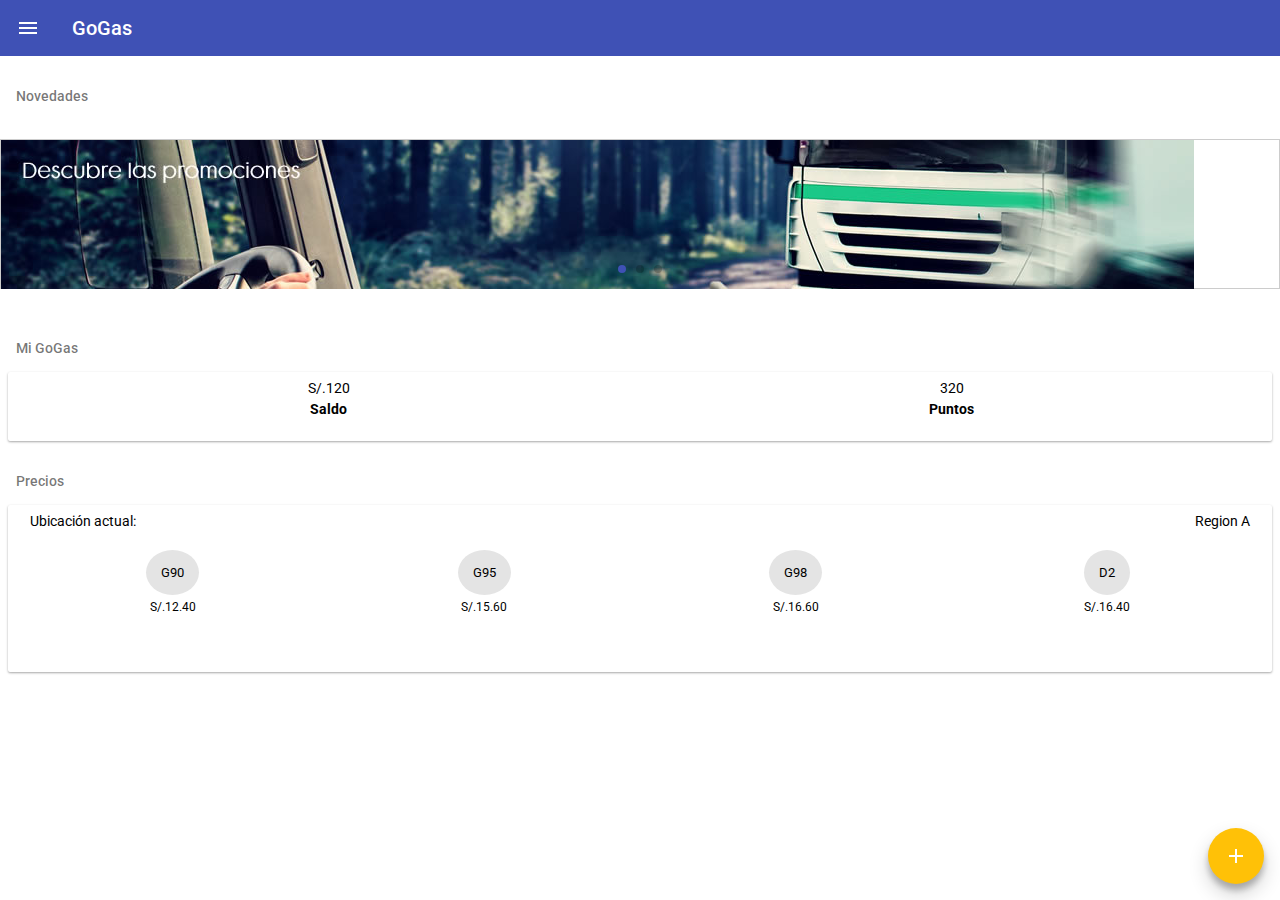
<file: index.html>
<!DOCTYPE html>
<html>
  <head>
    <!-- Required meta tags-->
    <meta charset="utf-8">
    <meta name="viewport" content="width=device-width, initial-scale=1, maximum-scale=1, minimum-scale=1, user-scalable=no, minimal-ui">
    <meta name="mobile-web-app-capable" content="yes">
    <meta name="apple-mobile-web-app-capable" content="yes">
    <meta name="apple-mobile-web-app-status-bar-style" content="black">
    <meta name="theme-color" content="#2196f3">

    <title>GoGas v1</title>
    <!-- Path to Framework7 Library CSS, Material Theme -->
    <link rel="stylesheet" href="css/framework7.material.min.css?21">
    <!-- Path to Framework7 color related styles, Material Theme -->
    <link rel="stylesheet" href="css/framework7.material.colors.min.css">

    <link href="http://fonts.googleapis.com/css?family=Roboto:400,300,500,700" rel="stylesheet" type="text/css">

    <!-- Path to your custom app styles-->
    <link rel="stylesheet" href="css/aplicacion.css">

    <link rel="icon" href="img/icon.png">

  </head>

  <body class="theme-indigo">
    
    <!-- ================ PANELES ================== >

    <!-- Primero, el overlay -->
    <div class="statusbar-overlay"></div>
    <div class="panel-overlay"></div>
    
    <!-- Right panel -->
    <div class="panel panel-right panel-cover">
      <img src="img/fill-1.png">
    <div class="content-block">
      

       <h2>El Golf  <span class="badge bg-orange">+ REPSHOP</span></h2>
      <p class="color-gray">San Isidro</p>
      <p> Av. General Pezet 1301. Esqu. Av. Coronel Portillo</p>
      <p>T: 215-7530</p>

       <p><a href="mapa.html" class="panel-close">Ver en mapa</a></p>

      <p><a href="#" class="panel-close">Cerrar</a></p>

    </div>
  </div>
 

    <div class="panel panel-left panel-cover">
      <div class="view navbar-fixed">
        <div class="pages">
          <div data-page="panel-left" class="page">
            <div class="navbar">
              <div class="navbar-inner">
                <div class="center">Panel</div>
              </div>
            </div>
            <div class="page-content">
                 
                    <div class="list-block media-list">
                      <ul>
                        <li>
                          <div class="item-content">
                            <div class="item-media"><img src="img/128.jpg" width="44"/></div>
                            <div class="item-inner">
                              <div class="item-title-row">
                                <div class="item-title">Luis Lopez</div>
                              </div>
                              <div class="item-subtitle"> Disponible: <span class="color-green"> S/.120 </span> </div>
                               <div class="item-subtitle"> Puntos: <span class="color-green"> 320 </span> </div>
                            </div>
                          </div>
                        </li>
                       
                         
                        </ul>
                      </div>

              <div class="list-block">
                <ul>
                 
                      
                        



                         
                          

                           <li><a href="estaciones.html" class="item-link close-panel">
                          <div class="item-content">
                            <div class="item-inner">
                              <div class="item-title">Estaciones <span class="badge bg-green">2</span></div>
                            </div>
                          </div></a></li>


                            <li><a href="misconsumos.html" class="item-link close-panel">
                          <div class="item-content">
                            <div class="item-inner">
                              <div class="item-title">Mis consumos </div>
                            </div>
                          </div></a></li>


                          <li><a href="micuenta.html" class="item-link close-panel">
                          <div class="item-content">
                             
                            <div class="item-inner">
                              <div class="item-title">Mi cuenta</div>
                            </div>


                          </div></a></li>

                           <li><a href="catalogo.html" class="item-link close-panel">
                          <div class="item-content">
                            <div class="item-inner">
                              <div class="item-title">Catálogo </div>
                            </div>
                          </div></a></li>



                          <li><a href="configuracion.html" class="item-link close-panel">
                          <div class="item-content">

                            <div class="item-inner">
                              <div class="item-title">Configuración</div>
                            </div>


                          </div></a></li>

                       
                         <li><a href="acercade.html" class="item-link close-panel">
                        <div class="item-content">

                          <div class="item-inner">
                            <div class="item-title">Acerca de</div>
                          </div>
                        </div></a></li>

                 
                </ul>
              </div> <!-- fin .list-block-->
            
            </div>
          </div>
        </div>
      </div>
    </div>

    
     
    <!-- ================ VISTAS ================== >

    <!-- Views -->
    <div class="views">

      <!-- Your main view, should have "view-main" class -->
      <div class="view view-main">
        <!-- Pages container, because we use fixed navbar and toolbar, it has additional appropriate classes-->
        <div class="pages navbar-fixed">
          <!-- Page, "data-page" contains page name -->
          <div data-page="index" class="page">
 
            <!-- Top Navbar. In Material theme it should be inside of the page-->
            <div class="navbar">
              <div class="navbar-inner">
                 <div class="left"><a href="#" class="open-panel link icon-only"><i class="icon icon-bars"></i></a></div>
                <div class="center">GoGas</div>
                
              </div>
            </div>
                <a id="boton-plus" href="estaciones.html" class="floating-button color-amber"><i class="icon icon-plus"></i></a>
            
                <div class="page-content">
                 
                  <div class="content-block-title">Novedades</div>

                  <div class="swiper-container swiper-1">
                    <div class="swiper-pagination"></div>
                    <div class="swiper-wrapper">
                      <div class="swiper-slide"><img src="img/sliders/2.jpg"></div>
                      <div class="swiper-slide"><img src="img/sliders/1.jpg"></div>
                      
                      <div class="swiper-slide"><img src="img/sliders/2.jpg"></div>
                    </div>
                  </div>
                
                  <div class="content-block-title">Mi GoGas</div>
                    <div class="card">
                      <div class="card-content"> 
                        <div class="card-content-inner">

                          <div class="content-block">
                            <div class="row">
                              <div class="col-50">
                                S/.120<br>
                                <b>Saldo</b>

                              </div>
                              <div class="col-50">
                               320<br>
                               <b>Puntos</b>
                             </div>
                           </div>
                         </div>     

                       </div>                     

                     </div>
                   </div>

                    <div class="content-block-title">Precios</div>
                    <div class="card">
                      <div class="card-content"> 
                        <div class="card-content-inner">
                          
                          <div class="content-block">
                             <div class="row">
                              <div class="col-30">Ubicación actual:</div>
                              <div class="col-30">Region A</div>
                              
                            </div>
                         </div>     

                          <div class="content-block">
                             <div class="row lista-combustibles" >
                              <div class="col-25"><span class="circulito">G90</span> <div class="price">S/.12.40</div></div>
                              <div class="col-25"><span class="circulito">G95</span> <div class="price">S/.15.60</div></div>
                              <div class="col-25"><span class="circulito">G98</span> <div class="price">S/.16.60</div></div>
                              <div class="col-25"><span class="circulito">D2</span> <div class="price">S/.16.40</div></div>
                            </div>
                         </div>     

                       </div>                     

                     </div>
                   </div>





                 
                 
                
                </div>



              

          </div>
        </div>
      </div>
    </div>




    <!-- ================ LIBRERIAS JS ================== >

    <!-- Framework7 Library JS-->
    <script type="text/javascript" src="js/framework7.min.js"></script>
    
    <!-- jQuery -->
    <script src="js/jquery.js"> </script>
    
    <!-- JSs-->
    <script type="text/javascript" src="js/app-start.js"></script>
    <script type="text/javascript" src="js/main.js"></script>
    
   
   

  </body>
</html>
</file>
<file: css/aplicacion.css>
/* Your app custom files in this file */


/* Tab bar icons */
i.tabbar-demo-icon-1 {
  width: 30px;
  height: 30px;
  background-image: url("data:image/svg+xml;charset=utf-8,<svg xmlns='http://www.w3.org/2000/svg' viewBox='0 0 30 30' fill='%23929292'><g><circle cx='15.2' cy='8.8' r='1.5'/><polygon points='16.7,12.3 16.7,11.7 16.7,11.3 13.7,11.3 13.7,12.3 14.7,12.3 14.7,20.3 13.7,20.3 13.7,21.3 17.7,21.3 17.7,20.3 16.7,20.3'/><path d='M15.2,2.3C8.3,2.3,2.7,7.9,2.7,14.8s5.6,12.5,12.5,12.5c6.9,0,12.5-5.6,12.5-12.5S22.1,2.3,15.2,2.3z M15.2,26.3 c-6.3,0-11.5-5.2-11.5-11.5S8.8,3.3,15.2,3.3s11.5,5.2,11.5,11.5S21.5,26.3,15.2,26.3z'/></g></svg>");
}
.active i.tabbar-demo-icon-1 {
  background-image: url("data:image/svg+xml;charset=utf-8,<svg xmlns='http://www.w3.org/2000/svg' x='0px' y='0px' viewBox='0 0 30 30' fill='%23007aff'><path d='M15,2.6C8.1,2.6,2.5,8.2,2.5,15.1C2.5,22,8.1,27.6,15,27.6S27.5,22,27.5,15.1C27.5,8.2,21.9,2.6,15,2.6z M15,7.6 c0.8,0,1.5,0.7,1.5,1.5c0,0.8-0.7,1.5-1.5,1.5c-0.8,0-1.5-0.7-1.5-1.5C13.5,8.3,14.2,7.6,15,7.6z M17.5,21.6h-4v-1h1v-8h-1v-1h3V12 v0.6v8h1V21.6z'/></svg>");
}
i.tabbar-demo-icon-2 {
  width: 25px;
  height: 30px;
  background-image: url("data:image/svg+xml;charset=utf-8,<svg xmlns='http://www.w3.org/2000/svg' x='0px' y='0px' viewBox='0 0 25 17' fill='%23929292'><path d='M19.5,0h-14L0,6v11h25V6L19.5,0z M5.9,1h13.2l4.5,5H16c0,1.9-1.6,3.4-3.5,3.4C10.6,9.4,9,7.9,9,6H1.4L5.9,1z M24,16H1V7h7.1 c0.5,1.9,2.3,3.4,4.4,3.4s3.9-1.5,4.4-3.4H24V16z'/></svg>");
}
.active i.tabbar-demo-icon-2 {
  background-image: url("data:image/svg+xml;charset=utf-8,<svg xmlns='http://www.w3.org/2000/svg' x='0px' y='0px' viewBox='0 0 25 17' fill='%23007aff'><path d='M19.5,0h-14L0,6v11h25V6L19.5,0z M5.9,1h13.2l4.5,5H16c0,1.9-1.6,3.4-3.5,3.4C10.6,9.4,9,7.9,9,6H1.3L5.9,1z'/></svg>");
}
i.tabbar-demo-icon-3 {
  width: 30px;
  height: 30px;
  background-image: url("data:image/svg+xml;charset=utf-8,<svg xmlns='http://www.w3.org/2000/svg' x='0px' y='0px' viewBox='0 0 30 19' fill='%23929292'><path d='M16.8,1c3.7,0,6.8,3,6.8,6.8l0,0.1c0,0,0,0.1,0,0.1l0,1l1,0C27,9,29,11,29,13.5c0,2.5-2,4.5-4.5,4.5H6c-2.8,0-5-2.2-5-5 c0-2.1,1.4-4,3.4-4.7L5,8.1l0.1-0.6C5.3,6,6.5,5,8,5c0.4,0,0.9,0.1,1.3,0.3l0.9,0.5l0.4-0.9C11.8,2.5,14.2,1,16.8,1 M16.8,0 c-3.1,0-5.7,1.8-7,4.4C9.2,4.2,8.6,4,8,4C6,4,4.4,5.4,4.1,7.3C1.7,8.1,0,10.4,0,13c0,3.3,2.7,6,6,6h18.5v0c3,0,5.5-2.5,5.5-5.5 c0-3-2.5-5.5-5.5-5.5c0-0.1,0-0.2,0-0.2C24.5,3.5,21.1,0,16.8,0L16.8,0z'/></svg>");
}
.active i.tabbar-demo-icon-3 {
  background-image: url("data:image/svg+xml;charset=utf-8,<svg xmlns='http://www.w3.org/2000/svg' x='0px' y='0px' viewBox='0 0 30 19' fill='%23007aff'><path d='M24.5,8c0-0.1,0-0.2,0-0.2C24.5,3.5,21,0,16.8,0c-3.1,0-5.7,1.8-7,4.4C9.2,4.2,8.6,4,8,4C6,4,4.4,5.4,4,7.3 C1.7,8.1,0,10.4,0,13c0,3.3,2.7,6,6,6h18.5v0c3,0,5.5-2.5,5.5-5.5C30,10.5,27.5,8,24.5,8z'/></svg>");
}
i.tabbar-demo-icon-4 {
  width: 25px;
  height: 30px;
  background-image: url("data:image/svg+xml;charset=utf-8,<svg xmlns='http://www.w3.org/2000/svg' x='0px' y='0px' viewBox='0 0 25 19' fill='%23929292'><g><path d='M23,3h-4.1l-2.4-2.4c0,0,0,0,0,0l0,0C16.1,0.2,15.6,0,15,0h-5C9.5,0,8.9,0.3,8.6,0.6l0,0L6.2,3H2C0.9,3,0,3.9,0,5v12 c0,1.1,0.9,2,2,2h21c1.1,0,2-0.9,2-2V5C25,3.9,24.1,3,23,3z M24,17c0,0.6-0.4,1-1,1H2c-0.6,0-1-0.4-1-1V5c0-0.6,0.4-1,1-1h4.2h0.4 l0.3-0.3l1.2-1.2l0,0.1l1.1-1.2C9.5,1.1,9.8,1,10,1h5c0.3,0,0.5,0.1,0.7,0.3l2.4,2.4L18.4,4h0.4H23c0.6,0,1,0.4,1,1V17z'/><path d='M12.5,4C8.9,4,6,6.9,6,10.5c0,3.6,2.9,6.5,6.5,6.5c3.6,0,6.5-2.9,6.5-6.5C19,6.9,16.1,4,12.5,4z M12.5,16 c-3,0-5.5-2.5-5.5-5.5C7,7.5,9.5,5,12.5,5S18,7.5,18,10.5C18,13.5,15.5,16,12.5,16z'/><path d='M12.5,6C10,6,8,8,8,10.5C8,13,10,15,12.5,15s4.5-2,4.5-4.5C17,8,15,6,12.5,6z M12.5,14C10.6,14,9,12.4,9,10.5 C9,8.6,10.6,7,12.5,7S16,8.6,16,10.5C16,12.4,14.4,14,12.5,14z'/></g></svg>");
}
.active i.tabbar-demo-icon-4 {
  background-image: url("data:image/svg+xml;charset=utf-8,<svg xmlns='http://www.w3.org/2000/svg' x='0px' y='0px' viewBox='0 0 25 19' fill='%23007aff'><g><path d='M23,3h-4.1l-2.4-2.4c0,0,0,0,0,0l0,0C16.1,0.2,15.6,0,15.1,0h-5C9.5,0,9,0.3,8.6,0.6l0,0L6.2,3H2C0.9,3,0,3.9,0,5v12 c0,1.1,0.9,2,2,2h21c1.1,0,2-0.9,2-2V5C25,3.9,24.1,3,23,3z M12.5,16c-3,0-5.5-2.5-5.5-5.5C7,7.5,9.5,5,12.5,5c3,0,5.5,2.5,5.5,5.5 C18,13.5,15.5,16,12.5,16z'/><circle cx='12.5' cy='10.5' r='4.5'/></g></svg>");
}

/* Swiper */

.swiper-slide {
  background: #fff;
  box-sizing: border-box;
  border: 1px solid #ccc;
}
.swiper-slide span {
  text-align:center;
  display:block;
  margin: 20px;
  font-size:21px;
}
.swiper-container {
  height: 150px;
  margin: 35px 0;
}

 div[class*="col-"] {
  background: #fff;
  text-align: center;
  color: #000;
 
  padding: 5px;
  margin-bottom: 15px;
}

.lista-combustibles{

  padding-top: 20px;
  padding-bottom: 20px;
}
.circulito {
 padding: 15px;
 border-radius: 50%;
 background-color: #E4E4E4;
 font-size: 13px;
}

.price {
 padding: 15px 1px; 
 font-size: 12px;
}

#map {
      width: auto;
      height: 400px;
    }
</file>
<file: css/framework7.material.min.css>
/**
 * Framework7 1.3.5
 * Full Featured Mobile HTML Framework For Building iOS & Android Apps
 * 
 * http://www.idangero.us/framework7
 * 
 * Copyright 2015, Vladimir Kharlampidi
 * The iDangero.us
 * http://www.idangero.us/
 * 
 * Licensed under MIT
 * 
 * Released on: November 8, 2015
 */
body,html{position:relative;height:100%;width:100%;overflow-x:hidden}body{font-family:Roboto,Noto,Helvetica,Arial,sans-serif;margin:0;padding:0;color:#212121;font-size:14px;line-height:1.5;width:100%;-webkit-text-size-adjust:100%;background:#fff;overflow:hidden}*{-webkit-tap-highlight-color:transparent;-webkit-touch-callout:none}a,input,select,textarea{outline:0}a{text-decoration:none;color:#2196f3}p{margin:1em 0}.row{display:-webkit-box;display:-ms-flexbox;display:-webkit-flex;display:flex;-webkit-box-pack:justify;-ms-flex-pack:justify;-webkit-justify-content:space-between;justify-content:space-between;-webkit-box-lines:multiple;-moz-box-lines:multiple;-webkit-flex-wrap:wrap;-ms-flex-wrap:wrap;flex-wrap:wrap;-webkit-box-align:start;-ms-flex-align:start;-webkit-align-items:flex-start;align-items:flex-start}.row>[class*=col-]{box-sizing:border-box}.row .col-auto{width:100%}.row .col-100{width:100%;width:-webkit-calc((100% - 16px*0)/ 1);width:calc((100% - 16px*0)/ 1)}.row.no-gutter .col-100{width:100%}.row .col-95{width:95%;width:-webkit-calc((100% - 16px*.05263157894736836)/ 1.0526315789473684);width:calc((100% - 16px*.05263157894736836)/ 1.0526315789473684)}.row.no-gutter .col-95{width:95%}.row .col-90{width:90%;width:-webkit-calc((100% - 16px*.11111111111111116)/ 1.1111111111111112);width:calc((100% - 16px*.11111111111111116)/ 1.1111111111111112)}.row.no-gutter .col-90{width:90%}.row .col-85{width:85%;width:-webkit-calc((100% - 16px*.17647058823529416)/ 1.1764705882352942);width:calc((100% - 16px*.17647058823529416)/ 1.1764705882352942)}.row.no-gutter .col-85{width:85%}.row .col-80{width:80%;width:-webkit-calc((100% - 16px*.25)/ 1.25);width:calc((100% - 16px*.25)/ 1.25)}.row.no-gutter .col-80{width:80%}.row .col-75{width:75%;width:-webkit-calc((100% - 16px*.33333333333333326)/ 1.3333333333333333);width:calc((100% - 16px*.33333333333333326)/ 1.3333333333333333)}.row.no-gutter .col-75{width:75%}.row .col-66{width:66.66666666666666%;width:-webkit-calc((100% - 16px*.5000000000000002)/ 1.5000000000000002);width:calc((100% - 16px*.5000000000000002)/ 1.5000000000000002)}.row.no-gutter .col-66{width:66.66666666666666%}.row .col-60{width:60%;width:-webkit-calc((100% - 16px*.6666666666666667)/ 1.6666666666666667);width:calc((100% - 16px*.6666666666666667)/ 1.6666666666666667)}.row.no-gutter .col-60{width:60%}.row .col-50{width:50%;width:-webkit-calc((100% - 16px*1)/ 2);width:calc((100% - 16px*1)/ 2)}.row.no-gutter .col-50{width:50%}.row .col-40{width:40%;width:-webkit-calc((100% - 16px*1.5)/ 2.5);width:calc((100% - 16px*1.5)/ 2.5)}.row.no-gutter .col-40{width:40%}.row .col-33{width:33.333333333333336%;width:-webkit-calc((100% - 16px*2)/ 3);width:calc((100% - 16px*2)/ 3)}.row.no-gutter .col-33{width:33.333333333333336%}.row .col-25{width:25%;width:-webkit-calc((100% - 16px*3)/ 4);width:calc((100% - 16px*3)/ 4)}.row.no-gutter .col-25{width:25%}.row .col-20{width:20%;width:-webkit-calc((100% - 16px*4)/ 5);width:calc((100% - 16px*4)/ 5)}.row.no-gutter .col-20{width:20%}.row .col-15{width:15%;width:-webkit-calc((100% - 16px*5.666666666666667)/ 6.666666666666667);width:calc((100% - 16px*5.666666666666667)/ 6.666666666666667)}.row.no-gutter .col-15{width:15%}.row .col-10{width:10%;width:-webkit-calc((100% - 16px*9)/ 10);width:calc((100% - 16px*9)/ 10)}.row.no-gutter .col-10{width:10%}.row .col-5{width:5%;width:-webkit-calc((100% - 16px*19)/ 20);width:calc((100% - 16px*19)/ 20)}.row.no-gutter .col-5{width:5%}.row .col-auto:nth-last-child(1),.row .col-auto:nth-last-child(1)~.col-auto{width:100%;width:-webkit-calc((100% - 16px*0)/ 1);width:calc((100% - 16px*0)/ 1)}.row.no-gutter .col-auto:nth-last-child(1),.row.no-gutter .col-auto:nth-last-child(1)~.col-auto{width:100%}.row .col-auto:nth-last-child(2),.row .col-auto:nth-last-child(2)~.col-auto{width:50%;width:-webkit-calc((100% - 16px*1)/ 2);width:calc((100% - 16px*1)/ 2)}.row.no-gutter .col-auto:nth-last-child(2),.row.no-gutter .col-auto:nth-last-child(2)~.col-auto{width:50%}.row .col-auto:nth-last-child(3),.row .col-auto:nth-last-child(3)~.col-auto{width:33.33333333%;width:-webkit-calc((100% - 16px*2)/ 3);width:calc((100% - 16px*2)/ 3)}.row.no-gutter .col-auto:nth-last-child(3),.row.no-gutter .col-auto:nth-last-child(3)~.col-auto{width:33.33333333%}.row .col-auto:nth-last-child(4),.row .col-auto:nth-last-child(4)~.col-auto{width:25%;width:-webkit-calc((100% - 16px*3)/ 4);width:calc((100% - 16px*3)/ 4)}.row.no-gutter .col-auto:nth-last-child(4),.row.no-gutter .col-auto:nth-last-child(4)~.col-auto{width:25%}.row .col-auto:nth-last-child(5),.row .col-auto:nth-last-child(5)~.col-auto{width:20%;width:-webkit-calc((100% - 16px*4)/ 5);width:calc((100% - 16px*4)/ 5)}.row.no-gutter .col-auto:nth-last-child(5),.row.no-gutter .col-auto:nth-last-child(5)~.col-auto{width:20%}.row .col-auto:nth-last-child(6),.row .col-auto:nth-last-child(6)~.col-auto{width:16.66666667%;width:-webkit-calc((100% - 16px*5)/ 6);width:calc((100% - 16px*5)/ 6)}.row.no-gutter .col-auto:nth-last-child(6),.row.no-gutter .col-auto:nth-last-child(6)~.col-auto{width:16.66666667%}.row .col-auto:nth-last-child(7),.row .col-auto:nth-last-child(7)~.col-auto{width:14.28571429%;width:-webkit-calc((100% - 16px*6)/ 7);width:calc((100% - 16px*6)/ 7)}.row.no-gutter .col-auto:nth-last-child(7),.row.no-gutter .col-auto:nth-last-child(7)~.col-auto{width:14.28571429%}.row .col-auto:nth-last-child(8),.row .col-auto:nth-last-child(8)~.col-auto{width:12.5%;width:-webkit-calc((100% - 16px*7)/ 8);width:calc((100% - 16px*7)/ 8)}.row.no-gutter .col-auto:nth-last-child(8),.row.no-gutter .col-auto:nth-last-child(8)~.col-auto{width:12.5%}.row .col-auto:nth-last-child(9),.row .col-auto:nth-last-child(9)~.col-auto{width:11.11111111%;width:-webkit-calc((100% - 16px*8)/ 9);width:calc((100% - 16px*8)/ 9)}.row.no-gutter .col-auto:nth-last-child(9),.row.no-gutter .col-auto:nth-last-child(9)~.col-auto{width:11.11111111%}.row .col-auto:nth-last-child(10),.row .col-auto:nth-last-child(10)~.col-auto{width:10%;width:-webkit-calc((100% - 16px*9)/ 10);width:calc((100% - 16px*9)/ 10)}.row.no-gutter .col-auto:nth-last-child(10),.row.no-gutter .col-auto:nth-last-child(10)~.col-auto{width:10%}.row .col-auto:nth-last-child(11),.row .col-auto:nth-last-child(11)~.col-auto{width:9.09090909%;width:-webkit-calc((100% - 16px*10)/ 11);width:calc((100% - 16px*10)/ 11)}.row.no-gutter .col-auto:nth-last-child(11),.row.no-gutter .col-auto:nth-last-child(11)~.col-auto{width:9.09090909%}.row .col-auto:nth-last-child(12),.row .col-auto:nth-last-child(12)~.col-auto{width:8.33333333%;width:-webkit-calc((100% - 16px*11)/ 12);width:calc((100% - 16px*11)/ 12)}.row.no-gutter .col-auto:nth-last-child(12),.row.no-gutter .col-auto:nth-last-child(12)~.col-auto{width:8.33333333%}.row .col-auto:nth-last-child(13),.row .col-auto:nth-last-child(13)~.col-auto{width:7.69230769%;width:-webkit-calc((100% - 16px*12)/ 13);width:calc((100% - 16px*12)/ 13)}.row.no-gutter .col-auto:nth-last-child(13),.row.no-gutter .col-auto:nth-last-child(13)~.col-auto{width:7.69230769%}.row .col-auto:nth-last-child(14),.row .col-auto:nth-last-child(14)~.col-auto{width:7.14285714%;width:-webkit-calc((100% - 16px*13)/ 14);width:calc((100% - 16px*13)/ 14)}.row.no-gutter .col-auto:nth-last-child(14),.row.no-gutter .col-auto:nth-last-child(14)~.col-auto{width:7.14285714%}.row .col-auto:nth-last-child(15),.row .col-auto:nth-last-child(15)~.col-auto{width:6.66666667%;width:-webkit-calc((100% - 16px*14)/ 15);width:calc((100% - 16px*14)/ 15)}.row.no-gutter .col-auto:nth-last-child(15),.row.no-gutter .col-auto:nth-last-child(15)~.col-auto{width:6.66666667%}@media all and (min-width:768px){.row .tablet-100{width:100%;width:-webkit-calc((100% - 16px*0)/ 1);width:calc((100% - 16px*0)/ 1)}.row.no-gutter .tablet-100{width:100%}.row .tablet-95{width:95%;width:-webkit-calc((100% - 16px*.05263157894736836)/ 1.0526315789473684);width:calc((100% - 16px*.05263157894736836)/ 1.0526315789473684)}.row.no-gutter .tablet-95{width:95%}.row .tablet-90{width:90%;width:-webkit-calc((100% - 16px*.11111111111111116)/ 1.1111111111111112);width:calc((100% - 16px*.11111111111111116)/ 1.1111111111111112)}.row.no-gutter .tablet-90{width:90%}.row .tablet-85{width:85%;width:-webkit-calc((100% - 16px*.17647058823529416)/ 1.1764705882352942);width:calc((100% - 16px*.17647058823529416)/ 1.1764705882352942)}.row.no-gutter .tablet-85{width:85%}.row .tablet-80{width:80%;width:-webkit-calc((100% - 16px*.25)/ 1.25);width:calc((100% - 16px*.25)/ 1.25)}.row.no-gutter .tablet-80{width:80%}.row .tablet-75{width:75%;width:-webkit-calc((100% - 16px*.33333333333333326)/ 1.3333333333333333);width:calc((100% - 16px*.33333333333333326)/ 1.3333333333333333)}.row.no-gutter .tablet-75{width:75%}.row .tablet-66{width:66.66666666666666%;width:-webkit-calc((100% - 16px*.5000000000000002)/ 1.5000000000000002);width:calc((100% - 16px*.5000000000000002)/ 1.5000000000000002)}.row.no-gutter .tablet-66{width:66.66666666666666%}.row .tablet-60{width:60%;width:-webkit-calc((100% - 16px*.6666666666666667)/ 1.6666666666666667);width:calc((100% - 16px*.6666666666666667)/ 1.6666666666666667)}.row.no-gutter .tablet-60{width:60%}.row .tablet-50{width:50%;width:-webkit-calc((100% - 16px*1)/ 2);width:calc((100% - 16px*1)/ 2)}.row.no-gutter .tablet-50{width:50%}.row .tablet-40{width:40%;width:-webkit-calc((100% - 16px*1.5)/ 2.5);width:calc((100% - 16px*1.5)/ 2.5)}.row.no-gutter .tablet-40{width:40%}.row .tablet-33{width:33.333333333333336%;width:-webkit-calc((100% - 16px*2)/ 3);width:calc((100% - 16px*2)/ 3)}.row.no-gutter .tablet-33{width:33.333333333333336%}.row .tablet-25{width:25%;width:-webkit-calc((100% - 16px*3)/ 4);width:calc((100% - 16px*3)/ 4)}.row.no-gutter .tablet-25{width:25%}.row .tablet-20{width:20%;width:-webkit-calc((100% - 16px*4)/ 5);width:calc((100% - 16px*4)/ 5)}.row.no-gutter .tablet-20{width:20%}.row .tablet-15{width:15%;width:-webkit-calc((100% - 16px*5.666666666666667)/ 6.666666666666667);width:calc((100% - 16px*5.666666666666667)/ 6.666666666666667)}.row.no-gutter .tablet-15{width:15%}.row .tablet-10{width:10%;width:-webkit-calc((100% - 16px*9)/ 10);width:calc((100% - 16px*9)/ 10)}.row.no-gutter .tablet-10{width:10%}.row .tablet-5{width:5%;width:-webkit-calc((100% - 16px*19)/ 20);width:calc((100% - 16px*19)/ 20)}.row.no-gutter .tablet-5{width:5%}.row .tablet-auto:nth-last-child(1),.row .tablet-auto:nth-last-child(1)~.col-auto{width:100%;width:-webkit-calc((100% - 16px*0)/ 1);width:calc((100% - 16px*0)/ 1)}.row.no-gutter .tablet-auto:nth-last-child(1),.row.no-gutter .tablet-auto:nth-last-child(1)~.tablet-auto{width:100%}.row .tablet-auto:nth-last-child(2),.row .tablet-auto:nth-last-child(2)~.col-auto{width:50%;width:-webkit-calc((100% - 16px*1)/ 2);width:calc((100% - 16px*1)/ 2)}.row.no-gutter .tablet-auto:nth-last-child(2),.row.no-gutter .tablet-auto:nth-last-child(2)~.tablet-auto{width:50%}.row .tablet-auto:nth-last-child(3),.row .tablet-auto:nth-last-child(3)~.col-auto{width:33.33333333%;width:-webkit-calc((100% - 16px*2)/ 3);width:calc((100% - 16px*2)/ 3)}.row.no-gutter .tablet-auto:nth-last-child(3),.row.no-gutter .tablet-auto:nth-last-child(3)~.tablet-auto{width:33.33333333%}.row .tablet-auto:nth-last-child(4),.row .tablet-auto:nth-last-child(4)~.col-auto{width:25%;width:-webkit-calc((100% - 16px*3)/ 4);width:calc((100% - 16px*3)/ 4)}.row.no-gutter .tablet-auto:nth-last-child(4),.row.no-gutter .tablet-auto:nth-last-child(4)~.tablet-auto{width:25%}.row .tablet-auto:nth-last-child(5),.row .tablet-auto:nth-last-child(5)~.col-auto{width:20%;width:-webkit-calc((100% - 16px*4)/ 5);width:calc((100% - 16px*4)/ 5)}.row.no-gutter .tablet-auto:nth-last-child(5),.row.no-gutter .tablet-auto:nth-last-child(5)~.tablet-auto{width:20%}.row .tablet-auto:nth-last-child(6),.row .tablet-auto:nth-last-child(6)~.col-auto{width:16.66666667%;width:-webkit-calc((100% - 16px*5)/ 6);width:calc((100% - 16px*5)/ 6)}.row.no-gutter .tablet-auto:nth-last-child(6),.row.no-gutter .tablet-auto:nth-last-child(6)~.tablet-auto{width:16.66666667%}.row .tablet-auto:nth-last-child(7),.row .tablet-auto:nth-last-child(7)~.col-auto{width:14.28571429%;width:-webkit-calc((100% - 16px*6)/ 7);width:calc((100% - 16px*6)/ 7)}.row.no-gutter .tablet-auto:nth-last-child(7),.row.no-gutter .tablet-auto:nth-last-child(7)~.tablet-auto{width:14.28571429%}.row .tablet-auto:nth-last-child(8),.row .tablet-auto:nth-last-child(8)~.col-auto{width:12.5%;width:-webkit-calc((100% - 16px*7)/ 8);width:calc((100% - 16px*7)/ 8)}.row.no-gutter .tablet-auto:nth-last-child(8),.row.no-gutter .tablet-auto:nth-last-child(8)~.tablet-auto{width:12.5%}.row .tablet-auto:nth-last-child(9),.row .tablet-auto:nth-last-child(9)~.col-auto{width:11.11111111%;width:-webkit-calc((100% - 16px*8)/ 9);width:calc((100% - 16px*8)/ 9)}.row.no-gutter .tablet-auto:nth-last-child(9),.row.no-gutter .tablet-auto:nth-last-child(9)~.tablet-auto{width:11.11111111%}.row .tablet-auto:nth-last-child(10),.row .tablet-auto:nth-last-child(10)~.col-auto{width:10%;width:-webkit-calc((100% - 16px*9)/ 10);width:calc((100% - 16px*9)/ 10)}.row.no-gutter .tablet-auto:nth-last-child(10),.row.no-gutter .tablet-auto:nth-last-child(10)~.tablet-auto{width:10%}.row .tablet-auto:nth-last-child(11),.row .tablet-auto:nth-last-child(11)~.col-auto{width:9.09090909%;width:-webkit-calc((100% - 16px*10)/ 11);width:calc((100% - 16px*10)/ 11)}.row.no-gutter .tablet-auto:nth-last-child(11),.row.no-gutter .tablet-auto:nth-last-child(11)~.tablet-auto{width:9.09090909%}.row .tablet-auto:nth-last-child(12),.row .tablet-auto:nth-last-child(12)~.col-auto{width:8.33333333%;width:-webkit-calc((100% - 16px*11)/ 12);width:calc((100% - 16px*11)/ 12)}.row.no-gutter .tablet-auto:nth-last-child(12),.row.no-gutter .tablet-auto:nth-last-child(12)~.tablet-auto{width:8.33333333%}.row .tablet-auto:nth-last-child(13),.row .tablet-auto:nth-last-child(13)~.col-auto{width:7.69230769%;width:-webkit-calc((100% - 16px*12)/ 13);width:calc((100% - 16px*12)/ 13)}.row.no-gutter .tablet-auto:nth-last-child(13),.row.no-gutter .tablet-auto:nth-last-child(13)~.tablet-auto{width:7.69230769%}.row .tablet-auto:nth-last-child(14),.row .tablet-auto:nth-last-child(14)~.col-auto{width:7.14285714%;width:-webkit-calc((100% - 16px*13)/ 14);width:calc((100% - 16px*13)/ 14)}.row.no-gutter .tablet-auto:nth-last-child(14),.row.no-gutter .tablet-auto:nth-last-child(14)~.tablet-auto{width:7.14285714%}.row .tablet-auto:nth-last-child(15),.row .tablet-auto:nth-last-child(15)~.col-auto{width:6.66666667%;width:-webkit-calc((100% - 16px*14)/ 15);width:calc((100% - 16px*14)/ 15)}.row.no-gutter .tablet-auto:nth-last-child(15),.row.no-gutter .tablet-auto:nth-last-child(15)~.tablet-auto{width:6.66666667%}}.view,.views{position:relative;width:100%;height:100%;z-index:5000}.views{overflow:auto;-webkit-overflow-scrolling:touch}.view{overflow:hidden;box-sizing:border-box}.pages{position:relative;width:100%;height:100%;overflow:hidden}.page{box-sizing:border-box;position:absolute;left:0;top:0;width:100%;height:100%;background:#fff;-webkit-transform:translate3d(0,0,0);transform:translate3d(0,0,0)}.page.cached{display:none}.page-on-left{opacity:1;-webkit-transform:translate3d(0,0,0);transform:translate3d(0,0,0)}.page-on-right{opacity:0;pointer-events:none;-webkit-transform:translate3d(0,56px,0);transform:translate3d(0,56px,0)}.page-content{overflow:auto;-webkit-overflow-scrolling:touch;box-sizing:border-box;height:100%;position:relative;z-index:1}.page-transitioning{-webkit-transition-duration:300ms;transition-duration:300ms}.page-from-right-to-center{pointer-events:none;-webkit-animation:pageFromRightToCenter 300ms forwards;animation:pageFromRightToCenter 300ms forwards}.page-from-center-to-right{pointer-events:none;-webkit-animation:pageFromCenterToRight 300ms forwards;animation:pageFromCenterToRight 300ms forwards}@-webkit-keyframes pageFromRightToCenter{from{opacity:0;-webkit-transform:translate3d(0,56px,0)}to{opacity:1;-webkit-transform:translate3d(0,0,0)}}@keyframes pageFromRightToCenter{from{opacity:0;transform:translate3d(0,56px,0)}to{opacity:1;transform:translate3d(0,0,0)}}@-webkit-keyframes pageFromCenterToRight{from{opacity:1;-webkit-transform:translate3d(0,0,0)}to{opacity:0;-webkit-transform:translate3d(0,56px,0)}}@keyframes pageFromCenterToRight{from{opacity:1;transform:translate3d(0,0,0)}to{opacity:0;transform:translate3d(0,56px,0)}}.page-from-center-to-left{-webkit-animation:pageFromCenterToLeft 300ms forwards;animation:pageFromCenterToLeft 300ms forwards}.page-from-left-to-center{-webkit-animation:pageFromLeftToCenter 300ms forwards;animation:pageFromLeftToCenter 300ms forwards}@-webkit-keyframes pageFromCenterToLeft{from{opacity:1}to{opacity:1}}@keyframes pageFromCenterToLeft{from{opacity:1}to{opacity:1}}@-webkit-keyframes pageFromLeftToCenter{from{opacity:1}to{opacity:1}}@keyframes pageFromLeftToCenter{from{opacity:1}to{opacity:1}}.navbar-inner,.toolbar-inner{position:absolute;left:0;top:0;width:100%;height:100%;box-sizing:border-box;overflow:hidden;display:-webkit-box;display:-ms-flexbox;display:-webkit-flex;display:flex;-webkit-box-align:center;-ms-flex-align:center;-webkit-align-items:center;align-items:center}.navbar-inner{-webkit-box-pack:start;-ms-flex-pack:start;-webkit-justify-content:flex-start;justify-content:flex-start}.toolbar-inner{-webkit-box-pack:justify;-ms-flex-pack:justify;-webkit-justify-content:space-between;justify-content:space-between}.navbar-inner.cached{display:none}.navbar,.toolbar{width:100%;box-sizing:border-box;position:relative;margin:0;z-index:500;-webkit-backface-visibility:hidden;backface-visibility:hidden;color:#fff}.navbar b,.toolbar b{font-weight:500}.navbar~.toolbar{z-index:499}.navbar,.subnavbar,.toolbar{background:#2196f3}.navbar a.link,.subnavbar a.link,.toolbar a.link{text-decoration:none;position:relative;color:#fff;box-sizing:border-box;display:-webkit-box;display:-ms-flexbox;display:-webkit-flex;display:flex;-webkit-box-pack:center;-ms-flex-pack:center;-webkit-justify-content:center;justify-content:center;-webkit-box-align:center;-ms-flex-align:center;-webkit-align-items:center;align-items:center;padding:0 16px;min-width:48px}.navbar a.link:before,.subnavbar a.link:before,.toolbar a.link:before{content:'';width:152%;height:152%;position:absolute;left:-26%;top:-26%;background-image:-webkit-radial-gradient(center,circle cover,rgba(255,255,255,.15) 66%,rgba(255,255,255,0) 66%);background-image:radial-gradient(circle at center,rgba(255,255,255,.15) 66%,rgba(255,255,255,0) 66%);background-repeat:no-repeat;background-position:center;background-size:100% 100%;opacity:0;pointer-events:none;-webkit-transition-duration:600ms;transition-duration:600ms}.navbar a.link.active-state:before,.subnavbar a.link.active-state:before,.toolbar a.link.active-state:before,html:not(.watch-active-state) .navbar a.link:active:before,html:not(.watch-active-state) .subnavbar a.link:active:before,html:not(.watch-active-state) .toolbar a.link:active:before{opacity:1;-webkit-transition-duration:150ms;transition-duration:150ms}.navbar a.link i+i,.navbar a.link i+span,.navbar a.link span+i,.navbar a.link span+span,.subnavbar a.link i+i,.subnavbar a.link i+span,.subnavbar a.link span+i,.subnavbar a.link span+span,.toolbar a.link i+i,.toolbar a.link i+span,.toolbar a.link span+i,.toolbar a.link span+span{margin-left:8px}.navbar a.icon-only,.subnavbar a.icon-only,.toolbar a.icon-only{min-width:0;-webkit-box-flex:0;-webkit-flex-shrink:0;-ms-flex:0 0 auto;flex-shrink:0}.navbar i.icon,.subnavbar i.icon,.toolbar i.icon{display:block}.navbar .center,.subnavbar .center{font-size:20px;font-weight:500;text-align:center;margin:0 16px;position:relative;overflow:hidden;text-overflow:ellipsis;white-space:nowrap;line-height:56px;-webkit-box-flex:10;-webkit-flex-shrink:10;-ms-flex:0 10 auto;flex-shrink:10;display:-webkit-box;display:-ms-flexbox;display:-webkit-flex;display:flex;-webkit-box-align:center;-ms-flex-align:center;-webkit-align-items:center;align-items:center}.navbar .left,.navbar .right,.subnavbar .left,.subnavbar .right{-webkit-box-flex:0;-webkit-flex-shrink:0;-ms-flex:0 0 auto;flex-shrink:0;display:-webkit-box;display:-ms-flexbox;display:-webkit-flex;display:flex;-webkit-box-pack:start;-ms-flex-pack:start;-webkit-justify-content:flex-start;justify-content:flex-start;-webkit-box-align:center;-ms-flex-align:center;-webkit-align-items:center;align-items:center;-webkit-transform:translate3d(0,0,0);transform:translate3d(0,0,0)}.navbar .right,.subnavbar .right{margin-left:auto}.navbar .right:first-child,.subnavbar .right:first-child{position:absolute;right:16px;height:100%}.navbar{left:0;top:0;height:56px;font-size:20px}.navbar a.link{line-height:56px;height:56px}.popup .navbar{-webkit-transform:translate3d(0,0,0);transform:translate3d(0,0,0)}.subnavbar{height:48px;width:100%;position:absolute;left:0;top:100%;z-index:20;box-sizing:border-box;padding:0 16px;display:-webkit-box;display:-ms-flexbox;display:-webkit-flex;display:flex;-webkit-box-pack:justify;-ms-flex-pack:justify;-webkit-justify-content:space-between;justify-content:space-between;-webkit-box-align:center;-ms-flex-align:center;-webkit-align-items:center;align-items:center;overflow:hidden}.subnavbar a.link{line-height:48px;height:48px}.subnavbar .center{line-height:48px}.subnavbar .center:first-child{margin-left:56px}.navbar.no-border .subnavbar{margin-top:0}.navbar-on-left .subnavbar,.navbar-on-right .subnavbar{pointer-events:none}.navbar .subnavbar,.page .subnavbar{position:absolute}.page>.subnavbar{top:0;margin-top:0}.subnavbar>.buttons-row{width:100%}.subnavbar .searchbar,.subnavbar.searchbar{position:absolute}.subnavbar .searchbar,.subnavbar.searchbar{position:absolute}.subnavbar .searchbar{left:0;top:0}.toolbar{left:0;bottom:0;height:48px;font-size:14px}.toolbar a.link{line-height:48px;height:48px}.toolbar a{-webkit-box-flex:1;-webkit-flex-shrink:1;-ms-flex:0 1 auto;flex-shrink:1;position:relative;white-space:nowrap;text-overflow:ellipsis}.tabbar{z-index:5001;overflow:hidden;bottom:auto;top:0}.tabbar .toolbar-inner{padding-left:0;padding-right:0}.tabbar a.link{line-height:1.4}.tabbar a.link,.tabbar a.tab-link{height:100%;width:100%;box-sizing:border-box;padding-left:0;padding-right:0;display:-webkit-box;display:-ms-flexbox;display:-webkit-flex;display:flex;-webkit-box-pack:center;-ms-flex-pack:center;-webkit-justify-content:center;justify-content:center;-webkit-box-align:center;-ms-flex-align:center;-webkit-align-items:center;align-items:center;-ms-flex:1;-webkit-box-orient:vertical;-moz-box-orient:vertical;-ms-flex-direction:column;-webkit-flex-direction:column;flex-direction:column;font-size:14px;text-transform:uppercase}.tabbar i.icon{height:24px}.tabbar a.tab-link{-webkit-transition-duration:300ms;transition-duration:300ms;overflow:hidden;color:rgba(255,255,255,.7);position:relative}.tabbar a.tab-link.active,.tabbar a.tab-link.active-state,html:not(.watch-active-state) .tabbar a.tab-link:active{color:#fff}.tabbar .tab-link-highlight{position:absolute;left:0;bottom:0;height:3px;background:#0a6ebd;background:rgba(255,255,255,.5);-webkit-transition-duration:300ms;transition-duration:300ms}.tabbar-labels{height:72px}.tabbar-labels a.link,.tabbar-labels a.tab-link{padding-top:12px;padding-bottom:12px;height:100%;-webkit-box-pack:justify;-ms-flex-pack:justify;-webkit-justify-content:space-between;justify-content:space-between}.tabbar-labels span.tabbar-label{line-height:1;display:block;margin:0;margin-top:10px;position:relative;text-overflow:ellipsis;white-space:nowrap;overflow:hidden;max-width:100%}.page>.navbar,.page>.toolbar,.view>.navbar,.view>.toolbar,.views>.navbar,.views>.toolbar{position:absolute}.subnavbar~.page-content{padding-top:48px}.tabbar-fixed .page-content,.toolbar-fixed .page-content{padding-top:48px}.tabbar-labels-fixed .page-content{padding-top:72px}.toolbar:not(.messagebar)~.page-content{padding-top:48px}.tabbar-labels:not(.messagebar)~.page-content{padding-top:72px}.navbar-fixed .page-content{padding-top:56px}.navbar-fixed .page-content.with-subnavbar,.navbar-fixed .subnavbar~.page-content,.navbar-fixed .with-subnavbar .page-content{padding-top:104px}.navbar-fixed .page .subnavbar,.navbar-fixed.page .subnavbar{top:56px}.navbar-fixed .tabbar-fixed .page-content,.navbar-fixed .toolbar-fixed .page-content,.navbar-fixed.tabbar-fixed .page-content,.navbar-fixed.toolbar-fixed .page-content,.tabbar-fixed .navbar-fixed .page-content,.toolbar-fixed .navbar-fixed .page-content{padding-top:104px}.navbar-fixed .tabbar-labels-fixed .page-content,.navbar-fixed.tabbar-labels-fixed .page-content,.tabbar-labels-fixed .navbar-fixed .page-content{padding-top:128px}.navbar-fixed .toolbar:not(.messagebar)~.page-content{padding-top:104px}.navbar-fixed .tabbar-labels:not(.messagebar)~.page-content{padding-top:128px}.navbar-fixed .toolbar:not(.messagebar){top:56px}.navbar.navbar-hiding{-webkit-transition-duration:400ms;transition-duration:400ms;-webkit-transform:translate3d(0,0,0);transform:translate3d(0,0,0)}.navbar.navbar-hiding~.page .list-group-title,.navbar.navbar-hiding~.page-content .list-group-title,.navbar.navbar-hiding~.pages .list-group-title{-webkit-transition-duration:400ms;transition-duration:400ms}.navbar.navbar-hiding~.page .subnavbar,.navbar.navbar-hiding~.page-content .subnavbar,.navbar.navbar-hiding~.pages .subnavbar{-webkit-transition-duration:400ms;transition-duration:400ms}.navbar.navbar-hiding~.subnavbar,.navbar.navbar-hiding~.toolbar{-webkit-transition-duration:400ms;transition-duration:400ms}.navbar.navbar-hidden{-webkit-transition-duration:400ms;transition-duration:400ms;-webkit-transform:translate3d(0,-100%,0);transform:translate3d(0,-100%,0)}.navbar.navbar-hidden~.page .list-group-title,.navbar.navbar-hidden~.page-content .list-group-title,.navbar.navbar-hidden~.pages .list-group-title{-webkit-transition-duration:400ms;transition-duration:400ms;top:-56px}.navbar.navbar-hidden~.page .subnavbar,.navbar.navbar-hidden~.page-content .subnavbar,.navbar.navbar-hidden~.pages .subnavbar{-webkit-transform:translate3d(0,-56px,0);transform:translate3d(0,-56px,0);-webkit-transition-duration:400ms;transition-duration:400ms}.navbar.navbar-hidden~.subnavbar,.navbar.navbar-hidden~.toolbar:not(.messagebar){-webkit-transform:translate3d(0,-56px,0);transform:translate3d(0,-56px,0);-webkit-transition-duration:400ms;transition-duration:400ms}.page.no-navbar .page-content{padding-top:0}.page.no-navbar .page-content.with-subnavbar,.page.no-navbar.with-subnavbar .page-content,.with-subnavbar .page.no-navbar .page-content{padding-top:48px}.tabbar.tabbar-hiding,.tabbar.toolbar-hiding,.toolbar.tabbar-hiding,.toolbar.toolbar-hiding{-webkit-transition-duration:400ms;transition-duration:400ms;-webkit-transform:translate3d(0,0,0);transform:translate3d(0,0,0)}.tabbar.tabbar-hidden,.tabbar.toolbar-hidden,.toolbar.tabbar-hidden,.toolbar.toolbar-hidden{-webkit-transition-duration:400ms;transition-duration:400ms}.tabbar.tabbar-hidden,.tabbar.toolbar-hidden:not(.messagebar),.toolbar.tabbar-hidden,.toolbar.toolbar-hidden:not(.messagebar){-webkit-transform:translate3d(0,-100%,0);transform:translate3d(0,-100%,0)}.navbar~.tabbar.tabbar-hidden,.navbar~.tabbar.toolbar-hidden:not(.messagebar),.navbar~.toolbar.tabbar-hidden,.navbar~.toolbar.toolbar-hidden:not(.messagebar){-webkit-transform:translate3d(0,-104px,0);transform:translate3d(0,-104px,0)}.navbar~.tabbar.tabbar-labels.toolbar-hidden,.navbar~.toolbar.tabbar-labels.toolbar-hidden{-webkit-transform:translate3d(0,-128px,0);transform:translate3d(0,-128px,0)}.tabbar.toolbar-hidden.messagebar,.toolbar.toolbar-hidden.messagebar{-webkit-transform:translate3d(0,100%,0);transform:translate3d(0,100%,0)}.page.no-tabbar .page-content,.page.no-toolbar .page-content{padding-bottom:0}.searchbar{height:48px;width:100%;background:#2196f3;box-sizing:border-box;padding:0 16px;overflow:hidden;position:relative;display:-webkit-box;display:-ms-flexbox;display:-webkit-flex;display:flex;-webkit-box-align:center;-ms-flex-align:center;-webkit-align-items:center;align-items:center;color:#fff}.searchbar a{position:relative;color:#fff}.searchbar a:before{content:'';width:152%;height:152%;position:absolute;left:-26%;top:-26%;background-image:-webkit-radial-gradient(center,circle cover,rgba(255,255,255,.15) 66%,rgba(255,255,255,0) 66%);background-image:radial-gradient(circle at center,rgba(255,255,255,.15) 66%,rgba(255,255,255,0) 66%);background-repeat:no-repeat;background-position:center;background-size:100% 100%;opacity:0;pointer-events:none;-webkit-transition-duration:600ms;transition-duration:600ms}.searchbar a.active-state:before,html:not(.watch-active-state) .searchbar a:active:before{opacity:1;-webkit-transition-duration:150ms;transition-duration:150ms}.searchbar .searchbar-input{width:100%;height:32px;position:relative;-webkit-box-flex:1;-webkit-flex-shrink:1;-ms-flex:0 1 auto;flex-shrink:1}.searchbar input[type=search]{box-sizing:border-box;width:100%;height:100%;display:block;border:none;-webkit-appearance:none;-moz-appearance:none;-ms-appearance:none;appearance:none;border-radius:0;font-family:inherit;color:#fff;font-size:16px;font-weight:400;padding:0 36px 0 24px;background-color:transparent;background-repeat:no-repeat;background-position:0 center;-webkit-transition-duration:300ms;transition-duration:300ms;background-image:url("data:image/svg+xml;charset=utf-8,%3Csvg%20fill%3D'%23FFFFFF'%20height%3D'24'%20viewBox%3D'0%200%2024%2024'%20width%3D'24'%20xmlns%3D'http%3A%2F%2Fwww.w3.org%2F2000%2Fsvg'%3E%3Cpath%20d%3D'M15.5%2014h-.79l-.28-.27C15.41%2012.59%2016%2011.11%2016%209.5%2016%205.91%2013.09%203%209.5%203S3%205.91%203%209.5%205.91%2016%209.5%2016c1.61%200%203.09-.59%204.23-1.57l.27.28v.79l5%204.99L20.49%2019l-4.99-5zm-6%200C7.01%2014%205%2011.99%205%209.5S7.01%205%209.5%205%2014%207.01%2014%209.5%2011.99%2014%209.5%2014z'%2F%3E%3Cpath%20d%3D'M0%200h24v24H0z'%20fill%3D'none'%2F%3E%3C%2Fsvg%3E");-webkit-background-size:24px 24px;background-size:24px 24px;border-bottom:1px solid #fff;opacity:.6}.searchbar input[type=search]::-webkit-input-placeholder{color:#fff;opacity:1}.searchbar input[type=search]::-webkit-search-cancel-button{-webkit-appearance:none}.searchbar .searchbar-clear{position:absolute;width:56px;height:100%;right:-16px;top:0;opacity:0;pointer-events:none;background-position:center;background-repeat:no-repeat;background-image:url("data:image/svg+xml;charset=utf-8,%3Csvg%20fill%3D'%23fff'%20height%3D'24'%20viewBox%3D'0%200%2024%2024'%20width%3D'24'%20xmlns%3D'http%3A%2F%2Fwww.w3.org%2F2000%2Fsvg'%3E%3Cpath%20d%3D'M19%206.41L17.59%205%2012%2010.59%206.41%205%205%206.41%2010.59%2012%205%2017.59%206.41%2019%2012%2013.41%2017.59%2019%2019%2017.59%2013.41%2012z'%2F%3E%3Cpath%20d%3D'M0%200h24v24H0z'%20fill%3D'none'%2F%3E%3C%2Fsvg%3E");-webkit-background-size:24px 24px;background-size:24px 24px;-webkit-transition-duration:300ms;transition-duration:300ms;cursor:pointer}.searchbar .searchbar-cancel{display:none}.searchbar.searchbar-active input[type=search]{opacity:1}.searchbar.searchbar-active .searchbar-clear{pointer-events:auto;opacity:1}.searchbar.searchbar-not-empty .searchbar-clear{pointer-events:auto;opacity:1}.searchbar-overlay{position:absolute;left:0;top:0;width:100%;height:100%;z-index:100;opacity:0;pointer-events:none;background:rgba(0,0,0,.25);-webkit-transition-duration:300ms;transition-duration:300ms;-webkit-transform:translate3d(0,0,0);transform:translate3d(0,0,0)}.searchbar-overlay.searchbar-overlay-active{opacity:1;pointer-events:auto}.searchbar-not-found{display:none}.hidden-by-searchbar,.list-block .hidden-by-searchbar,.list-block li.hidden-by-searchbar{display:none}.page>.searchbar{position:absolute;width:100%;left:0;top:0;z-index:200}.page>.searchbar~.page-content{padding-top:48px}.navbar-fixed .page>.searchbar,.navbar-fixed>.searchbar,.navbar-through .page>.searchbar,.navbar-through>.searchbar{top:56px}.navbar-fixed .page>.searchbar~.page-content,.navbar-fixed>.searchbar~.page-content,.navbar-through .page>.searchbar~.page-content,.navbar-through>.searchbar~.page-content{padding-top:104px}.toolbar.messagebar{-webkit-transform:translate3d(0,0,0);transform:translate3d(0,0,0);background:#fff;height:48px;top:auto;bottom:0;font-size:16px;overflow:hidden}.toolbar.messagebar:before{content:'';position:absolute;left:0;top:0;bottom:auto;right:auto;height:1px;width:100%;background-color:#d1d1d1;display:block;z-index:15;-webkit-transform-origin:50% 0;transform-origin:50% 0}html.pixel-ratio-2 .toolbar.messagebar:before{-webkit-transform:scaleY(.5);transform:scaleY(.5)}html.pixel-ratio-3 .toolbar.messagebar:before{-webkit-transform:scaleY(.33);transform:scaleY(.33)}.toolbar.messagebar textarea{-webkit-appearance:none;-moz-appearance:none;-ms-appearance:none;appearance:none;-webkit-box-sizing:border-box;-moz-box-sizing:border-box;box-sizing:border-box;border:none;background:0 0;border-radius:0;box-shadow:none;display:block;padding:3px 8px 3px;margin:0;width:100%;height:28px;color:#333;font-size:16px;line-height:22px;font-family:inherit;resize:none;-webkit-box-flex:1;-webkit-flex-shrink:1;-ms-flex:0 1 auto;flex-shrink:1}.toolbar.messagebar a.link{color:#333;-ms-flex-item-align:flex-end;-webkit-align-self:flex-end;align-self:flex-end;height:48px;line-height:48px}.toolbar.messagebar a.link:before{background-image:-webkit-radial-gradient(center,circle cover,rgba(0,0,0,.1) 66%,rgba(0,0,0,0) 66%);background-image:radial-gradient(circle at center,rgba(0,0,0,.1) 66%,rgba(0,0,0,0) 66%)}.toolbar.messagebar .link{-webkit-box-flex:0;-webkit-flex-shrink:0;-ms-flex:0 0 auto;flex-shrink:0}.toolbar.messagebar~.page-content{padding-bottom:48px}.page.no-toolbar .toolbar.messagebar~.page-content{padding-bottom:48px}.hidden-toolbar .toolbar.messagebar{-webkit-transform:translate3d(0,0,0);transform:translate3d(0,0,0);-webkit-transition-duration:0ms;transition-duration:0ms}i.icon{display:inline-block;vertical-align:middle;background-size:100% auto;background-position:center;background-repeat:no-repeat;font-style:normal;position:relative}i.icon.icon-back{width:24px;height:24px;background-image:url("data:image/svg+xml;charset=utf-8,%3Csvg%20xmlns%3D'http%3A%2F%2Fwww.w3.org%2F2000%2Fsvg'%20width%3D'24'%20height%3D'24'%20viewBox%3D'0%200%2024%2024'%3E%3Cpath%20d%3D'M20%2011H7.83l5.59-5.59L12%204l-8%208%208%208%201.41-1.41L7.83%2013H20v-2z'%20fill%3D'%23ffffff'%2F%3E%3C%2Fsvg%3E")}i.icon.icon-forward{width:24px;height:24px;background-image:url("data:image/svg+xml;charset=utf-8,%3Csvg%20xmlns%3D'http%3A%2F%2Fwww.w3.org%2F2000%2Fsvg'%20width%3D'24'%20height%3D'24'%20viewBox%3D'0%200%2024%2024'%3E%3Cpath%20d%3D'M12%204l-1.41%201.41L16.17%2011H4v2h12.17l-5.58%205.59L12%2020l8-8z'%20fill%3D'%23ffffff'%2F%3E%3C%2Fsvg%3E")}i.icon.icon-bars{width:24px;height:24px;background-image:url("data:image/svg+xml;charset=utf-8,%3Csvg%20xmlns%3D'http%3A%2F%2Fwww.w3.org%2F2000%2Fsvg'%20width%3D'24'%20height%3D'24'%20viewBox%3D'0%200%2024%2024'%3E%3Cpath%20d%3D'M3%2018h18v-2H3v2zm0-5h18v-2H3v2zm0-7v2h18V6H3z'%20fill%3D'%23ffffff'%2F%3E%3C%2Fsvg%3E")}i.icon.icon-camera{width:24px;height:24px;background-image:url("data:image/svg+xml;charset=utf-8,%3Csvg%20fill%3D'%23333'%20height%3D'24'%20viewBox%3D'0%200%2024%2024'%20width%3D'24'%20xmlns%3D'http%3A%2F%2Fwww.w3.org%2F2000%2Fsvg'%3E%3Ccircle%20cx%3D'12'%20cy%3D'12'%20r%3D'3.2'%2F%3E%3Cpath%20d%3D'M9%202L7.17%204H4c-1.1%200-2%20.9-2%202v12c0%201.1.9%202%202%202h16c1.1%200%202-.9%202-2V6c0-1.1-.9-2-2-2h-3.17L15%202H9zm3%2015c-2.76%200-5-2.24-5-5s2.24-5%205-5%205%202.24%205%205-2.24%205-5%205z'%2F%3E%3Cpath%20d%3D'M0%200h24v24H0z'%20fill%3D'none'%2F%3E%3C%2Fsvg%3E")}i.icon.icon-f7{width:24px;height:24px;background-image:url(../img/i-f7-material.png);border-radius:3px}i.icon.icon-form-name{width:24px;height:24px;background-image:url(../img/i-form-name-material.svg)}i.icon.icon-form-password{width:24px;height:24px;background-image:url(../img/i-form-password-material.svg)}i.icon.icon-form-email{width:24px;height:24px;background-image:url(../img/i-form-email-material.svg)}i.icon.icon-form-calendar{width:24px;height:24px;background-image:url(../img/i-form-calendar-material.svg)}i.icon.icon-form-tel{width:24px;height:24px;background-image:url(../img/i-form-tel-material.svg)}i.icon.icon-form-gender{width:24px;height:24px;background-image:url(../img/i-form-gender-material.svg)}i.icon.icon-form-toggle{width:24px;height:24px;background-image:url(../img/i-form-toggle-material.svg)}i.icon.icon-form-comment{width:24px;height:24px;background-image:url(../img/i-form-comment-material.svg)}i.icon.icon-form-settings{width:24px;height:24px;background-image:url(../img/i-form-settings-material.svg)}i.icon.icon-form-url{width:24px;height:24px;background-image:url(../img/i-form-url-material.svg)}i.icon.icon-next,i.icon.icon-prev{width:24px;height:24px}i.icon.icon-next{background-image:url("data:image/svg+xml;charset=utf-8,%3Csvg%20xmlns%3D'http%3A%2F%2Fwww.w3.org%2F2000%2Fsvg'%20fill%3D'%23ffffff'%20width%3D'24'%20height%3D'24'%20viewBox%3D'0%200%2024%2024'%3E%3Cpath%20d%3D'M10%206L8.59%207.41%2013.17%2012l-4.58%204.59L10%2018l6-6z'%2F%3E%3Cpath%20d%3D'M0%200h24v24H0z'%20fill%3D'none'%2F%3E%3C%2Fsvg%3E")}i.icon.icon-prev{background-image:url("data:image/svg+xml;charset=utf-8,%3Csvg%20xmlns%3D'http%3A%2F%2Fwww.w3.org%2F2000%2Fsvg'%20fill%3D'%23ffffff'%20width%3D'24'%20height%3D'24'%20viewBox%3D'0%200%2024%2024'%3E%3Cpath%20d%3D'M15.41%207.41L14%206l-6%206%206%206%201.41-1.41L10.83%2012z'%2F%3E%3Cpath%20d%3D'M0%200h24v24H0z'%20fill%3D'none'%2F%3E%3C%2Fsvg%3E")}i.icon.icon-plus{width:24px;height:24px;font-size:0;background-image:url("data:image/svg+xml;charset=utf-8,%3Csvg%20fill%3D'%23FFFFFF'%20height%3D'24'%20viewBox%3D'0%200%2024%2024'%20width%3D'24'%20xmlns%3D'http%3A%2F%2Fwww.w3.org%2F2000%2Fsvg'%3E%3Cpath%20d%3D'M19%2013h-6v6h-2v-6H5v-2h6V5h2v6h6v2z'%2F%3E%3Cpath%20d%3D'M0%200h24v24H0z'%20fill%3D'none'%2F%3E%3C%2Fsvg%3E")}.badge{font-size:10px;display:inline-block;color:#fff;background:#8e8e93;border-radius:3px;padding:1px 6px;box-sizing:border-box}.icon .badge{position:absolute;left:100%;margin-left:-10px;top:-2px;font-size:10px;line-height:1.4;padding:1px 5px}.chip{font-size:13px;font-weight:400;color:rgba(0,0,0,.87);background:rgba(0,0,0,.12);display:inline-block;height:32px;line-height:32px;border-radius:16px;padding:0 12px;box-sizing:border-box;vertical-align:middle;display:-webkit-inline-box;display:-ms-inline-flexbox;display:-webkit-inline-flex;display:inline-flex;-webkit-box-align:center;-ms-flex-align:center;-webkit-align-items:center;align-items:center;margin:2px 0}.chip .chip-media{width:32px;height:32px;margin-left:-12px;vertical-align:top;border-radius:50%;text-align:center;line-height:32px;color:#fff;-webkit-box-flex:0;-webkit-flex-shrink:0;-ms-flex:0 0 auto;flex-shrink:0;font-size:16px;display:-webkit-box;display:-ms-flexbox;display:-webkit-flex;display:flex;-webkit-box-align:center;-ms-flex-align:center;-webkit-align-items:center;align-items:center;-webkit-box-pack:center;-ms-flex-pack:center;-webkit-justify-content:center;justify-content:center}.chip .chip-media img{max-width:100%;max-height:100%;width:auto;height:auto;border-radius:50%;display:block}.chip .chip-media+.chip-label{margin-left:8px}.chip .chip-label{white-space:nowrap;overflow:hidden;text-overflow:ellipsis;position:relative;-webkit-box-flex:1;-webkit-flex-shrink:1;-ms-flex:0 1 auto;flex-shrink:1;min-width:0}.chip .chip-label+.chip-delete{margin-left:4px}.chip .chip-delete{margin-right:-8px;width:24px;height:24px;text-align:center;line-height:24px;cursor:pointer;-webkit-box-flex:0;-webkit-flex-shrink:0;-ms-flex:0 0 auto;flex-shrink:0;background-image:url("data:image/svg+xml;charset=utf-8,%3Csvg%20fill%3D'%23000'%20height%3D'24'%20viewBox%3D'0%200%2024%2024'%20width%3D'24'%20xmlns%3D'http%3A%2F%2Fwww.w3.org%2F2000%2Fsvg'%3E%3Cpath%20d%3D'M12%202C6.47%202%202%206.47%202%2012s4.47%2010%2010%2010%2010-4.47%2010-10S17.53%202%2012%202zm5%2013.59L15.59%2017%2012%2013.41%208.41%2017%207%2015.59%2010.59%2012%207%208.41%208.41%207%2012%2010.59%2015.59%207%2017%208.41%2013.41%2012%2017%2015.59z'%2F%3E%3Cpath%20d%3D'M0%200h24v24H0z'%20fill%3D'none'%2F%3E%3C%2Fsvg%3E");background-repeat:no-repeat;background-position:center;background-size:20px 20px;opacity:.54}.chip .chip-delete.active-state,html:not(.watch-active-state) .chip .chip-delete:active{opacity:1}.content-block{margin:32px 0;padding:0 16px;box-sizing:border-box}.content-block-title{position:relative;overflow:hidden;margin:0;white-space:nowrap;text-overflow:ellipsis;font-size:14px;line-height:1;margin:16px 16px 16px;padding-top:16px;height:16px;line-height:16px;font-weight:500;color:rgba(0,0,0,.54)}.content-block-title+.card,.content-block-title+.content-block,.content-block-title+.list-block{margin-top:0}.content-block-inner{padding:16px 16px;margin-left:-16px;width:100%;position:relative}.content-block-inner:before{content:'';position:absolute;left:0;top:0;bottom:auto;right:auto;height:1px;width:100%;background-color:rgba(0,0,0,.12);display:block;z-index:15;-webkit-transform-origin:50% 0;transform-origin:50% 0}html.pixel-ratio-2 .content-block-inner:before{-webkit-transform:scaleY(.5);transform:scaleY(.5)}html.pixel-ratio-3 .content-block-inner:before{-webkit-transform:scaleY(.33);transform:scaleY(.33)}.content-block-inner:after{content:'';position:absolute;left:0;bottom:0;right:auto;top:auto;height:1px;width:100%;background-color:rgba(0,0,0,.12);display:block;z-index:15;-webkit-transform-origin:50% 100%;transform-origin:50% 100%}html.pixel-ratio-2 .content-block-inner:after{-webkit-transform:scaleY(.5);transform:scaleY(.5)}html.pixel-ratio-3 .content-block-inner:after{-webkit-transform:scaleY(.33);transform:scaleY(.33)}.content-block-inner>p:first-child{margin-top:0}.content-block-inner>p:last-child{margin-bottom:0}.content-block.inset{margin-left:16px;margin-right:16px;border-radius:7px}.content-block.inset .content-block-inner{border-radius:4px}.content-block.inset .content-block-inner:before{display:none}.content-block.inset .content-block-inner:after{display:none}@media all and (min-width:768px){.content-block.tablet-inset{margin-left:16px;margin-right:16px;border-radius:4px}.content-block.tablet-inset .content-block-inner{border-radius:4px}.content-block.tablet-inset .content-block-inner:before{display:none}.content-block.tablet-inset .content-block-inner:after{display:none}}.list-block{margin:32px 0;font-size:16px}.list-block ul{list-style:none;padding:0;margin:0;position:relative}.list-block ul:before{content:'';position:absolute;left:0;top:0;bottom:auto;right:auto;height:1px;width:100%;background-color:rgba(0,0,0,.12);display:block;z-index:15;-webkit-transform-origin:50% 0;transform-origin:50% 0}html.pixel-ratio-2 .list-block ul:before{-webkit-transform:scaleY(.5);transform:scaleY(.5)}html.pixel-ratio-3 .list-block ul:before{-webkit-transform:scaleY(.33);transform:scaleY(.33)}.list-block ul:after{content:'';position:absolute;left:0;bottom:0;right:auto;top:auto;height:1px;width:100%;background-color:rgba(0,0,0,.12);display:block;z-index:15;-webkit-transform-origin:50% 100%;transform-origin:50% 100%}html.pixel-ratio-2 .list-block ul:after{-webkit-transform:scaleY(.5);transform:scaleY(.5)}html.pixel-ratio-3 .list-block ul:after{-webkit-transform:scaleY(.33);transform:scaleY(.33)}.list-block ul ul{padding-left:56px}.list-block ul ul:before{display:none}.list-block ul ul:after{display:none}.list-block .align-top,.list-block .align-top .item-content,.list-block .align-top .item-inner{-webkit-box-align:start;-ms-flex-align:start;-webkit-align-items:flex-start;align-items:flex-start}.list-block.inset{margin-left:16px;margin-right:16px;border-radius:4px}.list-block.inset .content-block-title{margin-left:0;margin-right:0}.list-block.inset ul{border-radius:4px}.list-block.inset ul:before{display:none}.list-block.inset ul:after{display:none}.list-block.inset li:first-child>a{border-radius:4px 4px 0 0}.list-block.inset li:last-child>a{border-radius:0 0 4px 4px}.list-block.inset li:first-child:last-child>a{border-radius:4px}@media all and (min-width:768px){.list-block.tablet-inset{margin-left:16px;margin-right:16px;border-radius:4px}.list-block.tablet-inset .content-block-title{margin-left:0;margin-right:0}.list-block.tablet-inset ul{border-radius:4px}.list-block.tablet-inset ul:before{display:none}.list-block.tablet-inset ul:after{display:none}.list-block.tablet-inset li:first-child>a{border-radius:4px 4px 0 0}.list-block.tablet-inset li:last-child>a{border-radius:0 0 4px 4px}.list-block.tablet-inset li:first-child:last-child>a{border-radius:4px}.list-block.tablet-inset .content-block-title{margin-left:0;margin-right:0}.list-block.tablet-inset ul{border-radius:4px}.list-block.tablet-inset ul:before{display:none}.list-block.tablet-inset ul:after{display:none}.list-block.tablet-inset li:first-child>a{border-radius:4px 4px 0 0}.list-block.tablet-inset li:last-child>a{border-radius:0 0 4px 4px}.list-block.tablet-inset li:first-child:last-child>a{border-radius:4px}}.list-block li{box-sizing:border-box;position:relative}.list-block .item-media{display:-webkit-box;display:-ms-flexbox;display:-webkit-flex;display:flex;-webkit-box-flex:0;-webkit-flex-shrink:0;-ms-flex:0 0 auto;flex-shrink:0;-webkit-box-lines:single;-moz-box-lines:single;-webkit-flex-wrap:nowrap;-ms-flex-wrap:none;-ms-flex-wrap:nowrap;flex-wrap:nowrap;-webkit-box-align:center;-ms-flex-align:center;-webkit-align-items:center;align-items:center;box-sizing:border-box;padding-top:8px;padding-bottom:8px;min-width:40px}.list-block .item-media i+i{margin-left:8px}.list-block .item-media i+img{margin-left:8px}.list-block .item-media+.item-inner{margin-left:16px}.list-block .item-inner{padding-right:16px;position:relative;width:100%;padding-top:8px;padding-bottom:8px;min-height:48px;box-sizing:border-box;-webkit-box-flex:1;-ms-flex:1;overflow:hidden;display:-webkit-box;display:-ms-flexbox;display:-webkit-flex;display:flex;-webkit-box-pack:justify;-ms-flex-pack:justify;-webkit-justify-content:space-between;justify-content:space-between;-webkit-box-align:center;-ms-flex-align:center;-webkit-align-items:center;align-items:center;-ms-flex-item-align:stretch;-webkit-align-self:stretch;align-self:stretch}.list-block .item-inner:after{content:'';position:absolute;left:0;bottom:0;right:auto;top:auto;height:1px;width:100%;background-color:rgba(0,0,0,.12);display:block;z-index:15;-webkit-transform-origin:50% 100%;transform-origin:50% 100%}html.pixel-ratio-2 .list-block .item-inner:after{-webkit-transform:scaleY(.5);transform:scaleY(.5)}html.pixel-ratio-3 .list-block .item-inner:after{-webkit-transform:scaleY(.33);transform:scaleY(.33)}.list-block .item-title{min-width:0;-webkit-box-flex:1;-webkit-flex-shrink:1;-ms-flex:0 1 auto;flex-shrink:1;white-space:nowrap;position:relative;overflow:hidden;text-overflow:ellipsis;max-width:100%}.list-block .item-after{white-space:nowrap;color:#757575;-webkit-box-flex:0;-webkit-flex-shrink:0;-ms-flex:0 0 auto;flex-shrink:0;margin-left:8px;display:-webkit-box;display:-ms-flexbox;display:-webkit-flex;display:flex;max-height:28px;font-size:14px}.list-block .smart-select .item-after{max-width:70%;overflow:hidden;text-overflow:ellipsis;position:relative}.list-block .item-link{-webkit-transition-duration:300ms;transition-duration:300ms;display:block;color:inherit;position:relative;overflow:hidden;z-index:0}.list-block .item-link .item-inner{padding-right:42px;background-image:url("data:image/svg+xml;charset=utf-8,%3Csvg%20viewBox%3D'0%200%2060%20120'%20xmlns%3D'http%3A%2F%2Fwww.w3.org%2F2000%2Fsvg'%3E%3Cpath%20d%3D'm60%2061.5-38.25%2038.25-9.75-9.75%2029.25-28.5-29.25-28.5%209.75-9.75z'%20fill%3D'%23c7c7cc'%2F%3E%3C%2Fsvg%3E");background-size:10px 20px;background-repeat:no-repeat;background-position:95% center;background-position:-webkit-calc(100% - 16px) center;background-position:calc(100% - 16px) center}.list-block .item-link.active-state,html:not(.watch-active-state) .list-block .item-link:active{background-color:rgba(0,0,0,.1)}.list-block .item-link.list-button{padding:0 16px;font-size:16px;display:block;line-height:48px}.list-block .item-content{box-sizing:border-box;padding-left:16px;min-height:48px;display:-webkit-box;display:-ms-flexbox;display:-webkit-flex;display:flex;-webkit-box-pack:justify;-ms-flex-pack:justify;-webkit-justify-content:space-between;justify-content:space-between;-webkit-box-align:center;-ms-flex-align:center;-webkit-align-items:center;align-items:center}.list-block .list-block-label{margin:10px 0 35px;padding:0 16px;font-size:14px;color:rgba(0,0,0,.54)}.list-block .swipeout{overflow:hidden;-webkit-transform-style:preserve-3d;transform-style:preserve-3d}.list-block .swipeout.deleting{-webkit-transition-duration:300ms;transition-duration:300ms}.list-block .swipeout.deleting .swipeout-content{-webkit-transform:translateX(-100%);transform:translateX(-100%)}.list-block .swipeout.transitioning .swipeout-actions-left a,.list-block .swipeout.transitioning .swipeout-actions-right a,.list-block .swipeout.transitioning .swipeout-content,.list-block .swipeout.transitioning .swipeout-overswipe{-webkit-transition:300ms;transition:300ms}.list-block .swipeout-content{position:relative;z-index:10}.list-block .swipeout-overswipe{-webkit-transition:200ms left;transition:200ms left}.list-block .swipeout-actions-left,.list-block .swipeout-actions-right{position:absolute;top:0;height:100%;display:-webkit-box;display:-ms-flexbox;display:-webkit-flex;display:flex}.list-block .swipeout-actions-left a,.list-block .swipeout-actions-right a{padding:0 24px;color:#fff;background:#c7c7cc;display:-webkit-box;display:-ms-flexbox;display:-webkit-flex;display:flex;-webkit-box-align:center;-ms-flex-align:center;-webkit-align-items:center;align-items:center;position:relative;left:0}.list-block .swipeout-actions-left a:after,.list-block .swipeout-actions-right a:after{content:'';position:absolute;top:0;width:600%;height:100%;background:inherit;z-index:-1}.list-block .swipeout-actions-left a.swipeout-delete,.list-block .swipeout-actions-right a.swipeout-delete{background:#f44336}.list-block .swipeout-actions-right{right:0;-webkit-transform:translateX(100%);transform:translateX(100%)}.list-block .swipeout-actions-right a:after{left:100%;margin-left:-1px}.list-block .swipeout-actions-left{left:0;-webkit-transform:translateX(-100%);transform:translateX(-100%)}.list-block .swipeout-actions-left a:after{right:100%;margin-right:-1px}.list-block .item-subtitle{font-size:14px;position:relative;overflow:hidden;white-space:nowrap;max-width:100%;text-overflow:ellipsis}.list-block .item-text{font-size:14px;color:#757575;line-height:20px;position:relative;overflow:hidden;max-height:40px;text-overflow:ellipsis;-webkit-line-clamp:2;-webkit-box-orient:vertical;display:-webkit-box}.list-block li.media-item .item-inner,.list-block.media-list .item-inner{display:block;padding-top:14px;padding-bottom:14px;-ms-flex-item-align:stretch;-webkit-align-self:stretch;align-self:stretch}.list-block li.media-item .item-link .item-inner,.list-block.media-list .item-link .item-inner{background:0 0;padding-right:16px}.list-block li.media-item .item-link .item-title-row,.list-block.media-list .item-link .item-title-row{padding-right:26px;background:no-repeat right top;background-image:url("data:image/svg+xml;charset=utf-8,%3Csvg%20viewBox%3D'0%200%2060%20120'%20xmlns%3D'http%3A%2F%2Fwww.w3.org%2F2000%2Fsvg'%3E%3Cpath%20d%3D'm60%2061.5-38.25%2038.25-9.75-9.75%2029.25-28.5-29.25-28.5%209.75-9.75z'%20fill%3D'%23c7c7cc'%2F%3E%3C%2Fsvg%3E");background-size:10px 20px}.list-block li.media-item .item-media,.list-block.media-list .item-media{padding-top:14px;padding-bottom:14px;-ms-flex-item-align:flex-start;-webkit-align-self:flex-start;align-self:flex-start}.list-block li.media-item .item-media img,.list-block.media-list .item-media img{display:block}.list-block li.media-item .item-title-row,.list-block.media-list .item-title-row{display:-webkit-box;display:-ms-flexbox;display:-webkit-flex;display:flex;-webkit-box-pack:justify;-ms-flex-pack:justify;-webkit-justify-content:space-between;justify-content:space-between}.list-block li.media-item .item-content>.item-after,.list-block.media-list .item-content>.item-after{padding-top:14px;padding-bottom:14px;-ms-flex-item-align:flex-start;-webkit-align-self:flex-start;align-self:flex-start}.list-block .list-group ul:after,.list-block .list-group ul:before{z-index:11}.list-block .list-group+.list-group ul:before{display:none}.list-block .item-divider,.list-block .list-group-title{background:#f4f4f4;padding:0 16px;white-space:nowrap;position:relative;max-width:100%;text-overflow:ellipsis;overflow:hidden;color:rgba(0,0,0,.54);height:48px;box-sizing:border-box;line-height:48px;font-size:14px}.list-block .item-divider:before,.list-block .list-group-title:before{display:none}.list-block .list-group-title{position:relative;position:-webkit-sticky;position:-moz-sticky;position:sticky;top:0;z-index:10;margin-top:0}.list-block .sortable-handler{position:absolute;right:0;top:0;bottom:1px;z-index:10;background-repeat:no-repeat;background-size:18px 12px;background-position:center;width:50px;background-image:url("data:image/svg+xml;charset=utf-8,%3Csvg%20xmlns%3D'http%3A%2F%2Fwww.w3.org%2F2000%2Fsvg'%20viewBox%3D'0%200%2018%2012'%20fill%3D'%23c7c7cc'%3E%3Cpath%20d%3D'M0%2C2V0h22v2H0z'%2F%3E%3Cpath%20d%3D'M0%2C7V5h22v2H0z'%2F%3E%3Cpath%20d%3D'M0%2C12v-2h22v2H0z'%2F%3E%3C%2Fsvg%3E");opacity:0;visibility:hidden;cursor:pointer;-webkit-transition-duration:300ms;transition-duration:300ms}.list-block.sortable .item-inner{-webkit-transition-duration:300ms;transition-duration:300ms}.list-block.sortable-opened .sortable-handler{visibility:visible;opacity:1}.list-block.sortable-opened .item-inner,.list-block.sortable-opened .item-link .item-inner{padding-right:50px}.list-block.sortable-opened .item-link .item-inner,.list-block.sortable-opened .item-link .item-title-row{background-image:none}.list-block.sortable-sorting li{-webkit-transition-duration:300ms;transition-duration:300ms}.list-block li.sorting{z-index:50;background:rgba(255,255,255,.8);box-shadow:0 3px 6px rgba(0,0,0,.16),0 3px 6px rgba(0,0,0,.23);-webkit-transition-duration:0ms;transition-duration:0ms}.list-block li.sorting .item-inner:after{display:none}.list-block li:last-child .list-button:after{display:none}.list-block li:last-child .item-inner:after,.list-block li:last-child li:last-child .item-inner:after{display:none}.list-block li li:last-child .item-inner:after,.list-block li:last-child li .item-inner:after{content:'';position:absolute;left:0;bottom:0;right:auto;top:auto;height:1px;width:100%;background-color:rgba(0,0,0,.12);display:block;z-index:15;-webkit-transform-origin:50% 100%;transform-origin:50% 100%}html.pixel-ratio-2 .list-block li li:last-child .item-inner:after,html.pixel-ratio-2 .list-block li:last-child li .item-inner:after{-webkit-transform:scaleY(.5);transform:scaleY(.5)}html.pixel-ratio-3 .list-block li li:last-child .item-inner:after,html.pixel-ratio-3 .list-block li:last-child li .item-inner:after{-webkit-transform:scaleY(.33);transform:scaleY(.33)}.contacts-block{margin:0}.contacts-block .list-group-title{padding:0 16px;pointer-events:none;background:0 0;color:#888;line-height:48px;height:48px;font-size:20px;font-weight:500;overflow:visible;width:56px;top:0}.contacts-block .list-group-title+li{margin-top:-48px}.contacts-block .list-group:first-child ul:before{display:none}.contacts-block .list-group:last-child ul:after{display:none}.contacts-block li:not(.list-group-title){padding-left:56px}.list-block input[type=time],.list-block input[type=number],.list-block input[type=search],.list-block input[type=text],.list-block input[type=password],.list-block input[type=email],.list-block input[type=tel],.list-block input[type=url],.list-block input[type=date],.list-block input[type=datetime-local],.list-block select,.list-block textarea{-webkit-appearance:none;-moz-appearance:none;-ms-appearance:none;appearance:none;box-sizing:border-box;border:none;background:0 0;border-radius:0;box-shadow:none;display:block;padding:0;margin:0;width:100%;height:36px;color:#212121;font-size:16px;font-family:inherit}.list-block input[type=time]::-webkit-input-placeholder,.list-block input[type=number]::-webkit-input-placeholder,.list-block input[type=search]::-webkit-input-placeholder,.list-block input[type=text]::-webkit-input-placeholder,.list-block input[type=password]::-webkit-input-placeholder,.list-block input[type=email]::-webkit-input-placeholder,.list-block input[type=tel]::-webkit-input-placeholder,.list-block input[type=url]::-webkit-input-placeholder,.list-block input[type=date]::-webkit-input-placeholder,.list-block input[type=datetime-local]::-webkit-input-placeholder,.list-block select::-webkit-input-placeholder,.list-block textarea::-webkit-input-placeholder{color:rgba(0,0,0,.35)}.list-block .floating-label,.list-block .label{vertical-align:top;color:rgba(0,0,0,.65);-webkit-transition-duration:200ms;transition-duration:200ms;width:35%;-webkit-box-flex:0;-webkit-flex-shrink:0;-ms-flex:0 0 auto;flex-shrink:0}.list-block input[type=date],.list-block input[type=datetime-local]{line-height:44px}.list-block select{-webkit-appearance:none;-moz-appearance:none;-ms-appearance:none;appearance:none}.list-block textarea{resize:none;line-height:1.4;padding-top:8px;padding-bottom:7px;height:100px}.list-block textarea.resizable{height:36px}.list-block .item-input{width:100%;-ms-flex:1;-webkit-box-flex:1;-webkit-flex-shrink:1;-ms-flex:0 1 auto;flex-shrink:1;font-size:0;position:relative;margin-bottom:4px;min-height:36px}.list-block .input-item ul:after,.list-block.inputs-list ul:after{display:none}.list-block .input-item .item-media,.list-block.inputs-list .item-media{-ms-flex-item-align:flex-end;-webkit-align-self:flex-end;align-self:flex-end;min-height:36px;margin-bottom:8px;padding:0}.list-block .input-item .item-inner,.list-block.inputs-list .item-inner{display:block;margin-bottom:4px;padding-bottom:0}.list-block .input-item .item-inner:after,.list-block.inputs-list .item-inner:after{display:none}.list-block .input-item .floating-label,.list-block .input-item .label,.list-block.inputs-list .floating-label,.list-block.inputs-list .label{width:100%;font-size:12px}.list-block .input-item .floating-label,.list-block.inputs-list .floating-label{-webkit-transform-origin:left;transform-origin:left;-webkit-transform:scale(1.33333333) translateY(21px);transform:scale(1.33333333) translateY(21px);color:rgba(0,0,0,.35);width:auto}.list-block .input-item .floating-label~.item-input input::-webkit-input-placeholder,.list-block.inputs-list .floating-label~.item-input input::-webkit-input-placeholder{color:transparent}.list-block .focus-state .floating-label,.list-block .not-empty-state .floating-label{color:rgba(0,0,0,.65);-webkit-transform:scale(1) translateY(0);transform:scale(1) translateY(0)}.list-block .focus-state .floating-label,.list-block .focus-state .label{color:#2196f3}.input-field,.item-input-field{position:relative}.input-field:after,.item-input-field:after{content:'';position:absolute;left:0;bottom:0;right:auto;top:auto;height:1px;width:100%;background-color:rgba(0,0,0,.12);display:block;z-index:15;-webkit-transform-origin:50% 100%;transform-origin:50% 100%}html.pixel-ratio-2 .input-field:after,html.pixel-ratio-2 .item-input-field:after{-webkit-transform:scaleY(.5);transform:scaleY(.5)}html.pixel-ratio-3 .input-field:after,html.pixel-ratio-3 .item-input-field:after{-webkit-transform:scaleY(.33);transform:scaleY(.33)}.input-field:after,.item-input-field:after{-webkit-transition-duration:200ms;transition-duration:200ms}.focus-state .input-field:after,.focus-state .item-input-field:after,.input-field.focus-state:after,.input-field.not-empty-state:after,.item-input-field.focus-state:after,.item-input-field.not-empty-state:after,.not-empty-state .input-field:after,.not-empty-state .item-input-field:after{background:#2196f3;-webkit-transform:scaleY(2)!important;transform:scaleY(2)!important}textarea.resizable{overflow:hidden}.label-switch{display:inline-block;vertical-align:middle;width:36px;height:14px;position:relative;cursor:pointer;-ms-flex-item-align:center;-webkit-align-self:center;align-self:center}.label-switch .checkbox{width:36px;border-radius:36px;box-sizing:border-box;height:14px;background:#b0afaf;z-index:0;margin:0;padding:0;-webkit-appearance:none;-moz-appearance:none;-ms-appearance:none;appearance:none;border:none;cursor:pointer;position:relative;-webkit-transition-duration:300ms;transition-duration:300ms}.label-switch .checkbox:after{content:' ';height:20px;width:20px;border-radius:20px;background:#fff;position:absolute;z-index:2;top:-3px;left:0;box-shadow:0 2px 5px rgba(0,0,0,.4);-webkit-transform:translateX(0);transform:translateX(0);-webkit-transition-duration:300ms;transition-duration:300ms}.label-switch input[type=checkbox]{display:none}.label-switch input[type=checkbox]:checked+.checkbox{background:rgba(33,150,243,.5)}.label-switch input[type=checkbox]:checked+.checkbox:after{-webkit-transform:translateX(16px);transform:translateX(16px);background:#2196f3}.item-input .label-switch{top:11px}.button{color:#2196f3;text-decoration:none;text-align:center;display:block;border-radius:2px;line-height:36px;box-sizing:border-box;-webkit-appearance:none;-moz-appearance:none;-ms-appearance:none;appearance:none;background:0 0;padding:0 10px;margin:0;height:36px;white-space:nowrap;text-overflow:ellipsis;font-size:14px;text-transform:uppercase;font-family:inherit;cursor:pointer;min-width:64px;padding:0 8px;position:relative;overflow:hidden;outline:0;border:none;-webkit-transition-duration:300ms;transition-duration:300ms;-webkit-transform:translate3d(0,0,0);transform:translate3d(0,0,0)}input[type=submit].button,input[type=button].button{width:100%}.button.active-state,html:not(.watch-active-state) .button:active{background:rgba(0,0,0,.1)}.button.button-fill{background-color:#2196f3;color:#fff}.button.button-fill.active-state,html:not(.watch-active-state) .button.button-fill:active{background:#0c82df}.button.button-big{height:48px;line-height:48px;border-radius:3px}.button i.icon:first-child{margin-right:10px}.button i.icon:last-child{margin-left:10px}.button i.icon:first-child:last-child{margin-left:0;margin-right:0}.navbar .button:not(.button-fill),.notifications .button:not(.button-fill),.subnavbar .button:not(.button-fill),.toolbar .button:not(.button-fill){color:#fff}.navbar .button:not(.button-fill).active-state,.notifications .button:not(.button-fill).active-state,.subnavbar .button:not(.button-fill).active-state,.toolbar .button:not(.button-fill).active-state,html:not(.watch-active-state) .navbar .button:not(.button-fill):active,html:not(.watch-active-state) .notifications .button:not(.button-fill):active,html:not(.watch-active-state) .subnavbar .button:not(.button-fill):active,html:not(.watch-active-state) .toolbar .button:not(.button-fill):active{background:rgba(255,255,255,.15)}.button-raised{box-shadow:0 1px 3px rgba(0,0,0,.12),0 1px 2px rgba(0,0,0,.24)}.button-raised.active-state,html:not(.watch-active-state) .button-raised:active{box-shadow:0 3px 6px rgba(0,0,0,.16),0 3px 6px rgba(0,0,0,.23)}.buttons-row{-ms-flex-item-align:center;-webkit-align-self:center;align-self:center;display:-webkit-box;display:-ms-flexbox;display:-webkit-flex;display:flex;-webkit-box-lines:single;-moz-box-lines:single;-webkit-flex-wrap:nowrap;-ms-flex-wrap:none;-ms-flex-wrap:nowrap;flex-wrap:nowrap}.buttons-row .button{margin-left:16px;width:100%;-webkit-box-flex:1;-ms-flex:1}.buttons-row .button:first-child{margin-left:0}.range-slider{width:100%;position:relative;overflow:hidden;-ms-flex-item-align:center;-webkit-align-self:center;align-self:center}.range-slider input[type=range]{position:relative;height:20px;width:100%;margin:0;-webkit-appearance:none;-moz-appearance:none;-ms-appearance:none;appearance:none;background:-webkit-gradient(linear,50% 0,50% 100%,color-stop(0,#b9b9b9),color-stop(100%,#b9b9b9));background:linear-gradient(to right,#b9b9b9 0,#b9b9b9 100%);background-position:center;background-size:100% 2px;background-repeat:no-repeat;outline:0;-ms-background-position-y:500px}.range-slider input[type=range]:active,.range-slider input[type=range]:focus{border:0;outline:0 none}.range-slider input[type=range]::-webkit-slider-thumb{-webkit-appearance:none;-moz-appearance:none;-ms-appearance:none;appearance:none;border:none;outline:0;height:20px;width:20px;position:relative;background:#2196f3;border-radius:20px}.range-slider input[type=range]::-webkit-slider-thumb:before{position:absolute;top:50%;right:100%;width:2000px;height:2px;margin-top:-1px;z-index:1;background:#2196f3;content:' '}.range-slider input[type=range]::-moz-range-track{width:100%;height:2px;background:#b7b8b7;border:none;outline:0}.range-slider input[type=range]::-moz-range-thumb{-webkit-appearance:none;-moz-appearance:none;-ms-appearance:none;appearance:none;border:none;outline:0;height:20px;width:20px;position:relative;background:#2196f3;border-radius:20px}.range-slider input[type=range]::-ms-track{width:100%;height:2px;cursor:pointer;background:0 0;border-color:transparent;color:transparent}.range-slider input[type=range]::-ms-thumb{-webkit-appearance:none;-moz-appearance:none;-ms-appearance:none;appearance:none;border:none;outline:0;height:20px;width:20px;position:relative;background:#2196f3;border-radius:20px}.range-slider input[type=range]::-ms-fill-lower{background:#2196f3}.range-slider input[type=range]::-ms-fill-upper{background:#b7b8b7}.item-input .range-slider{top:8px}label.label-checkbox{cursor:pointer}label.label-checkbox i.icon-form-checkbox{width:18px;height:18px;position:relative;border-radius:2px;border:2px solid #6d6d6d;box-sizing:border-box;-webkit-transition-duration:300ms;transition-duration:300ms;background:0 0}label.label-checkbox i.icon-form-checkbox:after{content:' ';position:absolute;width:18px;height:18px;left:-2px;top:-2px;-webkit-transition-duration:300ms;transition-duration:300ms;opacity:0;background:no-repeat center;background-image:url("data:image/svg+xml;charset=utf-8,%3Csvg%20xmlns%3D'http%3A%2F%2Fwww.w3.org%2F2000%2Fsvg'%20fill%3D'%23ffffff'%20width%3D'24'%20height%3D'24'%20viewBox%3D'0%200%2024%2024'%3E%3Cpath%20d%3D'M9%2016.17L4.83%2012l-1.42%201.41L9%2019%2021%207l-1.41-1.41z'%2F%3E%3C%2Fsvg%3E");-webkit-background-size:100% auto;background-size:100% auto}label.label-checkbox input[type=checkbox],label.label-checkbox input[type=radio]{display:none}label.label-checkbox input[type=checkbox]:checked+.item-media i.icon-form-checkbox,label.label-checkbox input[type=checkbox]:checked~.item-after i.icon-form-checkbox,label.label-checkbox input[type=checkbox]:checked~.item-inner i.icon-form-checkbox,label.label-checkbox input[type=radio]:checked+.item-media i.icon-form-checkbox,label.label-checkbox input[type=radio]:checked~.item-after i.icon-form-checkbox,label.label-checkbox input[type=radio]:checked~.item-inner i.icon-form-checkbox{border-color:#2196f3;background-color:#2196f3}label.label-checkbox input[type=checkbox]:checked+.item-media i.icon-form-checkbox:after,label.label-checkbox input[type=checkbox]:checked~.item-after i.icon-form-checkbox:after,label.label-checkbox input[type=checkbox]:checked~.item-inner i.icon-form-checkbox:after,label.label-checkbox input[type=radio]:checked+.item-media i.icon-form-checkbox:after,label.label-checkbox input[type=radio]:checked~.item-after i.icon-form-checkbox:after,label.label-checkbox input[type=radio]:checked~.item-inner i.icon-form-checkbox:after{opacity:1}label.label-radio{cursor:pointer}label.label-radio i.icon-form-radio{width:20px;height:20px;position:relative;border-radius:20px;border:2px solid #6d6d6d;box-sizing:border-box;-webkit-transition-duration:300ms;transition-duration:300ms}label.label-radio i.icon-form-radio:after{content:' ';position:absolute;width:10px;height:10px;left:50%;top:50%;margin-left:-5px;margin-top:-5px;background-color:#2196f3;border-radius:100%;-webkit-transform:scale(0);transform:scale(0);-webkit-transition-duration:300ms;transition-duration:300ms}label.label-radio input[type=checkbox],label.label-radio input[type=radio]{display:none}label.label-radio input[type=checkbox]:checked+.item-media i.icon-form-radio,label.label-radio input[type=checkbox]:checked~.item-after i.icon-form-radio,label.label-radio input[type=checkbox]:checked~.item-inner i.icon-form-radio,label.label-radio input[type=radio]:checked+.item-media i.icon-form-radio,label.label-radio input[type=radio]:checked~.item-after i.icon-form-radio,label.label-radio input[type=radio]:checked~.item-inner i.icon-form-radio{border-color:#2196f3}label.label-radio input[type=checkbox]:checked+.item-media i.icon-form-radio:after,label.label-radio input[type=checkbox]:checked~.item-after i.icon-form-radio:after,label.label-radio input[type=checkbox]:checked~.item-inner i.icon-form-radio:after,label.label-radio input[type=radio]:checked+.item-media i.icon-form-radio:after,label.label-radio input[type=radio]:checked~.item-after i.icon-form-radio:after,label.label-radio input[type=radio]:checked~.item-inner i.icon-form-radio:after{background-color:#2196f3;-webkit-transform:scale(1);transform:scale(1)}label.label-checkbox,label.label-radio{position:relative;overflow:hidden;z-index:0;-webkit-transition-duration:300ms;transition-duration:300ms}label.label-checkbox .item-after i.icon-form-checkbox,label.label-checkbox .item-after i.icon-form-radio,label.label-radio .item-after i.icon-form-checkbox,label.label-radio .item-after i.icon-form-radio{margin-left:8px;margin-right:16px}.media-item label.label-checkbox .item-media i.icon-form-checkbox,.media-item label.label-checkbox .item-media i.icon-form-radio,.media-item label.label-radio .item-media i.icon-form-checkbox,.media-item label.label-radio .item-media i.icon-form-radio,.media-list label.label-checkbox .item-media i.icon-form-checkbox,.media-list label.label-checkbox .item-media i.icon-form-radio,.media-list label.label-radio .item-media i.icon-form-checkbox,.media-list label.label-radio .item-media i.icon-form-radio{margin-top:4px}html:not(.watch-active-state) label.label-checkbox:active,html:not(.watch-active-state) label.label-radio:active,label.label-checkbox.active-state,label.label-radio.active-state{background-color:rgba(0,0,0,.1)}html:not(.watch-active-state) label.label-checkbox:active .item-inner:after,html:not(.watch-active-state) label.label-radio:active .item-inner:after,label.label-checkbox.active-state .item-inner:after,label.label-radio.active-state .item-inner:after{background-color:transparent}.smart-select select{display:none}.floating-button{color:#fff;position:absolute;right:16px;bottom:16px;width:56px;height:56px;border-radius:50%;z-index:1500;overflow:hidden;-webkit-transition-duration:300ms;transition-duration:300ms;box-shadow:0 10px 20px rgba(0,0,0,.19),0 6px 6px rgba(0,0,0,.23);display:-webkit-box;display:-ms-flexbox;display:-webkit-flex;display:flex;-webkit-box-align:center;-ms-flex-align:center;-webkit-align-items:center;align-items:center;-webkit-box-pack:center;-ms-flex-pack:center;-webkit-justify-content:center;justify-content:center;background-color:#2196f3}.floating-button.active-state,html:not(.watch-active-state) .floating-button:active{background:#0c82df}.list-block .accordion-item-toggle{cursor:pointer;-webkit-transition-duration:300ms;transition-duration:300ms}.list-block .accordion-item-toggle .item-inner{padding-right:42px;background:no-repeat -webkit-calc(100% - 15px) center;background:no-repeat calc(100% - 15px) center;background-image:url("data:image/svg+xml;charset=utf-8,%3Csvg%20viewBox%3D'0%200%2060%20120'%20xmlns%3D'http%3A%2F%2Fwww.w3.org%2F2000%2Fsvg'%3E%3Cpath%20d%3D'm60%2061.5-38.25%2038.25-9.75-9.75%2029.25-28.5-29.25-28.5%209.75-9.75z'%20fill%3D'%23c7c7cc'%2F%3E%3C%2Fsvg%3E");background-size:10px 20px}.list-block .accordion-item-toggle.active-state,html:not(.watch-active-state) .list-block .accordion-item-toggle:active{-webkit-transition-duration:0ms;transition-duration:0ms;background-color:#d9d9d9}.list-block .accordion-item-toggle.active-state>.item-inner:after,html:not(.watch-active-state) .list-block .accordion-item-toggle:active>.item-inner:after{background-color:transparent}.list-block .accordion-item-toggle .item-inner,.list-block .accordion-item>.item-link .item-inner{-webkit-transition-duration:300ms;transition-duration:300ms;-webkit-transition-property:background-color;transition-property:background-color}.list-block .accordion-item-toggle .item-inner:after,.list-block .accordion-item>.item-link .item-inner:after{-webkit-transition-duration:300ms;transition-duration:300ms}.list-block .accordion-item-expanded.media-item .accordion-item-toggle .item-title-row,.list-block .accordion-item-expanded.media-item>.item-link .item-title-row,.list-block.media-list .accordion-item-expanded .accordion-item-toggle .item-title-row,.list-block.media-list .accordion-item-expanded>.item-link .item-title-row,.list-block:not(.media-list) .accordion-item-expanded:not(.media-item) .accordion-item-toggle .item-inner,.list-block:not(.media-list) .accordion-item-expanded:not(.media-item)>.item-link .item-inner{background-image:url("data:image/svg+xml;charset=utf-8,%3Csvg%20viewBox%3D'0%200%2060%20120'%20xmlns%3D'http%3A%2F%2Fwww.w3.org%2F2000%2Fsvg'%3E%3Cpath%20d%3D'm60%2061.5-38.25%2038.25-9.75-9.75%2029.25-28.5-29.25-28.5%209.75-9.75z'%20transform%3D'translate(115%2C%2030)%20rotate(90)'%20fill%3D'%23c7c7cc'%2F%3E%3C%2Fsvg%3E");background-size:20px 20px}.list-block .accordion-item-expanded .accordion-item-toggle .item-inner:after,.list-block .accordion-item-expanded>.item-link .item-inner:after{background-color:transparent}.list-block .accordion-item .content-block,.list-block .accordion-item .list-block{margin-top:0;margin-bottom:0}.list-block .accordion-item ul{padding-left:0}.accordion-item-content{position:relative;overflow:hidden;height:0;font-size:14px;-webkit-transition-duration:300ms;transition-duration:300ms;-webkit-transform:translate3d(0,0,0);transform:translate3d(0,0,0)}.accordion-item-expanded>.accordion-item-content{height:auto}html.android-4 .accordion-item-content{-webkit-transform:none;transform:none}.card .list-block ul,.cards-list ul{background:0 0}.card .list-block>ul:before,.cards-list>ul:before{display:none}.card .list-block>ul:after,.cards-list>ul:after{display:none}.card{background:#fff;margin:8px;position:relative;border-radius:2px;font-size:14px;box-shadow:0 1px 3px rgba(0,0,0,.12),0 1px 2px rgba(0,0,0,.24)}.card .content-block,.card .list-block{margin:0}.row:not(.no-gutter) .col>.card{margin-left:0;margin-right:0}.page-content>.card:last-child{margin-bottom:32px}.card-content{position:relative}.card-content-inner{padding:16px;position:relative}.card-content-inner>p:first-child{margin-top:0}.card-content-inner>p:last-child{margin-bottom:0}.card-content-inner>.content-block,.card-content-inner>.list-block{margin:-15px}.card-footer,.card-header{min-height:48px;position:relative;padding:4px 16px;box-sizing:border-box;display:-webkit-box;display:-ms-flexbox;display:-webkit-flex;display:flex;-webkit-box-pack:justify;-ms-flex-pack:justify;-webkit-justify-content:space-between;justify-content:space-between;-webkit-box-align:center;-ms-flex-align:center;-webkit-align-items:center;align-items:center}.card-footer[valign=top],.card-header[valign=top]{-webkit-box-align:start;-ms-flex-align:start;-webkit-align-items:flex-start;align-items:flex-start}.card-footer[valign=bottom],.card-header[valign=bottom]{-webkit-box-align:end;-ms-flex-align:end;-webkit-align-items:flex-end;align-items:flex-end}.card-footer a.link,.card-header a.link{color:#2196f3;text-decoration:none;text-align:center;display:block;border-radius:2px;line-height:36px;box-sizing:border-box;-webkit-appearance:none;-moz-appearance:none;-ms-appearance:none;appearance:none;background:0 0;padding:0 10px;margin:0;height:36px;white-space:nowrap;text-overflow:ellipsis;font-size:14px;text-transform:uppercase;font-family:inherit;cursor:pointer;min-width:64px;padding:0 8px;position:relative;overflow:hidden;outline:0;border:none;-webkit-transition-duration:300ms;transition-duration:300ms;-webkit-transform:translate3d(0,0,0);transform:translate3d(0,0,0);-webkit-user-select:none;user-select:none}input[type=submit].card-footer a.link,input[type=submit].card-header a.link,input[type=button].card-footer a.link,input[type=button].card-header a.link{width:100%}.card-footer a.link.active-state,.card-header a.link.active-state,html:not(.watch-active-state) .card-footer a.link:active,html:not(.watch-active-state) .card-header a.link:active{background:rgba(0,0,0,.1)}.card-footer a.link.button-fill,.card-header a.link.button-fill{background-color:#2196f3;color:#fff}.card-footer a.link.button-fill.active-state,.card-header a.link.button-fill.active-state,html:not(.watch-active-state) .card-footer a.link.button-fill:active,html:not(.watch-active-state) .card-header a.link.button-fill:active{background:#0c82df}.card-footer a.link.button-big,.card-header a.link.button-big{height:48px;line-height:48px;border-radius:3px}.card-footer a.link i.icon:first-child,.card-header a.link i.icon:first-child{margin-right:10px}.card-footer a.link i.icon:last-child,.card-header a.link i.icon:last-child{margin-left:10px}.card-footer a.link i.icon:first-child:last-child,.card-header a.link i.icon:first-child:last-child{margin-left:0;margin-right:0}.navbar .card-footer a.link:not(.button-fill),.navbar .card-header a.link:not(.button-fill),.notifications .card-footer a.link:not(.button-fill),.notifications .card-header a.link:not(.button-fill),.subnavbar .card-footer a.link:not(.button-fill),.subnavbar .card-header a.link:not(.button-fill),.toolbar .card-footer a.link:not(.button-fill),.toolbar .card-header a.link:not(.button-fill){color:#fff}.navbar .card-footer a.link:not(.button-fill).active-state,.navbar .card-header a.link:not(.button-fill).active-state,.notifications .card-footer a.link:not(.button-fill).active-state,.notifications .card-header a.link:not(.button-fill).active-state,.subnavbar .card-footer a.link:not(.button-fill).active-state,.subnavbar .card-header a.link:not(.button-fill).active-state,.toolbar .card-footer a.link:not(.button-fill).active-state,.toolbar .card-header a.link:not(.button-fill).active-state,html:not(.watch-active-state) .navbar .card-footer a.link:not(.button-fill):active,html:not(.watch-active-state) .navbar .card-header a.link:not(.button-fill):active,html:not(.watch-active-state) .notifications .card-footer a.link:not(.button-fill):active,html:not(.watch-active-state) .notifications .card-header a.link:not(.button-fill):active,html:not(.watch-active-state) .subnavbar .card-footer a.link:not(.button-fill):active,html:not(.watch-active-state) .subnavbar .card-header a.link:not(.button-fill):active,html:not(.watch-active-state) .toolbar .card-footer a.link:not(.button-fill):active,html:not(.watch-active-state) .toolbar .card-header a.link:not(.button-fill):active{background:rgba(255,255,255,.15)}.card-footer a.link i+i,.card-footer a.link i+span,.card-footer a.link span+i,.card-footer a.link span+span,.card-header a.link i+i,.card-header a.link i+span,.card-header a.link span+i,.card-header a.link span+span{margin-left:7px}.card-footer a.link i.icon,.card-header a.link i.icon{display:block}.card-footer a.icon-only,.card-header a.icon-only{min-width:48px;display:-webkit-box;display:-ms-flexbox;display:-webkit-flex;display:flex;-webkit-box-pack:center;-ms-flex-pack:center;-webkit-justify-content:center;justify-content:center;-webkit-box-align:center;-ms-flex-align:center;-webkit-align-items:center;align-items:center;margin:0}.card-header{border-radius:2px 2px 0 0;font-size:16px}.card-header:after{content:'';position:absolute;left:0;bottom:0;right:auto;top:auto;height:1px;width:100%;background-color:#e1e1e1;display:block;z-index:15;-webkit-transform-origin:50% 100%;transform-origin:50% 100%}html.pixel-ratio-2 .card-header:after{-webkit-transform:scaleY(.5);transform:scaleY(.5)}html.pixel-ratio-3 .card-header:after{-webkit-transform:scaleY(.33);transform:scaleY(.33)}.card-header.no-border:after{display:none}.card-footer{border-radius:0 0 2px 2px;color:#757575}.card-footer:before{content:'';position:absolute;left:0;top:0;bottom:auto;right:auto;height:1px;width:100%;background-color:#e1e1e1;display:block;z-index:15;-webkit-transform-origin:50% 0;transform-origin:50% 0}html.pixel-ratio-2 .card-footer:before{-webkit-transform:scaleY(.5);transform:scaleY(.5)}html.pixel-ratio-3 .card-footer:before{-webkit-transform:scaleY(.33);transform:scaleY(.33)}.card-footer.no-border:before{display:none}.modal-overlay,.picker-modal-overlay,.popup-overlay,.preloader-indicator-overlay{position:absolute;left:0;top:0;width:100%;height:100%;background:rgba(0,0,0,.4);z-index:13000;visibility:hidden;opacity:0;-webkit-transition-duration:400ms;transition-duration:400ms}.modal-overlay.modal-overlay-visible,.picker-modal-overlay.modal-overlay-visible,.popup-overlay.modal-overlay-visible,.preloader-indicator-overlay.modal-overlay-visible{visibility:visible;opacity:1}.popup-overlay{z-index:10500}.picker-modal-overlay{z-index:12000}.modal{width:280px;position:absolute;z-index:13500;left:50%;margin-left:-140px;margin-top:0;top:50%;border-radius:3px;opacity:0;-webkit-transform:translate3d(0,0,0) scale(1.185);transform:translate3d(0,0,0) scale(1.185);-webkit-transition-property:-webkit-transform,opacity;-moz-transition-property:-moz-transform,opacity;-ms-transition-property:-ms-transform,opacity;-o-transition-property:-o-transform,opacity;transition-property:transform,opacity;color:#757575;display:none;background:#fff;font-size:16px;box-shadow:0 19px 38px rgba(0,0,0,.3),0 15px 12px rgba(0,0,0,.22)}.modal.modal-in{opacity:1;-webkit-transition-duration:400ms;transition-duration:400ms;-webkit-transform:translate3d(0,0,0) scale(1);transform:translate3d(0,0,0) scale(1)}.modal.modal-out{opacity:0;z-index:13499;-webkit-transition-duration:400ms;transition-duration:400ms;-webkit-transform:translate3d(0,0,0) scale(.815);transform:translate3d(0,0,0) scale(.815)}.modal-inner{padding:24px 24px 20px;position:relative}.modal-title{font-weight:500;font-size:20px;color:#212121;line-height:1.3}.modal-title+.modal-text{margin-top:20px}.modal-text{line-height:1.5}.modal-buttons{height:48px;padding:6px 8px;overflow:hidden;box-sizing:border-box;display:-webkit-box;display:-ms-flexbox;display:-webkit-flex;display:flex;-webkit-box-pack:end;-ms-flex-pack:end;-webkit-justify-content:flex-end;justify-content:flex-end}.modal-buttons.modal-buttons-vertical{display:block;height:auto;padding:0 0 8px 0}.modal-buttons.modal-buttons-vertical .modal-button{margin-left:0;text-align:right;height:48px;line-height:48px;border-radius:0;padding-left:16px;padding-right:16px}.modal-button,.modal-buttons .button{color:#2196f3;text-decoration:none;text-align:center;display:block;border-radius:2px;line-height:36px;box-sizing:border-box;-webkit-appearance:none;-moz-appearance:none;-ms-appearance:none;appearance:none;background:0 0;padding:0 10px;margin:0;height:36px;white-space:nowrap;text-overflow:ellipsis;font-size:14px;text-transform:uppercase;font-family:inherit;cursor:pointer;min-width:64px;padding:0 8px;position:relative;overflow:hidden;outline:0;border:none;-webkit-transition-duration:300ms;transition-duration:300ms;-webkit-transform:translate3d(0,0,0);transform:translate3d(0,0,0);-webkit-user-select:none;user-select:none}input[type=submit].modal-button,input[type=submit].modal-buttons .button,input[type=button].modal-button,input[type=button].modal-buttons .button{width:100%}.modal-button.active-state,.modal-buttons .button.active-state,html:not(.watch-active-state) .modal-button:active,html:not(.watch-active-state) .modal-buttons .button:active{background:rgba(0,0,0,.1)}.modal-button.button-fill,.modal-buttons .button.button-fill{background-color:#2196f3;color:#fff}.modal-button.button-fill.active-state,.modal-buttons .button.button-fill.active-state,html:not(.watch-active-state) .modal-button.button-fill:active,html:not(.watch-active-state) .modal-buttons .button.button-fill:active{background:#0c82df}.modal-button.button-big,.modal-buttons .button.button-big{height:48px;line-height:48px;border-radius:3px}.modal-button i.icon:first-child,.modal-buttons .button i.icon:first-child{margin-right:10px}.modal-button i.icon:last-child,.modal-buttons .button i.icon:last-child{margin-left:10px}.modal-button i.icon:first-child:last-child,.modal-buttons .button i.icon:first-child:last-child{margin-left:0;margin-right:0}.navbar .modal-button:not(.button-fill),.navbar .modal-buttons .button:not(.button-fill),.notifications .modal-button:not(.button-fill),.notifications .modal-buttons .button:not(.button-fill),.subnavbar .modal-button:not(.button-fill),.subnavbar .modal-buttons .button:not(.button-fill),.toolbar .modal-button:not(.button-fill),.toolbar .modal-buttons .button:not(.button-fill){color:#fff}.navbar .modal-button:not(.button-fill).active-state,.navbar .modal-buttons .button:not(.button-fill).active-state,.notifications .modal-button:not(.button-fill).active-state,.notifications .modal-buttons .button:not(.button-fill).active-state,.subnavbar .modal-button:not(.button-fill).active-state,.subnavbar .modal-buttons .button:not(.button-fill).active-state,.toolbar .modal-button:not(.button-fill).active-state,.toolbar .modal-buttons .button:not(.button-fill).active-state,html:not(.watch-active-state) .navbar .modal-button:not(.button-fill):active,html:not(.watch-active-state) .navbar .modal-buttons .button:not(.button-fill):active,html:not(.watch-active-state) .notifications .modal-button:not(.button-fill):active,html:not(.watch-active-state) .notifications .modal-buttons .button:not(.button-fill):active,html:not(.watch-active-state) .subnavbar .modal-button:not(.button-fill):active,html:not(.watch-active-state) .subnavbar .modal-buttons .button:not(.button-fill):active,html:not(.watch-active-state) .toolbar .modal-button:not(.button-fill):active,html:not(.watch-active-state) .toolbar .modal-buttons .button:not(.button-fill):active{background:rgba(255,255,255,.15)}.modal-button.modal-button-bold,.modal-buttons .button.modal-button-bold{font-weight:700}.modal-button+.modal-button,.modal-buttons .button+.modal-button{margin-left:4px}.modal-no-buttons .modal-buttons{display:none}.actions-modal{position:absolute;left:0;bottom:0;z-index:13500;width:100%;background:#fff;-webkit-transform:translate3d(0,100%,0);transform:translate3d(0,100%,0)}.actions-modal.modal-in{-webkit-transition-duration:300ms;transition-duration:300ms;-webkit-transform:translate3d(0,0,0);transform:translate3d(0,0,0)}.actions-modal.modal-out{z-index:13499;-webkit-transition-duration:300ms;transition-duration:300ms;-webkit-transform:translate3d(0,100%,0);transform:translate3d(0,100%,0)}.actions-modal-group{position:relative}.actions-modal-group:after{content:'';position:absolute;left:0;bottom:0;right:auto;top:auto;height:1px;width:100%;background-color:#d2d2d6;display:block;z-index:15;-webkit-transform-origin:50% 100%;transform-origin:50% 100%}html.pixel-ratio-2 .actions-modal-group:after{-webkit-transform:scaleY(.5);transform:scaleY(.5)}html.pixel-ratio-3 .actions-modal-group:after{-webkit-transform:scaleY(.33);transform:scaleY(.33)}.actions-modal-group:last-child:after{display:none}.actions-modal-button,.actions-modal-label{width:100%;font-weight:400;margin:0;box-sizing:border-box;display:block;position:relative;padding:0 16px}.actions-modal-button a,.actions-modal-label a{text-decoration:none;color:inherit;display:block}.actions-modal-button b,.actions-modal-label b{font-weight:500}.actions-modal-button.actions-modal-button-bold,.actions-modal-label.actions-modal-button-bold{font-weight:500}.actions-modal-button.actions-modal-button-red,.actions-modal-label.actions-modal-button-red{color:#f44336}.actions-modal-button.disabled,.actions-modal-label.disabled{opacity:.95;color:#9e9e9e}.actions-modal-button{cursor:pointer;line-height:48px;font-size:16px;color:rgba(0,0,0,.87);-webkit-transition-duration:300ms;transition-duration:300ms}.actions-modal-button,.actions-modal-button a{position:relative;overflow:hidden;white-space:nowrap;text-overflow:ellipsis}.actions-modal-button.active-state,html:not(.watch-active-state) .actions-modal-button:active{background:rgba(0,0,0,.1)}.actions-modal-label{font-size:16px;color:rgba(0,0,0,.54);min-height:56px;line-height:1.3;padding-top:12px;padding-bottom:12px;display:-webkit-box;display:-ms-flexbox;display:-webkit-flex;display:flex;-webkit-box-pack:start;-ms-flex-pack:start;-webkit-justify-content:flex-start;justify-content:flex-start;-webkit-box-align:center;-ms-flex-align:center;-webkit-align-items:center;align-items:center}input.modal-text-input{box-sizing:border-box;height:36px;background:#fff;margin:0;margin-top:15px;padding:0;border:none;width:100%;font-size:16px;font-family:inherit;display:block;box-shadow:none;-webkit-appearance:none;-moz-appearance:none;-ms-appearance:none;appearance:none;-webkit-transition-duration:200ms;transition-duration:200ms}input.modal-text-input::-webkit-input-placeholder{color:rgba(0,0,0,.35)}input.modal-text-input+input.modal-text-input{margin-top:16px}.popover{width:320px;background:#fff;z-index:13500;margin:0;top:0;opacity:0;left:0;border-radius:3px;position:absolute;display:none;box-shadow:0 3px 6px rgba(0,0,0,.16),0 3px 6px rgba(0,0,0,.23);-webkit-transform:scale(.85,.6);transform:scale(.85,.6);-webkit-transition-property:opacity,-webkit-transform;-moz-transition-property:opacity,-moz-transform;transition-property:opacity,transform}.popover.popover-on-top{-webkit-transform-origin:center bottom;transform-origin:center bottom}.popover.popover-on-bottom{-webkit-transform-origin:center top;transform-origin:center top}.popover.modal-in{-webkit-transform:scale(1);transform:scale(1);-webkit-transition-duration:300ms;transition-duration:300ms;opacity:1}.popover.modal-out{-webkit-transform:scale(1);transform:scale(1);-webkit-transition-duration:300ms;transition-duration:300ms;opacity:0}.popover .list-block{margin:0}.popover .list-block:first-child:last-child ul:before{display:none}.popover .list-block:first-child:last-child ul:after{display:none}.popover .list-block ul{background:0 0}.popover .list-block ul:before{display:none}.popover .list-block:first-child ul{border-radius:3px 3px 0 0}.popover .list-block:first-child li:first-child a{border-radius:3px 3px 0 0}.popover .list-block:last-child ul{border-radius:0 0 3px 3px}.popover .list-block:last-child ul:after{display:none}.popover .list-block:last-child li:last-child a{border-radius:0 0 3px 3px}.popover .list-block:first-child:last-child li:first-child:last-child a,.popover .list-block:first-child:last-child ul:first-child:last-child{border-radius:3px}.popover-inner{overflow:auto;-webkit-overflow-scrolling:touch}.actions-popover .list-block{margin:0}.actions-popover-label{padding:8px 16px;color:rgba(0,0,0,.54);font-size:16px;line-height:1.3;padding-top:12px;padding-bottom:12px;position:relative}.actions-popover-label:after{content:'';position:absolute;left:0;bottom:0;right:auto;top:auto;height:1px;width:100%;background-color:#d2d2d6;display:block;z-index:15;-webkit-transform-origin:50% 100%;transform-origin:50% 100%}html.pixel-ratio-2 .actions-popover-label:after{-webkit-transform:scaleY(.5);transform:scaleY(.5)}html.pixel-ratio-3 .actions-popover-label:after{-webkit-transform:scaleY(.33);transform:scaleY(.33)}.actions-popover-label:last-child:after{display:none}.login-screen,.popup{position:absolute;left:0;top:0;width:100%;height:100%;z-index:11000;background:#fff;box-sizing:border-box;display:none;overflow:auto;-webkit-overflow-scrolling:touch;-webkit-transition-property:-webkit-transform;-moz-transition-property:-moz-transform;-ms-transition-property:-ms-transform;-o-transition-property:-o-transform;transition-property:transform;-webkit-transform:translate3d(0,100%,0);transform:translate3d(0,100%,0)}.login-screen.modal-in,.login-screen.modal-out,.popup.modal-in,.popup.modal-out{-webkit-transition-duration:400ms;transition-duration:400ms}.login-screen.modal-in,.popup.modal-in{-webkit-transform:translate3d(0,0,0);transform:translate3d(0,0,0)}.login-screen.modal-out,.popup.modal-out{-webkit-transform:translate3d(0,100%,0);transform:translate3d(0,100%,0)}.login-screen.modal-in,.login-screen.modal-out{display:block}@media all and (min-width:630px) and (min-height:630px){.popup:not(.tablet-fullscreen){width:630px;height:630px;left:50%;top:50%;margin-left:-315px;margin-top:-315px;box-shadow:0 20px 44px rgba(0,0,0,.5);border-radius:3px;-webkit-transform:translate3d(0,1024px,0);transform:translate3d(0,1024px,0)}.popup:not(.tablet-fullscreen).modal-in{-webkit-transform:translate3d(0,0,0);transform:translate3d(0,0,0)}.popup:not(.tablet-fullscreen).modal-out{-webkit-transform:translate3d(0,1024px,0);transform:translate3d(0,1024px,0)}}@media all and (max-width:629px),(max-height:629px){html.with-statusbar-overlay .popup{height:-webkit-calc(100% - 20px);height:calc(100% - 20px);top:20px}html.with-statusbar-overlay .popup-overlay{z-index:9500}}html.with-statusbar-overlay .login-screen,html.with-statusbar-overlay .popup.tablet-fullscreen{height:-webkit-calc(100% - 20px);height:calc(100% - 20px);top:20px}.modal-preloader .modal-inner,.modal-preloader .modal-title{text-align:center}.preloader-indicator-overlay{visibility:visible;opacity:0;background:0 0}.preloader-indicator-modal{position:absolute;left:50%;top:50%;padding:8px;margin-left:-24px;margin-top:-24px;background:rgba(0,0,0,.8);z-index:13500;border-radius:4px}.preloader-indicator-modal .preloader{display:block}.picker-modal{position:absolute;left:0;bottom:0;width:100%;height:260px;z-index:12000;display:none;-webkit-transition-property:-webkit-transform;-moz-transition-property:-moz-transform;-ms-transition-property:-ms-transform;-o-transition-property:-o-transform;transition-property:transform;background:#fff;-webkit-transform:translate3d(0,100%,0);transform:translate3d(0,100%,0)}.picker-modal.modal-in,.picker-modal.modal-out{-webkit-transition-duration:400ms;transition-duration:400ms}.picker-modal.modal-in{-webkit-transform:translate3d(0,0,0);transform:translate3d(0,0,0)}.picker-modal.modal-out{-webkit-transform:translate3d(0,100%,0);transform:translate3d(0,100%,0)}.picker-modal .picker-modal-inner{height:100%;position:relative}.picker-modal .toolbar{position:relative;width:100%;top:0}.picker-modal .toolbar+.picker-modal-inner{height:-webkit-calc(100% - 48px);height:-moz-calc(100% - 48px);height:calc(100% - 48px)}.picker-modal .toolbar a.link{-webkit-box-flex:0;-webkit-flex-shrink:0;-ms-flex:0 0 auto;flex-shrink:0}.picker-modal .picker-footer,.picker-modal .picker-header{height:48px}.picker-modal .picker-header{background:#2196f3}.picker-modal .picker-header+.toolbar .toolbar-inner{overflow:visible}.picker-modal .picker-header+.picker-footer+.toolbar+.picker-modal-inner{height:-webkit-calc(100% - 48px * 3);height:-moz-calc(100% - 48px * 3);height:calc(100% - 48px * 3)}.picker-modal .picker-footer{position:absolute;left:0;bottom:0;width:100%;height:48px;padding:6px 8px;overflow:hidden;box-sizing:border-box;display:-webkit-box;display:-ms-flexbox;display:-webkit-flex;display:flex;-webkit-box-pack:end;-ms-flex-pack:end;-webkit-justify-content:flex-end;justify-content:flex-end}.picker-modal .picker-footer.modal-buttons-vertical{display:block;height:auto;padding:0 0 8px 0}.picker-modal .picker-footer.modal-buttons-vertical .modal-button{margin-left:0;text-align:right;height:48px;line-height:48px;border-radius:0;padding-left:16px;padding-right:16px}.picker-modal .picker-footer+.picker-modal-inner,.picker-modal .picker-header+.picker-modal-inner{height:-webkit-calc(100% - 48px);height:-moz-calc(100% - 48px);height:calc(100% - 48px)}.picker-modal .picker-footer+.toolbar+.picker-modal-inner,.picker-modal .picker-header+.toolbar+.picker-modal-inner{height:-webkit-calc(100% - 48px * 2);height:-moz-calc(100% - 48px * 2);height:calc(100% - 48px * 2)}.picker-modal.picker-modal-inline,.popover .picker-modal{display:block;position:relative;background:0 0;z-index:inherit;-webkit-transform:translate3d(0,0,0);transform:translate3d(0,0,0)}.picker-modal.picker-modal-inline .toolbar,.popover .picker-modal .toolbar{top:0}.popover .picker-modal{width:auto}.popover .picker-modal .picker-header:first-child,.popover .picker-modal .toolbar:first-child{border-radius:2px 2px 0 0}.picker-modal.smart-select-picker .list-block{margin:0}.picker-modal.smart-select-picker .list-block ul:before{display:none}.picker-modal.smart-select-picker .list-block ul:after{display:none}.panel-overlay{position:absolute;left:0;top:0;width:100%;height:100%;background:rgba(0,0,0,.2);opacity:0;z-index:5999;display:none;-webkit-transform:translate3d(0,0,0);transform:translate3d(0,0,0);-webkit-transition-duration:300ms;transition-duration:300ms}.panel{z-index:1000;display:none;background:#fff;box-sizing:border-box;overflow:auto;-webkit-overflow-scrolling:touch;position:absolute;width:260px;top:0;height:100%;-webkit-transform:translate3d(0,0,0);transform:translate3d(0,0,0);-webkit-transition-duration:300ms;transition-duration:300ms}.panel.panel-left.panel-cover{z-index:6000;left:-260px}.panel.panel-left.panel-reveal{left:0}.panel.panel-right.panel-cover{z-index:6000;right:-260px}.panel.panel-right.panel-reveal{right:0}body.with-panel-left-cover .panel,body.with-panel-right-cover .panel{box-shadow:0 0 20px rgba(0,0,0,.5)}body.with-panel-left-cover .views,body.with-panel-right-cover .views{-webkit-transform:translate3d(0,0,0);transform:translate3d(0,0,0)}body.with-panel-left-cover .panel-overlay,body.with-panel-right-cover .panel-overlay{display:block;opacity:1}body.with-panel-left-reveal .views,body.with-panel-right-reveal .views{box-shadow:0 0 20px rgba(0,0,0,.5);-webkit-transition-duration:300ms;transition-duration:300ms;-webkit-transition-property:-webkit-transform,box-shadow;-moz-transition-property:-moz-transform,box-shadow;transition-property:transform,box-shadow}body.with-panel-left-reveal .panel-overlay,body.with-panel-right-reveal .panel-overlay{background:transparent;display:block;opacity:0}body.with-panel-left-reveal .views{-webkit-transform:translate3d(260px,0,0);transform:translate3d(260px,0,0)}body.with-panel-left-reveal .panel-overlay{-webkit-transform:translate3d(260px,0,0);transform:translate3d(260px,0,0)}body.with-panel-left-cover .panel-left{-webkit-transform:translate3d(260px,0,0);transform:translate3d(260px,0,0)}body.with-panel-right-reveal .views{-webkit-transform:translate3d(-260px,0,0);transform:translate3d(-260px,0,0)}body.with-panel-right-reveal .panel-overlay{-webkit-transform:translate3d(-260px,0,0);transform:translate3d(-260px,0,0)}body.with-panel-right-cover .panel-right{-webkit-transform:translate3d(-260px,0,0);transform:translate3d(-260px,0,0)}body.panel-closing .panel-overlay{display:block}body.panel-closing .views{-webkit-transition-duration:300ms;transition-duration:300ms;-webkit-transition-property:-webkit-transform,box-shadow;-moz-transition-property:-moz-transform,box-shadow;transition-property:transform,box-shadow}.lazy-loaded.lazy-fadeIn{-webkit-animation:lazyFadeIn 600ms;animation:lazyFadeIn 600ms}@-webkit-keyframes lazyFadeIn{from{opacity:0}to{opacity:1}}@keyframes lazyFadeIn{from{opacity:0}to{opacity:1}}.tabs .tab{display:none}.tabs .tab.active{display:block}.tabs-animated-wrap{position:relative;width:100%;overflow:hidden;height:100%}.tabs-animated-wrap>.tabs{display:-webkit-box;display:-ms-flexbox;display:-webkit-flex;display:flex;height:100%;-webkit-transition-duration:300ms;transition-duration:300ms}.tabs-animated-wrap>.tabs>.tab{width:100%;display:block;-webkit-box-flex:0;-webkit-flex-shrink:0;-ms-flex:0 0 auto;flex-shrink:0}.messages-content{background:#eee}.messages{display:-webkit-box;display:-ms-flexbox;display:-webkit-flex;display:flex;-webkit-box-orient:vertical;-moz-box-orient:vertical;-ms-flex-direction:column;-webkit-flex-direction:column;flex-direction:column}.messages-date{text-align:center;font-weight:500;font-size:12px;line-height:1;margin:10px 15px}.messages-date span{font-weight:400}.message{box-sizing:border-box;margin:0 8px 8px 8px;max-width:80%;display:-webkit-box;display:-ms-flexbox;display:-webkit-flex;display:flex;-webkit-box-orient:vertical;-moz-box-orient:vertical;-ms-flex-direction:column;-webkit-flex-direction:column;flex-direction:column}.message:first-child{margin-top:8px}.message.message-pic img{display:block;height:auto;max-width:100%}.message-date,.message-label,.message-name,.messages-date{color:rgba(0,0,0,.51)}.message-name{font-size:12px;line-height:1;margin-bottom:2px;margin-top:7px}.message-hide-name .message-name{display:none}.message-label{font-size:12px;line-height:1;margin-top:4px}.message-hide-label .message-label{display:none}.message-avatar{width:48px;height:48px;border-radius:100%;margin-top:-48px;position:relative;top:1px;background-size:cover;opacity:1;-webkit-transition-duration:400ms;transition-duration:400ms}.message-hide-avatar .message-avatar{opacity:0}.message-text{box-sizing:border-box;border-radius:2px;padding:6px 8px;min-width:48px;font-size:16px;line-height:1.2;word-break:break-word;color:#333;min-height:48px;position:relative;-webkit-transform:translate3d(0,0,0);transform:translate3d(0,0,0)}.message-pic .message-text{padding:8px}.message-date{font-size:12px;margin-top:4px}.message-pic img+.message-date{margin-top:8px}.message-sent{-ms-flex-item-align:end;-webkit-align-self:flex-end;align-self:flex-end;-webkit-box-align:end;-ms-flex-align:end;-webkit-align-items:flex-end;align-items:flex-end}.message-sent .message-label,.message-sent .message-name{margin-right:8px}.message-sent .message-text{background-color:#C8E6C9;margin-left:auto;border-radius:2px 2px 0 2px;margin-right:8px}.message-sent .message-text:before{position:absolute;content:'';border-left:0 solid transparent;border-right:8px solid transparent;border-bottom:8px solid #C8E6C9;left:100%;bottom:0;width:0;height:0}.message-sent.message-with-avatar .message-label,.message-sent.message-with-avatar .message-name,.message-sent.message-with-avatar .message-text{margin-right:56px}.message-received{-ms-flex-item-align:start;-webkit-align-self:flex-start;align-self:flex-start;-webkit-box-align:start;-ms-flex-align:start;-webkit-align-items:flex-start;align-items:flex-start}.message-received .message-text{background-color:#fff;border-radius:2px 2px 2px 0;margin-left:8px}.message-received .message-text:before{position:absolute;content:'';border-left:8px solid transparent;border-right:0 solid transparent;border-bottom:8px solid #fff;right:100%;bottom:0;width:0;height:0}.message-received .message-label,.message-received .message-name{margin-left:8px}.message-received.message-with-avatar .message-label,.message-received.message-with-avatar .message-name,.message-received.message-with-avatar .message-text{margin-left:56px}.message-appear-from-bottom{-webkit-animation:messageAppearFromBottom 400ms;animation:messageAppearFromBottom 400ms}.message-appear-from-top{-webkit-animation:messageAppearFromTop 400ms;animation:messageAppearFromTop 400ms}@-webkit-keyframes messageAppearFromBottom{from{-webkit-transform:translate3d(0,100%,0)}to{-webkit-transform:translate3d(0,0,0)}}@keyframes messageAppearFromBottom{from{transform:translate3d(0,100%,0)}to{transform:translate3d(0,0,0)}}@-webkit-keyframes messageAppearFromTop{from{-webkit-transform:translate3d(0,-100%,0)}to{-webkit-transform:translate3d(0,0,0)}}@keyframes messageAppearFromTop{from{transform:translate3d(0,-100%,0)}to{transform:translate3d(0,0,0)}}html.with-statusbar-overlay body{padding-top:20px;box-sizing:border-box}html.with-statusbar-overlay body .statusbar-overlay{display:block}html.with-statusbar-overlay body .panel{padding-top:20px}.statusbar-overlay{background:#2196f3;z-index:10000;position:absolute;left:0;top:0;height:20px;width:100%;display:none;-webkit-transition-duration:300ms;transition-duration:300ms}.preloader{font-size:0;display:inline-block;width:32px;height:32px;-webkit-animation:preloader-outer 6600ms linear infinite;animation:preloader-outer 6600ms linear infinite}.preloader svg{width:100%;height:100%;-webkit-animation:preloader-inner 1320ms linear infinite;animation:preloader-inner 1320ms linear infinite}.preloader svg circle{fill:none;stroke:#757575;stroke-linecap:square;-webkit-animation:preloader-arc 1320ms cubic-bezier(.8,0,.4,.8) infinite;animation:preloader-arc 1320ms cubic-bezier(.8,0,.4,.8) infinite}.preloader.preloader-white svg circle{stroke:#fff}@-webkit-keyframes preloader-outer{0%{-webkit-transform:rotate(0)}100%{-webkit-transform:rotate(360deg)}}@keyframes preloader-outer{0%{transform:rotate(0)}100%{transform:rotate(360deg)}}@-webkit-keyframes preloader-inner{0%{-webkit-transform:rotate(-100.8deg)}100%{-webkit-transform:rotate(0)}}@keyframes preloader-inner{0%{transform:rotate(-100.8deg)}100%{transform:rotate(0)}}@-webkit-keyframes preloader-arc{0%{stroke-dasharray:1 210.49px;stroke-dashoffset:0}40%{stroke-dasharray:151.55px,210.49px;stroke-dashoffset:0}100%{stroke-dasharray:1 210.49px;stroke-dashoffset:-151.55px}}@keyframes preloader-arc{0%{stroke-dasharray:1 210.49px;stroke-dashoffset:0}40%{stroke-dasharray:151.55px,210.49px;stroke-dashoffset:0}100%{stroke-dasharray:1 210.49px;stroke-dashoffset:-151.55px}}.pull-to-refresh-layer{position:absolute;position:relative;margin-top:-48px;left:0;top:0;width:100%;height:48px}.pull-to-refresh-layer .preloader{position:absolute;left:50%;top:50%;margin-left:-16px;margin-top:-16px;visibility:hidden}.pull-to-refresh-layer .pull-to-refresh-arrow{width:24px;height:24px;position:absolute;left:50%;top:50%;margin-left:-12px;margin-top:-12px;background:no-repeat center;background-image:url("data:image/svg+xml;charset=utf-8,%3Csvg%20xmlns%3D'http%3A%2F%2Fwww.w3.org%2F2000%2Fsvg'%20viewBox%3D'-80%204%2024%2024'%3E%3Cpath%20d%3D'M-69%2C8v12.2l-5.6-5.6L-76%2C16l8%2C8l8-8l-1.4-1.4l-5.6%2C5.6V8H-69z'%20fill%3D'%238c8c8c'%2F%3E%3C%2Fsvg%3E");z-index:10;-webkit-transform:rotate(0) translate3d(0,0,0);transform:rotate(0) translate3d(0,0,0);-webkit-transition-duration:300ms;transition-duration:300ms}.pull-to-refresh-content.pull-to-refresh-no-navbar{margin-top:-48px;height:-webkit-calc(100% + 48px);height:-moz-calc(100% + 48px);height:calc(100% + 48px)}.pull-to-refresh-content.pull-to-refresh-no-navbar .pull-to-refresh-layer{margin-top:0}.pull-to-refresh-content.refreshing,.pull-to-refresh-content.transitioning{-webkit-transition-duration:400ms;transition-duration:400ms}.pull-to-refresh-content:not(.refreshing) .pull-to-refresh-layer .preloader{-webkit-animation:none;animation:none}.pull-to-refresh-content.refreshing{-webkit-transform:translate3d(0,48px,0);transform:translate3d(0,48px,0)}.pull-to-refresh-content.refreshing .pull-to-refresh-arrow{visibility:hidden;-webkit-transition-duration:0ms;transition-duration:0ms}.pull-to-refresh-content.refreshing .preloader{visibility:visible}.pull-to-refresh-content.pull-up .pull-to-refresh-arrow{-webkit-transform:rotate(180deg) translate3d(0,0,0);transform:rotate(180deg) translate3d(0,0,0)}.swiper-container{margin:0 auto;position:relative;overflow:hidden;z-index:1}.swiper-container-no-flexbox .swiper-slide{float:left}.swiper-container-vertical>.swiper-wrapper{-webkit-box-orient:vertical;-moz-box-orient:vertical;-ms-flex-direction:column;-webkit-flex-direction:column;flex-direction:column}.swiper-wrapper{position:relative;width:100%;height:100%;z-index:1;display:-webkit-box;display:-moz-box;display:-ms-flexbox;display:-webkit-flex;display:flex;-webkit-transform-style:preserve-3d;-moz-transform-style:preserve-3d;-ms-transform-style:preserve-3d;transform-style:preserve-3d;-webkit-transition-property:-webkit-transform;-moz-transition-property:-moz-transform;-o-transition-property:-o-transform;-ms-transition-property:-ms-transform;transition-property:transform;-webkit-box-sizing:content-box;-moz-box-sizing:content-box;box-sizing:content-box}.swiper-container-android .swiper-slide,.swiper-wrapper{-webkit-transform:translate3d(0,0,0);-moz-transform:translate3d(0,0,0);-o-transform:translate(0,0);-ms-transform:translate3d(0,0,0);transform:translate3d(0,0,0)}.swiper-container-multirow>.swiper-wrapper{-webkit-box-lines:multiple;-moz-box-lines:multiple;-ms-fles-wrap:wrap;-webkit-flex-wrap:wrap;flex-wrap:wrap}.swiper-container-free-mode>.swiper-wrapper{-webkit-transition-timing-function:ease-out;-moz-transition-timing-function:ease-out;-ms-transition-timing-function:ease-out;-o-transition-timing-function:ease-out;transition-timing-function:ease-out;margin:0 auto}.swiper-slide{-webkit-transform-style:preserve-3d;-moz-transform-style:preserve-3d;-ms-transform-style:preserve-3d;transform-style:preserve-3d;-webkit-flex-shrink:0;-ms-flex:0 0 auto;flex-shrink:0;width:100%;height:100%;position:relative}.swiper-container .swiper-notification{position:absolute;left:0;top:0;pointer-events:none;opacity:0;z-index:-1000}.swiper-wp8-horizontal{-ms-touch-action:pan-y;touch-action:pan-y}.swiper-wp8-vertical{-ms-touch-action:pan-x;touch-action:pan-x}.swiper-button-next,.swiper-button-prev{position:absolute;top:50%;width:27px;height:44px;margin-top:-22px;z-index:10;cursor:pointer;-moz-background-size:27px 44px;-webkit-background-size:27px 44px;background-size:27px 44px;background-position:center;background-repeat:no-repeat}.swiper-button-next.swiper-button-disabled,.swiper-button-prev.swiper-button-disabled{opacity:.35;cursor:auto;pointer-events:none}.swiper-button-prev,.swiper-container-rtl .swiper-button-next{background-image:url("data:image/svg+xml;charset=utf-8,%3Csvg%20xmlns%3D'http%3A%2F%2Fwww.w3.org%2F2000%2Fsvg'%20viewBox%3D'0%200%2027%2044'%3E%3Cpath%20d%3D'M0%2C22L22%2C0l2.1%2C2.1L4.2%2C22l19.9%2C19.9L22%2C44L0%2C22L0%2C22L0%2C22z'%20fill%3D'%23007aff'%2F%3E%3C%2Fsvg%3E");left:10px;right:auto}.swiper-button-next,.swiper-container-rtl .swiper-button-prev{background-image:url("data:image/svg+xml;charset=utf-8,%3Csvg%20xmlns%3D'http%3A%2F%2Fwww.w3.org%2F2000%2Fsvg'%20viewBox%3D'0%200%2027%2044'%3E%3Cpath%20d%3D'M27%2C22L27%2C22L5%2C44l-2.1-2.1L22.8%2C22L2.9%2C2.1L5%2C0L27%2C22L27%2C22z'%20fill%3D'%23007aff'%2F%3E%3C%2Fsvg%3E");right:10px;left:auto}.swiper-pagination{position:absolute;text-align:center;-webkit-transition:300ms;-moz-transition:300ms;-o-transition:300ms;transition:300ms;-webkit-transform:translate3d(0,0,0);-ms-transform:translate3d(0,0,0);-o-transform:translate3d(0,0,0);transform:translate3d(0,0,0);z-index:10}.swiper-pagination.swiper-pagination-hidden{opacity:0}.swiper-pagination-bullet{width:8px;height:8px;display:inline-block;border-radius:100%;background:#000;opacity:.2}.swiper-pagination-bullet-active{opacity:1;background:#007aff}.swiper-container-vertical>.swiper-pagination{right:10px;top:50%;-webkit-transform:translate3d(0,-50%,0);-moz-transform:translate3d(0,-50%,0);-o-transform:translate(0,-50%);-ms-transform:translate3d(0,-50%,0);transform:translate3d(0,-50%,0)}.swiper-container-vertical>.swiper-pagination .swiper-pagination-bullet{margin:5px 0;display:block}.swiper-container-horizontal>.swiper-pagination{bottom:10px;left:0;width:100%}.swiper-container-horizontal>.swiper-pagination .swiper-pagination-bullet{margin:0 5px}.swiper-container-3d{-webkit-perspective:1200px;-moz-perspective:1200px;-o-perspective:1200px;perspective:1200px}.swiper-container-3d .swiper-cube-shadow,.swiper-container-3d .swiper-slide,.swiper-container-3d .swiper-slide-shadow-bottom,.swiper-container-3d .swiper-slide-shadow-left,.swiper-container-3d .swiper-slide-shadow-right,.swiper-container-3d .swiper-slide-shadow-top,.swiper-container-3d .swiper-wrapper{-webkit-transform-style:preserve-3d;-moz-transform-style:preserve-3d;-ms-transform-style:preserve-3d;transform-style:preserve-3d}.swiper-container-3d .swiper-slide-shadow-bottom,.swiper-container-3d .swiper-slide-shadow-left,.swiper-container-3d .swiper-slide-shadow-right,.swiper-container-3d .swiper-slide-shadow-top{position:absolute;left:0;top:0;width:100%;height:100%;pointer-events:none;z-index:10}.swiper-container-3d .swiper-slide-shadow-left{background-image:-webkit-gradient(linear,left top,right top,from(rgba(0,0,0,.5)),to(rgba(0,0,0,0)));background-image:-webkit-linear-gradient(right,rgba(0,0,0,.5),rgba(0,0,0,0));background-image:-moz-linear-gradient(right,rgba(0,0,0,.5),rgba(0,0,0,0));background-image:-o-linear-gradient(right,rgba(0,0,0,.5),rgba(0,0,0,0));background-image:linear-gradient(to left,rgba(0,0,0,.5),rgba(0,0,0,0))}.swiper-container-3d .swiper-slide-shadow-right{background-image:-webkit-gradient(linear,right top,left top,from(rgba(0,0,0,.5)),to(rgba(0,0,0,0)));background-image:-webkit-linear-gradient(left,rgba(0,0,0,.5),rgba(0,0,0,0));background-image:-moz-linear-gradient(left,rgba(0,0,0,.5),rgba(0,0,0,0));background-image:-o-linear-gradient(left,rgba(0,0,0,.5),rgba(0,0,0,0));background-image:linear-gradient(to right,rgba(0,0,0,.5),rgba(0,0,0,0))}.swiper-container-3d .swiper-slide-shadow-top{background-image:-webkit-gradient(linear,left top,left bottom,from(rgba(0,0,0,.5)),to(rgba(0,0,0,0)));background-image:-webkit-linear-gradient(bottom,rgba(0,0,0,.5),rgba(0,0,0,0));background-image:-moz-linear-gradient(bottom,rgba(0,0,0,.5),rgba(0,0,0,0));background-image:-o-linear-gradient(bottom,rgba(0,0,0,.5),rgba(0,0,0,0));background-image:linear-gradient(to top,rgba(0,0,0,.5),rgba(0,0,0,0))}.swiper-container-3d .swiper-slide-shadow-bottom{background-image:-webkit-gradient(linear,left bottom,left top,from(rgba(0,0,0,.5)),to(rgba(0,0,0,0)));background-image:-webkit-linear-gradient(top,rgba(0,0,0,.5),rgba(0,0,0,0));background-image:-moz-linear-gradient(top,rgba(0,0,0,.5),rgba(0,0,0,0));background-image:-o-linear-gradient(top,rgba(0,0,0,.5),rgba(0,0,0,0));background-image:linear-gradient(to bottom,rgba(0,0,0,.5),rgba(0,0,0,0))}.swiper-container-coverflow .swiper-wrapper{-ms-perspective:1200px}.swiper-container-fade.swiper-container-free-mode .swiper-slide{-webkit-transition-timing-function:ease-out;-moz-transition-timing-function:ease-out;-ms-transition-timing-function:ease-out;-o-transition-timing-function:ease-out;transition-timing-function:ease-out}.swiper-container-fade .swiper-slide{pointer-events:none}.swiper-container-fade .swiper-slide-active{pointer-events:auto}.swiper-container-cube{overflow:visible}.swiper-container-cube .swiper-slide{pointer-events:none;visibility:hidden;-webkit-transform-origin:0 0;-moz-transform-origin:0 0;-ms-transform-origin:0 0;transform-origin:0 0;-webkit-backface-visibility:hidden;-moz-backface-visibility:hidden;-ms-backface-visibility:hidden;backface-visibility:hidden;width:100%;height:100%}.swiper-container-cube.swiper-container-rtl .swiper-slide{-webkit-transform-origin:100% 0;-moz-transform-origin:100% 0;-ms-transform-origin:100% 0;transform-origin:100% 0}.swiper-container-cube .swiper-slide-active,.swiper-container-cube .swiper-slide-next,.swiper-container-cube .swiper-slide-next+.swiper-slide,.swiper-container-cube .swiper-slide-prev{pointer-events:auto;visibility:visible}.swiper-container-cube .swiper-cube-shadow{position:absolute;left:0;bottom:0;width:100%;height:100%;background:#000;opacity:.6;-webkit-filter:blur(50px);filter:blur(50px)}.swiper-container-cube.swiper-container-vertical .swiper-cube-shadow{z-index:0}.swiper-scrollbar{border-radius:10px;position:relative;-ms-touch-action:none;background:rgba(0,0,0,.1)}.swiper-container-horizontal>.swiper-scrollbar{position:absolute;left:1%;bottom:3px;z-index:50;height:5px;width:98%}.swiper-container-vertical>.swiper-scrollbar{position:absolute;right:3px;top:1%;z-index:50;width:5px;height:98%}.swiper-scrollbar-drag{height:100%;width:100%;position:relative;background:rgba(0,0,0,.5);border-radius:10px;left:0;top:0}.swiper-scrollbar-cursor-drag{cursor:move}.swiper-slide .preloader{width:42px;height:42px;position:absolute;left:50%;top:50%;margin-left:-21px;margin-top:-21px;z-index:10}.photo-browser{position:absolute;left:0;top:0;width:100%;height:100%;z-index:11500}body>.photo-browser{opacity:0;display:none;-webkit-transform:translate3d(0,0,0);transform:translate3d(0,0,0)}body>.photo-browser.photo-browser-in{display:block;-webkit-animation:photoBrowserIn 400ms forwards;animation:photoBrowserIn 400ms forwards}body>.photo-browser.photo-browser-out{display:block;-webkit-animation:photoBrowserOut 400ms forwards;animation:photoBrowserOut 400ms forwards}html.with-statusbar-overlay body>.photo-browser{height:-webkit-calc(100% - 20px);height:calc(100% - 20px);top:20px}.popup>.photo-browser .navbar,.popup>.photo-browser .toolbar,body>.photo-browser .navbar,body>.photo-browser .toolbar{-webkit-transform:translate3d(0,0,0);transform:translate3d(0,0,0)}.photo-browser .page[data-page=photo-browser-slides]{background:0 0}.photo-browser-popup{background:0 0}.photo-browser .navbar,.photo-browser .toolbar,.views .view[data-page=photo-browser-slides] .navbar,.views .view[data-page=photo-browser-slides] .toolbar{background:rgba(33,150,243,.95);-webkit-transition-duration:400ms;transition-duration:400ms}.view[data-page=photo-browser-slides] .page[data-page=photo-browser-slides] .navbar,.view[data-page=photo-browser-slides] .page[data-page=photo-browser-slides] .toolbar{-webkit-transform:translate3d(0,0,0);transform:translate3d(0,0,0)}.photo-browser .page[data-page=photo-browser-slides] .toolbar,.view[data-page=photo-browser-slides] .page[data-page=photo-browser-slides] .toolbar{bottom:0;top:auto}.photo-browser-exposed .navbar,.photo-browser-exposed .toolbar{opacity:0;visibility:hidden;pointer-events:none}.photo-browser-exposed .photo-browser-swiper-container{background:#000}.photo-browser-of{margin:0 5px}.photo-browser-captions{pointer-events:none;position:absolute;left:0;width:100%;bottom:0;z-index:10;opacity:1;-webkit-transition-duration:400ms;transition-duration:400ms}.photo-browser-captions.photo-browser-captions-exposed{opacity:0}.toolbar~.photo-browser-captions{bottom:48px;-webkit-transform:translate3d(0,0,0);transform:translate3d(0,0,0)}.photo-browser-exposed .toolbar~.photo-browser-captions{-webkit-transform:translate3d(0,48px,0);transform:translate3d(0,48px,0)}.toolbar~.photo-browser-captions.photo-browser-captions-exposed{-webkit-transform:translate3d(0,0,0);transform:translate3d(0,0,0)}.photo-browser-caption{box-sizing:border-box;-webkit-transition-duration:300ms;transition-duration:300ms;position:absolute;bottom:0;left:0;opacity:0;padding:4px 5px;width:100%;text-align:center;background:rgba(0,0,0,.8)}.photo-browser-caption:empty{display:none}.photo-browser-caption.photo-browser-caption-active{opacity:1}.photo-browser-captions-light .photo-browser-caption{background:rgba(255,255,255,.8)}.photo-browser-captions-dark .photo-browser-caption{color:#fff}.photo-browser-exposed .photo-browser-caption{color:#fff;background:rgba(0,0,0,.8)}.photo-browser-swiper-container{position:absolute;left:0;top:0;width:100%;height:100%;overflow:hidden;background:#fff;-webkit-transition-duration:400ms;transition-duration:400ms}.photo-browser-swiper-wrapper{position:absolute;left:0;top:0;width:100%;height:100%;padding:0;display:-webkit-box;display:-ms-flexbox;display:-webkit-flex;display:flex}.photo-browser-link-inactive{opacity:.3}.photo-browser-slide{width:100%;height:100%;position:relative;overflow:hidden;display:-webkit-box;display:-ms-flexbox;display:-webkit-flex;display:flex;-webkit-box-pack:center;-ms-flex-pack:center;-webkit-justify-content:center;justify-content:center;-webkit-box-align:center;-ms-flex-align:center;-webkit-align-items:center;align-items:center;-webkit-box-flex:0;-webkit-flex-shrink:0;-ms-flex:0 0 auto;flex-shrink:0;box-sizing:border-box}.photo-browser-slide.transitioning{-webkit-transition-duration:400ms;transition-duration:400ms}.photo-browser-slide span.photo-browser-zoom-container{width:100%;text-align:center;display:none}.photo-browser-slide img{width:auto;height:auto;max-width:100%;max-height:100%;display:none}.photo-browser-slide.swiper-slide-active span.photo-browser-zoom-container,.photo-browser-slide.swiper-slide-next span.photo-browser-zoom-container,.photo-browser-slide.swiper-slide-prev span.photo-browser-zoom-container{display:block}.photo-browser-slide.swiper-slide-active img,.photo-browser-slide.swiper-slide-next img,.photo-browser-slide.swiper-slide-prev img{display:inline}.photo-browser-slide.swiper-slide-active.photo-browser-slide-lazy .preloader,.photo-browser-slide.swiper-slide-next.photo-browser-slide-lazy .preloader,.photo-browser-slide.swiper-slide-prev.photo-browser-slide-lazy .preloader{display:block}.photo-browser-slide iframe{width:100%;height:100%}.photo-browser-slide .preloader{display:none;position:absolute;width:42px;height:42px;margin-left:-21px;margin-top:-21px;left:50%;top:50%}.photo-browser.photo-browser-dark .navbar,.photo-browser.photo-browser-dark .toolbar{background:rgba(30,30,30,.8);color:#fff}.photo-browser.photo-browser-dark .navbar:before,.photo-browser.photo-browser-dark .toolbar:before{display:none}.photo-browser.photo-browser-dark .navbar:after,.photo-browser.photo-browser-dark .toolbar:after{display:none}.photo-browser.photo-browser-dark .navbar a,.photo-browser.photo-browser-dark .toolbar a{color:#fff}.photo-browser.photo-browser-dark .photo-browser-swiper-container{background:#000}@-webkit-keyframes photoBrowserIn{0%{-webkit-transform:translate3d(0,0,0) scale(.5);opacity:0}100%{-webkit-transform:translate3d(0,0,0) scale(1);opacity:1}}@keyframes photoBrowserIn{0%{transform:translate3d(0,0,0) scale(.5);opacity:0}100%{transform:translate3d(0,0,0) scale(1);opacity:1}}@-webkit-keyframes photoBrowserOut{0%{-webkit-transform:translate3d(0,0,0) scale(1);opacity:1}100%{-webkit-transform:translate3d(0,0,0) scale(.5);opacity:0}}@keyframes photoBrowserOut{0%{transform:translate3d(0,0,0) scale(1);opacity:1}100%{transform:translate3d(0,0,0) scale(.5);opacity:0}}.picker-columns{width:100%;height:260px;z-index:11500}.picker-columns.picker-modal-inline{height:200px}@media (orientation:landscape) and (max-height:415px){.picker-columns:not(.picker-modal-inline){height:200px}}.popover.popover-picker-columns{width:280px}.popover.popover-picker-columns .toolbar{border-radius:2px 2px 0 0}.picker-items{display:-webkit-box;display:-ms-flexbox;display:-webkit-flex;display:flex;-webkit-box-pack:center;-ms-flex-pack:center;-webkit-justify-content:center;justify-content:center;padding:0;text-align:right;font-size:20px;-webkit-mask-box-image:-webkit-linear-gradient(bottom,transparent,transparent 5%,#fff 20%,#fff 80%,transparent 95%,transparent);-webkit-mask-box-image:linear-gradient(to top,transparent,transparent 5%,#fff 20%,#fff 80%,transparent 95%,transparent)}.picker-items-col{overflow:hidden;position:relative;max-height:100%}.picker-items-col.picker-items-col-left{text-align:left}.picker-items-col.picker-items-col-center{text-align:center}.picker-items-col.picker-items-col-right{text-align:right}.picker-items-col.picker-items-col-divider{color:rgba(0,0,0,.87);display:-webkit-box;display:-ms-flexbox;display:-webkit-flex;display:flex;-webkit-box-align:center;-ms-flex-align:center;-webkit-align-items:center;align-items:center}.picker-items-col-wrapper{-webkit-transition-duration:300ms;transition-duration:300ms;-webkit-transition-timing-function:ease-out;transition-timing-function:ease-out}.picker-item{height:36px;line-height:36px;padding:0 10px;white-space:nowrap;position:relative;overflow:hidden;text-overflow:ellipsis;color:rgba(0,0,0,.54);left:0;top:0;width:100%;box-sizing:border-box;-webkit-transition-duration:300ms;transition-duration:300ms}.picker-items-col-absolute .picker-item{position:absolute}.picker-item.picker-item-far{pointer-events:none}.picker-item.picker-selected{color:rgba(0,0,0,.87);-webkit-transform:translate3d(0,0,0) rotateX(0);transform:translate3d(0,0,0) rotateX(0)}.picker-center-highlight{height:36px;box-sizing:border-box;position:absolute;left:0;width:100%;top:50%;margin-top:-18px;pointer-events:none}.picker-center-highlight:before{content:'';position:absolute;left:0;top:0;bottom:auto;right:auto;height:1px;width:100%;background-color:rgba(0,0,0,.15);display:block;z-index:15;-webkit-transform-origin:50% 0;transform-origin:50% 0}html.pixel-ratio-2 .picker-center-highlight:before{-webkit-transform:scaleY(.5);transform:scaleY(.5)}html.pixel-ratio-3 .picker-center-highlight:before{-webkit-transform:scaleY(.33);transform:scaleY(.33)}.picker-center-highlight:after{content:'';position:absolute;left:0;bottom:0;right:auto;top:auto;height:1px;width:100%;background-color:rgba(0,0,0,.15);display:block;z-index:15;-webkit-transform-origin:50% 100%;transform-origin:50% 100%}html.pixel-ratio-2 .picker-center-highlight:after{-webkit-transform:scaleY(.5);transform:scaleY(.5)}html.pixel-ratio-3 .picker-center-highlight:after{-webkit-transform:scaleY(.33);transform:scaleY(.33)}.picker-3d .picker-items{overflow:hidden;-webkit-perspective:1200px;perspective:1200px}.picker-3d .picker-item,.picker-3d .picker-items-col,.picker-3d .picker-items-col-wrapper{-webkit-transform-style:preserve-3d;transform-style:preserve-3d}.picker-3d .picker-items-col{overflow:visible}.picker-3d .picker-item{-webkit-transform-origin:center center -110px;transform-origin:center center -110px;-webkit-backface-visibility:hidden;backface-visibility:hidden;-webkit-transition-timing-function:ease-out;transition-timing-function:ease-out}.picker-calendar{background:#fff;height:420px;overflow:hidden;bottom:auto;width:90%;left:50%;top:50%;min-width:300px;max-width:380px;-webkit-transform:translate3d(-50%,100%,0);transform:translate3d(-50%,100%,0);box-shadow:0 19px 38px rgba(0,0,0,.3),0 15px 12px rgba(0,0,0,.22)}@media (orientation:landscape) and (max-height:415px){.picker-calendar:not(.picker-modal-inline){height:220px}}.picker-calendar .picker-modal-inner{overflow:hidden}.picker-calendar.modal-in{-webkit-transform:translate3d(-50%,-50%,0);transform:translate3d(-50%,-50%,0)}.picker-calendar.modal-out{-webkit-transform:translate3d(-50%,100%,0);transform:translate3d(-50%,100%,0)}.picker-calendar.picker-modal-inline{height:300px}.picker-calendar.picker-modal-inline,.popover-picker-calendar .picker-calendar{-webkit-transform:translate3d(0,0,0);transform:translate3d(0,0,0);width:auto;max-width:none;left:0;top:0;box-shadow:none}.picker-calendar.picker-modal{z-index:12500}.popover.popover-picker-calendar{width:320px}.picker-calendar-selected-date{line-height:48px;color:#fff;padding:0 24px;font-size:20px;position:relative;overflow:hidden;text-overflow:ellipsis;white-space:nowrap}.picker-calendar-week-days{height:14.28571429%;display:-webkit-box;display:-ms-flexbox;display:-webkit-flex;display:flex;font-size:12px;box-sizing:border-box;position:relative;color:rgba(0,0,0,.54)}.picker-calendar-week-days .picker-calendar-week-day{-webkit-box-flex:1;-webkit-flex-shrink:1;-ms-flex:0 1 auto;flex-shrink:1;width:14.28571429%;width:-webkit-calc(100% / 7);width:-moz-calc(100% / 7);width:calc(100% / 7);text-align:center;display:-webkit-box;display:-ms-flexbox;display:-webkit-flex;display:flex;-webkit-box-pack:center;-ms-flex-pack:center;-webkit-justify-content:center;justify-content:center;-webkit-box-align:center;-ms-flex-align:center;-webkit-align-items:center;align-items:center}.picker-calendar-week-days+.picker-calendar-months{height:-webkit-calc(100% - 100% / 7);height:-moz-calc(100% - 100% / 7);height:calc(100% - 100% / 7)}.picker-calendar-months{width:100%;height:100%;overflow:hidden;position:relative}.picker-calendar-months-wrapper{position:relative;width:100%;height:100%;-webkit-transition-duration:300ms;transition-duration:300ms}.picker-calendar-month{display:-webkit-box;display:-ms-flexbox;display:-webkit-flex;display:flex;-webkit-box-orient:vertical;-moz-box-orient:vertical;-ms-flex-direction:column;-webkit-flex-direction:column;flex-direction:column;width:100%;height:100%;position:absolute;left:0;top:0}.picker-calendar-row{height:16.66666667%;height:-webkit-calc(100% / 6);height:-moz-calc(100% / 6);height:calc(100% / 6);display:-webkit-box;display:-ms-flexbox;display:-webkit-flex;display:flex;-webkit-box-flex:1;-webkit-flex-shrink:1;-ms-flex:0 1 auto;flex-shrink:1;width:100%;position:relative}.picker-calendar-day{-webkit-box-flex:1;-webkit-flex-shrink:1;-ms-flex:0 1 auto;flex-shrink:1;display:-webkit-box;display:-ms-flexbox;display:-webkit-flex;display:flex;-webkit-box-pack:center;-ms-flex-pack:center;-webkit-justify-content:center;justify-content:center;-webkit-box-align:center;-ms-flex-align:center;-webkit-align-items:center;align-items:center;box-sizing:border-box;width:14.28571429%;width:-webkit-calc(100% / 7);width:-moz-calc(100% / 7);width:calc(100% / 7);text-align:center;font-size:12px;cursor:pointer}.picker-calendar-day.picker-calendar-day-next,.picker-calendar-day.picker-calendar-day-prev{color:#b8b8b8}.picker-calendar-day.picker-calendar-day-disabled{color:#d4d4d4;cursor:auto}.picker-calendar-day.picker-calendar-day-today span{color:#2196f3}.picker-calendar-day.picker-calendar-day-selected span{background:#2196f3;color:#fff}.picker-calendar-range .picker-calendar-day.picker-calendar-day-selected span{border-radius:0;width:100%}.picker-calendar-day.picker-calendar-day-has-events span:after{content:'';width:4px;height:4px;border-radius:50%;background:#2196f3;position:absolute;margin-left:-2px;left:50%;bottom:2px}.picker-calendar-day.picker-calendar-day-has-events.picker-calendar-day-selected span:after{display:none}.picker-calendar-day span{display:inline-block;border-radius:100%;width:36px;height:36px;line-height:36px;position:relative}.picker-calendar-month-picker,.picker-calendar-year-picker{display:-webkit-box;display:-ms-flexbox;display:-webkit-flex;display:flex;-webkit-box-align:center;-ms-flex-align:center;-webkit-align-items:center;align-items:center;-webkit-box-pack:justify;-ms-flex-pack:justify;-webkit-justify-content:space-between;justify-content:space-between;width:50%;max-width:200px;-webkit-box-flex:10;-webkit-flex-shrink:10;-ms-flex:0 10 auto;flex-shrink:10}.picker-calendar-month-picker span,.picker-calendar-year-picker span{-webkit-box-flex:1;-webkit-flex-shrink:1;-ms-flex:0 1 auto;flex-shrink:1;position:relative;overflow:hidden;text-overflow:ellipsis;width:100%;text-align:center}.notifications{position:absolute;left:0;bottom:0;width:100%;z-index:10900;color:#fff;font-size:14px;margin:0;border:none;display:none;box-sizing:border-box;max-height:100%;overflow:auto;-webkit-overflow-scrolling:touch;-webkit-transition-duration:450ms;transition-duration:450ms;-webkit-perspective:1200px;perspective:1200px}.notifications.list-block>ul{max-width:568px;background:#323232;margin:0 auto}.notifications.list-block>ul:before{display:none}.notifications.list-block>ul:after{display:none}.notifications .item-content{-webkit-box-align:start;-ms-flex-align:start;-webkit-align-items:flex-start;align-items:flex-start;padding-left:24px}.notifications .item-title{font-size:14px;font-weight:400;white-space:normal;padding-top:14px;padding-bottom:14px}.notifications .item-inner{padding-right:24px;padding-top:0;padding-bottom:0}.notifications .item-inner:after{display:none}.notifications .item-after{max-height:none;margin-left:16px}.notifications .button.close-notification{color:#48aeff}.notifications .notification-item{margin:0 auto;-webkit-transition-duration:450ms;transition-duration:450ms;-webkit-transition-delay:100ms;transition-delay:100ms;-webkit-transform:translate3d(0,0,0);transform:translate3d(0,0,0);opacity:1}.notifications .notification-hidden{opacity:0;-webkit-transition-delay:0ms;transition-delay:0ms;-webkit-transform:translate3d(0,0,0);transform:translate3d(0,0,0)}@media (min-width:569px){.notifications.list-block>ul{border-radius:2px;width:auto;min-width:288px}}.login-screen-content{background:#fff}.login-screen-content .content-block,.login-screen-content .list-block,.login-screen-content .list-block-label,.login-screen-content .login-screen-title{max-width:480px;margin:24px auto}.login-screen-content .list-block ul{background:0 0}.login-screen-content .list-block ul:before{display:none}.login-screen-content .list-block ul:after{display:none}.login-screen-content .list-block-label{text-align:center}.navbar-fixed .page .login-screen-content{padding-top:0}.login-screen-title{text-align:center;font-size:34px}.actions-modal-button,.button,.floating-button,.label-checkbox,.label-radio,.modal-button,.ripple,.tab-link,a.item-link,a.link{-webkit-user-select:none;user-select:none}.ripple-wave{left:0;top:0;position:absolute!important;border-radius:50%;pointer-events:none;z-index:-1;background:rgba(0,0,0,.1);padding:0;margin:0;font-size:0;-webkit-transform:translate3d(0,0,0) scale(0);transform:translate3d(0,0,0) scale(0);-webkit-transition-duration:1400ms;transition-duration:1400ms}.ripple-wave.ripple-wave-fill{-webkit-transition-duration:300ms;transition-duration:300ms;opacity:.35}.ripple-wave.ripple-wave-out{-webkit-transition-duration:600ms;transition-duration:600ms;opacity:0}.button-fill .ripple-wave,.picker-calendar-day .ripple-wave{z-index:1}.button-fill .ripple-wave,.floating-button .ripple-wave,.navbar .ripple-wave,.notifications .ripple-wave,.searchbar .ripple-wave,.subnavbar .ripple-wave,.toolbar .ripple-wave{background:rgba(255,255,255,.3)}.messagebar .ripple-wave{background:rgba(0,0,0,.1)}.disabled,[disabled]{opacity:.55;pointer-events:none}.disabled .disabled,.disabled [disabled],[disabled] .disabled,[disabled] [disabled]{opacity:1}
</file>
<file: css/framework7.material.colors.min.css>
/**
 * Framework7 1.3.5
 * Full Featured Mobile HTML Framework For Building iOS & Android Apps
 * 
 * http://www.idangero.us/framework7
 * 
 * Copyright 2015, Vladimir Kharlampidi
 * The iDangero.us
 * http://www.idangero.us/
 * 
 * Licensed under MIT
 * 
 * Released on: November 8, 2015
 */
.layout-dark .login-screen-content,.layout-dark .page,.layout-dark .panel,.page.layout-dark,.panel.layout-dark{background-color:#222;color:rgba(255,255,255,.87)}.layout-dark .content-block-title{color:rgba(255,255,255,.87)}.layout-dark .content-block-inner:before{background-color:#393939}.layout-dark .content-block-inner:after{background-color:#393939}.layout-dark .popover .list-block ul{background:0 0}.layout-dark .card{background:#1c1c1c}.layout-dark .card-header:after{background-color:#393939}.layout-dark .card-footer{color:#bbb}.layout-dark .card-footer:before{background-color:#393939}.layout-dark .list-block ul:before,.list-block.layout-dark ul:before{background-color:#393939}.layout-dark .list-block ul:after,.list-block.layout-dark ul:after{background-color:#393939}.layout-dark .list-block.inset ul,.list-block.layout-dark.inset ul{background:#1c1c1c}.layout-dark .list-block.notifications>ul,.list-block.layout-dark.notifications>ul{background:0 0}.layout-dark li.sorting{background-color:rgba(34,34,34,.8)}.layout-dark .swipeout-actions-left a,.layout-dark .swipeout-actions-right a{background-color:#444}.layout-dark .item-inner:after,.layout-dark .list-block ul ul li:last-child .item-inner:after{background-color:#393939}.layout-dark .item-after,.layout-dark .item-text{color:rgba(255,255,255,.7)}.layout-dark .list-block-label{color:#bbb}.layout-dark .item-divider,.layout-dark .list-group-title{background:#1a1a1a;color:#bbb}.layout-dark .item-divider:before,.layout-dark .list-group-title:before{background-color:#393939}.layout-dark .contacts-block .list-group-title{background:0 0}.layout-dark .item-link.active-state,.layout-dark label.label-checkbox.active-state,.layout-dark label.label-radio.active-state,html:not(.watch-active-state) .layout-dark .item-link:active,html:not(.watch-active-state) .layout-dark label.label-checkbox:active,html:not(.watch-active-state) .layout-dark label.label-radio:active{background-color:rgba(255,255,255,.05)}.layout-dark .list-block input[type=text],.layout-dark .list-block input[type=password],.layout-dark .list-block input[type=search],.layout-dark .list-block input[type=email],.layout-dark .list-block input[type=tel],.layout-dark .list-block input[type=url],.layout-dark .list-block input[type=date],.layout-dark .list-block input[type=datetime-local],.layout-dark .list-block input[type=time],.layout-dark .list-block input[type=number],.layout-dark .list-block select,.layout-dark .list-block textarea{color:#fff}.layout-dark .list-block input[type=text]::-webkit-input-placeholder,.layout-dark .list-block input[type=password]::-webkit-input-placeholder,.layout-dark .list-block input[type=search]::-webkit-input-placeholder,.layout-dark .list-block input[type=email]::-webkit-input-placeholder,.layout-dark .list-block input[type=tel]::-webkit-input-placeholder,.layout-dark .list-block input[type=url]::-webkit-input-placeholder,.layout-dark .list-block input[type=date]::-webkit-input-placeholder,.layout-dark .list-block input[type=datetime-local]::-webkit-input-placeholder,.layout-dark .list-block input[type=time]::-webkit-input-placeholder,.layout-dark .list-block input[type=number]::-webkit-input-placeholder,.layout-dark .list-block select::-webkit-input-placeholder,.layout-dark .list-block textarea::-webkit-input-placeholder{color:rgba(255,255,255,.35)}.layout-dark .label-switch .checkbox{background:rgba(255,255,255,.3)}.layout-dark .item-inner:not(.focus-state) .floating-label,.layout-dark .item-inner:not(.focus-state) .label{color:rgba(255,255,255,.7)}.layout-dark .item-inner:not(.focus-state):not(.not-empty-state) .input-field:after,.layout-dark .item-inner:not(.focus-state):not(.not-empty-state) .item-input-field:after{background-color:rgba(255,255,255,.12)}.layout-dark label.label-checkbox i.icon-form-checkbox{border-color:rgba(255,255,255,.7)}.layout-dark label.label-radio i.icon-form-radio{border-color:rgba(255,255,255,.7)}.layout-dark .item-link.list-button:after{background-color:#393939}.layout-dark .page-content .ripple-wave{background:rgba(255,255,255,.3)}.layout-dark .button:not(.button-fill).active-state,html:not(.watch-active-state) .layout-dark .button:not(.button-fill):active{background:rgba(255,255,255,.1)}.layout-dark .chip{background:rgba(255,255,255,.87)}.color-red{color:#f44336}.list-block .item-link.list-button.color-red,.tabbar a.active.color-red,a.color-red{color:#f44336}.label-switch input[type=checkbox]:checked+.checkbox.color-red,.label-switch.color-red input[type=checkbox]:checked+.checkbox{background-color:#f44336}.theme-red .button:not(.button-fill){color:#f44336}.theme-red .navbar .button:not(.button-fill),.theme-red .subnavbar .button:not(.button-fill),.theme-red .toolbar .button:not(.button-fill),.theme-red.navbar .button:not(.button-fill),.theme-red.subnavbar .button:not(.button-fill),.theme-red.toolbar .button:not(.button-fill){color:#fff}.button.color-red:not(.button-fill),.color-red.buttons-row .button:not(.button-fill){color:#f44336!important}.theme-red .button.button-fill{background:#f44336;color:#fff}.theme-red .button.button-fill.active-state,html:not(.watch-active-state) .theme-red .button.button-fill:active{background:#d32f2f}.button.button-fill.bg-red,.button.button-fill.color-red{background:#f44336!important;color:#fff}.button.button-fill.bg-red.active-state,.button.button-fill.color-red.active-state,html:not(.watch-active-state) .button.button-fill.bg-red:active,html:not(.watch-active-state) .button.button-fill.color-red:active{background:#d32f2f!important}.color-red i.icon,i.icon.color-red{color:#f44336}i.icon-next.color-red,i.icon-next.theme-red{background-image:url("data:image/svg+xml;charset=utf-8,%3Csvg%20xmlns%3D'http%3A%2F%2Fwww.w3.org%2F2000%2Fsvg'%20fill%3D'%23f44336'%20width%3D'24'%20height%3D'24'%20viewBox%3D'0%200%2024%2024'%3E%3Cpath%20d%3D'M10%206L8.59%207.41%2013.17%2012l-4.58%204.59L10%2018l6-6z'%2F%3E%3Cpath%20d%3D'M0%200h24v24H0z'%20fill%3D'none'%2F%3E%3C%2Fsvg%3E")}i.icon-prev.color-red,i.icon-prev.theme-red{background-image:url("data:image/svg+xml;charset=utf-8,%3Csvg%20xmlns%3D'http%3A%2F%2Fwww.w3.org%2F2000%2Fsvg'%20fill%3D'%23f44336'%20width%3D'24'%20height%3D'24'%20viewBox%3D'0%200%2024%2024'%3E%3Cpath%20d%3D'M15.41%207.41L14%206l-6%206%206%206%201.41-1.41L10.83%2012z'%2F%3E%3Cpath%20d%3D'M0%200h24v24H0z'%20fill%3D'none'%2F%3E%3C%2Fsvg%3E")}i.icon-back.color-red,i.icon-back.theme-red{background-image:url("data:image/svg+xml;charset=utf-8,%3Csvg%20xmlns%3D'http%3A%2F%2Fwww.w3.org%2F2000%2Fsvg'%20width%3D'24'%20height%3D'24'%20viewBox%3D'0%200%2024%2024'%3E%3Cpath%20d%3D'M20%2011H7.83l5.59-5.59L12%204l-8%208%208%208%201.41-1.41L7.83%2013H20v-2z'%20fill%3D'%23f44336'%2F%3E%3C%2Fsvg%3E")}i.icon-forward.color-red,i.icon-forward.theme-red{background-image:url("data:image/svg+xml;charset=utf-8,%3Csvg%20xmlns%3D'http%3A%2F%2Fwww.w3.org%2F2000%2Fsvg'%20width%3D'24'%20height%3D'24'%20viewBox%3D'0%200%2024%2024'%3E%3Cpath%20d%3D'M12%204l-1.41%201.41L16.17%2011H4v2h12.17l-5.58%205.59L12%2020l8-8z'%20fill%3D'%23f44336'%2F%3E%3C%2Fsvg%3E")}i.icon-bars.color-red,i.icon-bars.theme-red{background-image:url("data:image/svg+xml;charset=utf-8,%3Csvg%20xmlns%3D'http%3A%2F%2Fwww.w3.org%2F2000%2Fsvg'%20width%3D'24'%20height%3D'24'%20viewBox%3D'0%200%2024%2024'%3E%3Cpath%20d%3D'M3%2018h18v-2H3v2zm0-5h18v-2H3v2zm0-7v2h18V6H3z'%20fill%3D'%23f44336'%2F%3E%3C%2Fsvg%3E")}.preloader.color-red svg circle,.preloader.preloader-red svg circle{stroke:#f44336}.theme-red a{color:#f44336}.navbar.theme-red,.searchbar.theme-red,.subnavbar.theme-red,.theme-red .navbar,.theme-red .searchbar,.theme-red .subnavbar,.theme-red .toolbar,.toolbar.theme-red{background-color:#f44336}.range-slider.theme-red input[type=range]::-webkit-slider-thumb:before,.theme-red .range-slider input[type=range]::-webkit-slider-thumb:before{background-color:#f44336}.range-slider.theme-red input[type=range]::-webkit-slider-thumb,.theme-red .range-slider input[type=range]::-webkit-slider-thumb{background-color:#f44336}.range-slider.theme-red input[type=range]::-ms-thumb,.theme-red .range-slider input[type=range]::-ms-thumb{background-color:#f44336}.range-slider.theme-red input[type=range]::-ms-fill-lower,.theme-red .range-slider input[type=range]::-ms-fill-lower{background-color:#f44336}.range-slider.theme-red input[type=range]::-moz-range-thumb,.theme-red .range-slider input[type=range]::-moz-range-thumb{background-color:#f44336}.label-switch.theme-red input[type=checkbox]:checked+.checkbox,.theme-red .label-switch input[type=checkbox]:checked+.checkbox{background-color:rgba(244,67,54,.5)}.label-switch.theme-red input[type=checkbox]:checked+.checkbox:after,.theme-red .label-switch input[type=checkbox]:checked+.checkbox:after{background-color:#f44336}.theme-red label.label-checkbox,label.label-checkbox.theme-red{cursor:pointer}.theme-red label.label-checkbox i.icon-form-checkbox:after,label.label-checkbox.theme-red i.icon-form-checkbox:after{background-image:url("data:image/svg+xml;charset=utf-8,%3Csvg%20xmlns%3D'http%3A%2F%2Fwww.w3.org%2F2000%2Fsvg'%20fill%3D'%23ffffff'%20width%3D'24'%20height%3D'24'%20viewBox%3D'0%200%2024%2024'%3E%3Cpath%20d%3D'M9%2016.17L4.83%2012l-1.42%201.41L9%2019%2021%207l-1.41-1.41z'%2F%3E%3C%2Fsvg%3E")}.theme-red label.label-checkbox input[type=checkbox]:checked+.item-media i.icon-form-checkbox,.theme-red label.label-checkbox input[type=checkbox]:checked~.item-after i.icon-form-checkbox,.theme-red label.label-checkbox input[type=checkbox]:checked~.item-inner i.icon-form-checkbox,.theme-red label.label-checkbox input[type=radio]:checked+.item-media i.icon-form-checkbox,.theme-red label.label-checkbox input[type=radio]:checked~.item-after i.icon-form-checkbox,.theme-red label.label-checkbox input[type=radio]:checked~.item-inner i.icon-form-checkbox,label.label-checkbox.theme-red input[type=checkbox]:checked+.item-media i.icon-form-checkbox,label.label-checkbox.theme-red input[type=checkbox]:checked~.item-after i.icon-form-checkbox,label.label-checkbox.theme-red input[type=checkbox]:checked~.item-inner i.icon-form-checkbox,label.label-checkbox.theme-red input[type=radio]:checked+.item-media i.icon-form-checkbox,label.label-checkbox.theme-red input[type=radio]:checked~.item-after i.icon-form-checkbox,label.label-checkbox.theme-red input[type=radio]:checked~.item-inner i.icon-form-checkbox{border-color:#f44336;background-color:#f44336}.theme-red label.label-radio i.icon-form-radio:after,label.label-radio.theme-red i.icon-form-radio:after{background-color:#f44336}.theme-red label.label-radio input[type=checkbox]:checked+.item-media i.icon-form-radio,.theme-red label.label-radio input[type=checkbox]:checked~.item-after i.icon-form-radio,.theme-red label.label-radio input[type=checkbox]:checked~.item-inner i.icon-form-radio,.theme-red label.label-radio input[type=radio]:checked+.item-media i.icon-form-radio,.theme-red label.label-radio input[type=radio]:checked~.item-after i.icon-form-radio,.theme-red label.label-radio input[type=radio]:checked~.item-inner i.icon-form-radio,label.label-radio.theme-red input[type=checkbox]:checked+.item-media i.icon-form-radio,label.label-radio.theme-red input[type=checkbox]:checked~.item-after i.icon-form-radio,label.label-radio.theme-red input[type=checkbox]:checked~.item-inner i.icon-form-radio,label.label-radio.theme-red input[type=radio]:checked+.item-media i.icon-form-radio,label.label-radio.theme-red input[type=radio]:checked~.item-after i.icon-form-radio,label.label-radio.theme-red input[type=radio]:checked~.item-inner i.icon-form-radio{border-color:#f44336}.theme-red label.label-radio input[type=checkbox]:checked+.item-media i.icon-form-radio:after,.theme-red label.label-radio input[type=checkbox]:checked~.item-after i.icon-form-radio:after,.theme-red label.label-radio input[type=checkbox]:checked~.item-inner i.icon-form-radio:after,.theme-red label.label-radio input[type=radio]:checked+.item-media i.icon-form-radio:after,.theme-red label.label-radio input[type=radio]:checked~.item-after i.icon-form-radio:after,.theme-red label.label-radio input[type=radio]:checked~.item-inner i.icon-form-radio:after,label.label-radio.theme-red input[type=checkbox]:checked+.item-media i.icon-form-radio:after,label.label-radio.theme-red input[type=checkbox]:checked~.item-after i.icon-form-radio:after,label.label-radio.theme-red input[type=checkbox]:checked~.item-inner i.icon-form-radio:after,label.label-radio.theme-red input[type=radio]:checked+.item-media i.icon-form-radio:after,label.label-radio.theme-red input[type=radio]:checked~.item-after i.icon-form-radio:after,label.label-radio.theme-red input[type=radio]:checked~.item-inner i.icon-form-radio:after{background-color:#f44336}.theme-red .focus-state .floating-label,.theme-red .focus-state .label{color:#f44336}.theme-red .input-field.focus-state:after,.theme-red .input-field.not-empty-state:after,.theme-red .item-input-field.focus-state:after,.theme-red .item-input-field.not-empty-state:after{background:#f44336}.theme-red .picker-calendar-day.picker-calendar-day-today span{color:#f44336}.theme-red .picker-calendar-day.picker-calendar-day-selected span{background-color:#f44336;color:#fff}.theme-red .picker-calendar-day.picker-calendar-day-has-events span:after{background-color:#f44336}.theme-red .picker-header{background-color:#f44336}.theme-red .modal-button{color:#f44336}.swiper-pagination.color-red .swiper-pagination-bullet-active,.theme-red .swiper-pagination .swiper-pagination-bullet-active{background-color:#f44336}.swiper-button-next.color-red,.swiper-container-rtl .swiper-button-prev.color-red,.theme-red .swiper-button-next,.theme-red .swiper-container-rtl .swiper-button-prev{background-image:url("data:image/svg+xml;charset=utf-8,%3Csvg%20xmlns%3D'http%3A%2F%2Fwww.w3.org%2F2000%2Fsvg'%20viewBox%3D'0%200%2027%2044'%3E%3Cpath%20d%3D'M27%2C22L27%2C22L5%2C44l-2.1-2.1L22.8%2C22L2.9%2C2.1L5%2C0L27%2C22L27%2C22z'%20fill%3D'%23f44336'%2F%3E%3C%2Fsvg%3E")}.swiper-button-prev.color-red,.swiper-container-rtl .swiper-button-next.color-red,.theme-red .swiper-button-prev,.theme-red .swiper-container-rtl .swiper-button-next{background-image:url("data:image/svg+xml;charset=utf-8,%3Csvg%20xmlns%3D'http%3A%2F%2Fwww.w3.org%2F2000%2Fsvg'%20viewBox%3D'0%200%2027%2044'%3E%3Cpath%20d%3D'M0%2C22L22%2C0l2.1%2C2.1L4.2%2C22l19.9%2C19.9L22%2C44L0%2C22L0%2C22L0%2C22z'%20fill%3D'%23f44336'%2F%3E%3C%2Fsvg%3E")}.bg-red,.list-block .swipeout-actions-left a.bg-red,.list-block .swipeout-actions-right a.bg-red,a.bg-red{background-color:#f44336}.border-red{border-color:#f44336}.border-red:after,.border-red:before,.list-block .border-red.item-inner:after,.list-block .border-red.item-inner:before,.list-block ul.border-red:after,.list-block ul.border-red:before{background-color:#f44336}.floating-button.color-red,.floating-button.theme-red,.theme-red .floating-button{color:#fff;background:#f44336}.floating-button.color-red.active-state,.floating-button.theme-red.active-state,.theme-red .floating-button.active-state,html:not(.watch-active-state) .floating-button.color-red:active,html:not(.watch-active-state) .floating-button.theme-red:active,html:not(.watch-active-state) .theme-red .floating-button:active{background:#d32f2f}.floating-button.color-red i,.floating-button.theme-red i,.theme-red .floating-button i{color:inherit}.ripple-red .ripple-wave{background-color:rgba(244,67,54,.3)}.color-pink{color:#e91e63}.list-block .item-link.list-button.color-pink,.tabbar a.active.color-pink,a.color-pink{color:#e91e63}.label-switch input[type=checkbox]:checked+.checkbox.color-pink,.label-switch.color-pink input[type=checkbox]:checked+.checkbox{background-color:#e91e63}.theme-pink .button:not(.button-fill){color:#e91e63}.theme-pink .navbar .button:not(.button-fill),.theme-pink .subnavbar .button:not(.button-fill),.theme-pink .toolbar .button:not(.button-fill),.theme-pink.navbar .button:not(.button-fill),.theme-pink.subnavbar .button:not(.button-fill),.theme-pink.toolbar .button:not(.button-fill){color:#fff}.button.color-pink:not(.button-fill),.color-pink.buttons-row .button:not(.button-fill){color:#e91e63!important}.theme-pink .button.button-fill{background:#e91e63;color:#fff}.theme-pink .button.button-fill.active-state,html:not(.watch-active-state) .theme-pink .button.button-fill:active{background:#c2185b}.button.button-fill.bg-pink,.button.button-fill.color-pink{background:#e91e63!important;color:#fff}.button.button-fill.bg-pink.active-state,.button.button-fill.color-pink.active-state,html:not(.watch-active-state) .button.button-fill.bg-pink:active,html:not(.watch-active-state) .button.button-fill.color-pink:active{background:#c2185b!important}.color-pink i.icon,i.icon.color-pink{color:#e91e63}i.icon-next.color-pink,i.icon-next.theme-pink{background-image:url("data:image/svg+xml;charset=utf-8,%3Csvg%20xmlns%3D'http%3A%2F%2Fwww.w3.org%2F2000%2Fsvg'%20fill%3D'%23e91e63'%20width%3D'24'%20height%3D'24'%20viewBox%3D'0%200%2024%2024'%3E%3Cpath%20d%3D'M10%206L8.59%207.41%2013.17%2012l-4.58%204.59L10%2018l6-6z'%2F%3E%3Cpath%20d%3D'M0%200h24v24H0z'%20fill%3D'none'%2F%3E%3C%2Fsvg%3E")}i.icon-prev.color-pink,i.icon-prev.theme-pink{background-image:url("data:image/svg+xml;charset=utf-8,%3Csvg%20xmlns%3D'http%3A%2F%2Fwww.w3.org%2F2000%2Fsvg'%20fill%3D'%23e91e63'%20width%3D'24'%20height%3D'24'%20viewBox%3D'0%200%2024%2024'%3E%3Cpath%20d%3D'M15.41%207.41L14%206l-6%206%206%206%201.41-1.41L10.83%2012z'%2F%3E%3Cpath%20d%3D'M0%200h24v24H0z'%20fill%3D'none'%2F%3E%3C%2Fsvg%3E")}i.icon-back.color-pink,i.icon-back.theme-pink{background-image:url("data:image/svg+xml;charset=utf-8,%3Csvg%20xmlns%3D'http%3A%2F%2Fwww.w3.org%2F2000%2Fsvg'%20width%3D'24'%20height%3D'24'%20viewBox%3D'0%200%2024%2024'%3E%3Cpath%20d%3D'M20%2011H7.83l5.59-5.59L12%204l-8%208%208%208%201.41-1.41L7.83%2013H20v-2z'%20fill%3D'%23e91e63'%2F%3E%3C%2Fsvg%3E")}i.icon-forward.color-pink,i.icon-forward.theme-pink{background-image:url("data:image/svg+xml;charset=utf-8,%3Csvg%20xmlns%3D'http%3A%2F%2Fwww.w3.org%2F2000%2Fsvg'%20width%3D'24'%20height%3D'24'%20viewBox%3D'0%200%2024%2024'%3E%3Cpath%20d%3D'M12%204l-1.41%201.41L16.17%2011H4v2h12.17l-5.58%205.59L12%2020l8-8z'%20fill%3D'%23e91e63'%2F%3E%3C%2Fsvg%3E")}i.icon-bars.color-pink,i.icon-bars.theme-pink{background-image:url("data:image/svg+xml;charset=utf-8,%3Csvg%20xmlns%3D'http%3A%2F%2Fwww.w3.org%2F2000%2Fsvg'%20width%3D'24'%20height%3D'24'%20viewBox%3D'0%200%2024%2024'%3E%3Cpath%20d%3D'M3%2018h18v-2H3v2zm0-5h18v-2H3v2zm0-7v2h18V6H3z'%20fill%3D'%23e91e63'%2F%3E%3C%2Fsvg%3E")}.preloader.color-pink svg circle,.preloader.preloader-pink svg circle{stroke:#e91e63}.theme-pink a{color:#e91e63}.navbar.theme-pink,.searchbar.theme-pink,.subnavbar.theme-pink,.theme-pink .navbar,.theme-pink .searchbar,.theme-pink .subnavbar,.theme-pink .toolbar,.toolbar.theme-pink{background-color:#e91e63}.range-slider.theme-pink input[type=range]::-webkit-slider-thumb:before,.theme-pink .range-slider input[type=range]::-webkit-slider-thumb:before{background-color:#e91e63}.range-slider.theme-pink input[type=range]::-webkit-slider-thumb,.theme-pink .range-slider input[type=range]::-webkit-slider-thumb{background-color:#e91e63}.range-slider.theme-pink input[type=range]::-ms-thumb,.theme-pink .range-slider input[type=range]::-ms-thumb{background-color:#e91e63}.range-slider.theme-pink input[type=range]::-ms-fill-lower,.theme-pink .range-slider input[type=range]::-ms-fill-lower{background-color:#e91e63}.range-slider.theme-pink input[type=range]::-moz-range-thumb,.theme-pink .range-slider input[type=range]::-moz-range-thumb{background-color:#e91e63}.label-switch.theme-pink input[type=checkbox]:checked+.checkbox,.theme-pink .label-switch input[type=checkbox]:checked+.checkbox{background-color:rgba(233,30,99,.5)}.label-switch.theme-pink input[type=checkbox]:checked+.checkbox:after,.theme-pink .label-switch input[type=checkbox]:checked+.checkbox:after{background-color:#e91e63}.theme-pink label.label-checkbox,label.label-checkbox.theme-pink{cursor:pointer}.theme-pink label.label-checkbox i.icon-form-checkbox:after,label.label-checkbox.theme-pink i.icon-form-checkbox:after{background-image:url("data:image/svg+xml;charset=utf-8,%3Csvg%20xmlns%3D'http%3A%2F%2Fwww.w3.org%2F2000%2Fsvg'%20fill%3D'%23ffffff'%20width%3D'24'%20height%3D'24'%20viewBox%3D'0%200%2024%2024'%3E%3Cpath%20d%3D'M9%2016.17L4.83%2012l-1.42%201.41L9%2019%2021%207l-1.41-1.41z'%2F%3E%3C%2Fsvg%3E")}.theme-pink label.label-checkbox input[type=checkbox]:checked+.item-media i.icon-form-checkbox,.theme-pink label.label-checkbox input[type=checkbox]:checked~.item-after i.icon-form-checkbox,.theme-pink label.label-checkbox input[type=checkbox]:checked~.item-inner i.icon-form-checkbox,.theme-pink label.label-checkbox input[type=radio]:checked+.item-media i.icon-form-checkbox,.theme-pink label.label-checkbox input[type=radio]:checked~.item-after i.icon-form-checkbox,.theme-pink label.label-checkbox input[type=radio]:checked~.item-inner i.icon-form-checkbox,label.label-checkbox.theme-pink input[type=checkbox]:checked+.item-media i.icon-form-checkbox,label.label-checkbox.theme-pink input[type=checkbox]:checked~.item-after i.icon-form-checkbox,label.label-checkbox.theme-pink input[type=checkbox]:checked~.item-inner i.icon-form-checkbox,label.label-checkbox.theme-pink input[type=radio]:checked+.item-media i.icon-form-checkbox,label.label-checkbox.theme-pink input[type=radio]:checked~.item-after i.icon-form-checkbox,label.label-checkbox.theme-pink input[type=radio]:checked~.item-inner i.icon-form-checkbox{border-color:#e91e63;background-color:#e91e63}.theme-pink label.label-radio i.icon-form-radio:after,label.label-radio.theme-pink i.icon-form-radio:after{background-color:#e91e63}.theme-pink label.label-radio input[type=checkbox]:checked+.item-media i.icon-form-radio,.theme-pink label.label-radio input[type=checkbox]:checked~.item-after i.icon-form-radio,.theme-pink label.label-radio input[type=checkbox]:checked~.item-inner i.icon-form-radio,.theme-pink label.label-radio input[type=radio]:checked+.item-media i.icon-form-radio,.theme-pink label.label-radio input[type=radio]:checked~.item-after i.icon-form-radio,.theme-pink label.label-radio input[type=radio]:checked~.item-inner i.icon-form-radio,label.label-radio.theme-pink input[type=checkbox]:checked+.item-media i.icon-form-radio,label.label-radio.theme-pink input[type=checkbox]:checked~.item-after i.icon-form-radio,label.label-radio.theme-pink input[type=checkbox]:checked~.item-inner i.icon-form-radio,label.label-radio.theme-pink input[type=radio]:checked+.item-media i.icon-form-radio,label.label-radio.theme-pink input[type=radio]:checked~.item-after i.icon-form-radio,label.label-radio.theme-pink input[type=radio]:checked~.item-inner i.icon-form-radio{border-color:#e91e63}.theme-pink label.label-radio input[type=checkbox]:checked+.item-media i.icon-form-radio:after,.theme-pink label.label-radio input[type=checkbox]:checked~.item-after i.icon-form-radio:after,.theme-pink label.label-radio input[type=checkbox]:checked~.item-inner i.icon-form-radio:after,.theme-pink label.label-radio input[type=radio]:checked+.item-media i.icon-form-radio:after,.theme-pink label.label-radio input[type=radio]:checked~.item-after i.icon-form-radio:after,.theme-pink label.label-radio input[type=radio]:checked~.item-inner i.icon-form-radio:after,label.label-radio.theme-pink input[type=checkbox]:checked+.item-media i.icon-form-radio:after,label.label-radio.theme-pink input[type=checkbox]:checked~.item-after i.icon-form-radio:after,label.label-radio.theme-pink input[type=checkbox]:checked~.item-inner i.icon-form-radio:after,label.label-radio.theme-pink input[type=radio]:checked+.item-media i.icon-form-radio:after,label.label-radio.theme-pink input[type=radio]:checked~.item-after i.icon-form-radio:after,label.label-radio.theme-pink input[type=radio]:checked~.item-inner i.icon-form-radio:after{background-color:#e91e63}.theme-pink .focus-state .floating-label,.theme-pink .focus-state .label{color:#e91e63}.theme-pink .input-field.focus-state:after,.theme-pink .input-field.not-empty-state:after,.theme-pink .item-input-field.focus-state:after,.theme-pink .item-input-field.not-empty-state:after{background:#e91e63}.theme-pink .picker-calendar-day.picker-calendar-day-today span{color:#e91e63}.theme-pink .picker-calendar-day.picker-calendar-day-selected span{background-color:#e91e63;color:#fff}.theme-pink .picker-calendar-day.picker-calendar-day-has-events span:after{background-color:#e91e63}.theme-pink .picker-header{background-color:#e91e63}.theme-pink .modal-button{color:#e91e63}.swiper-pagination.color-pink .swiper-pagination-bullet-active,.theme-pink .swiper-pagination .swiper-pagination-bullet-active{background-color:#e91e63}.swiper-button-next.color-pink,.swiper-container-rtl .swiper-button-prev.color-pink,.theme-pink .swiper-button-next,.theme-pink .swiper-container-rtl .swiper-button-prev{background-image:url("data:image/svg+xml;charset=utf-8,%3Csvg%20xmlns%3D'http%3A%2F%2Fwww.w3.org%2F2000%2Fsvg'%20viewBox%3D'0%200%2027%2044'%3E%3Cpath%20d%3D'M27%2C22L27%2C22L5%2C44l-2.1-2.1L22.8%2C22L2.9%2C2.1L5%2C0L27%2C22L27%2C22z'%20fill%3D'%23e91e63'%2F%3E%3C%2Fsvg%3E")}.swiper-button-prev.color-pink,.swiper-container-rtl .swiper-button-next.color-pink,.theme-pink .swiper-button-prev,.theme-pink .swiper-container-rtl .swiper-button-next{background-image:url("data:image/svg+xml;charset=utf-8,%3Csvg%20xmlns%3D'http%3A%2F%2Fwww.w3.org%2F2000%2Fsvg'%20viewBox%3D'0%200%2027%2044'%3E%3Cpath%20d%3D'M0%2C22L22%2C0l2.1%2C2.1L4.2%2C22l19.9%2C19.9L22%2C44L0%2C22L0%2C22L0%2C22z'%20fill%3D'%23e91e63'%2F%3E%3C%2Fsvg%3E")}.bg-pink,.list-block .swipeout-actions-left a.bg-pink,.list-block .swipeout-actions-right a.bg-pink,a.bg-pink{background-color:#e91e63}.border-pink{border-color:#e91e63}.border-pink:after,.border-pink:before,.list-block .border-pink.item-inner:after,.list-block .border-pink.item-inner:before,.list-block ul.border-pink:after,.list-block ul.border-pink:before{background-color:#e91e63}.floating-button.color-pink,.floating-button.theme-pink,.theme-pink .floating-button{color:#fff;background:#e91e63}.floating-button.color-pink.active-state,.floating-button.theme-pink.active-state,.theme-pink .floating-button.active-state,html:not(.watch-active-state) .floating-button.color-pink:active,html:not(.watch-active-state) .floating-button.theme-pink:active,html:not(.watch-active-state) .theme-pink .floating-button:active{background:#c2185b}.floating-button.color-pink i,.floating-button.theme-pink i,.theme-pink .floating-button i{color:inherit}.ripple-pink .ripple-wave{background-color:rgba(233,30,99,.3)}.color-purple{color:#9c27b0}.list-block .item-link.list-button.color-purple,.tabbar a.active.color-purple,a.color-purple{color:#9c27b0}.label-switch input[type=checkbox]:checked+.checkbox.color-purple,.label-switch.color-purple input[type=checkbox]:checked+.checkbox{background-color:#9c27b0}.theme-purple .button:not(.button-fill){color:#9c27b0}.theme-purple .navbar .button:not(.button-fill),.theme-purple .subnavbar .button:not(.button-fill),.theme-purple .toolbar .button:not(.button-fill),.theme-purple.navbar .button:not(.button-fill),.theme-purple.subnavbar .button:not(.button-fill),.theme-purple.toolbar .button:not(.button-fill){color:#fff}.button.color-purple:not(.button-fill),.color-purple.buttons-row .button:not(.button-fill){color:#9c27b0!important}.theme-purple .button.button-fill{background:#9c27b0;color:#fff}.theme-purple .button.button-fill.active-state,html:not(.watch-active-state) .theme-purple .button.button-fill:active{background:#7b1fa2}.button.button-fill.bg-purple,.button.button-fill.color-purple{background:#9c27b0!important;color:#fff}.button.button-fill.bg-purple.active-state,.button.button-fill.color-purple.active-state,html:not(.watch-active-state) .button.button-fill.bg-purple:active,html:not(.watch-active-state) .button.button-fill.color-purple:active{background:#7b1fa2!important}.color-purple i.icon,i.icon.color-purple{color:#9c27b0}i.icon-next.color-purple,i.icon-next.theme-purple{background-image:url("data:image/svg+xml;charset=utf-8,%3Csvg%20xmlns%3D'http%3A%2F%2Fwww.w3.org%2F2000%2Fsvg'%20fill%3D'%239c27b0'%20width%3D'24'%20height%3D'24'%20viewBox%3D'0%200%2024%2024'%3E%3Cpath%20d%3D'M10%206L8.59%207.41%2013.17%2012l-4.58%204.59L10%2018l6-6z'%2F%3E%3Cpath%20d%3D'M0%200h24v24H0z'%20fill%3D'none'%2F%3E%3C%2Fsvg%3E")}i.icon-prev.color-purple,i.icon-prev.theme-purple{background-image:url("data:image/svg+xml;charset=utf-8,%3Csvg%20xmlns%3D'http%3A%2F%2Fwww.w3.org%2F2000%2Fsvg'%20fill%3D'%239c27b0'%20width%3D'24'%20height%3D'24'%20viewBox%3D'0%200%2024%2024'%3E%3Cpath%20d%3D'M15.41%207.41L14%206l-6%206%206%206%201.41-1.41L10.83%2012z'%2F%3E%3Cpath%20d%3D'M0%200h24v24H0z'%20fill%3D'none'%2F%3E%3C%2Fsvg%3E")}i.icon-back.color-purple,i.icon-back.theme-purple{background-image:url("data:image/svg+xml;charset=utf-8,%3Csvg%20xmlns%3D'http%3A%2F%2Fwww.w3.org%2F2000%2Fsvg'%20width%3D'24'%20height%3D'24'%20viewBox%3D'0%200%2024%2024'%3E%3Cpath%20d%3D'M20%2011H7.83l5.59-5.59L12%204l-8%208%208%208%201.41-1.41L7.83%2013H20v-2z'%20fill%3D'%239c27b0'%2F%3E%3C%2Fsvg%3E")}i.icon-forward.color-purple,i.icon-forward.theme-purple{background-image:url("data:image/svg+xml;charset=utf-8,%3Csvg%20xmlns%3D'http%3A%2F%2Fwww.w3.org%2F2000%2Fsvg'%20width%3D'24'%20height%3D'24'%20viewBox%3D'0%200%2024%2024'%3E%3Cpath%20d%3D'M12%204l-1.41%201.41L16.17%2011H4v2h12.17l-5.58%205.59L12%2020l8-8z'%20fill%3D'%239c27b0'%2F%3E%3C%2Fsvg%3E")}i.icon-bars.color-purple,i.icon-bars.theme-purple{background-image:url("data:image/svg+xml;charset=utf-8,%3Csvg%20xmlns%3D'http%3A%2F%2Fwww.w3.org%2F2000%2Fsvg'%20width%3D'24'%20height%3D'24'%20viewBox%3D'0%200%2024%2024'%3E%3Cpath%20d%3D'M3%2018h18v-2H3v2zm0-5h18v-2H3v2zm0-7v2h18V6H3z'%20fill%3D'%239c27b0'%2F%3E%3C%2Fsvg%3E")}.preloader.color-purple svg circle,.preloader.preloader-purple svg circle{stroke:#9c27b0}.theme-purple a{color:#9c27b0}.navbar.theme-purple,.searchbar.theme-purple,.subnavbar.theme-purple,.theme-purple .navbar,.theme-purple .searchbar,.theme-purple .subnavbar,.theme-purple .toolbar,.toolbar.theme-purple{background-color:#9c27b0}.range-slider.theme-purple input[type=range]::-webkit-slider-thumb:before,.theme-purple .range-slider input[type=range]::-webkit-slider-thumb:before{background-color:#9c27b0}.range-slider.theme-purple input[type=range]::-webkit-slider-thumb,.theme-purple .range-slider input[type=range]::-webkit-slider-thumb{background-color:#9c27b0}.range-slider.theme-purple input[type=range]::-ms-thumb,.theme-purple .range-slider input[type=range]::-ms-thumb{background-color:#9c27b0}.range-slider.theme-purple input[type=range]::-ms-fill-lower,.theme-purple .range-slider input[type=range]::-ms-fill-lower{background-color:#9c27b0}.range-slider.theme-purple input[type=range]::-moz-range-thumb,.theme-purple .range-slider input[type=range]::-moz-range-thumb{background-color:#9c27b0}.label-switch.theme-purple input[type=checkbox]:checked+.checkbox,.theme-purple .label-switch input[type=checkbox]:checked+.checkbox{background-color:rgba(156,39,176,.5)}.label-switch.theme-purple input[type=checkbox]:checked+.checkbox:after,.theme-purple .label-switch input[type=checkbox]:checked+.checkbox:after{background-color:#9c27b0}.theme-purple label.label-checkbox,label.label-checkbox.theme-purple{cursor:pointer}.theme-purple label.label-checkbox i.icon-form-checkbox:after,label.label-checkbox.theme-purple i.icon-form-checkbox:after{background-image:url("data:image/svg+xml;charset=utf-8,%3Csvg%20xmlns%3D'http%3A%2F%2Fwww.w3.org%2F2000%2Fsvg'%20fill%3D'%23ffffff'%20width%3D'24'%20height%3D'24'%20viewBox%3D'0%200%2024%2024'%3E%3Cpath%20d%3D'M9%2016.17L4.83%2012l-1.42%201.41L9%2019%2021%207l-1.41-1.41z'%2F%3E%3C%2Fsvg%3E")}.theme-purple label.label-checkbox input[type=checkbox]:checked+.item-media i.icon-form-checkbox,.theme-purple label.label-checkbox input[type=checkbox]:checked~.item-after i.icon-form-checkbox,.theme-purple label.label-checkbox input[type=checkbox]:checked~.item-inner i.icon-form-checkbox,.theme-purple label.label-checkbox input[type=radio]:checked+.item-media i.icon-form-checkbox,.theme-purple label.label-checkbox input[type=radio]:checked~.item-after i.icon-form-checkbox,.theme-purple label.label-checkbox input[type=radio]:checked~.item-inner i.icon-form-checkbox,label.label-checkbox.theme-purple input[type=checkbox]:checked+.item-media i.icon-form-checkbox,label.label-checkbox.theme-purple input[type=checkbox]:checked~.item-after i.icon-form-checkbox,label.label-checkbox.theme-purple input[type=checkbox]:checked~.item-inner i.icon-form-checkbox,label.label-checkbox.theme-purple input[type=radio]:checked+.item-media i.icon-form-checkbox,label.label-checkbox.theme-purple input[type=radio]:checked~.item-after i.icon-form-checkbox,label.label-checkbox.theme-purple input[type=radio]:checked~.item-inner i.icon-form-checkbox{border-color:#9c27b0;background-color:#9c27b0}.theme-purple label.label-radio i.icon-form-radio:after,label.label-radio.theme-purple i.icon-form-radio:after{background-color:#9c27b0}.theme-purple label.label-radio input[type=checkbox]:checked+.item-media i.icon-form-radio,.theme-purple label.label-radio input[type=checkbox]:checked~.item-after i.icon-form-radio,.theme-purple label.label-radio input[type=checkbox]:checked~.item-inner i.icon-form-radio,.theme-purple label.label-radio input[type=radio]:checked+.item-media i.icon-form-radio,.theme-purple label.label-radio input[type=radio]:checked~.item-after i.icon-form-radio,.theme-purple label.label-radio input[type=radio]:checked~.item-inner i.icon-form-radio,label.label-radio.theme-purple input[type=checkbox]:checked+.item-media i.icon-form-radio,label.label-radio.theme-purple input[type=checkbox]:checked~.item-after i.icon-form-radio,label.label-radio.theme-purple input[type=checkbox]:checked~.item-inner i.icon-form-radio,label.label-radio.theme-purple input[type=radio]:checked+.item-media i.icon-form-radio,label.label-radio.theme-purple input[type=radio]:checked~.item-after i.icon-form-radio,label.label-radio.theme-purple input[type=radio]:checked~.item-inner i.icon-form-radio{border-color:#9c27b0}.theme-purple label.label-radio input[type=checkbox]:checked+.item-media i.icon-form-radio:after,.theme-purple label.label-radio input[type=checkbox]:checked~.item-after i.icon-form-radio:after,.theme-purple label.label-radio input[type=checkbox]:checked~.item-inner i.icon-form-radio:after,.theme-purple label.label-radio input[type=radio]:checked+.item-media i.icon-form-radio:after,.theme-purple label.label-radio input[type=radio]:checked~.item-after i.icon-form-radio:after,.theme-purple label.label-radio input[type=radio]:checked~.item-inner i.icon-form-radio:after,label.label-radio.theme-purple input[type=checkbox]:checked+.item-media i.icon-form-radio:after,label.label-radio.theme-purple input[type=checkbox]:checked~.item-after i.icon-form-radio:after,label.label-radio.theme-purple input[type=checkbox]:checked~.item-inner i.icon-form-radio:after,label.label-radio.theme-purple input[type=radio]:checked+.item-media i.icon-form-radio:after,label.label-radio.theme-purple input[type=radio]:checked~.item-after i.icon-form-radio:after,label.label-radio.theme-purple input[type=radio]:checked~.item-inner i.icon-form-radio:after{background-color:#9c27b0}.theme-purple .focus-state .floating-label,.theme-purple .focus-state .label{color:#9c27b0}.theme-purple .input-field.focus-state:after,.theme-purple .input-field.not-empty-state:after,.theme-purple .item-input-field.focus-state:after,.theme-purple .item-input-field.not-empty-state:after{background:#9c27b0}.theme-purple .picker-calendar-day.picker-calendar-day-today span{color:#9c27b0}.theme-purple .picker-calendar-day.picker-calendar-day-selected span{background-color:#9c27b0;color:#fff}.theme-purple .picker-calendar-day.picker-calendar-day-has-events span:after{background-color:#9c27b0}.theme-purple .picker-header{background-color:#9c27b0}.theme-purple .modal-button{color:#9c27b0}.swiper-pagination.color-purple .swiper-pagination-bullet-active,.theme-purple .swiper-pagination .swiper-pagination-bullet-active{background-color:#9c27b0}.swiper-button-next.color-purple,.swiper-container-rtl .swiper-button-prev.color-purple,.theme-purple .swiper-button-next,.theme-purple .swiper-container-rtl .swiper-button-prev{background-image:url("data:image/svg+xml;charset=utf-8,%3Csvg%20xmlns%3D'http%3A%2F%2Fwww.w3.org%2F2000%2Fsvg'%20viewBox%3D'0%200%2027%2044'%3E%3Cpath%20d%3D'M27%2C22L27%2C22L5%2C44l-2.1-2.1L22.8%2C22L2.9%2C2.1L5%2C0L27%2C22L27%2C22z'%20fill%3D'%239c27b0'%2F%3E%3C%2Fsvg%3E")}.swiper-button-prev.color-purple,.swiper-container-rtl .swiper-button-next.color-purple,.theme-purple .swiper-button-prev,.theme-purple .swiper-container-rtl .swiper-button-next{background-image:url("data:image/svg+xml;charset=utf-8,%3Csvg%20xmlns%3D'http%3A%2F%2Fwww.w3.org%2F2000%2Fsvg'%20viewBox%3D'0%200%2027%2044'%3E%3Cpath%20d%3D'M0%2C22L22%2C0l2.1%2C2.1L4.2%2C22l19.9%2C19.9L22%2C44L0%2C22L0%2C22L0%2C22z'%20fill%3D'%239c27b0'%2F%3E%3C%2Fsvg%3E")}.bg-purple,.list-block .swipeout-actions-left a.bg-purple,.list-block .swipeout-actions-right a.bg-purple,a.bg-purple{background-color:#9c27b0}.border-purple{border-color:#9c27b0}.border-purple:after,.border-purple:before,.list-block .border-purple.item-inner:after,.list-block .border-purple.item-inner:before,.list-block ul.border-purple:after,.list-block ul.border-purple:before{background-color:#9c27b0}.floating-button.color-purple,.floating-button.theme-purple,.theme-purple .floating-button{color:#fff;background:#9c27b0}.floating-button.color-purple.active-state,.floating-button.theme-purple.active-state,.theme-purple .floating-button.active-state,html:not(.watch-active-state) .floating-button.color-purple:active,html:not(.watch-active-state) .floating-button.theme-purple:active,html:not(.watch-active-state) .theme-purple .floating-button:active{background:#7b1fa2}.floating-button.color-purple i,.floating-button.theme-purple i,.theme-purple .floating-button i{color:inherit}.ripple-purple .ripple-wave{background-color:rgba(156,39,176,.3)}.color-deeppurple{color:#673ab7}.list-block .item-link.list-button.color-deeppurple,.tabbar a.active.color-deeppurple,a.color-deeppurple{color:#673ab7}.label-switch input[type=checkbox]:checked+.checkbox.color-deeppurple,.label-switch.color-deeppurple input[type=checkbox]:checked+.checkbox{background-color:#673ab7}.theme-deeppurple .button:not(.button-fill){color:#673ab7}.theme-deeppurple .navbar .button:not(.button-fill),.theme-deeppurple .subnavbar .button:not(.button-fill),.theme-deeppurple .toolbar .button:not(.button-fill),.theme-deeppurple.navbar .button:not(.button-fill),.theme-deeppurple.subnavbar .button:not(.button-fill),.theme-deeppurple.toolbar .button:not(.button-fill){color:#fff}.button.color-deeppurple:not(.button-fill),.color-deeppurple.buttons-row .button:not(.button-fill){color:#673ab7!important}.theme-deeppurple .button.button-fill{background:#673ab7;color:#fff}.theme-deeppurple .button.button-fill.active-state,html:not(.watch-active-state) .theme-deeppurple .button.button-fill:active{background:#512da8}.button.button-fill.bg-deeppurple,.button.button-fill.color-deeppurple{background:#673ab7!important;color:#fff}.button.button-fill.bg-deeppurple.active-state,.button.button-fill.color-deeppurple.active-state,html:not(.watch-active-state) .button.button-fill.bg-deeppurple:active,html:not(.watch-active-state) .button.button-fill.color-deeppurple:active{background:#512da8!important}.color-deeppurple i.icon,i.icon.color-deeppurple{color:#673ab7}i.icon-next.color-deeppurple,i.icon-next.theme-deeppurple{background-image:url("data:image/svg+xml;charset=utf-8,%3Csvg%20xmlns%3D'http%3A%2F%2Fwww.w3.org%2F2000%2Fsvg'%20fill%3D'%23673ab7'%20width%3D'24'%20height%3D'24'%20viewBox%3D'0%200%2024%2024'%3E%3Cpath%20d%3D'M10%206L8.59%207.41%2013.17%2012l-4.58%204.59L10%2018l6-6z'%2F%3E%3Cpath%20d%3D'M0%200h24v24H0z'%20fill%3D'none'%2F%3E%3C%2Fsvg%3E")}i.icon-prev.color-deeppurple,i.icon-prev.theme-deeppurple{background-image:url("data:image/svg+xml;charset=utf-8,%3Csvg%20xmlns%3D'http%3A%2F%2Fwww.w3.org%2F2000%2Fsvg'%20fill%3D'%23673ab7'%20width%3D'24'%20height%3D'24'%20viewBox%3D'0%200%2024%2024'%3E%3Cpath%20d%3D'M15.41%207.41L14%206l-6%206%206%206%201.41-1.41L10.83%2012z'%2F%3E%3Cpath%20d%3D'M0%200h24v24H0z'%20fill%3D'none'%2F%3E%3C%2Fsvg%3E")}i.icon-back.color-deeppurple,i.icon-back.theme-deeppurple{background-image:url("data:image/svg+xml;charset=utf-8,%3Csvg%20xmlns%3D'http%3A%2F%2Fwww.w3.org%2F2000%2Fsvg'%20width%3D'24'%20height%3D'24'%20viewBox%3D'0%200%2024%2024'%3E%3Cpath%20d%3D'M20%2011H7.83l5.59-5.59L12%204l-8%208%208%208%201.41-1.41L7.83%2013H20v-2z'%20fill%3D'%23673ab7'%2F%3E%3C%2Fsvg%3E")}i.icon-forward.color-deeppurple,i.icon-forward.theme-deeppurple{background-image:url("data:image/svg+xml;charset=utf-8,%3Csvg%20xmlns%3D'http%3A%2F%2Fwww.w3.org%2F2000%2Fsvg'%20width%3D'24'%20height%3D'24'%20viewBox%3D'0%200%2024%2024'%3E%3Cpath%20d%3D'M12%204l-1.41%201.41L16.17%2011H4v2h12.17l-5.58%205.59L12%2020l8-8z'%20fill%3D'%23673ab7'%2F%3E%3C%2Fsvg%3E")}i.icon-bars.color-deeppurple,i.icon-bars.theme-deeppurple{background-image:url("data:image/svg+xml;charset=utf-8,%3Csvg%20xmlns%3D'http%3A%2F%2Fwww.w3.org%2F2000%2Fsvg'%20width%3D'24'%20height%3D'24'%20viewBox%3D'0%200%2024%2024'%3E%3Cpath%20d%3D'M3%2018h18v-2H3v2zm0-5h18v-2H3v2zm0-7v2h18V6H3z'%20fill%3D'%23673ab7'%2F%3E%3C%2Fsvg%3E")}.preloader.color-deeppurple svg circle,.preloader.preloader-deeppurple svg circle{stroke:#673ab7}.theme-deeppurple a{color:#673ab7}.navbar.theme-deeppurple,.searchbar.theme-deeppurple,.subnavbar.theme-deeppurple,.theme-deeppurple .navbar,.theme-deeppurple .searchbar,.theme-deeppurple .subnavbar,.theme-deeppurple .toolbar,.toolbar.theme-deeppurple{background-color:#673ab7}.range-slider.theme-deeppurple input[type=range]::-webkit-slider-thumb:before,.theme-deeppurple .range-slider input[type=range]::-webkit-slider-thumb:before{background-color:#673ab7}.range-slider.theme-deeppurple input[type=range]::-webkit-slider-thumb,.theme-deeppurple .range-slider input[type=range]::-webkit-slider-thumb{background-color:#673ab7}.range-slider.theme-deeppurple input[type=range]::-ms-thumb,.theme-deeppurple .range-slider input[type=range]::-ms-thumb{background-color:#673ab7}.range-slider.theme-deeppurple input[type=range]::-ms-fill-lower,.theme-deeppurple .range-slider input[type=range]::-ms-fill-lower{background-color:#673ab7}.range-slider.theme-deeppurple input[type=range]::-moz-range-thumb,.theme-deeppurple .range-slider input[type=range]::-moz-range-thumb{background-color:#673ab7}.label-switch.theme-deeppurple input[type=checkbox]:checked+.checkbox,.theme-deeppurple .label-switch input[type=checkbox]:checked+.checkbox{background-color:rgba(103,58,183,.5)}.label-switch.theme-deeppurple input[type=checkbox]:checked+.checkbox:after,.theme-deeppurple .label-switch input[type=checkbox]:checked+.checkbox:after{background-color:#673ab7}.theme-deeppurple label.label-checkbox,label.label-checkbox.theme-deeppurple{cursor:pointer}.theme-deeppurple label.label-checkbox i.icon-form-checkbox:after,label.label-checkbox.theme-deeppurple i.icon-form-checkbox:after{background-image:url("data:image/svg+xml;charset=utf-8,%3Csvg%20xmlns%3D'http%3A%2F%2Fwww.w3.org%2F2000%2Fsvg'%20fill%3D'%23ffffff'%20width%3D'24'%20height%3D'24'%20viewBox%3D'0%200%2024%2024'%3E%3Cpath%20d%3D'M9%2016.17L4.83%2012l-1.42%201.41L9%2019%2021%207l-1.41-1.41z'%2F%3E%3C%2Fsvg%3E")}.theme-deeppurple label.label-checkbox input[type=checkbox]:checked+.item-media i.icon-form-checkbox,.theme-deeppurple label.label-checkbox input[type=checkbox]:checked~.item-after i.icon-form-checkbox,.theme-deeppurple label.label-checkbox input[type=checkbox]:checked~.item-inner i.icon-form-checkbox,.theme-deeppurple label.label-checkbox input[type=radio]:checked+.item-media i.icon-form-checkbox,.theme-deeppurple label.label-checkbox input[type=radio]:checked~.item-after i.icon-form-checkbox,.theme-deeppurple label.label-checkbox input[type=radio]:checked~.item-inner i.icon-form-checkbox,label.label-checkbox.theme-deeppurple input[type=checkbox]:checked+.item-media i.icon-form-checkbox,label.label-checkbox.theme-deeppurple input[type=checkbox]:checked~.item-after i.icon-form-checkbox,label.label-checkbox.theme-deeppurple input[type=checkbox]:checked~.item-inner i.icon-form-checkbox,label.label-checkbox.theme-deeppurple input[type=radio]:checked+.item-media i.icon-form-checkbox,label.label-checkbox.theme-deeppurple input[type=radio]:checked~.item-after i.icon-form-checkbox,label.label-checkbox.theme-deeppurple input[type=radio]:checked~.item-inner i.icon-form-checkbox{border-color:#673ab7;background-color:#673ab7}.theme-deeppurple label.label-radio i.icon-form-radio:after,label.label-radio.theme-deeppurple i.icon-form-radio:after{background-color:#673ab7}.theme-deeppurple label.label-radio input[type=checkbox]:checked+.item-media i.icon-form-radio,.theme-deeppurple label.label-radio input[type=checkbox]:checked~.item-after i.icon-form-radio,.theme-deeppurple label.label-radio input[type=checkbox]:checked~.item-inner i.icon-form-radio,.theme-deeppurple label.label-radio input[type=radio]:checked+.item-media i.icon-form-radio,.theme-deeppurple label.label-radio input[type=radio]:checked~.item-after i.icon-form-radio,.theme-deeppurple label.label-radio input[type=radio]:checked~.item-inner i.icon-form-radio,label.label-radio.theme-deeppurple input[type=checkbox]:checked+.item-media i.icon-form-radio,label.label-radio.theme-deeppurple input[type=checkbox]:checked~.item-after i.icon-form-radio,label.label-radio.theme-deeppurple input[type=checkbox]:checked~.item-inner i.icon-form-radio,label.label-radio.theme-deeppurple input[type=radio]:checked+.item-media i.icon-form-radio,label.label-radio.theme-deeppurple input[type=radio]:checked~.item-after i.icon-form-radio,label.label-radio.theme-deeppurple input[type=radio]:checked~.item-inner i.icon-form-radio{border-color:#673ab7}.theme-deeppurple label.label-radio input[type=checkbox]:checked+.item-media i.icon-form-radio:after,.theme-deeppurple label.label-radio input[type=checkbox]:checked~.item-after i.icon-form-radio:after,.theme-deeppurple label.label-radio input[type=checkbox]:checked~.item-inner i.icon-form-radio:after,.theme-deeppurple label.label-radio input[type=radio]:checked+.item-media i.icon-form-radio:after,.theme-deeppurple label.label-radio input[type=radio]:checked~.item-after i.icon-form-radio:after,.theme-deeppurple label.label-radio input[type=radio]:checked~.item-inner i.icon-form-radio:after,label.label-radio.theme-deeppurple input[type=checkbox]:checked+.item-media i.icon-form-radio:after,label.label-radio.theme-deeppurple input[type=checkbox]:checked~.item-after i.icon-form-radio:after,label.label-radio.theme-deeppurple input[type=checkbox]:checked~.item-inner i.icon-form-radio:after,label.label-radio.theme-deeppurple input[type=radio]:checked+.item-media i.icon-form-radio:after,label.label-radio.theme-deeppurple input[type=radio]:checked~.item-after i.icon-form-radio:after,label.label-radio.theme-deeppurple input[type=radio]:checked~.item-inner i.icon-form-radio:after{background-color:#673ab7}.theme-deeppurple .focus-state .floating-label,.theme-deeppurple .focus-state .label{color:#673ab7}.theme-deeppurple .input-field.focus-state:after,.theme-deeppurple .input-field.not-empty-state:after,.theme-deeppurple .item-input-field.focus-state:after,.theme-deeppurple .item-input-field.not-empty-state:after{background:#673ab7}.theme-deeppurple .picker-calendar-day.picker-calendar-day-today span{color:#673ab7}.theme-deeppurple .picker-calendar-day.picker-calendar-day-selected span{background-color:#673ab7;color:#fff}.theme-deeppurple .picker-calendar-day.picker-calendar-day-has-events span:after{background-color:#673ab7}.theme-deeppurple .picker-header{background-color:#673ab7}.theme-deeppurple .modal-button{color:#673ab7}.swiper-pagination.color-deeppurple .swiper-pagination-bullet-active,.theme-deeppurple .swiper-pagination .swiper-pagination-bullet-active{background-color:#673ab7}.swiper-button-next.color-deeppurple,.swiper-container-rtl .swiper-button-prev.color-deeppurple,.theme-deeppurple .swiper-button-next,.theme-deeppurple .swiper-container-rtl .swiper-button-prev{background-image:url("data:image/svg+xml;charset=utf-8,%3Csvg%20xmlns%3D'http%3A%2F%2Fwww.w3.org%2F2000%2Fsvg'%20viewBox%3D'0%200%2027%2044'%3E%3Cpath%20d%3D'M27%2C22L27%2C22L5%2C44l-2.1-2.1L22.8%2C22L2.9%2C2.1L5%2C0L27%2C22L27%2C22z'%20fill%3D'%23673ab7'%2F%3E%3C%2Fsvg%3E")}.swiper-button-prev.color-deeppurple,.swiper-container-rtl .swiper-button-next.color-deeppurple,.theme-deeppurple .swiper-button-prev,.theme-deeppurple .swiper-container-rtl .swiper-button-next{background-image:url("data:image/svg+xml;charset=utf-8,%3Csvg%20xmlns%3D'http%3A%2F%2Fwww.w3.org%2F2000%2Fsvg'%20viewBox%3D'0%200%2027%2044'%3E%3Cpath%20d%3D'M0%2C22L22%2C0l2.1%2C2.1L4.2%2C22l19.9%2C19.9L22%2C44L0%2C22L0%2C22L0%2C22z'%20fill%3D'%23673ab7'%2F%3E%3C%2Fsvg%3E")}.bg-deeppurple,.list-block .swipeout-actions-left a.bg-deeppurple,.list-block .swipeout-actions-right a.bg-deeppurple,a.bg-deeppurple{background-color:#673ab7}.border-deeppurple{border-color:#673ab7}.border-deeppurple:after,.border-deeppurple:before,.list-block .border-deeppurple.item-inner:after,.list-block .border-deeppurple.item-inner:before,.list-block ul.border-deeppurple:after,.list-block ul.border-deeppurple:before{background-color:#673ab7}.floating-button.color-deeppurple,.floating-button.theme-deeppurple,.theme-deeppurple .floating-button{color:#fff;background:#673ab7}.floating-button.color-deeppurple.active-state,.floating-button.theme-deeppurple.active-state,.theme-deeppurple .floating-button.active-state,html:not(.watch-active-state) .floating-button.color-deeppurple:active,html:not(.watch-active-state) .floating-button.theme-deeppurple:active,html:not(.watch-active-state) .theme-deeppurple .floating-button:active{background:#512da8}.floating-button.color-deeppurple i,.floating-button.theme-deeppurple i,.theme-deeppurple .floating-button i{color:inherit}.ripple-deeppurple .ripple-wave{background-color:rgba(103,58,183,.3)}.color-indigo{color:#3f51b5}.list-block .item-link.list-button.color-indigo,.tabbar a.active.color-indigo,a.color-indigo{color:#3f51b5}.label-switch input[type=checkbox]:checked+.checkbox.color-indigo,.label-switch.color-indigo input[type=checkbox]:checked+.checkbox{background-color:#3f51b5}.theme-indigo .button:not(.button-fill){color:#3f51b5}.theme-indigo .navbar .button:not(.button-fill),.theme-indigo .subnavbar .button:not(.button-fill),.theme-indigo .toolbar .button:not(.button-fill),.theme-indigo.navbar .button:not(.button-fill),.theme-indigo.subnavbar .button:not(.button-fill),.theme-indigo.toolbar .button:not(.button-fill){color:#fff}.button.color-indigo:not(.button-fill),.color-indigo.buttons-row .button:not(.button-fill){color:#3f51b5!important}.theme-indigo .button.button-fill{background:#3f51b5;color:#fff}.theme-indigo .button.button-fill.active-state,html:not(.watch-active-state) .theme-indigo .button.button-fill:active{background:#303f9f}.button.button-fill.bg-indigo,.button.button-fill.color-indigo{background:#3f51b5!important;color:#fff}.button.button-fill.bg-indigo.active-state,.button.button-fill.color-indigo.active-state,html:not(.watch-active-state) .button.button-fill.bg-indigo:active,html:not(.watch-active-state) .button.button-fill.color-indigo:active{background:#303f9f!important}.color-indigo i.icon,i.icon.color-indigo{color:#3f51b5}i.icon-next.color-indigo,i.icon-next.theme-indigo{background-image:url("data:image/svg+xml;charset=utf-8,%3Csvg%20xmlns%3D'http%3A%2F%2Fwww.w3.org%2F2000%2Fsvg'%20fill%3D'%233f51b5'%20width%3D'24'%20height%3D'24'%20viewBox%3D'0%200%2024%2024'%3E%3Cpath%20d%3D'M10%206L8.59%207.41%2013.17%2012l-4.58%204.59L10%2018l6-6z'%2F%3E%3Cpath%20d%3D'M0%200h24v24H0z'%20fill%3D'none'%2F%3E%3C%2Fsvg%3E")}i.icon-prev.color-indigo,i.icon-prev.theme-indigo{background-image:url("data:image/svg+xml;charset=utf-8,%3Csvg%20xmlns%3D'http%3A%2F%2Fwww.w3.org%2F2000%2Fsvg'%20fill%3D'%233f51b5'%20width%3D'24'%20height%3D'24'%20viewBox%3D'0%200%2024%2024'%3E%3Cpath%20d%3D'M15.41%207.41L14%206l-6%206%206%206%201.41-1.41L10.83%2012z'%2F%3E%3Cpath%20d%3D'M0%200h24v24H0z'%20fill%3D'none'%2F%3E%3C%2Fsvg%3E")}i.icon-back.color-indigo,i.icon-back.theme-indigo{background-image:url("data:image/svg+xml;charset=utf-8,%3Csvg%20xmlns%3D'http%3A%2F%2Fwww.w3.org%2F2000%2Fsvg'%20width%3D'24'%20height%3D'24'%20viewBox%3D'0%200%2024%2024'%3E%3Cpath%20d%3D'M20%2011H7.83l5.59-5.59L12%204l-8%208%208%208%201.41-1.41L7.83%2013H20v-2z'%20fill%3D'%233f51b5'%2F%3E%3C%2Fsvg%3E")}i.icon-forward.color-indigo,i.icon-forward.theme-indigo{background-image:url("data:image/svg+xml;charset=utf-8,%3Csvg%20xmlns%3D'http%3A%2F%2Fwww.w3.org%2F2000%2Fsvg'%20width%3D'24'%20height%3D'24'%20viewBox%3D'0%200%2024%2024'%3E%3Cpath%20d%3D'M12%204l-1.41%201.41L16.17%2011H4v2h12.17l-5.58%205.59L12%2020l8-8z'%20fill%3D'%233f51b5'%2F%3E%3C%2Fsvg%3E")}i.icon-bars.color-indigo,i.icon-bars.theme-indigo{background-image:url("data:image/svg+xml;charset=utf-8,%3Csvg%20xmlns%3D'http%3A%2F%2Fwww.w3.org%2F2000%2Fsvg'%20width%3D'24'%20height%3D'24'%20viewBox%3D'0%200%2024%2024'%3E%3Cpath%20d%3D'M3%2018h18v-2H3v2zm0-5h18v-2H3v2zm0-7v2h18V6H3z'%20fill%3D'%233f51b5'%2F%3E%3C%2Fsvg%3E")}.preloader.color-indigo svg circle,.preloader.preloader-indigo svg circle{stroke:#3f51b5}.theme-indigo a{color:#3f51b5}.navbar.theme-indigo,.searchbar.theme-indigo,.subnavbar.theme-indigo,.theme-indigo .navbar,.theme-indigo .searchbar,.theme-indigo .subnavbar,.theme-indigo .toolbar,.toolbar.theme-indigo{background-color:#3f51b5}.range-slider.theme-indigo input[type=range]::-webkit-slider-thumb:before,.theme-indigo .range-slider input[type=range]::-webkit-slider-thumb:before{background-color:#3f51b5}.range-slider.theme-indigo input[type=range]::-webkit-slider-thumb,.theme-indigo .range-slider input[type=range]::-webkit-slider-thumb{background-color:#3f51b5}.range-slider.theme-indigo input[type=range]::-ms-thumb,.theme-indigo .range-slider input[type=range]::-ms-thumb{background-color:#3f51b5}.range-slider.theme-indigo input[type=range]::-ms-fill-lower,.theme-indigo .range-slider input[type=range]::-ms-fill-lower{background-color:#3f51b5}.range-slider.theme-indigo input[type=range]::-moz-range-thumb,.theme-indigo .range-slider input[type=range]::-moz-range-thumb{background-color:#3f51b5}.label-switch.theme-indigo input[type=checkbox]:checked+.checkbox,.theme-indigo .label-switch input[type=checkbox]:checked+.checkbox{background-color:rgba(63,81,181,.5)}.label-switch.theme-indigo input[type=checkbox]:checked+.checkbox:after,.theme-indigo .label-switch input[type=checkbox]:checked+.checkbox:after{background-color:#3f51b5}.theme-indigo label.label-checkbox,label.label-checkbox.theme-indigo{cursor:pointer}.theme-indigo label.label-checkbox i.icon-form-checkbox:after,label.label-checkbox.theme-indigo i.icon-form-checkbox:after{background-image:url("data:image/svg+xml;charset=utf-8,%3Csvg%20xmlns%3D'http%3A%2F%2Fwww.w3.org%2F2000%2Fsvg'%20fill%3D'%23ffffff'%20width%3D'24'%20height%3D'24'%20viewBox%3D'0%200%2024%2024'%3E%3Cpath%20d%3D'M9%2016.17L4.83%2012l-1.42%201.41L9%2019%2021%207l-1.41-1.41z'%2F%3E%3C%2Fsvg%3E")}.theme-indigo label.label-checkbox input[type=checkbox]:checked+.item-media i.icon-form-checkbox,.theme-indigo label.label-checkbox input[type=checkbox]:checked~.item-after i.icon-form-checkbox,.theme-indigo label.label-checkbox input[type=checkbox]:checked~.item-inner i.icon-form-checkbox,.theme-indigo label.label-checkbox input[type=radio]:checked+.item-media i.icon-form-checkbox,.theme-indigo label.label-checkbox input[type=radio]:checked~.item-after i.icon-form-checkbox,.theme-indigo label.label-checkbox input[type=radio]:checked~.item-inner i.icon-form-checkbox,label.label-checkbox.theme-indigo input[type=checkbox]:checked+.item-media i.icon-form-checkbox,label.label-checkbox.theme-indigo input[type=checkbox]:checked~.item-after i.icon-form-checkbox,label.label-checkbox.theme-indigo input[type=checkbox]:checked~.item-inner i.icon-form-checkbox,label.label-checkbox.theme-indigo input[type=radio]:checked+.item-media i.icon-form-checkbox,label.label-checkbox.theme-indigo input[type=radio]:checked~.item-after i.icon-form-checkbox,label.label-checkbox.theme-indigo input[type=radio]:checked~.item-inner i.icon-form-checkbox{border-color:#3f51b5;background-color:#3f51b5}.theme-indigo label.label-radio i.icon-form-radio:after,label.label-radio.theme-indigo i.icon-form-radio:after{background-color:#3f51b5}.theme-indigo label.label-radio input[type=checkbox]:checked+.item-media i.icon-form-radio,.theme-indigo label.label-radio input[type=checkbox]:checked~.item-after i.icon-form-radio,.theme-indigo label.label-radio input[type=checkbox]:checked~.item-inner i.icon-form-radio,.theme-indigo label.label-radio input[type=radio]:checked+.item-media i.icon-form-radio,.theme-indigo label.label-radio input[type=radio]:checked~.item-after i.icon-form-radio,.theme-indigo label.label-radio input[type=radio]:checked~.item-inner i.icon-form-radio,label.label-radio.theme-indigo input[type=checkbox]:checked+.item-media i.icon-form-radio,label.label-radio.theme-indigo input[type=checkbox]:checked~.item-after i.icon-form-radio,label.label-radio.theme-indigo input[type=checkbox]:checked~.item-inner i.icon-form-radio,label.label-radio.theme-indigo input[type=radio]:checked+.item-media i.icon-form-radio,label.label-radio.theme-indigo input[type=radio]:checked~.item-after i.icon-form-radio,label.label-radio.theme-indigo input[type=radio]:checked~.item-inner i.icon-form-radio{border-color:#3f51b5}.theme-indigo label.label-radio input[type=checkbox]:checked+.item-media i.icon-form-radio:after,.theme-indigo label.label-radio input[type=checkbox]:checked~.item-after i.icon-form-radio:after,.theme-indigo label.label-radio input[type=checkbox]:checked~.item-inner i.icon-form-radio:after,.theme-indigo label.label-radio input[type=radio]:checked+.item-media i.icon-form-radio:after,.theme-indigo label.label-radio input[type=radio]:checked~.item-after i.icon-form-radio:after,.theme-indigo label.label-radio input[type=radio]:checked~.item-inner i.icon-form-radio:after,label.label-radio.theme-indigo input[type=checkbox]:checked+.item-media i.icon-form-radio:after,label.label-radio.theme-indigo input[type=checkbox]:checked~.item-after i.icon-form-radio:after,label.label-radio.theme-indigo input[type=checkbox]:checked~.item-inner i.icon-form-radio:after,label.label-radio.theme-indigo input[type=radio]:checked+.item-media i.icon-form-radio:after,label.label-radio.theme-indigo input[type=radio]:checked~.item-after i.icon-form-radio:after,label.label-radio.theme-indigo input[type=radio]:checked~.item-inner i.icon-form-radio:after{background-color:#3f51b5}.theme-indigo .focus-state .floating-label,.theme-indigo .focus-state .label{color:#3f51b5}.theme-indigo .input-field.focus-state:after,.theme-indigo .input-field.not-empty-state:after,.theme-indigo .item-input-field.focus-state:after,.theme-indigo .item-input-field.not-empty-state:after{background:#3f51b5}.theme-indigo .picker-calendar-day.picker-calendar-day-today span{color:#3f51b5}.theme-indigo .picker-calendar-day.picker-calendar-day-selected span{background-color:#3f51b5;color:#fff}.theme-indigo .picker-calendar-day.picker-calendar-day-has-events span:after{background-color:#3f51b5}.theme-indigo .picker-header{background-color:#3f51b5}.theme-indigo .modal-button{color:#3f51b5}.swiper-pagination.color-indigo .swiper-pagination-bullet-active,.theme-indigo .swiper-pagination .swiper-pagination-bullet-active{background-color:#3f51b5}.swiper-button-next.color-indigo,.swiper-container-rtl .swiper-button-prev.color-indigo,.theme-indigo .swiper-button-next,.theme-indigo .swiper-container-rtl .swiper-button-prev{background-image:url("data:image/svg+xml;charset=utf-8,%3Csvg%20xmlns%3D'http%3A%2F%2Fwww.w3.org%2F2000%2Fsvg'%20viewBox%3D'0%200%2027%2044'%3E%3Cpath%20d%3D'M27%2C22L27%2C22L5%2C44l-2.1-2.1L22.8%2C22L2.9%2C2.1L5%2C0L27%2C22L27%2C22z'%20fill%3D'%233f51b5'%2F%3E%3C%2Fsvg%3E")}.swiper-button-prev.color-indigo,.swiper-container-rtl .swiper-button-next.color-indigo,.theme-indigo .swiper-button-prev,.theme-indigo .swiper-container-rtl .swiper-button-next{background-image:url("data:image/svg+xml;charset=utf-8,%3Csvg%20xmlns%3D'http%3A%2F%2Fwww.w3.org%2F2000%2Fsvg'%20viewBox%3D'0%200%2027%2044'%3E%3Cpath%20d%3D'M0%2C22L22%2C0l2.1%2C2.1L4.2%2C22l19.9%2C19.9L22%2C44L0%2C22L0%2C22L0%2C22z'%20fill%3D'%233f51b5'%2F%3E%3C%2Fsvg%3E")}.bg-indigo,.list-block .swipeout-actions-left a.bg-indigo,.list-block .swipeout-actions-right a.bg-indigo,a.bg-indigo{background-color:#3f51b5}.border-indigo{border-color:#3f51b5}.border-indigo:after,.border-indigo:before,.list-block .border-indigo.item-inner:after,.list-block .border-indigo.item-inner:before,.list-block ul.border-indigo:after,.list-block ul.border-indigo:before{background-color:#3f51b5}.floating-button.color-indigo,.floating-button.theme-indigo,.theme-indigo .floating-button{color:#fff;background:#3f51b5}.floating-button.color-indigo.active-state,.floating-button.theme-indigo.active-state,.theme-indigo .floating-button.active-state,html:not(.watch-active-state) .floating-button.color-indigo:active,html:not(.watch-active-state) .floating-button.theme-indigo:active,html:not(.watch-active-state) .theme-indigo .floating-button:active{background:#303f9f}.floating-button.color-indigo i,.floating-button.theme-indigo i,.theme-indigo .floating-button i{color:inherit}.ripple-indigo .ripple-wave{background-color:rgba(63,81,181,.3)}.color-blue{color:#2196f3}.list-block .item-link.list-button.color-blue,.tabbar a.active.color-blue,a.color-blue{color:#2196f3}.label-switch input[type=checkbox]:checked+.checkbox.color-blue,.label-switch.color-blue input[type=checkbox]:checked+.checkbox{background-color:#2196f3}.theme-blue .button:not(.button-fill){color:#2196f3}.theme-blue .navbar .button:not(.button-fill),.theme-blue .subnavbar .button:not(.button-fill),.theme-blue .toolbar .button:not(.button-fill),.theme-blue.navbar .button:not(.button-fill),.theme-blue.subnavbar .button:not(.button-fill),.theme-blue.toolbar .button:not(.button-fill){color:#fff}.button.color-blue:not(.button-fill),.color-blue.buttons-row .button:not(.button-fill){color:#2196f3!important}.theme-blue .button.button-fill{background:#2196f3;color:#fff}.theme-blue .button.button-fill.active-state,html:not(.watch-active-state) .theme-blue .button.button-fill:active{background:#1976d2}.button.button-fill.bg-blue,.button.button-fill.color-blue{background:#2196f3!important;color:#fff}.button.button-fill.bg-blue.active-state,.button.button-fill.color-blue.active-state,html:not(.watch-active-state) .button.button-fill.bg-blue:active,html:not(.watch-active-state) .button.button-fill.color-blue:active{background:#1976d2!important}.color-blue i.icon,i.icon.color-blue{color:#2196f3}i.icon-next.color-blue,i.icon-next.theme-blue{background-image:url("data:image/svg+xml;charset=utf-8,%3Csvg%20xmlns%3D'http%3A%2F%2Fwww.w3.org%2F2000%2Fsvg'%20fill%3D'%232196f3'%20width%3D'24'%20height%3D'24'%20viewBox%3D'0%200%2024%2024'%3E%3Cpath%20d%3D'M10%206L8.59%207.41%2013.17%2012l-4.58%204.59L10%2018l6-6z'%2F%3E%3Cpath%20d%3D'M0%200h24v24H0z'%20fill%3D'none'%2F%3E%3C%2Fsvg%3E")}i.icon-prev.color-blue,i.icon-prev.theme-blue{background-image:url("data:image/svg+xml;charset=utf-8,%3Csvg%20xmlns%3D'http%3A%2F%2Fwww.w3.org%2F2000%2Fsvg'%20fill%3D'%232196f3'%20width%3D'24'%20height%3D'24'%20viewBox%3D'0%200%2024%2024'%3E%3Cpath%20d%3D'M15.41%207.41L14%206l-6%206%206%206%201.41-1.41L10.83%2012z'%2F%3E%3Cpath%20d%3D'M0%200h24v24H0z'%20fill%3D'none'%2F%3E%3C%2Fsvg%3E")}i.icon-back.color-blue,i.icon-back.theme-blue{background-image:url("data:image/svg+xml;charset=utf-8,%3Csvg%20xmlns%3D'http%3A%2F%2Fwww.w3.org%2F2000%2Fsvg'%20width%3D'24'%20height%3D'24'%20viewBox%3D'0%200%2024%2024'%3E%3Cpath%20d%3D'M20%2011H7.83l5.59-5.59L12%204l-8%208%208%208%201.41-1.41L7.83%2013H20v-2z'%20fill%3D'%232196f3'%2F%3E%3C%2Fsvg%3E")}i.icon-forward.color-blue,i.icon-forward.theme-blue{background-image:url("data:image/svg+xml;charset=utf-8,%3Csvg%20xmlns%3D'http%3A%2F%2Fwww.w3.org%2F2000%2Fsvg'%20width%3D'24'%20height%3D'24'%20viewBox%3D'0%200%2024%2024'%3E%3Cpath%20d%3D'M12%204l-1.41%201.41L16.17%2011H4v2h12.17l-5.58%205.59L12%2020l8-8z'%20fill%3D'%232196f3'%2F%3E%3C%2Fsvg%3E")}i.icon-bars.color-blue,i.icon-bars.theme-blue{background-image:url("data:image/svg+xml;charset=utf-8,%3Csvg%20xmlns%3D'http%3A%2F%2Fwww.w3.org%2F2000%2Fsvg'%20width%3D'24'%20height%3D'24'%20viewBox%3D'0%200%2024%2024'%3E%3Cpath%20d%3D'M3%2018h18v-2H3v2zm0-5h18v-2H3v2zm0-7v2h18V6H3z'%20fill%3D'%232196f3'%2F%3E%3C%2Fsvg%3E")}.preloader.color-blue svg circle,.preloader.preloader-blue svg circle{stroke:#2196f3}.theme-blue a{color:#2196f3}.navbar.theme-blue,.searchbar.theme-blue,.subnavbar.theme-blue,.theme-blue .navbar,.theme-blue .searchbar,.theme-blue .subnavbar,.theme-blue .toolbar,.toolbar.theme-blue{background-color:#2196f3}.range-slider.theme-blue input[type=range]::-webkit-slider-thumb:before,.theme-blue .range-slider input[type=range]::-webkit-slider-thumb:before{background-color:#2196f3}.range-slider.theme-blue input[type=range]::-webkit-slider-thumb,.theme-blue .range-slider input[type=range]::-webkit-slider-thumb{background-color:#2196f3}.range-slider.theme-blue input[type=range]::-ms-thumb,.theme-blue .range-slider input[type=range]::-ms-thumb{background-color:#2196f3}.range-slider.theme-blue input[type=range]::-ms-fill-lower,.theme-blue .range-slider input[type=range]::-ms-fill-lower{background-color:#2196f3}.range-slider.theme-blue input[type=range]::-moz-range-thumb,.theme-blue .range-slider input[type=range]::-moz-range-thumb{background-color:#2196f3}.label-switch.theme-blue input[type=checkbox]:checked+.checkbox,.theme-blue .label-switch input[type=checkbox]:checked+.checkbox{background-color:rgba(33,150,243,.5)}.label-switch.theme-blue input[type=checkbox]:checked+.checkbox:after,.theme-blue .label-switch input[type=checkbox]:checked+.checkbox:after{background-color:#2196f3}.theme-blue label.label-checkbox,label.label-checkbox.theme-blue{cursor:pointer}.theme-blue label.label-checkbox i.icon-form-checkbox:after,label.label-checkbox.theme-blue i.icon-form-checkbox:after{background-image:url("data:image/svg+xml;charset=utf-8,%3Csvg%20xmlns%3D'http%3A%2F%2Fwww.w3.org%2F2000%2Fsvg'%20fill%3D'%23ffffff'%20width%3D'24'%20height%3D'24'%20viewBox%3D'0%200%2024%2024'%3E%3Cpath%20d%3D'M9%2016.17L4.83%2012l-1.42%201.41L9%2019%2021%207l-1.41-1.41z'%2F%3E%3C%2Fsvg%3E")}.theme-blue label.label-checkbox input[type=checkbox]:checked+.item-media i.icon-form-checkbox,.theme-blue label.label-checkbox input[type=checkbox]:checked~.item-after i.icon-form-checkbox,.theme-blue label.label-checkbox input[type=checkbox]:checked~.item-inner i.icon-form-checkbox,.theme-blue label.label-checkbox input[type=radio]:checked+.item-media i.icon-form-checkbox,.theme-blue label.label-checkbox input[type=radio]:checked~.item-after i.icon-form-checkbox,.theme-blue label.label-checkbox input[type=radio]:checked~.item-inner i.icon-form-checkbox,label.label-checkbox.theme-blue input[type=checkbox]:checked+.item-media i.icon-form-checkbox,label.label-checkbox.theme-blue input[type=checkbox]:checked~.item-after i.icon-form-checkbox,label.label-checkbox.theme-blue input[type=checkbox]:checked~.item-inner i.icon-form-checkbox,label.label-checkbox.theme-blue input[type=radio]:checked+.item-media i.icon-form-checkbox,label.label-checkbox.theme-blue input[type=radio]:checked~.item-after i.icon-form-checkbox,label.label-checkbox.theme-blue input[type=radio]:checked~.item-inner i.icon-form-checkbox{border-color:#2196f3;background-color:#2196f3}.theme-blue label.label-radio i.icon-form-radio:after,label.label-radio.theme-blue i.icon-form-radio:after{background-color:#2196f3}.theme-blue label.label-radio input[type=checkbox]:checked+.item-media i.icon-form-radio,.theme-blue label.label-radio input[type=checkbox]:checked~.item-after i.icon-form-radio,.theme-blue label.label-radio input[type=checkbox]:checked~.item-inner i.icon-form-radio,.theme-blue label.label-radio input[type=radio]:checked+.item-media i.icon-form-radio,.theme-blue label.label-radio input[type=radio]:checked~.item-after i.icon-form-radio,.theme-blue label.label-radio input[type=radio]:checked~.item-inner i.icon-form-radio,label.label-radio.theme-blue input[type=checkbox]:checked+.item-media i.icon-form-radio,label.label-radio.theme-blue input[type=checkbox]:checked~.item-after i.icon-form-radio,label.label-radio.theme-blue input[type=checkbox]:checked~.item-inner i.icon-form-radio,label.label-radio.theme-blue input[type=radio]:checked+.item-media i.icon-form-radio,label.label-radio.theme-blue input[type=radio]:checked~.item-after i.icon-form-radio,label.label-radio.theme-blue input[type=radio]:checked~.item-inner i.icon-form-radio{border-color:#2196f3}.theme-blue label.label-radio input[type=checkbox]:checked+.item-media i.icon-form-radio:after,.theme-blue label.label-radio input[type=checkbox]:checked~.item-after i.icon-form-radio:after,.theme-blue label.label-radio input[type=checkbox]:checked~.item-inner i.icon-form-radio:after,.theme-blue label.label-radio input[type=radio]:checked+.item-media i.icon-form-radio:after,.theme-blue label.label-radio input[type=radio]:checked~.item-after i.icon-form-radio:after,.theme-blue label.label-radio input[type=radio]:checked~.item-inner i.icon-form-radio:after,label.label-radio.theme-blue input[type=checkbox]:checked+.item-media i.icon-form-radio:after,label.label-radio.theme-blue input[type=checkbox]:checked~.item-after i.icon-form-radio:after,label.label-radio.theme-blue input[type=checkbox]:checked~.item-inner i.icon-form-radio:after,label.label-radio.theme-blue input[type=radio]:checked+.item-media i.icon-form-radio:after,label.label-radio.theme-blue input[type=radio]:checked~.item-after i.icon-form-radio:after,label.label-radio.theme-blue input[type=radio]:checked~.item-inner i.icon-form-radio:after{background-color:#2196f3}.theme-blue .focus-state .floating-label,.theme-blue .focus-state .label{color:#2196f3}.theme-blue .input-field.focus-state:after,.theme-blue .input-field.not-empty-state:after,.theme-blue .item-input-field.focus-state:after,.theme-blue .item-input-field.not-empty-state:after{background:#2196f3}.theme-blue .picker-calendar-day.picker-calendar-day-today span{color:#2196f3}.theme-blue .picker-calendar-day.picker-calendar-day-selected span{background-color:#2196f3;color:#fff}.theme-blue .picker-calendar-day.picker-calendar-day-has-events span:after{background-color:#2196f3}.theme-blue .picker-header{background-color:#2196f3}.theme-blue .modal-button{color:#2196f3}.swiper-pagination.color-blue .swiper-pagination-bullet-active,.theme-blue .swiper-pagination .swiper-pagination-bullet-active{background-color:#2196f3}.swiper-button-next.color-blue,.swiper-container-rtl .swiper-button-prev.color-blue,.theme-blue .swiper-button-next,.theme-blue .swiper-container-rtl .swiper-button-prev{background-image:url("data:image/svg+xml;charset=utf-8,%3Csvg%20xmlns%3D'http%3A%2F%2Fwww.w3.org%2F2000%2Fsvg'%20viewBox%3D'0%200%2027%2044'%3E%3Cpath%20d%3D'M27%2C22L27%2C22L5%2C44l-2.1-2.1L22.8%2C22L2.9%2C2.1L5%2C0L27%2C22L27%2C22z'%20fill%3D'%232196f3'%2F%3E%3C%2Fsvg%3E")}.swiper-button-prev.color-blue,.swiper-container-rtl .swiper-button-next.color-blue,.theme-blue .swiper-button-prev,.theme-blue .swiper-container-rtl .swiper-button-next{background-image:url("data:image/svg+xml;charset=utf-8,%3Csvg%20xmlns%3D'http%3A%2F%2Fwww.w3.org%2F2000%2Fsvg'%20viewBox%3D'0%200%2027%2044'%3E%3Cpath%20d%3D'M0%2C22L22%2C0l2.1%2C2.1L4.2%2C22l19.9%2C19.9L22%2C44L0%2C22L0%2C22L0%2C22z'%20fill%3D'%232196f3'%2F%3E%3C%2Fsvg%3E")}.bg-blue,.list-block .swipeout-actions-left a.bg-blue,.list-block .swipeout-actions-right a.bg-blue,a.bg-blue{background-color:#2196f3}.border-blue{border-color:#2196f3}.border-blue:after,.border-blue:before,.list-block .border-blue.item-inner:after,.list-block .border-blue.item-inner:before,.list-block ul.border-blue:after,.list-block ul.border-blue:before{background-color:#2196f3}.floating-button.color-blue,.floating-button.theme-blue,.theme-blue .floating-button{color:#fff;background:#2196f3}.floating-button.color-blue.active-state,.floating-button.theme-blue.active-state,.theme-blue .floating-button.active-state,html:not(.watch-active-state) .floating-button.color-blue:active,html:not(.watch-active-state) .floating-button.theme-blue:active,html:not(.watch-active-state) .theme-blue .floating-button:active{background:#1976d2}.floating-button.color-blue i,.floating-button.theme-blue i,.theme-blue .floating-button i{color:inherit}.ripple-blue .ripple-wave{background-color:rgba(33,150,243,.3)}.color-lightblue{color:#03a9f4}.list-block .item-link.list-button.color-lightblue,.tabbar a.active.color-lightblue,a.color-lightblue{color:#03a9f4}.label-switch input[type=checkbox]:checked+.checkbox.color-lightblue,.label-switch.color-lightblue input[type=checkbox]:checked+.checkbox{background-color:#03a9f4}.theme-lightblue .button:not(.button-fill){color:#03a9f4}.theme-lightblue .navbar .button:not(.button-fill),.theme-lightblue .subnavbar .button:not(.button-fill),.theme-lightblue .toolbar .button:not(.button-fill),.theme-lightblue.navbar .button:not(.button-fill),.theme-lightblue.subnavbar .button:not(.button-fill),.theme-lightblue.toolbar .button:not(.button-fill){color:#fff}.button.color-lightblue:not(.button-fill),.color-lightblue.buttons-row .button:not(.button-fill){color:#03a9f4!important}.theme-lightblue .button.button-fill{background:#03a9f4;color:#fff}.theme-lightblue .button.button-fill.active-state,html:not(.watch-active-state) .theme-lightblue .button.button-fill:active{background:#0288d1}.button.button-fill.bg-lightblue,.button.button-fill.color-lightblue{background:#03a9f4!important;color:#fff}.button.button-fill.bg-lightblue.active-state,.button.button-fill.color-lightblue.active-state,html:not(.watch-active-state) .button.button-fill.bg-lightblue:active,html:not(.watch-active-state) .button.button-fill.color-lightblue:active{background:#0288d1!important}.color-lightblue i.icon,i.icon.color-lightblue{color:#03a9f4}i.icon-next.color-lightblue,i.icon-next.theme-lightblue{background-image:url("data:image/svg+xml;charset=utf-8,%3Csvg%20xmlns%3D'http%3A%2F%2Fwww.w3.org%2F2000%2Fsvg'%20fill%3D'%2303a9f4'%20width%3D'24'%20height%3D'24'%20viewBox%3D'0%200%2024%2024'%3E%3Cpath%20d%3D'M10%206L8.59%207.41%2013.17%2012l-4.58%204.59L10%2018l6-6z'%2F%3E%3Cpath%20d%3D'M0%200h24v24H0z'%20fill%3D'none'%2F%3E%3C%2Fsvg%3E")}i.icon-prev.color-lightblue,i.icon-prev.theme-lightblue{background-image:url("data:image/svg+xml;charset=utf-8,%3Csvg%20xmlns%3D'http%3A%2F%2Fwww.w3.org%2F2000%2Fsvg'%20fill%3D'%2303a9f4'%20width%3D'24'%20height%3D'24'%20viewBox%3D'0%200%2024%2024'%3E%3Cpath%20d%3D'M15.41%207.41L14%206l-6%206%206%206%201.41-1.41L10.83%2012z'%2F%3E%3Cpath%20d%3D'M0%200h24v24H0z'%20fill%3D'none'%2F%3E%3C%2Fsvg%3E")}i.icon-back.color-lightblue,i.icon-back.theme-lightblue{background-image:url("data:image/svg+xml;charset=utf-8,%3Csvg%20xmlns%3D'http%3A%2F%2Fwww.w3.org%2F2000%2Fsvg'%20width%3D'24'%20height%3D'24'%20viewBox%3D'0%200%2024%2024'%3E%3Cpath%20d%3D'M20%2011H7.83l5.59-5.59L12%204l-8%208%208%208%201.41-1.41L7.83%2013H20v-2z'%20fill%3D'%2303a9f4'%2F%3E%3C%2Fsvg%3E")}i.icon-forward.color-lightblue,i.icon-forward.theme-lightblue{background-image:url("data:image/svg+xml;charset=utf-8,%3Csvg%20xmlns%3D'http%3A%2F%2Fwww.w3.org%2F2000%2Fsvg'%20width%3D'24'%20height%3D'24'%20viewBox%3D'0%200%2024%2024'%3E%3Cpath%20d%3D'M12%204l-1.41%201.41L16.17%2011H4v2h12.17l-5.58%205.59L12%2020l8-8z'%20fill%3D'%2303a9f4'%2F%3E%3C%2Fsvg%3E")}i.icon-bars.color-lightblue,i.icon-bars.theme-lightblue{background-image:url("data:image/svg+xml;charset=utf-8,%3Csvg%20xmlns%3D'http%3A%2F%2Fwww.w3.org%2F2000%2Fsvg'%20width%3D'24'%20height%3D'24'%20viewBox%3D'0%200%2024%2024'%3E%3Cpath%20d%3D'M3%2018h18v-2H3v2zm0-5h18v-2H3v2zm0-7v2h18V6H3z'%20fill%3D'%2303a9f4'%2F%3E%3C%2Fsvg%3E")}.preloader.color-lightblue svg circle,.preloader.preloader-lightblue svg circle{stroke:#03a9f4}.theme-lightblue a{color:#03a9f4}.navbar.theme-lightblue,.searchbar.theme-lightblue,.subnavbar.theme-lightblue,.theme-lightblue .navbar,.theme-lightblue .searchbar,.theme-lightblue .subnavbar,.theme-lightblue .toolbar,.toolbar.theme-lightblue{background-color:#03a9f4}.range-slider.theme-lightblue input[type=range]::-webkit-slider-thumb:before,.theme-lightblue .range-slider input[type=range]::-webkit-slider-thumb:before{background-color:#03a9f4}.range-slider.theme-lightblue input[type=range]::-webkit-slider-thumb,.theme-lightblue .range-slider input[type=range]::-webkit-slider-thumb{background-color:#03a9f4}.range-slider.theme-lightblue input[type=range]::-ms-thumb,.theme-lightblue .range-slider input[type=range]::-ms-thumb{background-color:#03a9f4}.range-slider.theme-lightblue input[type=range]::-ms-fill-lower,.theme-lightblue .range-slider input[type=range]::-ms-fill-lower{background-color:#03a9f4}.range-slider.theme-lightblue input[type=range]::-moz-range-thumb,.theme-lightblue .range-slider input[type=range]::-moz-range-thumb{background-color:#03a9f4}.label-switch.theme-lightblue input[type=checkbox]:checked+.checkbox,.theme-lightblue .label-switch input[type=checkbox]:checked+.checkbox{background-color:rgba(3,169,244,.5)}.label-switch.theme-lightblue input[type=checkbox]:checked+.checkbox:after,.theme-lightblue .label-switch input[type=checkbox]:checked+.checkbox:after{background-color:#03a9f4}.theme-lightblue label.label-checkbox,label.label-checkbox.theme-lightblue{cursor:pointer}.theme-lightblue label.label-checkbox i.icon-form-checkbox:after,label.label-checkbox.theme-lightblue i.icon-form-checkbox:after{background-image:url("data:image/svg+xml;charset=utf-8,%3Csvg%20xmlns%3D'http%3A%2F%2Fwww.w3.org%2F2000%2Fsvg'%20fill%3D'%23ffffff'%20width%3D'24'%20height%3D'24'%20viewBox%3D'0%200%2024%2024'%3E%3Cpath%20d%3D'M9%2016.17L4.83%2012l-1.42%201.41L9%2019%2021%207l-1.41-1.41z'%2F%3E%3C%2Fsvg%3E")}.theme-lightblue label.label-checkbox input[type=checkbox]:checked+.item-media i.icon-form-checkbox,.theme-lightblue label.label-checkbox input[type=checkbox]:checked~.item-after i.icon-form-checkbox,.theme-lightblue label.label-checkbox input[type=checkbox]:checked~.item-inner i.icon-form-checkbox,.theme-lightblue label.label-checkbox input[type=radio]:checked+.item-media i.icon-form-checkbox,.theme-lightblue label.label-checkbox input[type=radio]:checked~.item-after i.icon-form-checkbox,.theme-lightblue label.label-checkbox input[type=radio]:checked~.item-inner i.icon-form-checkbox,label.label-checkbox.theme-lightblue input[type=checkbox]:checked+.item-media i.icon-form-checkbox,label.label-checkbox.theme-lightblue input[type=checkbox]:checked~.item-after i.icon-form-checkbox,label.label-checkbox.theme-lightblue input[type=checkbox]:checked~.item-inner i.icon-form-checkbox,label.label-checkbox.theme-lightblue input[type=radio]:checked+.item-media i.icon-form-checkbox,label.label-checkbox.theme-lightblue input[type=radio]:checked~.item-after i.icon-form-checkbox,label.label-checkbox.theme-lightblue input[type=radio]:checked~.item-inner i.icon-form-checkbox{border-color:#03a9f4;background-color:#03a9f4}.theme-lightblue label.label-radio i.icon-form-radio:after,label.label-radio.theme-lightblue i.icon-form-radio:after{background-color:#03a9f4}.theme-lightblue label.label-radio input[type=checkbox]:checked+.item-media i.icon-form-radio,.theme-lightblue label.label-radio input[type=checkbox]:checked~.item-after i.icon-form-radio,.theme-lightblue label.label-radio input[type=checkbox]:checked~.item-inner i.icon-form-radio,.theme-lightblue label.label-radio input[type=radio]:checked+.item-media i.icon-form-radio,.theme-lightblue label.label-radio input[type=radio]:checked~.item-after i.icon-form-radio,.theme-lightblue label.label-radio input[type=radio]:checked~.item-inner i.icon-form-radio,label.label-radio.theme-lightblue input[type=checkbox]:checked+.item-media i.icon-form-radio,label.label-radio.theme-lightblue input[type=checkbox]:checked~.item-after i.icon-form-radio,label.label-radio.theme-lightblue input[type=checkbox]:checked~.item-inner i.icon-form-radio,label.label-radio.theme-lightblue input[type=radio]:checked+.item-media i.icon-form-radio,label.label-radio.theme-lightblue input[type=radio]:checked~.item-after i.icon-form-radio,label.label-radio.theme-lightblue input[type=radio]:checked~.item-inner i.icon-form-radio{border-color:#03a9f4}.theme-lightblue label.label-radio input[type=checkbox]:checked+.item-media i.icon-form-radio:after,.theme-lightblue label.label-radio input[type=checkbox]:checked~.item-after i.icon-form-radio:after,.theme-lightblue label.label-radio input[type=checkbox]:checked~.item-inner i.icon-form-radio:after,.theme-lightblue label.label-radio input[type=radio]:checked+.item-media i.icon-form-radio:after,.theme-lightblue label.label-radio input[type=radio]:checked~.item-after i.icon-form-radio:after,.theme-lightblue label.label-radio input[type=radio]:checked~.item-inner i.icon-form-radio:after,label.label-radio.theme-lightblue input[type=checkbox]:checked+.item-media i.icon-form-radio:after,label.label-radio.theme-lightblue input[type=checkbox]:checked~.item-after i.icon-form-radio:after,label.label-radio.theme-lightblue input[type=checkbox]:checked~.item-inner i.icon-form-radio:after,label.label-radio.theme-lightblue input[type=radio]:checked+.item-media i.icon-form-radio:after,label.label-radio.theme-lightblue input[type=radio]:checked~.item-after i.icon-form-radio:after,label.label-radio.theme-lightblue input[type=radio]:checked~.item-inner i.icon-form-radio:after{background-color:#03a9f4}.theme-lightblue .focus-state .floating-label,.theme-lightblue .focus-state .label{color:#03a9f4}.theme-lightblue .input-field.focus-state:after,.theme-lightblue .input-field.not-empty-state:after,.theme-lightblue .item-input-field.focus-state:after,.theme-lightblue .item-input-field.not-empty-state:after{background:#03a9f4}.theme-lightblue .picker-calendar-day.picker-calendar-day-today span{color:#03a9f4}.theme-lightblue .picker-calendar-day.picker-calendar-day-selected span{background-color:#03a9f4;color:#fff}.theme-lightblue .picker-calendar-day.picker-calendar-day-has-events span:after{background-color:#03a9f4}.theme-lightblue .picker-header{background-color:#03a9f4}.theme-lightblue .modal-button{color:#03a9f4}.swiper-pagination.color-lightblue .swiper-pagination-bullet-active,.theme-lightblue .swiper-pagination .swiper-pagination-bullet-active{background-color:#03a9f4}.swiper-button-next.color-lightblue,.swiper-container-rtl .swiper-button-prev.color-lightblue,.theme-lightblue .swiper-button-next,.theme-lightblue .swiper-container-rtl .swiper-button-prev{background-image:url("data:image/svg+xml;charset=utf-8,%3Csvg%20xmlns%3D'http%3A%2F%2Fwww.w3.org%2F2000%2Fsvg'%20viewBox%3D'0%200%2027%2044'%3E%3Cpath%20d%3D'M27%2C22L27%2C22L5%2C44l-2.1-2.1L22.8%2C22L2.9%2C2.1L5%2C0L27%2C22L27%2C22z'%20fill%3D'%2303a9f4'%2F%3E%3C%2Fsvg%3E")}.swiper-button-prev.color-lightblue,.swiper-container-rtl .swiper-button-next.color-lightblue,.theme-lightblue .swiper-button-prev,.theme-lightblue .swiper-container-rtl .swiper-button-next{background-image:url("data:image/svg+xml;charset=utf-8,%3Csvg%20xmlns%3D'http%3A%2F%2Fwww.w3.org%2F2000%2Fsvg'%20viewBox%3D'0%200%2027%2044'%3E%3Cpath%20d%3D'M0%2C22L22%2C0l2.1%2C2.1L4.2%2C22l19.9%2C19.9L22%2C44L0%2C22L0%2C22L0%2C22z'%20fill%3D'%2303a9f4'%2F%3E%3C%2Fsvg%3E")}.bg-lightblue,.list-block .swipeout-actions-left a.bg-lightblue,.list-block .swipeout-actions-right a.bg-lightblue,a.bg-lightblue{background-color:#03a9f4}.border-lightblue{border-color:#03a9f4}.border-lightblue:after,.border-lightblue:before,.list-block .border-lightblue.item-inner:after,.list-block .border-lightblue.item-inner:before,.list-block ul.border-lightblue:after,.list-block ul.border-lightblue:before{background-color:#03a9f4}.floating-button.color-lightblue,.floating-button.theme-lightblue,.theme-lightblue .floating-button{color:#fff;background:#03a9f4}.floating-button.color-lightblue.active-state,.floating-button.theme-lightblue.active-state,.theme-lightblue .floating-button.active-state,html:not(.watch-active-state) .floating-button.color-lightblue:active,html:not(.watch-active-state) .floating-button.theme-lightblue:active,html:not(.watch-active-state) .theme-lightblue .floating-button:active{background:#0288d1}.floating-button.color-lightblue i,.floating-button.theme-lightblue i,.theme-lightblue .floating-button i{color:inherit}.ripple-lightblue .ripple-wave{background-color:rgba(3,169,244,.3)}.color-cyan{color:#00bcd4}.list-block .item-link.list-button.color-cyan,.tabbar a.active.color-cyan,a.color-cyan{color:#00bcd4}.label-switch input[type=checkbox]:checked+.checkbox.color-cyan,.label-switch.color-cyan input[type=checkbox]:checked+.checkbox{background-color:#00bcd4}.theme-cyan .button:not(.button-fill){color:#00bcd4}.theme-cyan .navbar .button:not(.button-fill),.theme-cyan .subnavbar .button:not(.button-fill),.theme-cyan .toolbar .button:not(.button-fill),.theme-cyan.navbar .button:not(.button-fill),.theme-cyan.subnavbar .button:not(.button-fill),.theme-cyan.toolbar .button:not(.button-fill){color:#fff}.button.color-cyan:not(.button-fill),.color-cyan.buttons-row .button:not(.button-fill){color:#00bcd4!important}.theme-cyan .button.button-fill{background:#00bcd4;color:#fff}.theme-cyan .button.button-fill.active-state,html:not(.watch-active-state) .theme-cyan .button.button-fill:active{background:#0097a7}.button.button-fill.bg-cyan,.button.button-fill.color-cyan{background:#00bcd4!important;color:#fff}.button.button-fill.bg-cyan.active-state,.button.button-fill.color-cyan.active-state,html:not(.watch-active-state) .button.button-fill.bg-cyan:active,html:not(.watch-active-state) .button.button-fill.color-cyan:active{background:#0097a7!important}.color-cyan i.icon,i.icon.color-cyan{color:#00bcd4}i.icon-next.color-cyan,i.icon-next.theme-cyan{background-image:url("data:image/svg+xml;charset=utf-8,%3Csvg%20xmlns%3D'http%3A%2F%2Fwww.w3.org%2F2000%2Fsvg'%20fill%3D'%2300bcd4'%20width%3D'24'%20height%3D'24'%20viewBox%3D'0%200%2024%2024'%3E%3Cpath%20d%3D'M10%206L8.59%207.41%2013.17%2012l-4.58%204.59L10%2018l6-6z'%2F%3E%3Cpath%20d%3D'M0%200h24v24H0z'%20fill%3D'none'%2F%3E%3C%2Fsvg%3E")}i.icon-prev.color-cyan,i.icon-prev.theme-cyan{background-image:url("data:image/svg+xml;charset=utf-8,%3Csvg%20xmlns%3D'http%3A%2F%2Fwww.w3.org%2F2000%2Fsvg'%20fill%3D'%2300bcd4'%20width%3D'24'%20height%3D'24'%20viewBox%3D'0%200%2024%2024'%3E%3Cpath%20d%3D'M15.41%207.41L14%206l-6%206%206%206%201.41-1.41L10.83%2012z'%2F%3E%3Cpath%20d%3D'M0%200h24v24H0z'%20fill%3D'none'%2F%3E%3C%2Fsvg%3E")}i.icon-back.color-cyan,i.icon-back.theme-cyan{background-image:url("data:image/svg+xml;charset=utf-8,%3Csvg%20xmlns%3D'http%3A%2F%2Fwww.w3.org%2F2000%2Fsvg'%20width%3D'24'%20height%3D'24'%20viewBox%3D'0%200%2024%2024'%3E%3Cpath%20d%3D'M20%2011H7.83l5.59-5.59L12%204l-8%208%208%208%201.41-1.41L7.83%2013H20v-2z'%20fill%3D'%2300bcd4'%2F%3E%3C%2Fsvg%3E")}i.icon-forward.color-cyan,i.icon-forward.theme-cyan{background-image:url("data:image/svg+xml;charset=utf-8,%3Csvg%20xmlns%3D'http%3A%2F%2Fwww.w3.org%2F2000%2Fsvg'%20width%3D'24'%20height%3D'24'%20viewBox%3D'0%200%2024%2024'%3E%3Cpath%20d%3D'M12%204l-1.41%201.41L16.17%2011H4v2h12.17l-5.58%205.59L12%2020l8-8z'%20fill%3D'%2300bcd4'%2F%3E%3C%2Fsvg%3E")}i.icon-bars.color-cyan,i.icon-bars.theme-cyan{background-image:url("data:image/svg+xml;charset=utf-8,%3Csvg%20xmlns%3D'http%3A%2F%2Fwww.w3.org%2F2000%2Fsvg'%20width%3D'24'%20height%3D'24'%20viewBox%3D'0%200%2024%2024'%3E%3Cpath%20d%3D'M3%2018h18v-2H3v2zm0-5h18v-2H3v2zm0-7v2h18V6H3z'%20fill%3D'%2300bcd4'%2F%3E%3C%2Fsvg%3E")}.preloader.color-cyan svg circle,.preloader.preloader-cyan svg circle{stroke:#00bcd4}.theme-cyan a{color:#00bcd4}.navbar.theme-cyan,.searchbar.theme-cyan,.subnavbar.theme-cyan,.theme-cyan .navbar,.theme-cyan .searchbar,.theme-cyan .subnavbar,.theme-cyan .toolbar,.toolbar.theme-cyan{background-color:#00bcd4}.range-slider.theme-cyan input[type=range]::-webkit-slider-thumb:before,.theme-cyan .range-slider input[type=range]::-webkit-slider-thumb:before{background-color:#00bcd4}.range-slider.theme-cyan input[type=range]::-webkit-slider-thumb,.theme-cyan .range-slider input[type=range]::-webkit-slider-thumb{background-color:#00bcd4}.range-slider.theme-cyan input[type=range]::-ms-thumb,.theme-cyan .range-slider input[type=range]::-ms-thumb{background-color:#00bcd4}.range-slider.theme-cyan input[type=range]::-ms-fill-lower,.theme-cyan .range-slider input[type=range]::-ms-fill-lower{background-color:#00bcd4}.range-slider.theme-cyan input[type=range]::-moz-range-thumb,.theme-cyan .range-slider input[type=range]::-moz-range-thumb{background-color:#00bcd4}.label-switch.theme-cyan input[type=checkbox]:checked+.checkbox,.theme-cyan .label-switch input[type=checkbox]:checked+.checkbox{background-color:rgba(0,188,212,.5)}.label-switch.theme-cyan input[type=checkbox]:checked+.checkbox:after,.theme-cyan .label-switch input[type=checkbox]:checked+.checkbox:after{background-color:#00bcd4}.theme-cyan label.label-checkbox,label.label-checkbox.theme-cyan{cursor:pointer}.theme-cyan label.label-checkbox i.icon-form-checkbox:after,label.label-checkbox.theme-cyan i.icon-form-checkbox:after{background-image:url("data:image/svg+xml;charset=utf-8,%3Csvg%20xmlns%3D'http%3A%2F%2Fwww.w3.org%2F2000%2Fsvg'%20fill%3D'%23ffffff'%20width%3D'24'%20height%3D'24'%20viewBox%3D'0%200%2024%2024'%3E%3Cpath%20d%3D'M9%2016.17L4.83%2012l-1.42%201.41L9%2019%2021%207l-1.41-1.41z'%2F%3E%3C%2Fsvg%3E")}.theme-cyan label.label-checkbox input[type=checkbox]:checked+.item-media i.icon-form-checkbox,.theme-cyan label.label-checkbox input[type=checkbox]:checked~.item-after i.icon-form-checkbox,.theme-cyan label.label-checkbox input[type=checkbox]:checked~.item-inner i.icon-form-checkbox,.theme-cyan label.label-checkbox input[type=radio]:checked+.item-media i.icon-form-checkbox,.theme-cyan label.label-checkbox input[type=radio]:checked~.item-after i.icon-form-checkbox,.theme-cyan label.label-checkbox input[type=radio]:checked~.item-inner i.icon-form-checkbox,label.label-checkbox.theme-cyan input[type=checkbox]:checked+.item-media i.icon-form-checkbox,label.label-checkbox.theme-cyan input[type=checkbox]:checked~.item-after i.icon-form-checkbox,label.label-checkbox.theme-cyan input[type=checkbox]:checked~.item-inner i.icon-form-checkbox,label.label-checkbox.theme-cyan input[type=radio]:checked+.item-media i.icon-form-checkbox,label.label-checkbox.theme-cyan input[type=radio]:checked~.item-after i.icon-form-checkbox,label.label-checkbox.theme-cyan input[type=radio]:checked~.item-inner i.icon-form-checkbox{border-color:#00bcd4;background-color:#00bcd4}.theme-cyan label.label-radio i.icon-form-radio:after,label.label-radio.theme-cyan i.icon-form-radio:after{background-color:#00bcd4}.theme-cyan label.label-radio input[type=checkbox]:checked+.item-media i.icon-form-radio,.theme-cyan label.label-radio input[type=checkbox]:checked~.item-after i.icon-form-radio,.theme-cyan label.label-radio input[type=checkbox]:checked~.item-inner i.icon-form-radio,.theme-cyan label.label-radio input[type=radio]:checked+.item-media i.icon-form-radio,.theme-cyan label.label-radio input[type=radio]:checked~.item-after i.icon-form-radio,.theme-cyan label.label-radio input[type=radio]:checked~.item-inner i.icon-form-radio,label.label-radio.theme-cyan input[type=checkbox]:checked+.item-media i.icon-form-radio,label.label-radio.theme-cyan input[type=checkbox]:checked~.item-after i.icon-form-radio,label.label-radio.theme-cyan input[type=checkbox]:checked~.item-inner i.icon-form-radio,label.label-radio.theme-cyan input[type=radio]:checked+.item-media i.icon-form-radio,label.label-radio.theme-cyan input[type=radio]:checked~.item-after i.icon-form-radio,label.label-radio.theme-cyan input[type=radio]:checked~.item-inner i.icon-form-radio{border-color:#00bcd4}.theme-cyan label.label-radio input[type=checkbox]:checked+.item-media i.icon-form-radio:after,.theme-cyan label.label-radio input[type=checkbox]:checked~.item-after i.icon-form-radio:after,.theme-cyan label.label-radio input[type=checkbox]:checked~.item-inner i.icon-form-radio:after,.theme-cyan label.label-radio input[type=radio]:checked+.item-media i.icon-form-radio:after,.theme-cyan label.label-radio input[type=radio]:checked~.item-after i.icon-form-radio:after,.theme-cyan label.label-radio input[type=radio]:checked~.item-inner i.icon-form-radio:after,label.label-radio.theme-cyan input[type=checkbox]:checked+.item-media i.icon-form-radio:after,label.label-radio.theme-cyan input[type=checkbox]:checked~.item-after i.icon-form-radio:after,label.label-radio.theme-cyan input[type=checkbox]:checked~.item-inner i.icon-form-radio:after,label.label-radio.theme-cyan input[type=radio]:checked+.item-media i.icon-form-radio:after,label.label-radio.theme-cyan input[type=radio]:checked~.item-after i.icon-form-radio:after,label.label-radio.theme-cyan input[type=radio]:checked~.item-inner i.icon-form-radio:after{background-color:#00bcd4}.theme-cyan .focus-state .floating-label,.theme-cyan .focus-state .label{color:#00bcd4}.theme-cyan .input-field.focus-state:after,.theme-cyan .input-field.not-empty-state:after,.theme-cyan .item-input-field.focus-state:after,.theme-cyan .item-input-field.not-empty-state:after{background:#00bcd4}.theme-cyan .picker-calendar-day.picker-calendar-day-today span{color:#00bcd4}.theme-cyan .picker-calendar-day.picker-calendar-day-selected span{background-color:#00bcd4;color:#fff}.theme-cyan .picker-calendar-day.picker-calendar-day-has-events span:after{background-color:#00bcd4}.theme-cyan .picker-header{background-color:#00bcd4}.theme-cyan .modal-button{color:#00bcd4}.swiper-pagination.color-cyan .swiper-pagination-bullet-active,.theme-cyan .swiper-pagination .swiper-pagination-bullet-active{background-color:#00bcd4}.swiper-button-next.color-cyan,.swiper-container-rtl .swiper-button-prev.color-cyan,.theme-cyan .swiper-button-next,.theme-cyan .swiper-container-rtl .swiper-button-prev{background-image:url("data:image/svg+xml;charset=utf-8,%3Csvg%20xmlns%3D'http%3A%2F%2Fwww.w3.org%2F2000%2Fsvg'%20viewBox%3D'0%200%2027%2044'%3E%3Cpath%20d%3D'M27%2C22L27%2C22L5%2C44l-2.1-2.1L22.8%2C22L2.9%2C2.1L5%2C0L27%2C22L27%2C22z'%20fill%3D'%2300bcd4'%2F%3E%3C%2Fsvg%3E")}.swiper-button-prev.color-cyan,.swiper-container-rtl .swiper-button-next.color-cyan,.theme-cyan .swiper-button-prev,.theme-cyan .swiper-container-rtl .swiper-button-next{background-image:url("data:image/svg+xml;charset=utf-8,%3Csvg%20xmlns%3D'http%3A%2F%2Fwww.w3.org%2F2000%2Fsvg'%20viewBox%3D'0%200%2027%2044'%3E%3Cpath%20d%3D'M0%2C22L22%2C0l2.1%2C2.1L4.2%2C22l19.9%2C19.9L22%2C44L0%2C22L0%2C22L0%2C22z'%20fill%3D'%2300bcd4'%2F%3E%3C%2Fsvg%3E")}.bg-cyan,.list-block .swipeout-actions-left a.bg-cyan,.list-block .swipeout-actions-right a.bg-cyan,a.bg-cyan{background-color:#00bcd4}.border-cyan{border-color:#00bcd4}.border-cyan:after,.border-cyan:before,.list-block .border-cyan.item-inner:after,.list-block .border-cyan.item-inner:before,.list-block ul.border-cyan:after,.list-block ul.border-cyan:before{background-color:#00bcd4}.floating-button.color-cyan,.floating-button.theme-cyan,.theme-cyan .floating-button{color:#fff;background:#00bcd4}.floating-button.color-cyan.active-state,.floating-button.theme-cyan.active-state,.theme-cyan .floating-button.active-state,html:not(.watch-active-state) .floating-button.color-cyan:active,html:not(.watch-active-state) .floating-button.theme-cyan:active,html:not(.watch-active-state) .theme-cyan .floating-button:active{background:#0097a7}.floating-button.color-cyan i,.floating-button.theme-cyan i,.theme-cyan .floating-button i{color:inherit}.ripple-cyan .ripple-wave{background-color:rgba(0,188,212,.3)}.color-teal{color:#009688}.list-block .item-link.list-button.color-teal,.tabbar a.active.color-teal,a.color-teal{color:#009688}.label-switch input[type=checkbox]:checked+.checkbox.color-teal,.label-switch.color-teal input[type=checkbox]:checked+.checkbox{background-color:#009688}.theme-teal .button:not(.button-fill){color:#009688}.theme-teal .navbar .button:not(.button-fill),.theme-teal .subnavbar .button:not(.button-fill),.theme-teal .toolbar .button:not(.button-fill),.theme-teal.navbar .button:not(.button-fill),.theme-teal.subnavbar .button:not(.button-fill),.theme-teal.toolbar .button:not(.button-fill){color:#fff}.button.color-teal:not(.button-fill),.color-teal.buttons-row .button:not(.button-fill){color:#009688!important}.theme-teal .button.button-fill{background:#009688;color:#fff}.theme-teal .button.button-fill.active-state,html:not(.watch-active-state) .theme-teal .button.button-fill:active{background:#00897b}.button.button-fill.bg-teal,.button.button-fill.color-teal{background:#009688!important;color:#fff}.button.button-fill.bg-teal.active-state,.button.button-fill.color-teal.active-state,html:not(.watch-active-state) .button.button-fill.bg-teal:active,html:not(.watch-active-state) .button.button-fill.color-teal:active{background:#00897b!important}.color-teal i.icon,i.icon.color-teal{color:#009688}i.icon-next.color-teal,i.icon-next.theme-teal{background-image:url("data:image/svg+xml;charset=utf-8,%3Csvg%20xmlns%3D'http%3A%2F%2Fwww.w3.org%2F2000%2Fsvg'%20fill%3D'%23009688'%20width%3D'24'%20height%3D'24'%20viewBox%3D'0%200%2024%2024'%3E%3Cpath%20d%3D'M10%206L8.59%207.41%2013.17%2012l-4.58%204.59L10%2018l6-6z'%2F%3E%3Cpath%20d%3D'M0%200h24v24H0z'%20fill%3D'none'%2F%3E%3C%2Fsvg%3E")}i.icon-prev.color-teal,i.icon-prev.theme-teal{background-image:url("data:image/svg+xml;charset=utf-8,%3Csvg%20xmlns%3D'http%3A%2F%2Fwww.w3.org%2F2000%2Fsvg'%20fill%3D'%23009688'%20width%3D'24'%20height%3D'24'%20viewBox%3D'0%200%2024%2024'%3E%3Cpath%20d%3D'M15.41%207.41L14%206l-6%206%206%206%201.41-1.41L10.83%2012z'%2F%3E%3Cpath%20d%3D'M0%200h24v24H0z'%20fill%3D'none'%2F%3E%3C%2Fsvg%3E")}i.icon-back.color-teal,i.icon-back.theme-teal{background-image:url("data:image/svg+xml;charset=utf-8,%3Csvg%20xmlns%3D'http%3A%2F%2Fwww.w3.org%2F2000%2Fsvg'%20width%3D'24'%20height%3D'24'%20viewBox%3D'0%200%2024%2024'%3E%3Cpath%20d%3D'M20%2011H7.83l5.59-5.59L12%204l-8%208%208%208%201.41-1.41L7.83%2013H20v-2z'%20fill%3D'%23009688'%2F%3E%3C%2Fsvg%3E")}i.icon-forward.color-teal,i.icon-forward.theme-teal{background-image:url("data:image/svg+xml;charset=utf-8,%3Csvg%20xmlns%3D'http%3A%2F%2Fwww.w3.org%2F2000%2Fsvg'%20width%3D'24'%20height%3D'24'%20viewBox%3D'0%200%2024%2024'%3E%3Cpath%20d%3D'M12%204l-1.41%201.41L16.17%2011H4v2h12.17l-5.58%205.59L12%2020l8-8z'%20fill%3D'%23009688'%2F%3E%3C%2Fsvg%3E")}i.icon-bars.color-teal,i.icon-bars.theme-teal{background-image:url("data:image/svg+xml;charset=utf-8,%3Csvg%20xmlns%3D'http%3A%2F%2Fwww.w3.org%2F2000%2Fsvg'%20width%3D'24'%20height%3D'24'%20viewBox%3D'0%200%2024%2024'%3E%3Cpath%20d%3D'M3%2018h18v-2H3v2zm0-5h18v-2H3v2zm0-7v2h18V6H3z'%20fill%3D'%23009688'%2F%3E%3C%2Fsvg%3E")}.preloader.color-teal svg circle,.preloader.preloader-teal svg circle{stroke:#009688}.theme-teal a{color:#009688}.navbar.theme-teal,.searchbar.theme-teal,.subnavbar.theme-teal,.theme-teal .navbar,.theme-teal .searchbar,.theme-teal .subnavbar,.theme-teal .toolbar,.toolbar.theme-teal{background-color:#009688}.range-slider.theme-teal input[type=range]::-webkit-slider-thumb:before,.theme-teal .range-slider input[type=range]::-webkit-slider-thumb:before{background-color:#009688}.range-slider.theme-teal input[type=range]::-webkit-slider-thumb,.theme-teal .range-slider input[type=range]::-webkit-slider-thumb{background-color:#009688}.range-slider.theme-teal input[type=range]::-ms-thumb,.theme-teal .range-slider input[type=range]::-ms-thumb{background-color:#009688}.range-slider.theme-teal input[type=range]::-ms-fill-lower,.theme-teal .range-slider input[type=range]::-ms-fill-lower{background-color:#009688}.range-slider.theme-teal input[type=range]::-moz-range-thumb,.theme-teal .range-slider input[type=range]::-moz-range-thumb{background-color:#009688}.label-switch.theme-teal input[type=checkbox]:checked+.checkbox,.theme-teal .label-switch input[type=checkbox]:checked+.checkbox{background-color:rgba(0,150,136,.5)}.label-switch.theme-teal input[type=checkbox]:checked+.checkbox:after,.theme-teal .label-switch input[type=checkbox]:checked+.checkbox:after{background-color:#009688}.theme-teal label.label-checkbox,label.label-checkbox.theme-teal{cursor:pointer}.theme-teal label.label-checkbox i.icon-form-checkbox:after,label.label-checkbox.theme-teal i.icon-form-checkbox:after{background-image:url("data:image/svg+xml;charset=utf-8,%3Csvg%20xmlns%3D'http%3A%2F%2Fwww.w3.org%2F2000%2Fsvg'%20fill%3D'%23ffffff'%20width%3D'24'%20height%3D'24'%20viewBox%3D'0%200%2024%2024'%3E%3Cpath%20d%3D'M9%2016.17L4.83%2012l-1.42%201.41L9%2019%2021%207l-1.41-1.41z'%2F%3E%3C%2Fsvg%3E")}.theme-teal label.label-checkbox input[type=checkbox]:checked+.item-media i.icon-form-checkbox,.theme-teal label.label-checkbox input[type=checkbox]:checked~.item-after i.icon-form-checkbox,.theme-teal label.label-checkbox input[type=checkbox]:checked~.item-inner i.icon-form-checkbox,.theme-teal label.label-checkbox input[type=radio]:checked+.item-media i.icon-form-checkbox,.theme-teal label.label-checkbox input[type=radio]:checked~.item-after i.icon-form-checkbox,.theme-teal label.label-checkbox input[type=radio]:checked~.item-inner i.icon-form-checkbox,label.label-checkbox.theme-teal input[type=checkbox]:checked+.item-media i.icon-form-checkbox,label.label-checkbox.theme-teal input[type=checkbox]:checked~.item-after i.icon-form-checkbox,label.label-checkbox.theme-teal input[type=checkbox]:checked~.item-inner i.icon-form-checkbox,label.label-checkbox.theme-teal input[type=radio]:checked+.item-media i.icon-form-checkbox,label.label-checkbox.theme-teal input[type=radio]:checked~.item-after i.icon-form-checkbox,label.label-checkbox.theme-teal input[type=radio]:checked~.item-inner i.icon-form-checkbox{border-color:#009688;background-color:#009688}.theme-teal label.label-radio i.icon-form-radio:after,label.label-radio.theme-teal i.icon-form-radio:after{background-color:#009688}.theme-teal label.label-radio input[type=checkbox]:checked+.item-media i.icon-form-radio,.theme-teal label.label-radio input[type=checkbox]:checked~.item-after i.icon-form-radio,.theme-teal label.label-radio input[type=checkbox]:checked~.item-inner i.icon-form-radio,.theme-teal label.label-radio input[type=radio]:checked+.item-media i.icon-form-radio,.theme-teal label.label-radio input[type=radio]:checked~.item-after i.icon-form-radio,.theme-teal label.label-radio input[type=radio]:checked~.item-inner i.icon-form-radio,label.label-radio.theme-teal input[type=checkbox]:checked+.item-media i.icon-form-radio,label.label-radio.theme-teal input[type=checkbox]:checked~.item-after i.icon-form-radio,label.label-radio.theme-teal input[type=checkbox]:checked~.item-inner i.icon-form-radio,label.label-radio.theme-teal input[type=radio]:checked+.item-media i.icon-form-radio,label.label-radio.theme-teal input[type=radio]:checked~.item-after i.icon-form-radio,label.label-radio.theme-teal input[type=radio]:checked~.item-inner i.icon-form-radio{border-color:#009688}.theme-teal label.label-radio input[type=checkbox]:checked+.item-media i.icon-form-radio:after,.theme-teal label.label-radio input[type=checkbox]:checked~.item-after i.icon-form-radio:after,.theme-teal label.label-radio input[type=checkbox]:checked~.item-inner i.icon-form-radio:after,.theme-teal label.label-radio input[type=radio]:checked+.item-media i.icon-form-radio:after,.theme-teal label.label-radio input[type=radio]:checked~.item-after i.icon-form-radio:after,.theme-teal label.label-radio input[type=radio]:checked~.item-inner i.icon-form-radio:after,label.label-radio.theme-teal input[type=checkbox]:checked+.item-media i.icon-form-radio:after,label.label-radio.theme-teal input[type=checkbox]:checked~.item-after i.icon-form-radio:after,label.label-radio.theme-teal input[type=checkbox]:checked~.item-inner i.icon-form-radio:after,label.label-radio.theme-teal input[type=radio]:checked+.item-media i.icon-form-radio:after,label.label-radio.theme-teal input[type=radio]:checked~.item-after i.icon-form-radio:after,label.label-radio.theme-teal input[type=radio]:checked~.item-inner i.icon-form-radio:after{background-color:#009688}.theme-teal .focus-state .floating-label,.theme-teal .focus-state .label{color:#009688}.theme-teal .input-field.focus-state:after,.theme-teal .input-field.not-empty-state:after,.theme-teal .item-input-field.focus-state:after,.theme-teal .item-input-field.not-empty-state:after{background:#009688}.theme-teal .picker-calendar-day.picker-calendar-day-today span{color:#009688}.theme-teal .picker-calendar-day.picker-calendar-day-selected span{background-color:#009688;color:#fff}.theme-teal .picker-calendar-day.picker-calendar-day-has-events span:after{background-color:#009688}.theme-teal .picker-header{background-color:#009688}.theme-teal .modal-button{color:#009688}.swiper-pagination.color-teal .swiper-pagination-bullet-active,.theme-teal .swiper-pagination .swiper-pagination-bullet-active{background-color:#009688}.swiper-button-next.color-teal,.swiper-container-rtl .swiper-button-prev.color-teal,.theme-teal .swiper-button-next,.theme-teal .swiper-container-rtl .swiper-button-prev{background-image:url("data:image/svg+xml;charset=utf-8,%3Csvg%20xmlns%3D'http%3A%2F%2Fwww.w3.org%2F2000%2Fsvg'%20viewBox%3D'0%200%2027%2044'%3E%3Cpath%20d%3D'M27%2C22L27%2C22L5%2C44l-2.1-2.1L22.8%2C22L2.9%2C2.1L5%2C0L27%2C22L27%2C22z'%20fill%3D'%23009688'%2F%3E%3C%2Fsvg%3E")}.swiper-button-prev.color-teal,.swiper-container-rtl .swiper-button-next.color-teal,.theme-teal .swiper-button-prev,.theme-teal .swiper-container-rtl .swiper-button-next{background-image:url("data:image/svg+xml;charset=utf-8,%3Csvg%20xmlns%3D'http%3A%2F%2Fwww.w3.org%2F2000%2Fsvg'%20viewBox%3D'0%200%2027%2044'%3E%3Cpath%20d%3D'M0%2C22L22%2C0l2.1%2C2.1L4.2%2C22l19.9%2C19.9L22%2C44L0%2C22L0%2C22L0%2C22z'%20fill%3D'%23009688'%2F%3E%3C%2Fsvg%3E")}.bg-teal,.list-block .swipeout-actions-left a.bg-teal,.list-block .swipeout-actions-right a.bg-teal,a.bg-teal{background-color:#009688}.border-teal{border-color:#009688}.border-teal:after,.border-teal:before,.list-block .border-teal.item-inner:after,.list-block .border-teal.item-inner:before,.list-block ul.border-teal:after,.list-block ul.border-teal:before{background-color:#009688}.floating-button.color-teal,.floating-button.theme-teal,.theme-teal .floating-button{color:#fff;background:#009688}.floating-button.color-teal.active-state,.floating-button.theme-teal.active-state,.theme-teal .floating-button.active-state,html:not(.watch-active-state) .floating-button.color-teal:active,html:not(.watch-active-state) .floating-button.theme-teal:active,html:not(.watch-active-state) .theme-teal .floating-button:active{background:#00897b}.floating-button.color-teal i,.floating-button.theme-teal i,.theme-teal .floating-button i{color:inherit}.ripple-teal .ripple-wave{background-color:rgba(0,150,136,.3)}.color-green{color:#4caf50}.list-block .item-link.list-button.color-green,.tabbar a.active.color-green,a.color-green{color:#4caf50}.label-switch input[type=checkbox]:checked+.checkbox.color-green,.label-switch.color-green input[type=checkbox]:checked+.checkbox{background-color:#4caf50}.theme-green .button:not(.button-fill){color:#4caf50}.theme-green .navbar .button:not(.button-fill),.theme-green .subnavbar .button:not(.button-fill),.theme-green .toolbar .button:not(.button-fill),.theme-green.navbar .button:not(.button-fill),.theme-green.subnavbar .button:not(.button-fill),.theme-green.toolbar .button:not(.button-fill){color:#fff}.button.color-green:not(.button-fill),.color-green.buttons-row .button:not(.button-fill){color:#4caf50!important}.theme-green .button.button-fill{background:#4caf50;color:#fff}.theme-green .button.button-fill.active-state,html:not(.watch-active-state) .theme-green .button.button-fill:active{background:#388e3c}.button.button-fill.bg-green,.button.button-fill.color-green{background:#4caf50!important;color:#fff}.button.button-fill.bg-green.active-state,.button.button-fill.color-green.active-state,html:not(.watch-active-state) .button.button-fill.bg-green:active,html:not(.watch-active-state) .button.button-fill.color-green:active{background:#388e3c!important}.color-green i.icon,i.icon.color-green{color:#4caf50}i.icon-next.color-green,i.icon-next.theme-green{background-image:url("data:image/svg+xml;charset=utf-8,%3Csvg%20xmlns%3D'http%3A%2F%2Fwww.w3.org%2F2000%2Fsvg'%20fill%3D'%234caf50'%20width%3D'24'%20height%3D'24'%20viewBox%3D'0%200%2024%2024'%3E%3Cpath%20d%3D'M10%206L8.59%207.41%2013.17%2012l-4.58%204.59L10%2018l6-6z'%2F%3E%3Cpath%20d%3D'M0%200h24v24H0z'%20fill%3D'none'%2F%3E%3C%2Fsvg%3E")}i.icon-prev.color-green,i.icon-prev.theme-green{background-image:url("data:image/svg+xml;charset=utf-8,%3Csvg%20xmlns%3D'http%3A%2F%2Fwww.w3.org%2F2000%2Fsvg'%20fill%3D'%234caf50'%20width%3D'24'%20height%3D'24'%20viewBox%3D'0%200%2024%2024'%3E%3Cpath%20d%3D'M15.41%207.41L14%206l-6%206%206%206%201.41-1.41L10.83%2012z'%2F%3E%3Cpath%20d%3D'M0%200h24v24H0z'%20fill%3D'none'%2F%3E%3C%2Fsvg%3E")}i.icon-back.color-green,i.icon-back.theme-green{background-image:url("data:image/svg+xml;charset=utf-8,%3Csvg%20xmlns%3D'http%3A%2F%2Fwww.w3.org%2F2000%2Fsvg'%20width%3D'24'%20height%3D'24'%20viewBox%3D'0%200%2024%2024'%3E%3Cpath%20d%3D'M20%2011H7.83l5.59-5.59L12%204l-8%208%208%208%201.41-1.41L7.83%2013H20v-2z'%20fill%3D'%234caf50'%2F%3E%3C%2Fsvg%3E")}i.icon-forward.color-green,i.icon-forward.theme-green{background-image:url("data:image/svg+xml;charset=utf-8,%3Csvg%20xmlns%3D'http%3A%2F%2Fwww.w3.org%2F2000%2Fsvg'%20width%3D'24'%20height%3D'24'%20viewBox%3D'0%200%2024%2024'%3E%3Cpath%20d%3D'M12%204l-1.41%201.41L16.17%2011H4v2h12.17l-5.58%205.59L12%2020l8-8z'%20fill%3D'%234caf50'%2F%3E%3C%2Fsvg%3E")}i.icon-bars.color-green,i.icon-bars.theme-green{background-image:url("data:image/svg+xml;charset=utf-8,%3Csvg%20xmlns%3D'http%3A%2F%2Fwww.w3.org%2F2000%2Fsvg'%20width%3D'24'%20height%3D'24'%20viewBox%3D'0%200%2024%2024'%3E%3Cpath%20d%3D'M3%2018h18v-2H3v2zm0-5h18v-2H3v2zm0-7v2h18V6H3z'%20fill%3D'%234caf50'%2F%3E%3C%2Fsvg%3E")}.preloader.color-green svg circle,.preloader.preloader-green svg circle{stroke:#4caf50}.theme-green a{color:#4caf50}.navbar.theme-green,.searchbar.theme-green,.subnavbar.theme-green,.theme-green .navbar,.theme-green .searchbar,.theme-green .subnavbar,.theme-green .toolbar,.toolbar.theme-green{background-color:#4caf50}.range-slider.theme-green input[type=range]::-webkit-slider-thumb:before,.theme-green .range-slider input[type=range]::-webkit-slider-thumb:before{background-color:#4caf50}.range-slider.theme-green input[type=range]::-webkit-slider-thumb,.theme-green .range-slider input[type=range]::-webkit-slider-thumb{background-color:#4caf50}.range-slider.theme-green input[type=range]::-ms-thumb,.theme-green .range-slider input[type=range]::-ms-thumb{background-color:#4caf50}.range-slider.theme-green input[type=range]::-ms-fill-lower,.theme-green .range-slider input[type=range]::-ms-fill-lower{background-color:#4caf50}.range-slider.theme-green input[type=range]::-moz-range-thumb,.theme-green .range-slider input[type=range]::-moz-range-thumb{background-color:#4caf50}.label-switch.theme-green input[type=checkbox]:checked+.checkbox,.theme-green .label-switch input[type=checkbox]:checked+.checkbox{background-color:rgba(76,175,80,.5)}.label-switch.theme-green input[type=checkbox]:checked+.checkbox:after,.theme-green .label-switch input[type=checkbox]:checked+.checkbox:after{background-color:#4caf50}.theme-green label.label-checkbox,label.label-checkbox.theme-green{cursor:pointer}.theme-green label.label-checkbox i.icon-form-checkbox:after,label.label-checkbox.theme-green i.icon-form-checkbox:after{background-image:url("data:image/svg+xml;charset=utf-8,%3Csvg%20xmlns%3D'http%3A%2F%2Fwww.w3.org%2F2000%2Fsvg'%20fill%3D'%23ffffff'%20width%3D'24'%20height%3D'24'%20viewBox%3D'0%200%2024%2024'%3E%3Cpath%20d%3D'M9%2016.17L4.83%2012l-1.42%201.41L9%2019%2021%207l-1.41-1.41z'%2F%3E%3C%2Fsvg%3E")}.theme-green label.label-checkbox input[type=checkbox]:checked+.item-media i.icon-form-checkbox,.theme-green label.label-checkbox input[type=checkbox]:checked~.item-after i.icon-form-checkbox,.theme-green label.label-checkbox input[type=checkbox]:checked~.item-inner i.icon-form-checkbox,.theme-green label.label-checkbox input[type=radio]:checked+.item-media i.icon-form-checkbox,.theme-green label.label-checkbox input[type=radio]:checked~.item-after i.icon-form-checkbox,.theme-green label.label-checkbox input[type=radio]:checked~.item-inner i.icon-form-checkbox,label.label-checkbox.theme-green input[type=checkbox]:checked+.item-media i.icon-form-checkbox,label.label-checkbox.theme-green input[type=checkbox]:checked~.item-after i.icon-form-checkbox,label.label-checkbox.theme-green input[type=checkbox]:checked~.item-inner i.icon-form-checkbox,label.label-checkbox.theme-green input[type=radio]:checked+.item-media i.icon-form-checkbox,label.label-checkbox.theme-green input[type=radio]:checked~.item-after i.icon-form-checkbox,label.label-checkbox.theme-green input[type=radio]:checked~.item-inner i.icon-form-checkbox{border-color:#4caf50;background-color:#4caf50}.theme-green label.label-radio i.icon-form-radio:after,label.label-radio.theme-green i.icon-form-radio:after{background-color:#4caf50}.theme-green label.label-radio input[type=checkbox]:checked+.item-media i.icon-form-radio,.theme-green label.label-radio input[type=checkbox]:checked~.item-after i.icon-form-radio,.theme-green label.label-radio input[type=checkbox]:checked~.item-inner i.icon-form-radio,.theme-green label.label-radio input[type=radio]:checked+.item-media i.icon-form-radio,.theme-green label.label-radio input[type=radio]:checked~.item-after i.icon-form-radio,.theme-green label.label-radio input[type=radio]:checked~.item-inner i.icon-form-radio,label.label-radio.theme-green input[type=checkbox]:checked+.item-media i.icon-form-radio,label.label-radio.theme-green input[type=checkbox]:checked~.item-after i.icon-form-radio,label.label-radio.theme-green input[type=checkbox]:checked~.item-inner i.icon-form-radio,label.label-radio.theme-green input[type=radio]:checked+.item-media i.icon-form-radio,label.label-radio.theme-green input[type=radio]:checked~.item-after i.icon-form-radio,label.label-radio.theme-green input[type=radio]:checked~.item-inner i.icon-form-radio{border-color:#4caf50}.theme-green label.label-radio input[type=checkbox]:checked+.item-media i.icon-form-radio:after,.theme-green label.label-radio input[type=checkbox]:checked~.item-after i.icon-form-radio:after,.theme-green label.label-radio input[type=checkbox]:checked~.item-inner i.icon-form-radio:after,.theme-green label.label-radio input[type=radio]:checked+.item-media i.icon-form-radio:after,.theme-green label.label-radio input[type=radio]:checked~.item-after i.icon-form-radio:after,.theme-green label.label-radio input[type=radio]:checked~.item-inner i.icon-form-radio:after,label.label-radio.theme-green input[type=checkbox]:checked+.item-media i.icon-form-radio:after,label.label-radio.theme-green input[type=checkbox]:checked~.item-after i.icon-form-radio:after,label.label-radio.theme-green input[type=checkbox]:checked~.item-inner i.icon-form-radio:after,label.label-radio.theme-green input[type=radio]:checked+.item-media i.icon-form-radio:after,label.label-radio.theme-green input[type=radio]:checked~.item-after i.icon-form-radio:after,label.label-radio.theme-green input[type=radio]:checked~.item-inner i.icon-form-radio:after{background-color:#4caf50}.theme-green .focus-state .floating-label,.theme-green .focus-state .label{color:#4caf50}.theme-green .input-field.focus-state:after,.theme-green .input-field.not-empty-state:after,.theme-green .item-input-field.focus-state:after,.theme-green .item-input-field.not-empty-state:after{background:#4caf50}.theme-green .picker-calendar-day.picker-calendar-day-today span{color:#4caf50}.theme-green .picker-calendar-day.picker-calendar-day-selected span{background-color:#4caf50;color:#fff}.theme-green .picker-calendar-day.picker-calendar-day-has-events span:after{background-color:#4caf50}.theme-green .picker-header{background-color:#4caf50}.theme-green .modal-button{color:#4caf50}.swiper-pagination.color-green .swiper-pagination-bullet-active,.theme-green .swiper-pagination .swiper-pagination-bullet-active{background-color:#4caf50}.swiper-button-next.color-green,.swiper-container-rtl .swiper-button-prev.color-green,.theme-green .swiper-button-next,.theme-green .swiper-container-rtl .swiper-button-prev{background-image:url("data:image/svg+xml;charset=utf-8,%3Csvg%20xmlns%3D'http%3A%2F%2Fwww.w3.org%2F2000%2Fsvg'%20viewBox%3D'0%200%2027%2044'%3E%3Cpath%20d%3D'M27%2C22L27%2C22L5%2C44l-2.1-2.1L22.8%2C22L2.9%2C2.1L5%2C0L27%2C22L27%2C22z'%20fill%3D'%234caf50'%2F%3E%3C%2Fsvg%3E")}.swiper-button-prev.color-green,.swiper-container-rtl .swiper-button-next.color-green,.theme-green .swiper-button-prev,.theme-green .swiper-container-rtl .swiper-button-next{background-image:url("data:image/svg+xml;charset=utf-8,%3Csvg%20xmlns%3D'http%3A%2F%2Fwww.w3.org%2F2000%2Fsvg'%20viewBox%3D'0%200%2027%2044'%3E%3Cpath%20d%3D'M0%2C22L22%2C0l2.1%2C2.1L4.2%2C22l19.9%2C19.9L22%2C44L0%2C22L0%2C22L0%2C22z'%20fill%3D'%234caf50'%2F%3E%3C%2Fsvg%3E")}.bg-green,.list-block .swipeout-actions-left a.bg-green,.list-block .swipeout-actions-right a.bg-green,a.bg-green{background-color:#4caf50}.border-green{border-color:#4caf50}.border-green:after,.border-green:before,.list-block .border-green.item-inner:after,.list-block .border-green.item-inner:before,.list-block ul.border-green:after,.list-block ul.border-green:before{background-color:#4caf50}.floating-button.color-green,.floating-button.theme-green,.theme-green .floating-button{color:#fff;background:#4caf50}.floating-button.color-green.active-state,.floating-button.theme-green.active-state,.theme-green .floating-button.active-state,html:not(.watch-active-state) .floating-button.color-green:active,html:not(.watch-active-state) .floating-button.theme-green:active,html:not(.watch-active-state) .theme-green .floating-button:active{background:#388e3c}.floating-button.color-green i,.floating-button.theme-green i,.theme-green .floating-button i{color:inherit}.ripple-green .ripple-wave{background-color:rgba(76,175,80,.3)}.color-lightgreen{color:#8bc34a}.list-block .item-link.list-button.color-lightgreen,.tabbar a.active.color-lightgreen,a.color-lightgreen{color:#8bc34a}.label-switch input[type=checkbox]:checked+.checkbox.color-lightgreen,.label-switch.color-lightgreen input[type=checkbox]:checked+.checkbox{background-color:#8bc34a}.theme-lightgreen .button:not(.button-fill){color:#8bc34a}.theme-lightgreen .navbar .button:not(.button-fill),.theme-lightgreen .subnavbar .button:not(.button-fill),.theme-lightgreen .toolbar .button:not(.button-fill),.theme-lightgreen.navbar .button:not(.button-fill),.theme-lightgreen.subnavbar .button:not(.button-fill),.theme-lightgreen.toolbar .button:not(.button-fill){color:#fff}.button.color-lightgreen:not(.button-fill),.color-lightgreen.buttons-row .button:not(.button-fill){color:#8bc34a!important}.theme-lightgreen .button.button-fill{background:#8bc34a;color:#fff}.theme-lightgreen .button.button-fill.active-state,html:not(.watch-active-state) .theme-lightgreen .button.button-fill:active{background:#689f38}.button.button-fill.bg-lightgreen,.button.button-fill.color-lightgreen{background:#8bc34a!important;color:#fff}.button.button-fill.bg-lightgreen.active-state,.button.button-fill.color-lightgreen.active-state,html:not(.watch-active-state) .button.button-fill.bg-lightgreen:active,html:not(.watch-active-state) .button.button-fill.color-lightgreen:active{background:#689f38!important}.color-lightgreen i.icon,i.icon.color-lightgreen{color:#8bc34a}i.icon-next.color-lightgreen,i.icon-next.theme-lightgreen{background-image:url("data:image/svg+xml;charset=utf-8,%3Csvg%20xmlns%3D'http%3A%2F%2Fwww.w3.org%2F2000%2Fsvg'%20fill%3D'%238bc34a'%20width%3D'24'%20height%3D'24'%20viewBox%3D'0%200%2024%2024'%3E%3Cpath%20d%3D'M10%206L8.59%207.41%2013.17%2012l-4.58%204.59L10%2018l6-6z'%2F%3E%3Cpath%20d%3D'M0%200h24v24H0z'%20fill%3D'none'%2F%3E%3C%2Fsvg%3E")}i.icon-prev.color-lightgreen,i.icon-prev.theme-lightgreen{background-image:url("data:image/svg+xml;charset=utf-8,%3Csvg%20xmlns%3D'http%3A%2F%2Fwww.w3.org%2F2000%2Fsvg'%20fill%3D'%238bc34a'%20width%3D'24'%20height%3D'24'%20viewBox%3D'0%200%2024%2024'%3E%3Cpath%20d%3D'M15.41%207.41L14%206l-6%206%206%206%201.41-1.41L10.83%2012z'%2F%3E%3Cpath%20d%3D'M0%200h24v24H0z'%20fill%3D'none'%2F%3E%3C%2Fsvg%3E")}i.icon-back.color-lightgreen,i.icon-back.theme-lightgreen{background-image:url("data:image/svg+xml;charset=utf-8,%3Csvg%20xmlns%3D'http%3A%2F%2Fwww.w3.org%2F2000%2Fsvg'%20width%3D'24'%20height%3D'24'%20viewBox%3D'0%200%2024%2024'%3E%3Cpath%20d%3D'M20%2011H7.83l5.59-5.59L12%204l-8%208%208%208%201.41-1.41L7.83%2013H20v-2z'%20fill%3D'%238bc34a'%2F%3E%3C%2Fsvg%3E")}i.icon-forward.color-lightgreen,i.icon-forward.theme-lightgreen{background-image:url("data:image/svg+xml;charset=utf-8,%3Csvg%20xmlns%3D'http%3A%2F%2Fwww.w3.org%2F2000%2Fsvg'%20width%3D'24'%20height%3D'24'%20viewBox%3D'0%200%2024%2024'%3E%3Cpath%20d%3D'M12%204l-1.41%201.41L16.17%2011H4v2h12.17l-5.58%205.59L12%2020l8-8z'%20fill%3D'%238bc34a'%2F%3E%3C%2Fsvg%3E")}i.icon-bars.color-lightgreen,i.icon-bars.theme-lightgreen{background-image:url("data:image/svg+xml;charset=utf-8,%3Csvg%20xmlns%3D'http%3A%2F%2Fwww.w3.org%2F2000%2Fsvg'%20width%3D'24'%20height%3D'24'%20viewBox%3D'0%200%2024%2024'%3E%3Cpath%20d%3D'M3%2018h18v-2H3v2zm0-5h18v-2H3v2zm0-7v2h18V6H3z'%20fill%3D'%238bc34a'%2F%3E%3C%2Fsvg%3E")}.preloader.color-lightgreen svg circle,.preloader.preloader-lightgreen svg circle{stroke:#8bc34a}.theme-lightgreen a{color:#8bc34a}.navbar.theme-lightgreen,.searchbar.theme-lightgreen,.subnavbar.theme-lightgreen,.theme-lightgreen .navbar,.theme-lightgreen .searchbar,.theme-lightgreen .subnavbar,.theme-lightgreen .toolbar,.toolbar.theme-lightgreen{background-color:#8bc34a}.range-slider.theme-lightgreen input[type=range]::-webkit-slider-thumb:before,.theme-lightgreen .range-slider input[type=range]::-webkit-slider-thumb:before{background-color:#8bc34a}.range-slider.theme-lightgreen input[type=range]::-webkit-slider-thumb,.theme-lightgreen .range-slider input[type=range]::-webkit-slider-thumb{background-color:#8bc34a}.range-slider.theme-lightgreen input[type=range]::-ms-thumb,.theme-lightgreen .range-slider input[type=range]::-ms-thumb{background-color:#8bc34a}.range-slider.theme-lightgreen input[type=range]::-ms-fill-lower,.theme-lightgreen .range-slider input[type=range]::-ms-fill-lower{background-color:#8bc34a}.range-slider.theme-lightgreen input[type=range]::-moz-range-thumb,.theme-lightgreen .range-slider input[type=range]::-moz-range-thumb{background-color:#8bc34a}.label-switch.theme-lightgreen input[type=checkbox]:checked+.checkbox,.theme-lightgreen .label-switch input[type=checkbox]:checked+.checkbox{background-color:rgba(139,195,74,.5)}.label-switch.theme-lightgreen input[type=checkbox]:checked+.checkbox:after,.theme-lightgreen .label-switch input[type=checkbox]:checked+.checkbox:after{background-color:#8bc34a}.theme-lightgreen label.label-checkbox,label.label-checkbox.theme-lightgreen{cursor:pointer}.theme-lightgreen label.label-checkbox i.icon-form-checkbox:after,label.label-checkbox.theme-lightgreen i.icon-form-checkbox:after{background-image:url("data:image/svg+xml;charset=utf-8,%3Csvg%20xmlns%3D'http%3A%2F%2Fwww.w3.org%2F2000%2Fsvg'%20fill%3D'%23ffffff'%20width%3D'24'%20height%3D'24'%20viewBox%3D'0%200%2024%2024'%3E%3Cpath%20d%3D'M9%2016.17L4.83%2012l-1.42%201.41L9%2019%2021%207l-1.41-1.41z'%2F%3E%3C%2Fsvg%3E")}.theme-lightgreen label.label-checkbox input[type=checkbox]:checked+.item-media i.icon-form-checkbox,.theme-lightgreen label.label-checkbox input[type=checkbox]:checked~.item-after i.icon-form-checkbox,.theme-lightgreen label.label-checkbox input[type=checkbox]:checked~.item-inner i.icon-form-checkbox,.theme-lightgreen label.label-checkbox input[type=radio]:checked+.item-media i.icon-form-checkbox,.theme-lightgreen label.label-checkbox input[type=radio]:checked~.item-after i.icon-form-checkbox,.theme-lightgreen label.label-checkbox input[type=radio]:checked~.item-inner i.icon-form-checkbox,label.label-checkbox.theme-lightgreen input[type=checkbox]:checked+.item-media i.icon-form-checkbox,label.label-checkbox.theme-lightgreen input[type=checkbox]:checked~.item-after i.icon-form-checkbox,label.label-checkbox.theme-lightgreen input[type=checkbox]:checked~.item-inner i.icon-form-checkbox,label.label-checkbox.theme-lightgreen input[type=radio]:checked+.item-media i.icon-form-checkbox,label.label-checkbox.theme-lightgreen input[type=radio]:checked~.item-after i.icon-form-checkbox,label.label-checkbox.theme-lightgreen input[type=radio]:checked~.item-inner i.icon-form-checkbox{border-color:#8bc34a;background-color:#8bc34a}.theme-lightgreen label.label-radio i.icon-form-radio:after,label.label-radio.theme-lightgreen i.icon-form-radio:after{background-color:#8bc34a}.theme-lightgreen label.label-radio input[type=checkbox]:checked+.item-media i.icon-form-radio,.theme-lightgreen label.label-radio input[type=checkbox]:checked~.item-after i.icon-form-radio,.theme-lightgreen label.label-radio input[type=checkbox]:checked~.item-inner i.icon-form-radio,.theme-lightgreen label.label-radio input[type=radio]:checked+.item-media i.icon-form-radio,.theme-lightgreen label.label-radio input[type=radio]:checked~.item-after i.icon-form-radio,.theme-lightgreen label.label-radio input[type=radio]:checked~.item-inner i.icon-form-radio,label.label-radio.theme-lightgreen input[type=checkbox]:checked+.item-media i.icon-form-radio,label.label-radio.theme-lightgreen input[type=checkbox]:checked~.item-after i.icon-form-radio,label.label-radio.theme-lightgreen input[type=checkbox]:checked~.item-inner i.icon-form-radio,label.label-radio.theme-lightgreen input[type=radio]:checked+.item-media i.icon-form-radio,label.label-radio.theme-lightgreen input[type=radio]:checked~.item-after i.icon-form-radio,label.label-radio.theme-lightgreen input[type=radio]:checked~.item-inner i.icon-form-radio{border-color:#8bc34a}.theme-lightgreen label.label-radio input[type=checkbox]:checked+.item-media i.icon-form-radio:after,.theme-lightgreen label.label-radio input[type=checkbox]:checked~.item-after i.icon-form-radio:after,.theme-lightgreen label.label-radio input[type=checkbox]:checked~.item-inner i.icon-form-radio:after,.theme-lightgreen label.label-radio input[type=radio]:checked+.item-media i.icon-form-radio:after,.theme-lightgreen label.label-radio input[type=radio]:checked~.item-after i.icon-form-radio:after,.theme-lightgreen label.label-radio input[type=radio]:checked~.item-inner i.icon-form-radio:after,label.label-radio.theme-lightgreen input[type=checkbox]:checked+.item-media i.icon-form-radio:after,label.label-radio.theme-lightgreen input[type=checkbox]:checked~.item-after i.icon-form-radio:after,label.label-radio.theme-lightgreen input[type=checkbox]:checked~.item-inner i.icon-form-radio:after,label.label-radio.theme-lightgreen input[type=radio]:checked+.item-media i.icon-form-radio:after,label.label-radio.theme-lightgreen input[type=radio]:checked~.item-after i.icon-form-radio:after,label.label-radio.theme-lightgreen input[type=radio]:checked~.item-inner i.icon-form-radio:after{background-color:#8bc34a}.theme-lightgreen .focus-state .floating-label,.theme-lightgreen .focus-state .label{color:#8bc34a}.theme-lightgreen .input-field.focus-state:after,.theme-lightgreen .input-field.not-empty-state:after,.theme-lightgreen .item-input-field.focus-state:after,.theme-lightgreen .item-input-field.not-empty-state:after{background:#8bc34a}.theme-lightgreen .picker-calendar-day.picker-calendar-day-today span{color:#8bc34a}.theme-lightgreen .picker-calendar-day.picker-calendar-day-selected span{background-color:#8bc34a;color:#fff}.theme-lightgreen .picker-calendar-day.picker-calendar-day-has-events span:after{background-color:#8bc34a}.theme-lightgreen .picker-header{background-color:#8bc34a}.theme-lightgreen .modal-button{color:#8bc34a}.swiper-pagination.color-lightgreen .swiper-pagination-bullet-active,.theme-lightgreen .swiper-pagination .swiper-pagination-bullet-active{background-color:#8bc34a}.swiper-button-next.color-lightgreen,.swiper-container-rtl .swiper-button-prev.color-lightgreen,.theme-lightgreen .swiper-button-next,.theme-lightgreen .swiper-container-rtl .swiper-button-prev{background-image:url("data:image/svg+xml;charset=utf-8,%3Csvg%20xmlns%3D'http%3A%2F%2Fwww.w3.org%2F2000%2Fsvg'%20viewBox%3D'0%200%2027%2044'%3E%3Cpath%20d%3D'M27%2C22L27%2C22L5%2C44l-2.1-2.1L22.8%2C22L2.9%2C2.1L5%2C0L27%2C22L27%2C22z'%20fill%3D'%238bc34a'%2F%3E%3C%2Fsvg%3E")}.swiper-button-prev.color-lightgreen,.swiper-container-rtl .swiper-button-next.color-lightgreen,.theme-lightgreen .swiper-button-prev,.theme-lightgreen .swiper-container-rtl .swiper-button-next{background-image:url("data:image/svg+xml;charset=utf-8,%3Csvg%20xmlns%3D'http%3A%2F%2Fwww.w3.org%2F2000%2Fsvg'%20viewBox%3D'0%200%2027%2044'%3E%3Cpath%20d%3D'M0%2C22L22%2C0l2.1%2C2.1L4.2%2C22l19.9%2C19.9L22%2C44L0%2C22L0%2C22L0%2C22z'%20fill%3D'%238bc34a'%2F%3E%3C%2Fsvg%3E")}.bg-lightgreen,.list-block .swipeout-actions-left a.bg-lightgreen,.list-block .swipeout-actions-right a.bg-lightgreen,a.bg-lightgreen{background-color:#8bc34a}.border-lightgreen{border-color:#8bc34a}.border-lightgreen:after,.border-lightgreen:before,.list-block .border-lightgreen.item-inner:after,.list-block .border-lightgreen.item-inner:before,.list-block ul.border-lightgreen:after,.list-block ul.border-lightgreen:before{background-color:#8bc34a}.floating-button.color-lightgreen,.floating-button.theme-lightgreen,.theme-lightgreen .floating-button{color:#fff;background:#8bc34a}.floating-button.color-lightgreen.active-state,.floating-button.theme-lightgreen.active-state,.theme-lightgreen .floating-button.active-state,html:not(.watch-active-state) .floating-button.color-lightgreen:active,html:not(.watch-active-state) .floating-button.theme-lightgreen:active,html:not(.watch-active-state) .theme-lightgreen .floating-button:active{background:#689f38}.floating-button.color-lightgreen i,.floating-button.theme-lightgreen i,.theme-lightgreen .floating-button i{color:inherit}.ripple-lightgreen .ripple-wave{background-color:rgba(139,195,74,.3)}.color-lime{color:#cddc39}.list-block .item-link.list-button.color-lime,.tabbar a.active.color-lime,a.color-lime{color:#cddc39}.label-switch input[type=checkbox]:checked+.checkbox.color-lime,.label-switch.color-lime input[type=checkbox]:checked+.checkbox{background-color:#cddc39}.theme-lime .button:not(.button-fill){color:#cddc39}.theme-lime .navbar .button:not(.button-fill),.theme-lime .subnavbar .button:not(.button-fill),.theme-lime .toolbar .button:not(.button-fill),.theme-lime.navbar .button:not(.button-fill),.theme-lime.subnavbar .button:not(.button-fill),.theme-lime.toolbar .button:not(.button-fill){color:#fff}.button.color-lime:not(.button-fill),.color-lime.buttons-row .button:not(.button-fill){color:#cddc39!important}.theme-lime .button.button-fill{background:#cddc39;color:#fff}.theme-lime .button.button-fill.active-state,html:not(.watch-active-state) .theme-lime .button.button-fill:active{background:#afb42b}.button.button-fill.bg-lime,.button.button-fill.color-lime{background:#cddc39!important;color:#fff}.button.button-fill.bg-lime.active-state,.button.button-fill.color-lime.active-state,html:not(.watch-active-state) .button.button-fill.bg-lime:active,html:not(.watch-active-state) .button.button-fill.color-lime:active{background:#afb42b!important}.color-lime i.icon,i.icon.color-lime{color:#cddc39}i.icon-next.color-lime,i.icon-next.theme-lime{background-image:url("data:image/svg+xml;charset=utf-8,%3Csvg%20xmlns%3D'http%3A%2F%2Fwww.w3.org%2F2000%2Fsvg'%20fill%3D'%23cddc39'%20width%3D'24'%20height%3D'24'%20viewBox%3D'0%200%2024%2024'%3E%3Cpath%20d%3D'M10%206L8.59%207.41%2013.17%2012l-4.58%204.59L10%2018l6-6z'%2F%3E%3Cpath%20d%3D'M0%200h24v24H0z'%20fill%3D'none'%2F%3E%3C%2Fsvg%3E")}i.icon-prev.color-lime,i.icon-prev.theme-lime{background-image:url("data:image/svg+xml;charset=utf-8,%3Csvg%20xmlns%3D'http%3A%2F%2Fwww.w3.org%2F2000%2Fsvg'%20fill%3D'%23cddc39'%20width%3D'24'%20height%3D'24'%20viewBox%3D'0%200%2024%2024'%3E%3Cpath%20d%3D'M15.41%207.41L14%206l-6%206%206%206%201.41-1.41L10.83%2012z'%2F%3E%3Cpath%20d%3D'M0%200h24v24H0z'%20fill%3D'none'%2F%3E%3C%2Fsvg%3E")}i.icon-back.color-lime,i.icon-back.theme-lime{background-image:url("data:image/svg+xml;charset=utf-8,%3Csvg%20xmlns%3D'http%3A%2F%2Fwww.w3.org%2F2000%2Fsvg'%20width%3D'24'%20height%3D'24'%20viewBox%3D'0%200%2024%2024'%3E%3Cpath%20d%3D'M20%2011H7.83l5.59-5.59L12%204l-8%208%208%208%201.41-1.41L7.83%2013H20v-2z'%20fill%3D'%23cddc39'%2F%3E%3C%2Fsvg%3E")}i.icon-forward.color-lime,i.icon-forward.theme-lime{background-image:url("data:image/svg+xml;charset=utf-8,%3Csvg%20xmlns%3D'http%3A%2F%2Fwww.w3.org%2F2000%2Fsvg'%20width%3D'24'%20height%3D'24'%20viewBox%3D'0%200%2024%2024'%3E%3Cpath%20d%3D'M12%204l-1.41%201.41L16.17%2011H4v2h12.17l-5.58%205.59L12%2020l8-8z'%20fill%3D'%23cddc39'%2F%3E%3C%2Fsvg%3E")}i.icon-bars.color-lime,i.icon-bars.theme-lime{background-image:url("data:image/svg+xml;charset=utf-8,%3Csvg%20xmlns%3D'http%3A%2F%2Fwww.w3.org%2F2000%2Fsvg'%20width%3D'24'%20height%3D'24'%20viewBox%3D'0%200%2024%2024'%3E%3Cpath%20d%3D'M3%2018h18v-2H3v2zm0-5h18v-2H3v2zm0-7v2h18V6H3z'%20fill%3D'%23cddc39'%2F%3E%3C%2Fsvg%3E")}.preloader.color-lime svg circle,.preloader.preloader-lime svg circle{stroke:#cddc39}.theme-lime a{color:#cddc39}.navbar.theme-lime,.searchbar.theme-lime,.subnavbar.theme-lime,.theme-lime .navbar,.theme-lime .searchbar,.theme-lime .subnavbar,.theme-lime .toolbar,.toolbar.theme-lime{background-color:#cddc39}.range-slider.theme-lime input[type=range]::-webkit-slider-thumb:before,.theme-lime .range-slider input[type=range]::-webkit-slider-thumb:before{background-color:#cddc39}.range-slider.theme-lime input[type=range]::-webkit-slider-thumb,.theme-lime .range-slider input[type=range]::-webkit-slider-thumb{background-color:#cddc39}.range-slider.theme-lime input[type=range]::-ms-thumb,.theme-lime .range-slider input[type=range]::-ms-thumb{background-color:#cddc39}.range-slider.theme-lime input[type=range]::-ms-fill-lower,.theme-lime .range-slider input[type=range]::-ms-fill-lower{background-color:#cddc39}.range-slider.theme-lime input[type=range]::-moz-range-thumb,.theme-lime .range-slider input[type=range]::-moz-range-thumb{background-color:#cddc39}.label-switch.theme-lime input[type=checkbox]:checked+.checkbox,.theme-lime .label-switch input[type=checkbox]:checked+.checkbox{background-color:rgba(205,220,57,.5)}.label-switch.theme-lime input[type=checkbox]:checked+.checkbox:after,.theme-lime .label-switch input[type=checkbox]:checked+.checkbox:after{background-color:#cddc39}.theme-lime label.label-checkbox,label.label-checkbox.theme-lime{cursor:pointer}.theme-lime label.label-checkbox i.icon-form-checkbox:after,label.label-checkbox.theme-lime i.icon-form-checkbox:after{background-image:url("data:image/svg+xml;charset=utf-8,%3Csvg%20xmlns%3D'http%3A%2F%2Fwww.w3.org%2F2000%2Fsvg'%20fill%3D'%23ffffff'%20width%3D'24'%20height%3D'24'%20viewBox%3D'0%200%2024%2024'%3E%3Cpath%20d%3D'M9%2016.17L4.83%2012l-1.42%201.41L9%2019%2021%207l-1.41-1.41z'%2F%3E%3C%2Fsvg%3E")}.theme-lime label.label-checkbox input[type=checkbox]:checked+.item-media i.icon-form-checkbox,.theme-lime label.label-checkbox input[type=checkbox]:checked~.item-after i.icon-form-checkbox,.theme-lime label.label-checkbox input[type=checkbox]:checked~.item-inner i.icon-form-checkbox,.theme-lime label.label-checkbox input[type=radio]:checked+.item-media i.icon-form-checkbox,.theme-lime label.label-checkbox input[type=radio]:checked~.item-after i.icon-form-checkbox,.theme-lime label.label-checkbox input[type=radio]:checked~.item-inner i.icon-form-checkbox,label.label-checkbox.theme-lime input[type=checkbox]:checked+.item-media i.icon-form-checkbox,label.label-checkbox.theme-lime input[type=checkbox]:checked~.item-after i.icon-form-checkbox,label.label-checkbox.theme-lime input[type=checkbox]:checked~.item-inner i.icon-form-checkbox,label.label-checkbox.theme-lime input[type=radio]:checked+.item-media i.icon-form-checkbox,label.label-checkbox.theme-lime input[type=radio]:checked~.item-after i.icon-form-checkbox,label.label-checkbox.theme-lime input[type=radio]:checked~.item-inner i.icon-form-checkbox{border-color:#cddc39;background-color:#cddc39}.theme-lime label.label-radio i.icon-form-radio:after,label.label-radio.theme-lime i.icon-form-radio:after{background-color:#cddc39}.theme-lime label.label-radio input[type=checkbox]:checked+.item-media i.icon-form-radio,.theme-lime label.label-radio input[type=checkbox]:checked~.item-after i.icon-form-radio,.theme-lime label.label-radio input[type=checkbox]:checked~.item-inner i.icon-form-radio,.theme-lime label.label-radio input[type=radio]:checked+.item-media i.icon-form-radio,.theme-lime label.label-radio input[type=radio]:checked~.item-after i.icon-form-radio,.theme-lime label.label-radio input[type=radio]:checked~.item-inner i.icon-form-radio,label.label-radio.theme-lime input[type=checkbox]:checked+.item-media i.icon-form-radio,label.label-radio.theme-lime input[type=checkbox]:checked~.item-after i.icon-form-radio,label.label-radio.theme-lime input[type=checkbox]:checked~.item-inner i.icon-form-radio,label.label-radio.theme-lime input[type=radio]:checked+.item-media i.icon-form-radio,label.label-radio.theme-lime input[type=radio]:checked~.item-after i.icon-form-radio,label.label-radio.theme-lime input[type=radio]:checked~.item-inner i.icon-form-radio{border-color:#cddc39}.theme-lime label.label-radio input[type=checkbox]:checked+.item-media i.icon-form-radio:after,.theme-lime label.label-radio input[type=checkbox]:checked~.item-after i.icon-form-radio:after,.theme-lime label.label-radio input[type=checkbox]:checked~.item-inner i.icon-form-radio:after,.theme-lime label.label-radio input[type=radio]:checked+.item-media i.icon-form-radio:after,.theme-lime label.label-radio input[type=radio]:checked~.item-after i.icon-form-radio:after,.theme-lime label.label-radio input[type=radio]:checked~.item-inner i.icon-form-radio:after,label.label-radio.theme-lime input[type=checkbox]:checked+.item-media i.icon-form-radio:after,label.label-radio.theme-lime input[type=checkbox]:checked~.item-after i.icon-form-radio:after,label.label-radio.theme-lime input[type=checkbox]:checked~.item-inner i.icon-form-radio:after,label.label-radio.theme-lime input[type=radio]:checked+.item-media i.icon-form-radio:after,label.label-radio.theme-lime input[type=radio]:checked~.item-after i.icon-form-radio:after,label.label-radio.theme-lime input[type=radio]:checked~.item-inner i.icon-form-radio:after{background-color:#cddc39}.theme-lime .focus-state .floating-label,.theme-lime .focus-state .label{color:#cddc39}.theme-lime .input-field.focus-state:after,.theme-lime .input-field.not-empty-state:after,.theme-lime .item-input-field.focus-state:after,.theme-lime .item-input-field.not-empty-state:after{background:#cddc39}.theme-lime .picker-calendar-day.picker-calendar-day-today span{color:#cddc39}.theme-lime .picker-calendar-day.picker-calendar-day-selected span{background-color:#cddc39;color:#fff}.theme-lime .picker-calendar-day.picker-calendar-day-has-events span:after{background-color:#cddc39}.theme-lime .picker-header{background-color:#cddc39}.theme-lime .modal-button{color:#cddc39}.swiper-pagination.color-lime .swiper-pagination-bullet-active,.theme-lime .swiper-pagination .swiper-pagination-bullet-active{background-color:#cddc39}.swiper-button-next.color-lime,.swiper-container-rtl .swiper-button-prev.color-lime,.theme-lime .swiper-button-next,.theme-lime .swiper-container-rtl .swiper-button-prev{background-image:url("data:image/svg+xml;charset=utf-8,%3Csvg%20xmlns%3D'http%3A%2F%2Fwww.w3.org%2F2000%2Fsvg'%20viewBox%3D'0%200%2027%2044'%3E%3Cpath%20d%3D'M27%2C22L27%2C22L5%2C44l-2.1-2.1L22.8%2C22L2.9%2C2.1L5%2C0L27%2C22L27%2C22z'%20fill%3D'%23cddc39'%2F%3E%3C%2Fsvg%3E")}.swiper-button-prev.color-lime,.swiper-container-rtl .swiper-button-next.color-lime,.theme-lime .swiper-button-prev,.theme-lime .swiper-container-rtl .swiper-button-next{background-image:url("data:image/svg+xml;charset=utf-8,%3Csvg%20xmlns%3D'http%3A%2F%2Fwww.w3.org%2F2000%2Fsvg'%20viewBox%3D'0%200%2027%2044'%3E%3Cpath%20d%3D'M0%2C22L22%2C0l2.1%2C2.1L4.2%2C22l19.9%2C19.9L22%2C44L0%2C22L0%2C22L0%2C22z'%20fill%3D'%23cddc39'%2F%3E%3C%2Fsvg%3E")}.bg-lime,.list-block .swipeout-actions-left a.bg-lime,.list-block .swipeout-actions-right a.bg-lime,a.bg-lime{background-color:#cddc39}.border-lime{border-color:#cddc39}.border-lime:after,.border-lime:before,.list-block .border-lime.item-inner:after,.list-block .border-lime.item-inner:before,.list-block ul.border-lime:after,.list-block ul.border-lime:before{background-color:#cddc39}.floating-button.color-lime,.floating-button.theme-lime,.theme-lime .floating-button{color:#fff;background:#cddc39}.floating-button.color-lime.active-state,.floating-button.theme-lime.active-state,.theme-lime .floating-button.active-state,html:not(.watch-active-state) .floating-button.color-lime:active,html:not(.watch-active-state) .floating-button.theme-lime:active,html:not(.watch-active-state) .theme-lime .floating-button:active{background:#afb42b}.floating-button.color-lime i,.floating-button.theme-lime i,.theme-lime .floating-button i{color:inherit}.ripple-lime .ripple-wave{background-color:rgba(205,220,57,.3)}.color-yellow{color:#ffeb3b}.list-block .item-link.list-button.color-yellow,.tabbar a.active.color-yellow,a.color-yellow{color:#ffeb3b}.label-switch input[type=checkbox]:checked+.checkbox.color-yellow,.label-switch.color-yellow input[type=checkbox]:checked+.checkbox{background-color:#ffeb3b}.theme-yellow .button:not(.button-fill){color:#ffeb3b}.theme-yellow .navbar .button:not(.button-fill),.theme-yellow .subnavbar .button:not(.button-fill),.theme-yellow .toolbar .button:not(.button-fill),.theme-yellow.navbar .button:not(.button-fill),.theme-yellow.subnavbar .button:not(.button-fill),.theme-yellow.toolbar .button:not(.button-fill){color:#fff}.button.color-yellow:not(.button-fill),.color-yellow.buttons-row .button:not(.button-fill){color:#ffeb3b!important}.theme-yellow .button.button-fill{background:#ffeb3b;color:#fff}.theme-yellow .button.button-fill.active-state,html:not(.watch-active-state) .theme-yellow .button.button-fill:active{background:#fbc02d}.button.button-fill.bg-yellow,.button.button-fill.color-yellow{background:#ffeb3b!important;color:#fff}.button.button-fill.bg-yellow.active-state,.button.button-fill.color-yellow.active-state,html:not(.watch-active-state) .button.button-fill.bg-yellow:active,html:not(.watch-active-state) .button.button-fill.color-yellow:active{background:#fbc02d!important}.color-yellow i.icon,i.icon.color-yellow{color:#ffeb3b}i.icon-next.color-yellow,i.icon-next.theme-yellow{background-image:url("data:image/svg+xml;charset=utf-8,%3Csvg%20xmlns%3D'http%3A%2F%2Fwww.w3.org%2F2000%2Fsvg'%20fill%3D'%23ffeb3b'%20width%3D'24'%20height%3D'24'%20viewBox%3D'0%200%2024%2024'%3E%3Cpath%20d%3D'M10%206L8.59%207.41%2013.17%2012l-4.58%204.59L10%2018l6-6z'%2F%3E%3Cpath%20d%3D'M0%200h24v24H0z'%20fill%3D'none'%2F%3E%3C%2Fsvg%3E")}i.icon-prev.color-yellow,i.icon-prev.theme-yellow{background-image:url("data:image/svg+xml;charset=utf-8,%3Csvg%20xmlns%3D'http%3A%2F%2Fwww.w3.org%2F2000%2Fsvg'%20fill%3D'%23ffeb3b'%20width%3D'24'%20height%3D'24'%20viewBox%3D'0%200%2024%2024'%3E%3Cpath%20d%3D'M15.41%207.41L14%206l-6%206%206%206%201.41-1.41L10.83%2012z'%2F%3E%3Cpath%20d%3D'M0%200h24v24H0z'%20fill%3D'none'%2F%3E%3C%2Fsvg%3E")}i.icon-back.color-yellow,i.icon-back.theme-yellow{background-image:url("data:image/svg+xml;charset=utf-8,%3Csvg%20xmlns%3D'http%3A%2F%2Fwww.w3.org%2F2000%2Fsvg'%20width%3D'24'%20height%3D'24'%20viewBox%3D'0%200%2024%2024'%3E%3Cpath%20d%3D'M20%2011H7.83l5.59-5.59L12%204l-8%208%208%208%201.41-1.41L7.83%2013H20v-2z'%20fill%3D'%23ffeb3b'%2F%3E%3C%2Fsvg%3E")}i.icon-forward.color-yellow,i.icon-forward.theme-yellow{background-image:url("data:image/svg+xml;charset=utf-8,%3Csvg%20xmlns%3D'http%3A%2F%2Fwww.w3.org%2F2000%2Fsvg'%20width%3D'24'%20height%3D'24'%20viewBox%3D'0%200%2024%2024'%3E%3Cpath%20d%3D'M12%204l-1.41%201.41L16.17%2011H4v2h12.17l-5.58%205.59L12%2020l8-8z'%20fill%3D'%23ffeb3b'%2F%3E%3C%2Fsvg%3E")}i.icon-bars.color-yellow,i.icon-bars.theme-yellow{background-image:url("data:image/svg+xml;charset=utf-8,%3Csvg%20xmlns%3D'http%3A%2F%2Fwww.w3.org%2F2000%2Fsvg'%20width%3D'24'%20height%3D'24'%20viewBox%3D'0%200%2024%2024'%3E%3Cpath%20d%3D'M3%2018h18v-2H3v2zm0-5h18v-2H3v2zm0-7v2h18V6H3z'%20fill%3D'%23ffeb3b'%2F%3E%3C%2Fsvg%3E")}.preloader.color-yellow svg circle,.preloader.preloader-yellow svg circle{stroke:#ffeb3b}.theme-yellow a{color:#ffeb3b}.navbar.theme-yellow,.searchbar.theme-yellow,.subnavbar.theme-yellow,.theme-yellow .navbar,.theme-yellow .searchbar,.theme-yellow .subnavbar,.theme-yellow .toolbar,.toolbar.theme-yellow{background-color:#ffeb3b}.range-slider.theme-yellow input[type=range]::-webkit-slider-thumb:before,.theme-yellow .range-slider input[type=range]::-webkit-slider-thumb:before{background-color:#ffeb3b}.range-slider.theme-yellow input[type=range]::-webkit-slider-thumb,.theme-yellow .range-slider input[type=range]::-webkit-slider-thumb{background-color:#ffeb3b}.range-slider.theme-yellow input[type=range]::-ms-thumb,.theme-yellow .range-slider input[type=range]::-ms-thumb{background-color:#ffeb3b}.range-slider.theme-yellow input[type=range]::-ms-fill-lower,.theme-yellow .range-slider input[type=range]::-ms-fill-lower{background-color:#ffeb3b}.range-slider.theme-yellow input[type=range]::-moz-range-thumb,.theme-yellow .range-slider input[type=range]::-moz-range-thumb{background-color:#ffeb3b}.label-switch.theme-yellow input[type=checkbox]:checked+.checkbox,.theme-yellow .label-switch input[type=checkbox]:checked+.checkbox{background-color:rgba(255,235,59,.5)}.label-switch.theme-yellow input[type=checkbox]:checked+.checkbox:after,.theme-yellow .label-switch input[type=checkbox]:checked+.checkbox:after{background-color:#ffeb3b}.theme-yellow label.label-checkbox,label.label-checkbox.theme-yellow{cursor:pointer}.theme-yellow label.label-checkbox i.icon-form-checkbox:after,label.label-checkbox.theme-yellow i.icon-form-checkbox:after{background-image:url("data:image/svg+xml;charset=utf-8,%3Csvg%20xmlns%3D'http%3A%2F%2Fwww.w3.org%2F2000%2Fsvg'%20fill%3D'%23ffffff'%20width%3D'24'%20height%3D'24'%20viewBox%3D'0%200%2024%2024'%3E%3Cpath%20d%3D'M9%2016.17L4.83%2012l-1.42%201.41L9%2019%2021%207l-1.41-1.41z'%2F%3E%3C%2Fsvg%3E")}.theme-yellow label.label-checkbox input[type=checkbox]:checked+.item-media i.icon-form-checkbox,.theme-yellow label.label-checkbox input[type=checkbox]:checked~.item-after i.icon-form-checkbox,.theme-yellow label.label-checkbox input[type=checkbox]:checked~.item-inner i.icon-form-checkbox,.theme-yellow label.label-checkbox input[type=radio]:checked+.item-media i.icon-form-checkbox,.theme-yellow label.label-checkbox input[type=radio]:checked~.item-after i.icon-form-checkbox,.theme-yellow label.label-checkbox input[type=radio]:checked~.item-inner i.icon-form-checkbox,label.label-checkbox.theme-yellow input[type=checkbox]:checked+.item-media i.icon-form-checkbox,label.label-checkbox.theme-yellow input[type=checkbox]:checked~.item-after i.icon-form-checkbox,label.label-checkbox.theme-yellow input[type=checkbox]:checked~.item-inner i.icon-form-checkbox,label.label-checkbox.theme-yellow input[type=radio]:checked+.item-media i.icon-form-checkbox,label.label-checkbox.theme-yellow input[type=radio]:checked~.item-after i.icon-form-checkbox,label.label-checkbox.theme-yellow input[type=radio]:checked~.item-inner i.icon-form-checkbox{border-color:#ffeb3b;background-color:#ffeb3b}.theme-yellow label.label-radio i.icon-form-radio:after,label.label-radio.theme-yellow i.icon-form-radio:after{background-color:#ffeb3b}.theme-yellow label.label-radio input[type=checkbox]:checked+.item-media i.icon-form-radio,.theme-yellow label.label-radio input[type=checkbox]:checked~.item-after i.icon-form-radio,.theme-yellow label.label-radio input[type=checkbox]:checked~.item-inner i.icon-form-radio,.theme-yellow label.label-radio input[type=radio]:checked+.item-media i.icon-form-radio,.theme-yellow label.label-radio input[type=radio]:checked~.item-after i.icon-form-radio,.theme-yellow label.label-radio input[type=radio]:checked~.item-inner i.icon-form-radio,label.label-radio.theme-yellow input[type=checkbox]:checked+.item-media i.icon-form-radio,label.label-radio.theme-yellow input[type=checkbox]:checked~.item-after i.icon-form-radio,label.label-radio.theme-yellow input[type=checkbox]:checked~.item-inner i.icon-form-radio,label.label-radio.theme-yellow input[type=radio]:checked+.item-media i.icon-form-radio,label.label-radio.theme-yellow input[type=radio]:checked~.item-after i.icon-form-radio,label.label-radio.theme-yellow input[type=radio]:checked~.item-inner i.icon-form-radio{border-color:#ffeb3b}.theme-yellow label.label-radio input[type=checkbox]:checked+.item-media i.icon-form-radio:after,.theme-yellow label.label-radio input[type=checkbox]:checked~.item-after i.icon-form-radio:after,.theme-yellow label.label-radio input[type=checkbox]:checked~.item-inner i.icon-form-radio:after,.theme-yellow label.label-radio input[type=radio]:checked+.item-media i.icon-form-radio:after,.theme-yellow label.label-radio input[type=radio]:checked~.item-after i.icon-form-radio:after,.theme-yellow label.label-radio input[type=radio]:checked~.item-inner i.icon-form-radio:after,label.label-radio.theme-yellow input[type=checkbox]:checked+.item-media i.icon-form-radio:after,label.label-radio.theme-yellow input[type=checkbox]:checked~.item-after i.icon-form-radio:after,label.label-radio.theme-yellow input[type=checkbox]:checked~.item-inner i.icon-form-radio:after,label.label-radio.theme-yellow input[type=radio]:checked+.item-media i.icon-form-radio:after,label.label-radio.theme-yellow input[type=radio]:checked~.item-after i.icon-form-radio:after,label.label-radio.theme-yellow input[type=radio]:checked~.item-inner i.icon-form-radio:after{background-color:#ffeb3b}.theme-yellow .focus-state .floating-label,.theme-yellow .focus-state .label{color:#ffeb3b}.theme-yellow .input-field.focus-state:after,.theme-yellow .input-field.not-empty-state:after,.theme-yellow .item-input-field.focus-state:after,.theme-yellow .item-input-field.not-empty-state:after{background:#ffeb3b}.theme-yellow .picker-calendar-day.picker-calendar-day-today span{color:#ffeb3b}.theme-yellow .picker-calendar-day.picker-calendar-day-selected span{background-color:#ffeb3b;color:#fff}.theme-yellow .picker-calendar-day.picker-calendar-day-has-events span:after{background-color:#ffeb3b}.theme-yellow .picker-header{background-color:#ffeb3b}.theme-yellow .modal-button{color:#ffeb3b}.swiper-pagination.color-yellow .swiper-pagination-bullet-active,.theme-yellow .swiper-pagination .swiper-pagination-bullet-active{background-color:#ffeb3b}.swiper-button-next.color-yellow,.swiper-container-rtl .swiper-button-prev.color-yellow,.theme-yellow .swiper-button-next,.theme-yellow .swiper-container-rtl .swiper-button-prev{background-image:url("data:image/svg+xml;charset=utf-8,%3Csvg%20xmlns%3D'http%3A%2F%2Fwww.w3.org%2F2000%2Fsvg'%20viewBox%3D'0%200%2027%2044'%3E%3Cpath%20d%3D'M27%2C22L27%2C22L5%2C44l-2.1-2.1L22.8%2C22L2.9%2C2.1L5%2C0L27%2C22L27%2C22z'%20fill%3D'%23ffeb3b'%2F%3E%3C%2Fsvg%3E")}.swiper-button-prev.color-yellow,.swiper-container-rtl .swiper-button-next.color-yellow,.theme-yellow .swiper-button-prev,.theme-yellow .swiper-container-rtl .swiper-button-next{background-image:url("data:image/svg+xml;charset=utf-8,%3Csvg%20xmlns%3D'http%3A%2F%2Fwww.w3.org%2F2000%2Fsvg'%20viewBox%3D'0%200%2027%2044'%3E%3Cpath%20d%3D'M0%2C22L22%2C0l2.1%2C2.1L4.2%2C22l19.9%2C19.9L22%2C44L0%2C22L0%2C22L0%2C22z'%20fill%3D'%23ffeb3b'%2F%3E%3C%2Fsvg%3E")}.bg-yellow,.list-block .swipeout-actions-left a.bg-yellow,.list-block .swipeout-actions-right a.bg-yellow,a.bg-yellow{background-color:#ffeb3b}.border-yellow{border-color:#ffeb3b}.border-yellow:after,.border-yellow:before,.list-block .border-yellow.item-inner:after,.list-block .border-yellow.item-inner:before,.list-block ul.border-yellow:after,.list-block ul.border-yellow:before{background-color:#ffeb3b}.floating-button.color-yellow,.floating-button.theme-yellow,.theme-yellow .floating-button{color:#fff;background:#ffeb3b}.floating-button.color-yellow.active-state,.floating-button.theme-yellow.active-state,.theme-yellow .floating-button.active-state,html:not(.watch-active-state) .floating-button.color-yellow:active,html:not(.watch-active-state) .floating-button.theme-yellow:active,html:not(.watch-active-state) .theme-yellow .floating-button:active{background:#fbc02d}.floating-button.color-yellow i,.floating-button.theme-yellow i,.theme-yellow .floating-button i{color:inherit}.ripple-yellow .ripple-wave{background-color:rgba(255,235,59,.3)}.color-amber{color:#ffc107}.list-block .item-link.list-button.color-amber,.tabbar a.active.color-amber,a.color-amber{color:#ffc107}.label-switch input[type=checkbox]:checked+.checkbox.color-amber,.label-switch.color-amber input[type=checkbox]:checked+.checkbox{background-color:#ffc107}.theme-amber .button:not(.button-fill){color:#ffc107}.theme-amber .navbar .button:not(.button-fill),.theme-amber .subnavbar .button:not(.button-fill),.theme-amber .toolbar .button:not(.button-fill),.theme-amber.navbar .button:not(.button-fill),.theme-amber.subnavbar .button:not(.button-fill),.theme-amber.toolbar .button:not(.button-fill){color:#fff}.button.color-amber:not(.button-fill),.color-amber.buttons-row .button:not(.button-fill){color:#ffc107!important}.theme-amber .button.button-fill{background:#ffc107;color:#fff}.theme-amber .button.button-fill.active-state,html:not(.watch-active-state) .theme-amber .button.button-fill:active{background:#ffa000}.button.button-fill.bg-amber,.button.button-fill.color-amber{background:#ffc107!important;color:#fff}.button.button-fill.bg-amber.active-state,.button.button-fill.color-amber.active-state,html:not(.watch-active-state) .button.button-fill.bg-amber:active,html:not(.watch-active-state) .button.button-fill.color-amber:active{background:#ffa000!important}.color-amber i.icon,i.icon.color-amber{color:#ffc107}i.icon-next.color-amber,i.icon-next.theme-amber{background-image:url("data:image/svg+xml;charset=utf-8,%3Csvg%20xmlns%3D'http%3A%2F%2Fwww.w3.org%2F2000%2Fsvg'%20fill%3D'%23ffc107'%20width%3D'24'%20height%3D'24'%20viewBox%3D'0%200%2024%2024'%3E%3Cpath%20d%3D'M10%206L8.59%207.41%2013.17%2012l-4.58%204.59L10%2018l6-6z'%2F%3E%3Cpath%20d%3D'M0%200h24v24H0z'%20fill%3D'none'%2F%3E%3C%2Fsvg%3E")}i.icon-prev.color-amber,i.icon-prev.theme-amber{background-image:url("data:image/svg+xml;charset=utf-8,%3Csvg%20xmlns%3D'http%3A%2F%2Fwww.w3.org%2F2000%2Fsvg'%20fill%3D'%23ffc107'%20width%3D'24'%20height%3D'24'%20viewBox%3D'0%200%2024%2024'%3E%3Cpath%20d%3D'M15.41%207.41L14%206l-6%206%206%206%201.41-1.41L10.83%2012z'%2F%3E%3Cpath%20d%3D'M0%200h24v24H0z'%20fill%3D'none'%2F%3E%3C%2Fsvg%3E")}i.icon-back.color-amber,i.icon-back.theme-amber{background-image:url("data:image/svg+xml;charset=utf-8,%3Csvg%20xmlns%3D'http%3A%2F%2Fwww.w3.org%2F2000%2Fsvg'%20width%3D'24'%20height%3D'24'%20viewBox%3D'0%200%2024%2024'%3E%3Cpath%20d%3D'M20%2011H7.83l5.59-5.59L12%204l-8%208%208%208%201.41-1.41L7.83%2013H20v-2z'%20fill%3D'%23ffc107'%2F%3E%3C%2Fsvg%3E")}i.icon-forward.color-amber,i.icon-forward.theme-amber{background-image:url("data:image/svg+xml;charset=utf-8,%3Csvg%20xmlns%3D'http%3A%2F%2Fwww.w3.org%2F2000%2Fsvg'%20width%3D'24'%20height%3D'24'%20viewBox%3D'0%200%2024%2024'%3E%3Cpath%20d%3D'M12%204l-1.41%201.41L16.17%2011H4v2h12.17l-5.58%205.59L12%2020l8-8z'%20fill%3D'%23ffc107'%2F%3E%3C%2Fsvg%3E")}i.icon-bars.color-amber,i.icon-bars.theme-amber{background-image:url("data:image/svg+xml;charset=utf-8,%3Csvg%20xmlns%3D'http%3A%2F%2Fwww.w3.org%2F2000%2Fsvg'%20width%3D'24'%20height%3D'24'%20viewBox%3D'0%200%2024%2024'%3E%3Cpath%20d%3D'M3%2018h18v-2H3v2zm0-5h18v-2H3v2zm0-7v2h18V6H3z'%20fill%3D'%23ffc107'%2F%3E%3C%2Fsvg%3E")}.preloader.color-amber svg circle,.preloader.preloader-amber svg circle{stroke:#ffc107}.theme-amber a{color:#ffc107}.navbar.theme-amber,.searchbar.theme-amber,.subnavbar.theme-amber,.theme-amber .navbar,.theme-amber .searchbar,.theme-amber .subnavbar,.theme-amber .toolbar,.toolbar.theme-amber{background-color:#ffc107}.range-slider.theme-amber input[type=range]::-webkit-slider-thumb:before,.theme-amber .range-slider input[type=range]::-webkit-slider-thumb:before{background-color:#ffc107}.range-slider.theme-amber input[type=range]::-webkit-slider-thumb,.theme-amber .range-slider input[type=range]::-webkit-slider-thumb{background-color:#ffc107}.range-slider.theme-amber input[type=range]::-ms-thumb,.theme-amber .range-slider input[type=range]::-ms-thumb{background-color:#ffc107}.range-slider.theme-amber input[type=range]::-ms-fill-lower,.theme-amber .range-slider input[type=range]::-ms-fill-lower{background-color:#ffc107}.range-slider.theme-amber input[type=range]::-moz-range-thumb,.theme-amber .range-slider input[type=range]::-moz-range-thumb{background-color:#ffc107}.label-switch.theme-amber input[type=checkbox]:checked+.checkbox,.theme-amber .label-switch input[type=checkbox]:checked+.checkbox{background-color:rgba(255,193,7,.5)}.label-switch.theme-amber input[type=checkbox]:checked+.checkbox:after,.theme-amber .label-switch input[type=checkbox]:checked+.checkbox:after{background-color:#ffc107}.theme-amber label.label-checkbox,label.label-checkbox.theme-amber{cursor:pointer}.theme-amber label.label-checkbox i.icon-form-checkbox:after,label.label-checkbox.theme-amber i.icon-form-checkbox:after{background-image:url("data:image/svg+xml;charset=utf-8,%3Csvg%20xmlns%3D'http%3A%2F%2Fwww.w3.org%2F2000%2Fsvg'%20fill%3D'%23ffffff'%20width%3D'24'%20height%3D'24'%20viewBox%3D'0%200%2024%2024'%3E%3Cpath%20d%3D'M9%2016.17L4.83%2012l-1.42%201.41L9%2019%2021%207l-1.41-1.41z'%2F%3E%3C%2Fsvg%3E")}.theme-amber label.label-checkbox input[type=checkbox]:checked+.item-media i.icon-form-checkbox,.theme-amber label.label-checkbox input[type=checkbox]:checked~.item-after i.icon-form-checkbox,.theme-amber label.label-checkbox input[type=checkbox]:checked~.item-inner i.icon-form-checkbox,.theme-amber label.label-checkbox input[type=radio]:checked+.item-media i.icon-form-checkbox,.theme-amber label.label-checkbox input[type=radio]:checked~.item-after i.icon-form-checkbox,.theme-amber label.label-checkbox input[type=radio]:checked~.item-inner i.icon-form-checkbox,label.label-checkbox.theme-amber input[type=checkbox]:checked+.item-media i.icon-form-checkbox,label.label-checkbox.theme-amber input[type=checkbox]:checked~.item-after i.icon-form-checkbox,label.label-checkbox.theme-amber input[type=checkbox]:checked~.item-inner i.icon-form-checkbox,label.label-checkbox.theme-amber input[type=radio]:checked+.item-media i.icon-form-checkbox,label.label-checkbox.theme-amber input[type=radio]:checked~.item-after i.icon-form-checkbox,label.label-checkbox.theme-amber input[type=radio]:checked~.item-inner i.icon-form-checkbox{border-color:#ffc107;background-color:#ffc107}.theme-amber label.label-radio i.icon-form-radio:after,label.label-radio.theme-amber i.icon-form-radio:after{background-color:#ffc107}.theme-amber label.label-radio input[type=checkbox]:checked+.item-media i.icon-form-radio,.theme-amber label.label-radio input[type=checkbox]:checked~.item-after i.icon-form-radio,.theme-amber label.label-radio input[type=checkbox]:checked~.item-inner i.icon-form-radio,.theme-amber label.label-radio input[type=radio]:checked+.item-media i.icon-form-radio,.theme-amber label.label-radio input[type=radio]:checked~.item-after i.icon-form-radio,.theme-amber label.label-radio input[type=radio]:checked~.item-inner i.icon-form-radio,label.label-radio.theme-amber input[type=checkbox]:checked+.item-media i.icon-form-radio,label.label-radio.theme-amber input[type=checkbox]:checked~.item-after i.icon-form-radio,label.label-radio.theme-amber input[type=checkbox]:checked~.item-inner i.icon-form-radio,label.label-radio.theme-amber input[type=radio]:checked+.item-media i.icon-form-radio,label.label-radio.theme-amber input[type=radio]:checked~.item-after i.icon-form-radio,label.label-radio.theme-amber input[type=radio]:checked~.item-inner i.icon-form-radio{border-color:#ffc107}.theme-amber label.label-radio input[type=checkbox]:checked+.item-media i.icon-form-radio:after,.theme-amber label.label-radio input[type=checkbox]:checked~.item-after i.icon-form-radio:after,.theme-amber label.label-radio input[type=checkbox]:checked~.item-inner i.icon-form-radio:after,.theme-amber label.label-radio input[type=radio]:checked+.item-media i.icon-form-radio:after,.theme-amber label.label-radio input[type=radio]:checked~.item-after i.icon-form-radio:after,.theme-amber label.label-radio input[type=radio]:checked~.item-inner i.icon-form-radio:after,label.label-radio.theme-amber input[type=checkbox]:checked+.item-media i.icon-form-radio:after,label.label-radio.theme-amber input[type=checkbox]:checked~.item-after i.icon-form-radio:after,label.label-radio.theme-amber input[type=checkbox]:checked~.item-inner i.icon-form-radio:after,label.label-radio.theme-amber input[type=radio]:checked+.item-media i.icon-form-radio:after,label.label-radio.theme-amber input[type=radio]:checked~.item-after i.icon-form-radio:after,label.label-radio.theme-amber input[type=radio]:checked~.item-inner i.icon-form-radio:after{background-color:#ffc107}.theme-amber .focus-state .floating-label,.theme-amber .focus-state .label{color:#ffc107}.theme-amber .input-field.focus-state:after,.theme-amber .input-field.not-empty-state:after,.theme-amber .item-input-field.focus-state:after,.theme-amber .item-input-field.not-empty-state:after{background:#ffc107}.theme-amber .picker-calendar-day.picker-calendar-day-today span{color:#ffc107}.theme-amber .picker-calendar-day.picker-calendar-day-selected span{background-color:#ffc107;color:#fff}.theme-amber .picker-calendar-day.picker-calendar-day-has-events span:after{background-color:#ffc107}.theme-amber .picker-header{background-color:#ffc107}.theme-amber .modal-button{color:#ffc107}.swiper-pagination.color-amber .swiper-pagination-bullet-active,.theme-amber .swiper-pagination .swiper-pagination-bullet-active{background-color:#ffc107}.swiper-button-next.color-amber,.swiper-container-rtl .swiper-button-prev.color-amber,.theme-amber .swiper-button-next,.theme-amber .swiper-container-rtl .swiper-button-prev{background-image:url("data:image/svg+xml;charset=utf-8,%3Csvg%20xmlns%3D'http%3A%2F%2Fwww.w3.org%2F2000%2Fsvg'%20viewBox%3D'0%200%2027%2044'%3E%3Cpath%20d%3D'M27%2C22L27%2C22L5%2C44l-2.1-2.1L22.8%2C22L2.9%2C2.1L5%2C0L27%2C22L27%2C22z'%20fill%3D'%23ffc107'%2F%3E%3C%2Fsvg%3E")}.swiper-button-prev.color-amber,.swiper-container-rtl .swiper-button-next.color-amber,.theme-amber .swiper-button-prev,.theme-amber .swiper-container-rtl .swiper-button-next{background-image:url("data:image/svg+xml;charset=utf-8,%3Csvg%20xmlns%3D'http%3A%2F%2Fwww.w3.org%2F2000%2Fsvg'%20viewBox%3D'0%200%2027%2044'%3E%3Cpath%20d%3D'M0%2C22L22%2C0l2.1%2C2.1L4.2%2C22l19.9%2C19.9L22%2C44L0%2C22L0%2C22L0%2C22z'%20fill%3D'%23ffc107'%2F%3E%3C%2Fsvg%3E")}.bg-amber,.list-block .swipeout-actions-left a.bg-amber,.list-block .swipeout-actions-right a.bg-amber,a.bg-amber{background-color:#ffc107}.border-amber{border-color:#ffc107}.border-amber:after,.border-amber:before,.list-block .border-amber.item-inner:after,.list-block .border-amber.item-inner:before,.list-block ul.border-amber:after,.list-block ul.border-amber:before{background-color:#ffc107}.floating-button.color-amber,.floating-button.theme-amber,.theme-amber .floating-button{color:#fff;background:#ffc107}.floating-button.color-amber.active-state,.floating-button.theme-amber.active-state,.theme-amber .floating-button.active-state,html:not(.watch-active-state) .floating-button.color-amber:active,html:not(.watch-active-state) .floating-button.theme-amber:active,html:not(.watch-active-state) .theme-amber .floating-button:active{background:#ffa000}.floating-button.color-amber i,.floating-button.theme-amber i,.theme-amber .floating-button i{color:inherit}.ripple-amber .ripple-wave{background-color:rgba(255,193,7,.3)}.color-orange{color:#ff9800}.list-block .item-link.list-button.color-orange,.tabbar a.active.color-orange,a.color-orange{color:#ff9800}.label-switch input[type=checkbox]:checked+.checkbox.color-orange,.label-switch.color-orange input[type=checkbox]:checked+.checkbox{background-color:#ff9800}.theme-orange .button:not(.button-fill){color:#ff9800}.theme-orange .navbar .button:not(.button-fill),.theme-orange .subnavbar .button:not(.button-fill),.theme-orange .toolbar .button:not(.button-fill),.theme-orange.navbar .button:not(.button-fill),.theme-orange.subnavbar .button:not(.button-fill),.theme-orange.toolbar .button:not(.button-fill){color:#fff}.button.color-orange:not(.button-fill),.color-orange.buttons-row .button:not(.button-fill){color:#ff9800!important}.theme-orange .button.button-fill{background:#ff9800;color:#fff}.theme-orange .button.button-fill.active-state,html:not(.watch-active-state) .theme-orange .button.button-fill:active{background:#f57c00}.button.button-fill.bg-orange,.button.button-fill.color-orange{background:#ff9800!important;color:#fff}.button.button-fill.bg-orange.active-state,.button.button-fill.color-orange.active-state,html:not(.watch-active-state) .button.button-fill.bg-orange:active,html:not(.watch-active-state) .button.button-fill.color-orange:active{background:#f57c00!important}.color-orange i.icon,i.icon.color-orange{color:#ff9800}i.icon-next.color-orange,i.icon-next.theme-orange{background-image:url("data:image/svg+xml;charset=utf-8,%3Csvg%20xmlns%3D'http%3A%2F%2Fwww.w3.org%2F2000%2Fsvg'%20fill%3D'%23ff9800'%20width%3D'24'%20height%3D'24'%20viewBox%3D'0%200%2024%2024'%3E%3Cpath%20d%3D'M10%206L8.59%207.41%2013.17%2012l-4.58%204.59L10%2018l6-6z'%2F%3E%3Cpath%20d%3D'M0%200h24v24H0z'%20fill%3D'none'%2F%3E%3C%2Fsvg%3E")}i.icon-prev.color-orange,i.icon-prev.theme-orange{background-image:url("data:image/svg+xml;charset=utf-8,%3Csvg%20xmlns%3D'http%3A%2F%2Fwww.w3.org%2F2000%2Fsvg'%20fill%3D'%23ff9800'%20width%3D'24'%20height%3D'24'%20viewBox%3D'0%200%2024%2024'%3E%3Cpath%20d%3D'M15.41%207.41L14%206l-6%206%206%206%201.41-1.41L10.83%2012z'%2F%3E%3Cpath%20d%3D'M0%200h24v24H0z'%20fill%3D'none'%2F%3E%3C%2Fsvg%3E")}i.icon-back.color-orange,i.icon-back.theme-orange{background-image:url("data:image/svg+xml;charset=utf-8,%3Csvg%20xmlns%3D'http%3A%2F%2Fwww.w3.org%2F2000%2Fsvg'%20width%3D'24'%20height%3D'24'%20viewBox%3D'0%200%2024%2024'%3E%3Cpath%20d%3D'M20%2011H7.83l5.59-5.59L12%204l-8%208%208%208%201.41-1.41L7.83%2013H20v-2z'%20fill%3D'%23ff9800'%2F%3E%3C%2Fsvg%3E")}i.icon-forward.color-orange,i.icon-forward.theme-orange{background-image:url("data:image/svg+xml;charset=utf-8,%3Csvg%20xmlns%3D'http%3A%2F%2Fwww.w3.org%2F2000%2Fsvg'%20width%3D'24'%20height%3D'24'%20viewBox%3D'0%200%2024%2024'%3E%3Cpath%20d%3D'M12%204l-1.41%201.41L16.17%2011H4v2h12.17l-5.58%205.59L12%2020l8-8z'%20fill%3D'%23ff9800'%2F%3E%3C%2Fsvg%3E")}i.icon-bars.color-orange,i.icon-bars.theme-orange{background-image:url("data:image/svg+xml;charset=utf-8,%3Csvg%20xmlns%3D'http%3A%2F%2Fwww.w3.org%2F2000%2Fsvg'%20width%3D'24'%20height%3D'24'%20viewBox%3D'0%200%2024%2024'%3E%3Cpath%20d%3D'M3%2018h18v-2H3v2zm0-5h18v-2H3v2zm0-7v2h18V6H3z'%20fill%3D'%23ff9800'%2F%3E%3C%2Fsvg%3E")}.preloader.color-orange svg circle,.preloader.preloader-orange svg circle{stroke:#ff9800}.theme-orange a{color:#ff9800}.navbar.theme-orange,.searchbar.theme-orange,.subnavbar.theme-orange,.theme-orange .navbar,.theme-orange .searchbar,.theme-orange .subnavbar,.theme-orange .toolbar,.toolbar.theme-orange{background-color:#ff9800}.range-slider.theme-orange input[type=range]::-webkit-slider-thumb:before,.theme-orange .range-slider input[type=range]::-webkit-slider-thumb:before{background-color:#ff9800}.range-slider.theme-orange input[type=range]::-webkit-slider-thumb,.theme-orange .range-slider input[type=range]::-webkit-slider-thumb{background-color:#ff9800}.range-slider.theme-orange input[type=range]::-ms-thumb,.theme-orange .range-slider input[type=range]::-ms-thumb{background-color:#ff9800}.range-slider.theme-orange input[type=range]::-ms-fill-lower,.theme-orange .range-slider input[type=range]::-ms-fill-lower{background-color:#ff9800}.range-slider.theme-orange input[type=range]::-moz-range-thumb,.theme-orange .range-slider input[type=range]::-moz-range-thumb{background-color:#ff9800}.label-switch.theme-orange input[type=checkbox]:checked+.checkbox,.theme-orange .label-switch input[type=checkbox]:checked+.checkbox{background-color:rgba(255,152,0,.5)}.label-switch.theme-orange input[type=checkbox]:checked+.checkbox:after,.theme-orange .label-switch input[type=checkbox]:checked+.checkbox:after{background-color:#ff9800}.theme-orange label.label-checkbox,label.label-checkbox.theme-orange{cursor:pointer}.theme-orange label.label-checkbox i.icon-form-checkbox:after,label.label-checkbox.theme-orange i.icon-form-checkbox:after{background-image:url("data:image/svg+xml;charset=utf-8,%3Csvg%20xmlns%3D'http%3A%2F%2Fwww.w3.org%2F2000%2Fsvg'%20fill%3D'%23ffffff'%20width%3D'24'%20height%3D'24'%20viewBox%3D'0%200%2024%2024'%3E%3Cpath%20d%3D'M9%2016.17L4.83%2012l-1.42%201.41L9%2019%2021%207l-1.41-1.41z'%2F%3E%3C%2Fsvg%3E")}.theme-orange label.label-checkbox input[type=checkbox]:checked+.item-media i.icon-form-checkbox,.theme-orange label.label-checkbox input[type=checkbox]:checked~.item-after i.icon-form-checkbox,.theme-orange label.label-checkbox input[type=checkbox]:checked~.item-inner i.icon-form-checkbox,.theme-orange label.label-checkbox input[type=radio]:checked+.item-media i.icon-form-checkbox,.theme-orange label.label-checkbox input[type=radio]:checked~.item-after i.icon-form-checkbox,.theme-orange label.label-checkbox input[type=radio]:checked~.item-inner i.icon-form-checkbox,label.label-checkbox.theme-orange input[type=checkbox]:checked+.item-media i.icon-form-checkbox,label.label-checkbox.theme-orange input[type=checkbox]:checked~.item-after i.icon-form-checkbox,label.label-checkbox.theme-orange input[type=checkbox]:checked~.item-inner i.icon-form-checkbox,label.label-checkbox.theme-orange input[type=radio]:checked+.item-media i.icon-form-checkbox,label.label-checkbox.theme-orange input[type=radio]:checked~.item-after i.icon-form-checkbox,label.label-checkbox.theme-orange input[type=radio]:checked~.item-inner i.icon-form-checkbox{border-color:#ff9800;background-color:#ff9800}.theme-orange label.label-radio i.icon-form-radio:after,label.label-radio.theme-orange i.icon-form-radio:after{background-color:#ff9800}.theme-orange label.label-radio input[type=checkbox]:checked+.item-media i.icon-form-radio,.theme-orange label.label-radio input[type=checkbox]:checked~.item-after i.icon-form-radio,.theme-orange label.label-radio input[type=checkbox]:checked~.item-inner i.icon-form-radio,.theme-orange label.label-radio input[type=radio]:checked+.item-media i.icon-form-radio,.theme-orange label.label-radio input[type=radio]:checked~.item-after i.icon-form-radio,.theme-orange label.label-radio input[type=radio]:checked~.item-inner i.icon-form-radio,label.label-radio.theme-orange input[type=checkbox]:checked+.item-media i.icon-form-radio,label.label-radio.theme-orange input[type=checkbox]:checked~.item-after i.icon-form-radio,label.label-radio.theme-orange input[type=checkbox]:checked~.item-inner i.icon-form-radio,label.label-radio.theme-orange input[type=radio]:checked+.item-media i.icon-form-radio,label.label-radio.theme-orange input[type=radio]:checked~.item-after i.icon-form-radio,label.label-radio.theme-orange input[type=radio]:checked~.item-inner i.icon-form-radio{border-color:#ff9800}.theme-orange label.label-radio input[type=checkbox]:checked+.item-media i.icon-form-radio:after,.theme-orange label.label-radio input[type=checkbox]:checked~.item-after i.icon-form-radio:after,.theme-orange label.label-radio input[type=checkbox]:checked~.item-inner i.icon-form-radio:after,.theme-orange label.label-radio input[type=radio]:checked+.item-media i.icon-form-radio:after,.theme-orange label.label-radio input[type=radio]:checked~.item-after i.icon-form-radio:after,.theme-orange label.label-radio input[type=radio]:checked~.item-inner i.icon-form-radio:after,label.label-radio.theme-orange input[type=checkbox]:checked+.item-media i.icon-form-radio:after,label.label-radio.theme-orange input[type=checkbox]:checked~.item-after i.icon-form-radio:after,label.label-radio.theme-orange input[type=checkbox]:checked~.item-inner i.icon-form-radio:after,label.label-radio.theme-orange input[type=radio]:checked+.item-media i.icon-form-radio:after,label.label-radio.theme-orange input[type=radio]:checked~.item-after i.icon-form-radio:after,label.label-radio.theme-orange input[type=radio]:checked~.item-inner i.icon-form-radio:after{background-color:#ff9800}.theme-orange .focus-state .floating-label,.theme-orange .focus-state .label{color:#ff9800}.theme-orange .input-field.focus-state:after,.theme-orange .input-field.not-empty-state:after,.theme-orange .item-input-field.focus-state:after,.theme-orange .item-input-field.not-empty-state:after{background:#ff9800}.theme-orange .picker-calendar-day.picker-calendar-day-today span{color:#ff9800}.theme-orange .picker-calendar-day.picker-calendar-day-selected span{background-color:#ff9800;color:#fff}.theme-orange .picker-calendar-day.picker-calendar-day-has-events span:after{background-color:#ff9800}.theme-orange .picker-header{background-color:#ff9800}.theme-orange .modal-button{color:#ff9800}.swiper-pagination.color-orange .swiper-pagination-bullet-active,.theme-orange .swiper-pagination .swiper-pagination-bullet-active{background-color:#ff9800}.swiper-button-next.color-orange,.swiper-container-rtl .swiper-button-prev.color-orange,.theme-orange .swiper-button-next,.theme-orange .swiper-container-rtl .swiper-button-prev{background-image:url("data:image/svg+xml;charset=utf-8,%3Csvg%20xmlns%3D'http%3A%2F%2Fwww.w3.org%2F2000%2Fsvg'%20viewBox%3D'0%200%2027%2044'%3E%3Cpath%20d%3D'M27%2C22L27%2C22L5%2C44l-2.1-2.1L22.8%2C22L2.9%2C2.1L5%2C0L27%2C22L27%2C22z'%20fill%3D'%23ff9800'%2F%3E%3C%2Fsvg%3E")}.swiper-button-prev.color-orange,.swiper-container-rtl .swiper-button-next.color-orange,.theme-orange .swiper-button-prev,.theme-orange .swiper-container-rtl .swiper-button-next{background-image:url("data:image/svg+xml;charset=utf-8,%3Csvg%20xmlns%3D'http%3A%2F%2Fwww.w3.org%2F2000%2Fsvg'%20viewBox%3D'0%200%2027%2044'%3E%3Cpath%20d%3D'M0%2C22L22%2C0l2.1%2C2.1L4.2%2C22l19.9%2C19.9L22%2C44L0%2C22L0%2C22L0%2C22z'%20fill%3D'%23ff9800'%2F%3E%3C%2Fsvg%3E")}.bg-orange,.list-block .swipeout-actions-left a.bg-orange,.list-block .swipeout-actions-right a.bg-orange,a.bg-orange{background-color:#ff9800}.border-orange{border-color:#ff9800}.border-orange:after,.border-orange:before,.list-block .border-orange.item-inner:after,.list-block .border-orange.item-inner:before,.list-block ul.border-orange:after,.list-block ul.border-orange:before{background-color:#ff9800}.floating-button.color-orange,.floating-button.theme-orange,.theme-orange .floating-button{color:#fff;background:#ff9800}.floating-button.color-orange.active-state,.floating-button.theme-orange.active-state,.theme-orange .floating-button.active-state,html:not(.watch-active-state) .floating-button.color-orange:active,html:not(.watch-active-state) .floating-button.theme-orange:active,html:not(.watch-active-state) .theme-orange .floating-button:active{background:#f57c00}.floating-button.color-orange i,.floating-button.theme-orange i,.theme-orange .floating-button i{color:inherit}.ripple-orange .ripple-wave{background-color:rgba(255,152,0,.3)}.color-deeporange{color:#ff5722}.list-block .item-link.list-button.color-deeporange,.tabbar a.active.color-deeporange,a.color-deeporange{color:#ff5722}.label-switch input[type=checkbox]:checked+.checkbox.color-deeporange,.label-switch.color-deeporange input[type=checkbox]:checked+.checkbox{background-color:#ff5722}.theme-deeporange .button:not(.button-fill){color:#ff5722}.theme-deeporange .navbar .button:not(.button-fill),.theme-deeporange .subnavbar .button:not(.button-fill),.theme-deeporange .toolbar .button:not(.button-fill),.theme-deeporange.navbar .button:not(.button-fill),.theme-deeporange.subnavbar .button:not(.button-fill),.theme-deeporange.toolbar .button:not(.button-fill){color:#fff}.button.color-deeporange:not(.button-fill),.color-deeporange.buttons-row .button:not(.button-fill){color:#ff5722!important}.theme-deeporange .button.button-fill{background:#ff5722;color:#fff}.theme-deeporange .button.button-fill.active-state,html:not(.watch-active-state) .theme-deeporange .button.button-fill:active{background:#e64a19}.button.button-fill.bg-deeporange,.button.button-fill.color-deeporange{background:#ff5722!important;color:#fff}.button.button-fill.bg-deeporange.active-state,.button.button-fill.color-deeporange.active-state,html:not(.watch-active-state) .button.button-fill.bg-deeporange:active,html:not(.watch-active-state) .button.button-fill.color-deeporange:active{background:#e64a19!important}.color-deeporange i.icon,i.icon.color-deeporange{color:#ff5722}i.icon-next.color-deeporange,i.icon-next.theme-deeporange{background-image:url("data:image/svg+xml;charset=utf-8,%3Csvg%20xmlns%3D'http%3A%2F%2Fwww.w3.org%2F2000%2Fsvg'%20fill%3D'%23ff5722'%20width%3D'24'%20height%3D'24'%20viewBox%3D'0%200%2024%2024'%3E%3Cpath%20d%3D'M10%206L8.59%207.41%2013.17%2012l-4.58%204.59L10%2018l6-6z'%2F%3E%3Cpath%20d%3D'M0%200h24v24H0z'%20fill%3D'none'%2F%3E%3C%2Fsvg%3E")}i.icon-prev.color-deeporange,i.icon-prev.theme-deeporange{background-image:url("data:image/svg+xml;charset=utf-8,%3Csvg%20xmlns%3D'http%3A%2F%2Fwww.w3.org%2F2000%2Fsvg'%20fill%3D'%23ff5722'%20width%3D'24'%20height%3D'24'%20viewBox%3D'0%200%2024%2024'%3E%3Cpath%20d%3D'M15.41%207.41L14%206l-6%206%206%206%201.41-1.41L10.83%2012z'%2F%3E%3Cpath%20d%3D'M0%200h24v24H0z'%20fill%3D'none'%2F%3E%3C%2Fsvg%3E")}i.icon-back.color-deeporange,i.icon-back.theme-deeporange{background-image:url("data:image/svg+xml;charset=utf-8,%3Csvg%20xmlns%3D'http%3A%2F%2Fwww.w3.org%2F2000%2Fsvg'%20width%3D'24'%20height%3D'24'%20viewBox%3D'0%200%2024%2024'%3E%3Cpath%20d%3D'M20%2011H7.83l5.59-5.59L12%204l-8%208%208%208%201.41-1.41L7.83%2013H20v-2z'%20fill%3D'%23ff5722'%2F%3E%3C%2Fsvg%3E")}i.icon-forward.color-deeporange,i.icon-forward.theme-deeporange{background-image:url("data:image/svg+xml;charset=utf-8,%3Csvg%20xmlns%3D'http%3A%2F%2Fwww.w3.org%2F2000%2Fsvg'%20width%3D'24'%20height%3D'24'%20viewBox%3D'0%200%2024%2024'%3E%3Cpath%20d%3D'M12%204l-1.41%201.41L16.17%2011H4v2h12.17l-5.58%205.59L12%2020l8-8z'%20fill%3D'%23ff5722'%2F%3E%3C%2Fsvg%3E")}i.icon-bars.color-deeporange,i.icon-bars.theme-deeporange{background-image:url("data:image/svg+xml;charset=utf-8,%3Csvg%20xmlns%3D'http%3A%2F%2Fwww.w3.org%2F2000%2Fsvg'%20width%3D'24'%20height%3D'24'%20viewBox%3D'0%200%2024%2024'%3E%3Cpath%20d%3D'M3%2018h18v-2H3v2zm0-5h18v-2H3v2zm0-7v2h18V6H3z'%20fill%3D'%23ff5722'%2F%3E%3C%2Fsvg%3E")}.preloader.color-deeporange svg circle,.preloader.preloader-deeporange svg circle{stroke:#ff5722}.theme-deeporange a{color:#ff5722}.navbar.theme-deeporange,.searchbar.theme-deeporange,.subnavbar.theme-deeporange,.theme-deeporange .navbar,.theme-deeporange .searchbar,.theme-deeporange .subnavbar,.theme-deeporange .toolbar,.toolbar.theme-deeporange{background-color:#ff5722}.range-slider.theme-deeporange input[type=range]::-webkit-slider-thumb:before,.theme-deeporange .range-slider input[type=range]::-webkit-slider-thumb:before{background-color:#ff5722}.range-slider.theme-deeporange input[type=range]::-webkit-slider-thumb,.theme-deeporange .range-slider input[type=range]::-webkit-slider-thumb{background-color:#ff5722}.range-slider.theme-deeporange input[type=range]::-ms-thumb,.theme-deeporange .range-slider input[type=range]::-ms-thumb{background-color:#ff5722}.range-slider.theme-deeporange input[type=range]::-ms-fill-lower,.theme-deeporange .range-slider input[type=range]::-ms-fill-lower{background-color:#ff5722}.range-slider.theme-deeporange input[type=range]::-moz-range-thumb,.theme-deeporange .range-slider input[type=range]::-moz-range-thumb{background-color:#ff5722}.label-switch.theme-deeporange input[type=checkbox]:checked+.checkbox,.theme-deeporange .label-switch input[type=checkbox]:checked+.checkbox{background-color:rgba(255,87,34,.5)}.label-switch.theme-deeporange input[type=checkbox]:checked+.checkbox:after,.theme-deeporange .label-switch input[type=checkbox]:checked+.checkbox:after{background-color:#ff5722}.theme-deeporange label.label-checkbox,label.label-checkbox.theme-deeporange{cursor:pointer}.theme-deeporange label.label-checkbox i.icon-form-checkbox:after,label.label-checkbox.theme-deeporange i.icon-form-checkbox:after{background-image:url("data:image/svg+xml;charset=utf-8,%3Csvg%20xmlns%3D'http%3A%2F%2Fwww.w3.org%2F2000%2Fsvg'%20fill%3D'%23ffffff'%20width%3D'24'%20height%3D'24'%20viewBox%3D'0%200%2024%2024'%3E%3Cpath%20d%3D'M9%2016.17L4.83%2012l-1.42%201.41L9%2019%2021%207l-1.41-1.41z'%2F%3E%3C%2Fsvg%3E")}.theme-deeporange label.label-checkbox input[type=checkbox]:checked+.item-media i.icon-form-checkbox,.theme-deeporange label.label-checkbox input[type=checkbox]:checked~.item-after i.icon-form-checkbox,.theme-deeporange label.label-checkbox input[type=checkbox]:checked~.item-inner i.icon-form-checkbox,.theme-deeporange label.label-checkbox input[type=radio]:checked+.item-media i.icon-form-checkbox,.theme-deeporange label.label-checkbox input[type=radio]:checked~.item-after i.icon-form-checkbox,.theme-deeporange label.label-checkbox input[type=radio]:checked~.item-inner i.icon-form-checkbox,label.label-checkbox.theme-deeporange input[type=checkbox]:checked+.item-media i.icon-form-checkbox,label.label-checkbox.theme-deeporange input[type=checkbox]:checked~.item-after i.icon-form-checkbox,label.label-checkbox.theme-deeporange input[type=checkbox]:checked~.item-inner i.icon-form-checkbox,label.label-checkbox.theme-deeporange input[type=radio]:checked+.item-media i.icon-form-checkbox,label.label-checkbox.theme-deeporange input[type=radio]:checked~.item-after i.icon-form-checkbox,label.label-checkbox.theme-deeporange input[type=radio]:checked~.item-inner i.icon-form-checkbox{border-color:#ff5722;background-color:#ff5722}.theme-deeporange label.label-radio i.icon-form-radio:after,label.label-radio.theme-deeporange i.icon-form-radio:after{background-color:#ff5722}.theme-deeporange label.label-radio input[type=checkbox]:checked+.item-media i.icon-form-radio,.theme-deeporange label.label-radio input[type=checkbox]:checked~.item-after i.icon-form-radio,.theme-deeporange label.label-radio input[type=checkbox]:checked~.item-inner i.icon-form-radio,.theme-deeporange label.label-radio input[type=radio]:checked+.item-media i.icon-form-radio,.theme-deeporange label.label-radio input[type=radio]:checked~.item-after i.icon-form-radio,.theme-deeporange label.label-radio input[type=radio]:checked~.item-inner i.icon-form-radio,label.label-radio.theme-deeporange input[type=checkbox]:checked+.item-media i.icon-form-radio,label.label-radio.theme-deeporange input[type=checkbox]:checked~.item-after i.icon-form-radio,label.label-radio.theme-deeporange input[type=checkbox]:checked~.item-inner i.icon-form-radio,label.label-radio.theme-deeporange input[type=radio]:checked+.item-media i.icon-form-radio,label.label-radio.theme-deeporange input[type=radio]:checked~.item-after i.icon-form-radio,label.label-radio.theme-deeporange input[type=radio]:checked~.item-inner i.icon-form-radio{border-color:#ff5722}.theme-deeporange label.label-radio input[type=checkbox]:checked+.item-media i.icon-form-radio:after,.theme-deeporange label.label-radio input[type=checkbox]:checked~.item-after i.icon-form-radio:after,.theme-deeporange label.label-radio input[type=checkbox]:checked~.item-inner i.icon-form-radio:after,.theme-deeporange label.label-radio input[type=radio]:checked+.item-media i.icon-form-radio:after,.theme-deeporange label.label-radio input[type=radio]:checked~.item-after i.icon-form-radio:after,.theme-deeporange label.label-radio input[type=radio]:checked~.item-inner i.icon-form-radio:after,label.label-radio.theme-deeporange input[type=checkbox]:checked+.item-media i.icon-form-radio:after,label.label-radio.theme-deeporange input[type=checkbox]:checked~.item-after i.icon-form-radio:after,label.label-radio.theme-deeporange input[type=checkbox]:checked~.item-inner i.icon-form-radio:after,label.label-radio.theme-deeporange input[type=radio]:checked+.item-media i.icon-form-radio:after,label.label-radio.theme-deeporange input[type=radio]:checked~.item-after i.icon-form-radio:after,label.label-radio.theme-deeporange input[type=radio]:checked~.item-inner i.icon-form-radio:after{background-color:#ff5722}.theme-deeporange .focus-state .floating-label,.theme-deeporange .focus-state .label{color:#ff5722}.theme-deeporange .input-field.focus-state:after,.theme-deeporange .input-field.not-empty-state:after,.theme-deeporange .item-input-field.focus-state:after,.theme-deeporange .item-input-field.not-empty-state:after{background:#ff5722}.theme-deeporange .picker-calendar-day.picker-calendar-day-today span{color:#ff5722}.theme-deeporange .picker-calendar-day.picker-calendar-day-selected span{background-color:#ff5722;color:#fff}.theme-deeporange .picker-calendar-day.picker-calendar-day-has-events span:after{background-color:#ff5722}.theme-deeporange .picker-header{background-color:#ff5722}.theme-deeporange .modal-button{color:#ff5722}.swiper-pagination.color-deeporange .swiper-pagination-bullet-active,.theme-deeporange .swiper-pagination .swiper-pagination-bullet-active{background-color:#ff5722}.swiper-button-next.color-deeporange,.swiper-container-rtl .swiper-button-prev.color-deeporange,.theme-deeporange .swiper-button-next,.theme-deeporange .swiper-container-rtl .swiper-button-prev{background-image:url("data:image/svg+xml;charset=utf-8,%3Csvg%20xmlns%3D'http%3A%2F%2Fwww.w3.org%2F2000%2Fsvg'%20viewBox%3D'0%200%2027%2044'%3E%3Cpath%20d%3D'M27%2C22L27%2C22L5%2C44l-2.1-2.1L22.8%2C22L2.9%2C2.1L5%2C0L27%2C22L27%2C22z'%20fill%3D'%23ff5722'%2F%3E%3C%2Fsvg%3E")}.swiper-button-prev.color-deeporange,.swiper-container-rtl .swiper-button-next.color-deeporange,.theme-deeporange .swiper-button-prev,.theme-deeporange .swiper-container-rtl .swiper-button-next{background-image:url("data:image/svg+xml;charset=utf-8,%3Csvg%20xmlns%3D'http%3A%2F%2Fwww.w3.org%2F2000%2Fsvg'%20viewBox%3D'0%200%2027%2044'%3E%3Cpath%20d%3D'M0%2C22L22%2C0l2.1%2C2.1L4.2%2C22l19.9%2C19.9L22%2C44L0%2C22L0%2C22L0%2C22z'%20fill%3D'%23ff5722'%2F%3E%3C%2Fsvg%3E")}.bg-deeporange,.list-block .swipeout-actions-left a.bg-deeporange,.list-block .swipeout-actions-right a.bg-deeporange,a.bg-deeporange{background-color:#ff5722}.border-deeporange{border-color:#ff5722}.border-deeporange:after,.border-deeporange:before,.list-block .border-deeporange.item-inner:after,.list-block .border-deeporange.item-inner:before,.list-block ul.border-deeporange:after,.list-block ul.border-deeporange:before{background-color:#ff5722}.floating-button.color-deeporange,.floating-button.theme-deeporange,.theme-deeporange .floating-button{color:#fff;background:#ff5722}.floating-button.color-deeporange.active-state,.floating-button.theme-deeporange.active-state,.theme-deeporange .floating-button.active-state,html:not(.watch-active-state) .floating-button.color-deeporange:active,html:not(.watch-active-state) .floating-button.theme-deeporange:active,html:not(.watch-active-state) .theme-deeporange .floating-button:active{background:#e64a19}.floating-button.color-deeporange i,.floating-button.theme-deeporange i,.theme-deeporange .floating-button i{color:inherit}.ripple-deeporange .ripple-wave{background-color:rgba(255,87,34,.3)}.color-brown{color:#795548}.list-block .item-link.list-button.color-brown,.tabbar a.active.color-brown,a.color-brown{color:#795548}.label-switch input[type=checkbox]:checked+.checkbox.color-brown,.label-switch.color-brown input[type=checkbox]:checked+.checkbox{background-color:#795548}.theme-brown .button:not(.button-fill){color:#795548}.theme-brown .navbar .button:not(.button-fill),.theme-brown .subnavbar .button:not(.button-fill),.theme-brown .toolbar .button:not(.button-fill),.theme-brown.navbar .button:not(.button-fill),.theme-brown.subnavbar .button:not(.button-fill),.theme-brown.toolbar .button:not(.button-fill){color:#fff}.button.color-brown:not(.button-fill),.color-brown.buttons-row .button:not(.button-fill){color:#795548!important}.theme-brown .button.button-fill{background:#795548;color:#fff}.theme-brown .button.button-fill.active-state,html:not(.watch-active-state) .theme-brown .button.button-fill:active{background:#5d4037}.button.button-fill.bg-brown,.button.button-fill.color-brown{background:#795548!important;color:#fff}.button.button-fill.bg-brown.active-state,.button.button-fill.color-brown.active-state,html:not(.watch-active-state) .button.button-fill.bg-brown:active,html:not(.watch-active-state) .button.button-fill.color-brown:active{background:#5d4037!important}.color-brown i.icon,i.icon.color-brown{color:#795548}i.icon-next.color-brown,i.icon-next.theme-brown{background-image:url("data:image/svg+xml;charset=utf-8,%3Csvg%20xmlns%3D'http%3A%2F%2Fwww.w3.org%2F2000%2Fsvg'%20fill%3D'%23795548'%20width%3D'24'%20height%3D'24'%20viewBox%3D'0%200%2024%2024'%3E%3Cpath%20d%3D'M10%206L8.59%207.41%2013.17%2012l-4.58%204.59L10%2018l6-6z'%2F%3E%3Cpath%20d%3D'M0%200h24v24H0z'%20fill%3D'none'%2F%3E%3C%2Fsvg%3E")}i.icon-prev.color-brown,i.icon-prev.theme-brown{background-image:url("data:image/svg+xml;charset=utf-8,%3Csvg%20xmlns%3D'http%3A%2F%2Fwww.w3.org%2F2000%2Fsvg'%20fill%3D'%23795548'%20width%3D'24'%20height%3D'24'%20viewBox%3D'0%200%2024%2024'%3E%3Cpath%20d%3D'M15.41%207.41L14%206l-6%206%206%206%201.41-1.41L10.83%2012z'%2F%3E%3Cpath%20d%3D'M0%200h24v24H0z'%20fill%3D'none'%2F%3E%3C%2Fsvg%3E")}i.icon-back.color-brown,i.icon-back.theme-brown{background-image:url("data:image/svg+xml;charset=utf-8,%3Csvg%20xmlns%3D'http%3A%2F%2Fwww.w3.org%2F2000%2Fsvg'%20width%3D'24'%20height%3D'24'%20viewBox%3D'0%200%2024%2024'%3E%3Cpath%20d%3D'M20%2011H7.83l5.59-5.59L12%204l-8%208%208%208%201.41-1.41L7.83%2013H20v-2z'%20fill%3D'%23795548'%2F%3E%3C%2Fsvg%3E")}i.icon-forward.color-brown,i.icon-forward.theme-brown{background-image:url("data:image/svg+xml;charset=utf-8,%3Csvg%20xmlns%3D'http%3A%2F%2Fwww.w3.org%2F2000%2Fsvg'%20width%3D'24'%20height%3D'24'%20viewBox%3D'0%200%2024%2024'%3E%3Cpath%20d%3D'M12%204l-1.41%201.41L16.17%2011H4v2h12.17l-5.58%205.59L12%2020l8-8z'%20fill%3D'%23795548'%2F%3E%3C%2Fsvg%3E")}i.icon-bars.color-brown,i.icon-bars.theme-brown{background-image:url("data:image/svg+xml;charset=utf-8,%3Csvg%20xmlns%3D'http%3A%2F%2Fwww.w3.org%2F2000%2Fsvg'%20width%3D'24'%20height%3D'24'%20viewBox%3D'0%200%2024%2024'%3E%3Cpath%20d%3D'M3%2018h18v-2H3v2zm0-5h18v-2H3v2zm0-7v2h18V6H3z'%20fill%3D'%23795548'%2F%3E%3C%2Fsvg%3E")}.preloader.color-brown svg circle,.preloader.preloader-brown svg circle{stroke:#795548}.theme-brown a{color:#795548}.navbar.theme-brown,.searchbar.theme-brown,.subnavbar.theme-brown,.theme-brown .navbar,.theme-brown .searchbar,.theme-brown .subnavbar,.theme-brown .toolbar,.toolbar.theme-brown{background-color:#795548}.range-slider.theme-brown input[type=range]::-webkit-slider-thumb:before,.theme-brown .range-slider input[type=range]::-webkit-slider-thumb:before{background-color:#795548}.range-slider.theme-brown input[type=range]::-webkit-slider-thumb,.theme-brown .range-slider input[type=range]::-webkit-slider-thumb{background-color:#795548}.range-slider.theme-brown input[type=range]::-ms-thumb,.theme-brown .range-slider input[type=range]::-ms-thumb{background-color:#795548}.range-slider.theme-brown input[type=range]::-ms-fill-lower,.theme-brown .range-slider input[type=range]::-ms-fill-lower{background-color:#795548}.range-slider.theme-brown input[type=range]::-moz-range-thumb,.theme-brown .range-slider input[type=range]::-moz-range-thumb{background-color:#795548}.label-switch.theme-brown input[type=checkbox]:checked+.checkbox,.theme-brown .label-switch input[type=checkbox]:checked+.checkbox{background-color:rgba(121,85,72,.5)}.label-switch.theme-brown input[type=checkbox]:checked+.checkbox:after,.theme-brown .label-switch input[type=checkbox]:checked+.checkbox:after{background-color:#795548}.theme-brown label.label-checkbox,label.label-checkbox.theme-brown{cursor:pointer}.theme-brown label.label-checkbox i.icon-form-checkbox:after,label.label-checkbox.theme-brown i.icon-form-checkbox:after{background-image:url("data:image/svg+xml;charset=utf-8,%3Csvg%20xmlns%3D'http%3A%2F%2Fwww.w3.org%2F2000%2Fsvg'%20fill%3D'%23ffffff'%20width%3D'24'%20height%3D'24'%20viewBox%3D'0%200%2024%2024'%3E%3Cpath%20d%3D'M9%2016.17L4.83%2012l-1.42%201.41L9%2019%2021%207l-1.41-1.41z'%2F%3E%3C%2Fsvg%3E")}.theme-brown label.label-checkbox input[type=checkbox]:checked+.item-media i.icon-form-checkbox,.theme-brown label.label-checkbox input[type=checkbox]:checked~.item-after i.icon-form-checkbox,.theme-brown label.label-checkbox input[type=checkbox]:checked~.item-inner i.icon-form-checkbox,.theme-brown label.label-checkbox input[type=radio]:checked+.item-media i.icon-form-checkbox,.theme-brown label.label-checkbox input[type=radio]:checked~.item-after i.icon-form-checkbox,.theme-brown label.label-checkbox input[type=radio]:checked~.item-inner i.icon-form-checkbox,label.label-checkbox.theme-brown input[type=checkbox]:checked+.item-media i.icon-form-checkbox,label.label-checkbox.theme-brown input[type=checkbox]:checked~.item-after i.icon-form-checkbox,label.label-checkbox.theme-brown input[type=checkbox]:checked~.item-inner i.icon-form-checkbox,label.label-checkbox.theme-brown input[type=radio]:checked+.item-media i.icon-form-checkbox,label.label-checkbox.theme-brown input[type=radio]:checked~.item-after i.icon-form-checkbox,label.label-checkbox.theme-brown input[type=radio]:checked~.item-inner i.icon-form-checkbox{border-color:#795548;background-color:#795548}.theme-brown label.label-radio i.icon-form-radio:after,label.label-radio.theme-brown i.icon-form-radio:after{background-color:#795548}.theme-brown label.label-radio input[type=checkbox]:checked+.item-media i.icon-form-radio,.theme-brown label.label-radio input[type=checkbox]:checked~.item-after i.icon-form-radio,.theme-brown label.label-radio input[type=checkbox]:checked~.item-inner i.icon-form-radio,.theme-brown label.label-radio input[type=radio]:checked+.item-media i.icon-form-radio,.theme-brown label.label-radio input[type=radio]:checked~.item-after i.icon-form-radio,.theme-brown label.label-radio input[type=radio]:checked~.item-inner i.icon-form-radio,label.label-radio.theme-brown input[type=checkbox]:checked+.item-media i.icon-form-radio,label.label-radio.theme-brown input[type=checkbox]:checked~.item-after i.icon-form-radio,label.label-radio.theme-brown input[type=checkbox]:checked~.item-inner i.icon-form-radio,label.label-radio.theme-brown input[type=radio]:checked+.item-media i.icon-form-radio,label.label-radio.theme-brown input[type=radio]:checked~.item-after i.icon-form-radio,label.label-radio.theme-brown input[type=radio]:checked~.item-inner i.icon-form-radio{border-color:#795548}.theme-brown label.label-radio input[type=checkbox]:checked+.item-media i.icon-form-radio:after,.theme-brown label.label-radio input[type=checkbox]:checked~.item-after i.icon-form-radio:after,.theme-brown label.label-radio input[type=checkbox]:checked~.item-inner i.icon-form-radio:after,.theme-brown label.label-radio input[type=radio]:checked+.item-media i.icon-form-radio:after,.theme-brown label.label-radio input[type=radio]:checked~.item-after i.icon-form-radio:after,.theme-brown label.label-radio input[type=radio]:checked~.item-inner i.icon-form-radio:after,label.label-radio.theme-brown input[type=checkbox]:checked+.item-media i.icon-form-radio:after,label.label-radio.theme-brown input[type=checkbox]:checked~.item-after i.icon-form-radio:after,label.label-radio.theme-brown input[type=checkbox]:checked~.item-inner i.icon-form-radio:after,label.label-radio.theme-brown input[type=radio]:checked+.item-media i.icon-form-radio:after,label.label-radio.theme-brown input[type=radio]:checked~.item-after i.icon-form-radio:after,label.label-radio.theme-brown input[type=radio]:checked~.item-inner i.icon-form-radio:after{background-color:#795548}.theme-brown .focus-state .floating-label,.theme-brown .focus-state .label{color:#795548}.theme-brown .input-field.focus-state:after,.theme-brown .input-field.not-empty-state:after,.theme-brown .item-input-field.focus-state:after,.theme-brown .item-input-field.not-empty-state:after{background:#795548}.theme-brown .picker-calendar-day.picker-calendar-day-today span{color:#795548}.theme-brown .picker-calendar-day.picker-calendar-day-selected span{background-color:#795548;color:#fff}.theme-brown .picker-calendar-day.picker-calendar-day-has-events span:after{background-color:#795548}.theme-brown .picker-header{background-color:#795548}.theme-brown .modal-button{color:#795548}.swiper-pagination.color-brown .swiper-pagination-bullet-active,.theme-brown .swiper-pagination .swiper-pagination-bullet-active{background-color:#795548}.swiper-button-next.color-brown,.swiper-container-rtl .swiper-button-prev.color-brown,.theme-brown .swiper-button-next,.theme-brown .swiper-container-rtl .swiper-button-prev{background-image:url("data:image/svg+xml;charset=utf-8,%3Csvg%20xmlns%3D'http%3A%2F%2Fwww.w3.org%2F2000%2Fsvg'%20viewBox%3D'0%200%2027%2044'%3E%3Cpath%20d%3D'M27%2C22L27%2C22L5%2C44l-2.1-2.1L22.8%2C22L2.9%2C2.1L5%2C0L27%2C22L27%2C22z'%20fill%3D'%23795548'%2F%3E%3C%2Fsvg%3E")}.swiper-button-prev.color-brown,.swiper-container-rtl .swiper-button-next.color-brown,.theme-brown .swiper-button-prev,.theme-brown .swiper-container-rtl .swiper-button-next{background-image:url("data:image/svg+xml;charset=utf-8,%3Csvg%20xmlns%3D'http%3A%2F%2Fwww.w3.org%2F2000%2Fsvg'%20viewBox%3D'0%200%2027%2044'%3E%3Cpath%20d%3D'M0%2C22L22%2C0l2.1%2C2.1L4.2%2C22l19.9%2C19.9L22%2C44L0%2C22L0%2C22L0%2C22z'%20fill%3D'%23795548'%2F%3E%3C%2Fsvg%3E")}.bg-brown,.list-block .swipeout-actions-left a.bg-brown,.list-block .swipeout-actions-right a.bg-brown,a.bg-brown{background-color:#795548}.border-brown{border-color:#795548}.border-brown:after,.border-brown:before,.list-block .border-brown.item-inner:after,.list-block .border-brown.item-inner:before,.list-block ul.border-brown:after,.list-block ul.border-brown:before{background-color:#795548}.floating-button.color-brown,.floating-button.theme-brown,.theme-brown .floating-button{color:#fff;background:#795548}.floating-button.color-brown.active-state,.floating-button.theme-brown.active-state,.theme-brown .floating-button.active-state,html:not(.watch-active-state) .floating-button.color-brown:active,html:not(.watch-active-state) .floating-button.theme-brown:active,html:not(.watch-active-state) .theme-brown .floating-button:active{background:#5d4037}.floating-button.color-brown i,.floating-button.theme-brown i,.theme-brown .floating-button i{color:inherit}.ripple-brown .ripple-wave{background-color:rgba(121,85,72,.3)}.color-gray{color:#9e9e9e}.list-block .item-link.list-button.color-gray,.tabbar a.active.color-gray,a.color-gray{color:#9e9e9e}.label-switch input[type=checkbox]:checked+.checkbox.color-gray,.label-switch.color-gray input[type=checkbox]:checked+.checkbox{background-color:#9e9e9e}.theme-gray .button:not(.button-fill){color:#9e9e9e}.theme-gray .navbar .button:not(.button-fill),.theme-gray .subnavbar .button:not(.button-fill),.theme-gray .toolbar .button:not(.button-fill),.theme-gray.navbar .button:not(.button-fill),.theme-gray.subnavbar .button:not(.button-fill),.theme-gray.toolbar .button:not(.button-fill){color:#fff}.button.color-gray:not(.button-fill),.color-gray.buttons-row .button:not(.button-fill){color:#9e9e9e!important}.theme-gray .button.button-fill{background:#9e9e9e;color:#fff}.theme-gray .button.button-fill.active-state,html:not(.watch-active-state) .theme-gray .button.button-fill:active{background:#616161}.button.button-fill.bg-gray,.button.button-fill.color-gray{background:#9e9e9e!important;color:#fff}.button.button-fill.bg-gray.active-state,.button.button-fill.color-gray.active-state,html:not(.watch-active-state) .button.button-fill.bg-gray:active,html:not(.watch-active-state) .button.button-fill.color-gray:active{background:#616161!important}.color-gray i.icon,i.icon.color-gray{color:#9e9e9e}i.icon-next.color-gray,i.icon-next.theme-gray{background-image:url("data:image/svg+xml;charset=utf-8,%3Csvg%20xmlns%3D'http%3A%2F%2Fwww.w3.org%2F2000%2Fsvg'%20fill%3D'%239e9e9e'%20width%3D'24'%20height%3D'24'%20viewBox%3D'0%200%2024%2024'%3E%3Cpath%20d%3D'M10%206L8.59%207.41%2013.17%2012l-4.58%204.59L10%2018l6-6z'%2F%3E%3Cpath%20d%3D'M0%200h24v24H0z'%20fill%3D'none'%2F%3E%3C%2Fsvg%3E")}i.icon-prev.color-gray,i.icon-prev.theme-gray{background-image:url("data:image/svg+xml;charset=utf-8,%3Csvg%20xmlns%3D'http%3A%2F%2Fwww.w3.org%2F2000%2Fsvg'%20fill%3D'%239e9e9e'%20width%3D'24'%20height%3D'24'%20viewBox%3D'0%200%2024%2024'%3E%3Cpath%20d%3D'M15.41%207.41L14%206l-6%206%206%206%201.41-1.41L10.83%2012z'%2F%3E%3Cpath%20d%3D'M0%200h24v24H0z'%20fill%3D'none'%2F%3E%3C%2Fsvg%3E")}i.icon-back.color-gray,i.icon-back.theme-gray{background-image:url("data:image/svg+xml;charset=utf-8,%3Csvg%20xmlns%3D'http%3A%2F%2Fwww.w3.org%2F2000%2Fsvg'%20width%3D'24'%20height%3D'24'%20viewBox%3D'0%200%2024%2024'%3E%3Cpath%20d%3D'M20%2011H7.83l5.59-5.59L12%204l-8%208%208%208%201.41-1.41L7.83%2013H20v-2z'%20fill%3D'%239e9e9e'%2F%3E%3C%2Fsvg%3E")}i.icon-forward.color-gray,i.icon-forward.theme-gray{background-image:url("data:image/svg+xml;charset=utf-8,%3Csvg%20xmlns%3D'http%3A%2F%2Fwww.w3.org%2F2000%2Fsvg'%20width%3D'24'%20height%3D'24'%20viewBox%3D'0%200%2024%2024'%3E%3Cpath%20d%3D'M12%204l-1.41%201.41L16.17%2011H4v2h12.17l-5.58%205.59L12%2020l8-8z'%20fill%3D'%239e9e9e'%2F%3E%3C%2Fsvg%3E")}i.icon-bars.color-gray,i.icon-bars.theme-gray{background-image:url("data:image/svg+xml;charset=utf-8,%3Csvg%20xmlns%3D'http%3A%2F%2Fwww.w3.org%2F2000%2Fsvg'%20width%3D'24'%20height%3D'24'%20viewBox%3D'0%200%2024%2024'%3E%3Cpath%20d%3D'M3%2018h18v-2H3v2zm0-5h18v-2H3v2zm0-7v2h18V6H3z'%20fill%3D'%239e9e9e'%2F%3E%3C%2Fsvg%3E")}.preloader.color-gray svg circle,.preloader.preloader-gray svg circle{stroke:#9e9e9e}.theme-gray a{color:#9e9e9e}.navbar.theme-gray,.searchbar.theme-gray,.subnavbar.theme-gray,.theme-gray .navbar,.theme-gray .searchbar,.theme-gray .subnavbar,.theme-gray .toolbar,.toolbar.theme-gray{background-color:#9e9e9e}.range-slider.theme-gray input[type=range]::-webkit-slider-thumb:before,.theme-gray .range-slider input[type=range]::-webkit-slider-thumb:before{background-color:#9e9e9e}.range-slider.theme-gray input[type=range]::-webkit-slider-thumb,.theme-gray .range-slider input[type=range]::-webkit-slider-thumb{background-color:#9e9e9e}.range-slider.theme-gray input[type=range]::-ms-thumb,.theme-gray .range-slider input[type=range]::-ms-thumb{background-color:#9e9e9e}.range-slider.theme-gray input[type=range]::-ms-fill-lower,.theme-gray .range-slider input[type=range]::-ms-fill-lower{background-color:#9e9e9e}.range-slider.theme-gray input[type=range]::-moz-range-thumb,.theme-gray .range-slider input[type=range]::-moz-range-thumb{background-color:#9e9e9e}.label-switch.theme-gray input[type=checkbox]:checked+.checkbox,.theme-gray .label-switch input[type=checkbox]:checked+.checkbox{background-color:rgba(158,158,158,.5)}.label-switch.theme-gray input[type=checkbox]:checked+.checkbox:after,.theme-gray .label-switch input[type=checkbox]:checked+.checkbox:after{background-color:#9e9e9e}.theme-gray label.label-checkbox,label.label-checkbox.theme-gray{cursor:pointer}.theme-gray label.label-checkbox i.icon-form-checkbox:after,label.label-checkbox.theme-gray i.icon-form-checkbox:after{background-image:url("data:image/svg+xml;charset=utf-8,%3Csvg%20xmlns%3D'http%3A%2F%2Fwww.w3.org%2F2000%2Fsvg'%20fill%3D'%23ffffff'%20width%3D'24'%20height%3D'24'%20viewBox%3D'0%200%2024%2024'%3E%3Cpath%20d%3D'M9%2016.17L4.83%2012l-1.42%201.41L9%2019%2021%207l-1.41-1.41z'%2F%3E%3C%2Fsvg%3E")}.theme-gray label.label-checkbox input[type=checkbox]:checked+.item-media i.icon-form-checkbox,.theme-gray label.label-checkbox input[type=checkbox]:checked~.item-after i.icon-form-checkbox,.theme-gray label.label-checkbox input[type=checkbox]:checked~.item-inner i.icon-form-checkbox,.theme-gray label.label-checkbox input[type=radio]:checked+.item-media i.icon-form-checkbox,.theme-gray label.label-checkbox input[type=radio]:checked~.item-after i.icon-form-checkbox,.theme-gray label.label-checkbox input[type=radio]:checked~.item-inner i.icon-form-checkbox,label.label-checkbox.theme-gray input[type=checkbox]:checked+.item-media i.icon-form-checkbox,label.label-checkbox.theme-gray input[type=checkbox]:checked~.item-after i.icon-form-checkbox,label.label-checkbox.theme-gray input[type=checkbox]:checked~.item-inner i.icon-form-checkbox,label.label-checkbox.theme-gray input[type=radio]:checked+.item-media i.icon-form-checkbox,label.label-checkbox.theme-gray input[type=radio]:checked~.item-after i.icon-form-checkbox,label.label-checkbox.theme-gray input[type=radio]:checked~.item-inner i.icon-form-checkbox{border-color:#9e9e9e;background-color:#9e9e9e}.theme-gray label.label-radio i.icon-form-radio:after,label.label-radio.theme-gray i.icon-form-radio:after{background-color:#9e9e9e}.theme-gray label.label-radio input[type=checkbox]:checked+.item-media i.icon-form-radio,.theme-gray label.label-radio input[type=checkbox]:checked~.item-after i.icon-form-radio,.theme-gray label.label-radio input[type=checkbox]:checked~.item-inner i.icon-form-radio,.theme-gray label.label-radio input[type=radio]:checked+.item-media i.icon-form-radio,.theme-gray label.label-radio input[type=radio]:checked~.item-after i.icon-form-radio,.theme-gray label.label-radio input[type=radio]:checked~.item-inner i.icon-form-radio,label.label-radio.theme-gray input[type=checkbox]:checked+.item-media i.icon-form-radio,label.label-radio.theme-gray input[type=checkbox]:checked~.item-after i.icon-form-radio,label.label-radio.theme-gray input[type=checkbox]:checked~.item-inner i.icon-form-radio,label.label-radio.theme-gray input[type=radio]:checked+.item-media i.icon-form-radio,label.label-radio.theme-gray input[type=radio]:checked~.item-after i.icon-form-radio,label.label-radio.theme-gray input[type=radio]:checked~.item-inner i.icon-form-radio{border-color:#9e9e9e}.theme-gray label.label-radio input[type=checkbox]:checked+.item-media i.icon-form-radio:after,.theme-gray label.label-radio input[type=checkbox]:checked~.item-after i.icon-form-radio:after,.theme-gray label.label-radio input[type=checkbox]:checked~.item-inner i.icon-form-radio:after,.theme-gray label.label-radio input[type=radio]:checked+.item-media i.icon-form-radio:after,.theme-gray label.label-radio input[type=radio]:checked~.item-after i.icon-form-radio:after,.theme-gray label.label-radio input[type=radio]:checked~.item-inner i.icon-form-radio:after,label.label-radio.theme-gray input[type=checkbox]:checked+.item-media i.icon-form-radio:after,label.label-radio.theme-gray input[type=checkbox]:checked~.item-after i.icon-form-radio:after,label.label-radio.theme-gray input[type=checkbox]:checked~.item-inner i.icon-form-radio:after,label.label-radio.theme-gray input[type=radio]:checked+.item-media i.icon-form-radio:after,label.label-radio.theme-gray input[type=radio]:checked~.item-after i.icon-form-radio:after,label.label-radio.theme-gray input[type=radio]:checked~.item-inner i.icon-form-radio:after{background-color:#9e9e9e}.theme-gray .focus-state .floating-label,.theme-gray .focus-state .label{color:#9e9e9e}.theme-gray .input-field.focus-state:after,.theme-gray .input-field.not-empty-state:after,.theme-gray .item-input-field.focus-state:after,.theme-gray .item-input-field.not-empty-state:after{background:#9e9e9e}.theme-gray .picker-calendar-day.picker-calendar-day-today span{color:#9e9e9e}.theme-gray .picker-calendar-day.picker-calendar-day-selected span{background-color:#9e9e9e;color:#fff}.theme-gray .picker-calendar-day.picker-calendar-day-has-events span:after{background-color:#9e9e9e}.theme-gray .picker-header{background-color:#9e9e9e}.theme-gray .modal-button{color:#9e9e9e}.swiper-pagination.color-gray .swiper-pagination-bullet-active,.theme-gray .swiper-pagination .swiper-pagination-bullet-active{background-color:#9e9e9e}.swiper-button-next.color-gray,.swiper-container-rtl .swiper-button-prev.color-gray,.theme-gray .swiper-button-next,.theme-gray .swiper-container-rtl .swiper-button-prev{background-image:url("data:image/svg+xml;charset=utf-8,%3Csvg%20xmlns%3D'http%3A%2F%2Fwww.w3.org%2F2000%2Fsvg'%20viewBox%3D'0%200%2027%2044'%3E%3Cpath%20d%3D'M27%2C22L27%2C22L5%2C44l-2.1-2.1L22.8%2C22L2.9%2C2.1L5%2C0L27%2C22L27%2C22z'%20fill%3D'%239e9e9e'%2F%3E%3C%2Fsvg%3E")}.swiper-button-prev.color-gray,.swiper-container-rtl .swiper-button-next.color-gray,.theme-gray .swiper-button-prev,.theme-gray .swiper-container-rtl .swiper-button-next{background-image:url("data:image/svg+xml;charset=utf-8,%3Csvg%20xmlns%3D'http%3A%2F%2Fwww.w3.org%2F2000%2Fsvg'%20viewBox%3D'0%200%2027%2044'%3E%3Cpath%20d%3D'M0%2C22L22%2C0l2.1%2C2.1L4.2%2C22l19.9%2C19.9L22%2C44L0%2C22L0%2C22L0%2C22z'%20fill%3D'%239e9e9e'%2F%3E%3C%2Fsvg%3E")}.bg-gray,.list-block .swipeout-actions-left a.bg-gray,.list-block .swipeout-actions-right a.bg-gray,a.bg-gray{background-color:#9e9e9e}.border-gray{border-color:#9e9e9e}.border-gray:after,.border-gray:before,.list-block .border-gray.item-inner:after,.list-block .border-gray.item-inner:before,.list-block ul.border-gray:after,.list-block ul.border-gray:before{background-color:#9e9e9e}.floating-button.color-gray,.floating-button.theme-gray,.theme-gray .floating-button{color:#fff;background:#9e9e9e}.floating-button.color-gray.active-state,.floating-button.theme-gray.active-state,.theme-gray .floating-button.active-state,html:not(.watch-active-state) .floating-button.color-gray:active,html:not(.watch-active-state) .floating-button.theme-gray:active,html:not(.watch-active-state) .theme-gray .floating-button:active{background:#616161}.floating-button.color-gray i,.floating-button.theme-gray i,.theme-gray .floating-button i{color:inherit}.ripple-gray .ripple-wave{background-color:rgba(158,158,158,.3)}.color-bluegray{color:#607d8b}.list-block .item-link.list-button.color-bluegray,.tabbar a.active.color-bluegray,a.color-bluegray{color:#607d8b}.label-switch input[type=checkbox]:checked+.checkbox.color-bluegray,.label-switch.color-bluegray input[type=checkbox]:checked+.checkbox{background-color:#607d8b}.theme-bluegray .button:not(.button-fill){color:#607d8b}.theme-bluegray .navbar .button:not(.button-fill),.theme-bluegray .subnavbar .button:not(.button-fill),.theme-bluegray .toolbar .button:not(.button-fill),.theme-bluegray.navbar .button:not(.button-fill),.theme-bluegray.subnavbar .button:not(.button-fill),.theme-bluegray.toolbar .button:not(.button-fill){color:#fff}.button.color-bluegray:not(.button-fill),.color-bluegray.buttons-row .button:not(.button-fill){color:#607d8b!important}.theme-bluegray .button.button-fill{background:#607d8b;color:#fff}.theme-bluegray .button.button-fill.active-state,html:not(.watch-active-state) .theme-bluegray .button.button-fill:active{background:#455a64}.button.button-fill.bg-bluegray,.button.button-fill.color-bluegray{background:#607d8b!important;color:#fff}.button.button-fill.bg-bluegray.active-state,.button.button-fill.color-bluegray.active-state,html:not(.watch-active-state) .button.button-fill.bg-bluegray:active,html:not(.watch-active-state) .button.button-fill.color-bluegray:active{background:#455a64!important}.color-bluegray i.icon,i.icon.color-bluegray{color:#607d8b}i.icon-next.color-bluegray,i.icon-next.theme-bluegray{background-image:url("data:image/svg+xml;charset=utf-8,%3Csvg%20xmlns%3D'http%3A%2F%2Fwww.w3.org%2F2000%2Fsvg'%20fill%3D'%23607d8b'%20width%3D'24'%20height%3D'24'%20viewBox%3D'0%200%2024%2024'%3E%3Cpath%20d%3D'M10%206L8.59%207.41%2013.17%2012l-4.58%204.59L10%2018l6-6z'%2F%3E%3Cpath%20d%3D'M0%200h24v24H0z'%20fill%3D'none'%2F%3E%3C%2Fsvg%3E")}i.icon-prev.color-bluegray,i.icon-prev.theme-bluegray{background-image:url("data:image/svg+xml;charset=utf-8,%3Csvg%20xmlns%3D'http%3A%2F%2Fwww.w3.org%2F2000%2Fsvg'%20fill%3D'%23607d8b'%20width%3D'24'%20height%3D'24'%20viewBox%3D'0%200%2024%2024'%3E%3Cpath%20d%3D'M15.41%207.41L14%206l-6%206%206%206%201.41-1.41L10.83%2012z'%2F%3E%3Cpath%20d%3D'M0%200h24v24H0z'%20fill%3D'none'%2F%3E%3C%2Fsvg%3E")}i.icon-back.color-bluegray,i.icon-back.theme-bluegray{background-image:url("data:image/svg+xml;charset=utf-8,%3Csvg%20xmlns%3D'http%3A%2F%2Fwww.w3.org%2F2000%2Fsvg'%20width%3D'24'%20height%3D'24'%20viewBox%3D'0%200%2024%2024'%3E%3Cpath%20d%3D'M20%2011H7.83l5.59-5.59L12%204l-8%208%208%208%201.41-1.41L7.83%2013H20v-2z'%20fill%3D'%23607d8b'%2F%3E%3C%2Fsvg%3E")}i.icon-forward.color-bluegray,i.icon-forward.theme-bluegray{background-image:url("data:image/svg+xml;charset=utf-8,%3Csvg%20xmlns%3D'http%3A%2F%2Fwww.w3.org%2F2000%2Fsvg'%20width%3D'24'%20height%3D'24'%20viewBox%3D'0%200%2024%2024'%3E%3Cpath%20d%3D'M12%204l-1.41%201.41L16.17%2011H4v2h12.17l-5.58%205.59L12%2020l8-8z'%20fill%3D'%23607d8b'%2F%3E%3C%2Fsvg%3E")}i.icon-bars.color-bluegray,i.icon-bars.theme-bluegray{background-image:url("data:image/svg+xml;charset=utf-8,%3Csvg%20xmlns%3D'http%3A%2F%2Fwww.w3.org%2F2000%2Fsvg'%20width%3D'24'%20height%3D'24'%20viewBox%3D'0%200%2024%2024'%3E%3Cpath%20d%3D'M3%2018h18v-2H3v2zm0-5h18v-2H3v2zm0-7v2h18V6H3z'%20fill%3D'%23607d8b'%2F%3E%3C%2Fsvg%3E")}.preloader.color-bluegray svg circle,.preloader.preloader-bluegray svg circle{stroke:#607d8b}.theme-bluegray a{color:#607d8b}.navbar.theme-bluegray,.searchbar.theme-bluegray,.subnavbar.theme-bluegray,.theme-bluegray .navbar,.theme-bluegray .searchbar,.theme-bluegray .subnavbar,.theme-bluegray .toolbar,.toolbar.theme-bluegray{background-color:#607d8b}.range-slider.theme-bluegray input[type=range]::-webkit-slider-thumb:before,.theme-bluegray .range-slider input[type=range]::-webkit-slider-thumb:before{background-color:#607d8b}.range-slider.theme-bluegray input[type=range]::-webkit-slider-thumb,.theme-bluegray .range-slider input[type=range]::-webkit-slider-thumb{background-color:#607d8b}.range-slider.theme-bluegray input[type=range]::-ms-thumb,.theme-bluegray .range-slider input[type=range]::-ms-thumb{background-color:#607d8b}.range-slider.theme-bluegray input[type=range]::-ms-fill-lower,.theme-bluegray .range-slider input[type=range]::-ms-fill-lower{background-color:#607d8b}.range-slider.theme-bluegray input[type=range]::-moz-range-thumb,.theme-bluegray .range-slider input[type=range]::-moz-range-thumb{background-color:#607d8b}.label-switch.theme-bluegray input[type=checkbox]:checked+.checkbox,.theme-bluegray .label-switch input[type=checkbox]:checked+.checkbox{background-color:rgba(96,125,139,.5)}.label-switch.theme-bluegray input[type=checkbox]:checked+.checkbox:after,.theme-bluegray .label-switch input[type=checkbox]:checked+.checkbox:after{background-color:#607d8b}.theme-bluegray label.label-checkbox,label.label-checkbox.theme-bluegray{cursor:pointer}.theme-bluegray label.label-checkbox i.icon-form-checkbox:after,label.label-checkbox.theme-bluegray i.icon-form-checkbox:after{background-image:url("data:image/svg+xml;charset=utf-8,%3Csvg%20xmlns%3D'http%3A%2F%2Fwww.w3.org%2F2000%2Fsvg'%20fill%3D'%23ffffff'%20width%3D'24'%20height%3D'24'%20viewBox%3D'0%200%2024%2024'%3E%3Cpath%20d%3D'M9%2016.17L4.83%2012l-1.42%201.41L9%2019%2021%207l-1.41-1.41z'%2F%3E%3C%2Fsvg%3E")}.theme-bluegray label.label-checkbox input[type=checkbox]:checked+.item-media i.icon-form-checkbox,.theme-bluegray label.label-checkbox input[type=checkbox]:checked~.item-after i.icon-form-checkbox,.theme-bluegray label.label-checkbox input[type=checkbox]:checked~.item-inner i.icon-form-checkbox,.theme-bluegray label.label-checkbox input[type=radio]:checked+.item-media i.icon-form-checkbox,.theme-bluegray label.label-checkbox input[type=radio]:checked~.item-after i.icon-form-checkbox,.theme-bluegray label.label-checkbox input[type=radio]:checked~.item-inner i.icon-form-checkbox,label.label-checkbox.theme-bluegray input[type=checkbox]:checked+.item-media i.icon-form-checkbox,label.label-checkbox.theme-bluegray input[type=checkbox]:checked~.item-after i.icon-form-checkbox,label.label-checkbox.theme-bluegray input[type=checkbox]:checked~.item-inner i.icon-form-checkbox,label.label-checkbox.theme-bluegray input[type=radio]:checked+.item-media i.icon-form-checkbox,label.label-checkbox.theme-bluegray input[type=radio]:checked~.item-after i.icon-form-checkbox,label.label-checkbox.theme-bluegray input[type=radio]:checked~.item-inner i.icon-form-checkbox{border-color:#607d8b;background-color:#607d8b}.theme-bluegray label.label-radio i.icon-form-radio:after,label.label-radio.theme-bluegray i.icon-form-radio:after{background-color:#607d8b}.theme-bluegray label.label-radio input[type=checkbox]:checked+.item-media i.icon-form-radio,.theme-bluegray label.label-radio input[type=checkbox]:checked~.item-after i.icon-form-radio,.theme-bluegray label.label-radio input[type=checkbox]:checked~.item-inner i.icon-form-radio,.theme-bluegray label.label-radio input[type=radio]:checked+.item-media i.icon-form-radio,.theme-bluegray label.label-radio input[type=radio]:checked~.item-after i.icon-form-radio,.theme-bluegray label.label-radio input[type=radio]:checked~.item-inner i.icon-form-radio,label.label-radio.theme-bluegray input[type=checkbox]:checked+.item-media i.icon-form-radio,label.label-radio.theme-bluegray input[type=checkbox]:checked~.item-after i.icon-form-radio,label.label-radio.theme-bluegray input[type=checkbox]:checked~.item-inner i.icon-form-radio,label.label-radio.theme-bluegray input[type=radio]:checked+.item-media i.icon-form-radio,label.label-radio.theme-bluegray input[type=radio]:checked~.item-after i.icon-form-radio,label.label-radio.theme-bluegray input[type=radio]:checked~.item-inner i.icon-form-radio{border-color:#607d8b}.theme-bluegray label.label-radio input[type=checkbox]:checked+.item-media i.icon-form-radio:after,.theme-bluegray label.label-radio input[type=checkbox]:checked~.item-after i.icon-form-radio:after,.theme-bluegray label.label-radio input[type=checkbox]:checked~.item-inner i.icon-form-radio:after,.theme-bluegray label.label-radio input[type=radio]:checked+.item-media i.icon-form-radio:after,.theme-bluegray label.label-radio input[type=radio]:checked~.item-after i.icon-form-radio:after,.theme-bluegray label.label-radio input[type=radio]:checked~.item-inner i.icon-form-radio:after,label.label-radio.theme-bluegray input[type=checkbox]:checked+.item-media i.icon-form-radio:after,label.label-radio.theme-bluegray input[type=checkbox]:checked~.item-after i.icon-form-radio:after,label.label-radio.theme-bluegray input[type=checkbox]:checked~.item-inner i.icon-form-radio:after,label.label-radio.theme-bluegray input[type=radio]:checked+.item-media i.icon-form-radio:after,label.label-radio.theme-bluegray input[type=radio]:checked~.item-after i.icon-form-radio:after,label.label-radio.theme-bluegray input[type=radio]:checked~.item-inner i.icon-form-radio:after{background-color:#607d8b}.theme-bluegray .focus-state .floating-label,.theme-bluegray .focus-state .label{color:#607d8b}.theme-bluegray .input-field.focus-state:after,.theme-bluegray .input-field.not-empty-state:after,.theme-bluegray .item-input-field.focus-state:after,.theme-bluegray .item-input-field.not-empty-state:after{background:#607d8b}.theme-bluegray .picker-calendar-day.picker-calendar-day-today span{color:#607d8b}.theme-bluegray .picker-calendar-day.picker-calendar-day-selected span{background-color:#607d8b;color:#fff}.theme-bluegray .picker-calendar-day.picker-calendar-day-has-events span:after{background-color:#607d8b}.theme-bluegray .picker-header{background-color:#607d8b}.theme-bluegray .modal-button{color:#607d8b}.swiper-pagination.color-bluegray .swiper-pagination-bullet-active,.theme-bluegray .swiper-pagination .swiper-pagination-bullet-active{background-color:#607d8b}.swiper-button-next.color-bluegray,.swiper-container-rtl .swiper-button-prev.color-bluegray,.theme-bluegray .swiper-button-next,.theme-bluegray .swiper-container-rtl .swiper-button-prev{background-image:url("data:image/svg+xml;charset=utf-8,%3Csvg%20xmlns%3D'http%3A%2F%2Fwww.w3.org%2F2000%2Fsvg'%20viewBox%3D'0%200%2027%2044'%3E%3Cpath%20d%3D'M27%2C22L27%2C22L5%2C44l-2.1-2.1L22.8%2C22L2.9%2C2.1L5%2C0L27%2C22L27%2C22z'%20fill%3D'%23607d8b'%2F%3E%3C%2Fsvg%3E")}.swiper-button-prev.color-bluegray,.swiper-container-rtl .swiper-button-next.color-bluegray,.theme-bluegray .swiper-button-prev,.theme-bluegray .swiper-container-rtl .swiper-button-next{background-image:url("data:image/svg+xml;charset=utf-8,%3Csvg%20xmlns%3D'http%3A%2F%2Fwww.w3.org%2F2000%2Fsvg'%20viewBox%3D'0%200%2027%2044'%3E%3Cpath%20d%3D'M0%2C22L22%2C0l2.1%2C2.1L4.2%2C22l19.9%2C19.9L22%2C44L0%2C22L0%2C22L0%2C22z'%20fill%3D'%23607d8b'%2F%3E%3C%2Fsvg%3E")}.bg-bluegray,.list-block .swipeout-actions-left a.bg-bluegray,.list-block .swipeout-actions-right a.bg-bluegray,a.bg-bluegray{background-color:#607d8b}.border-bluegray{border-color:#607d8b}.border-bluegray:after,.border-bluegray:before,.list-block .border-bluegray.item-inner:after,.list-block .border-bluegray.item-inner:before,.list-block ul.border-bluegray:after,.list-block ul.border-bluegray:before{background-color:#607d8b}.floating-button.color-bluegray,.floating-button.theme-bluegray,.theme-bluegray .floating-button{color:#fff;background:#607d8b}.floating-button.color-bluegray.active-state,.floating-button.theme-bluegray.active-state,.theme-bluegray .floating-button.active-state,html:not(.watch-active-state) .floating-button.color-bluegray:active,html:not(.watch-active-state) .floating-button.theme-bluegray:active,html:not(.watch-active-state) .theme-bluegray .floating-button:active{background:#455a64}.floating-button.color-bluegray i,.floating-button.theme-bluegray i,.theme-bluegray .floating-button i{color:inherit}.ripple-bluegray .ripple-wave{background-color:rgba(96,125,139,.3)}.color-white{color:#fff}.list-block .item-link.list-button.color-white,.tabbar a.active.color-white,a.color-white{color:#fff}.label-switch input[type=checkbox]:checked+.checkbox.color-white,.label-switch.color-white input[type=checkbox]:checked+.checkbox{background-color:#fff}.theme-white .button:not(.button-fill){color:#fff}.theme-white .navbar .button:not(.button-fill),.theme-white .subnavbar .button:not(.button-fill),.theme-white .toolbar .button:not(.button-fill),.theme-white.navbar .button:not(.button-fill),.theme-white.subnavbar .button:not(.button-fill),.theme-white.toolbar .button:not(.button-fill){color:#fff}.button.color-white:not(.button-fill),.color-white.buttons-row .button:not(.button-fill){color:#fff!important}.theme-white .button.button-fill{background:#fff;color:#fff}.theme-white .button.button-fill.active-state,html:not(.watch-active-state) .theme-white .button.button-fill:active{background:rgba(0,0,0,.1)}.button.button-fill.bg-white,.button.button-fill.color-white{background:#fff!important;color:#fff}.button.button-fill.bg-white.active-state,.button.button-fill.color-white.active-state,html:not(.watch-active-state) .button.button-fill.bg-white:active,html:not(.watch-active-state) .button.button-fill.color-white:active{background:rgba(0,0,0,.1)!important}.color-white i.icon,i.icon.color-white{color:#fff}i.icon-next.color-white,i.icon-next.theme-white{background-image:url("data:image/svg+xml;charset=utf-8,%3Csvg%20xmlns%3D'http%3A%2F%2Fwww.w3.org%2F2000%2Fsvg'%20fill%3D'%23ffffff'%20width%3D'24'%20height%3D'24'%20viewBox%3D'0%200%2024%2024'%3E%3Cpath%20d%3D'M10%206L8.59%207.41%2013.17%2012l-4.58%204.59L10%2018l6-6z'%2F%3E%3Cpath%20d%3D'M0%200h24v24H0z'%20fill%3D'none'%2F%3E%3C%2Fsvg%3E")}i.icon-prev.color-white,i.icon-prev.theme-white{background-image:url("data:image/svg+xml;charset=utf-8,%3Csvg%20xmlns%3D'http%3A%2F%2Fwww.w3.org%2F2000%2Fsvg'%20fill%3D'%23ffffff'%20width%3D'24'%20height%3D'24'%20viewBox%3D'0%200%2024%2024'%3E%3Cpath%20d%3D'M15.41%207.41L14%206l-6%206%206%206%201.41-1.41L10.83%2012z'%2F%3E%3Cpath%20d%3D'M0%200h24v24H0z'%20fill%3D'none'%2F%3E%3C%2Fsvg%3E")}i.icon-back.color-white,i.icon-back.theme-white{background-image:url("data:image/svg+xml;charset=utf-8,%3Csvg%20xmlns%3D'http%3A%2F%2Fwww.w3.org%2F2000%2Fsvg'%20width%3D'24'%20height%3D'24'%20viewBox%3D'0%200%2024%2024'%3E%3Cpath%20d%3D'M20%2011H7.83l5.59-5.59L12%204l-8%208%208%208%201.41-1.41L7.83%2013H20v-2z'%20fill%3D'%23ffffff'%2F%3E%3C%2Fsvg%3E")}i.icon-forward.color-white,i.icon-forward.theme-white{background-image:url("data:image/svg+xml;charset=utf-8,%3Csvg%20xmlns%3D'http%3A%2F%2Fwww.w3.org%2F2000%2Fsvg'%20width%3D'24'%20height%3D'24'%20viewBox%3D'0%200%2024%2024'%3E%3Cpath%20d%3D'M12%204l-1.41%201.41L16.17%2011H4v2h12.17l-5.58%205.59L12%2020l8-8z'%20fill%3D'%23ffffff'%2F%3E%3C%2Fsvg%3E")}i.icon-bars.color-white,i.icon-bars.theme-white{background-image:url("data:image/svg+xml;charset=utf-8,%3Csvg%20xmlns%3D'http%3A%2F%2Fwww.w3.org%2F2000%2Fsvg'%20width%3D'24'%20height%3D'24'%20viewBox%3D'0%200%2024%2024'%3E%3Cpath%20d%3D'M3%2018h18v-2H3v2zm0-5h18v-2H3v2zm0-7v2h18V6H3z'%20fill%3D'%23ffffff'%2F%3E%3C%2Fsvg%3E")}.preloader.color-white svg circle,.preloader.preloader-white svg circle{stroke:#fff}.theme-white a{color:#fff}.navbar.theme-white,.searchbar.theme-white,.subnavbar.theme-white,.theme-white .navbar,.theme-white .searchbar,.theme-white .subnavbar,.theme-white .toolbar,.toolbar.theme-white{background-color:#fff}.range-slider.theme-white input[type=range]::-webkit-slider-thumb:before,.theme-white .range-slider input[type=range]::-webkit-slider-thumb:before{background-color:#fff}.range-slider.theme-white input[type=range]::-webkit-slider-thumb,.theme-white .range-slider input[type=range]::-webkit-slider-thumb{background-color:#fff}.range-slider.theme-white input[type=range]::-ms-thumb,.theme-white .range-slider input[type=range]::-ms-thumb{background-color:#fff}.range-slider.theme-white input[type=range]::-ms-fill-lower,.theme-white .range-slider input[type=range]::-ms-fill-lower{background-color:#fff}.range-slider.theme-white input[type=range]::-moz-range-thumb,.theme-white .range-slider input[type=range]::-moz-range-thumb{background-color:#fff}.label-switch.theme-white input[type=checkbox]:checked+.checkbox,.theme-white .label-switch input[type=checkbox]:checked+.checkbox{background-color:rgba(255,255,255,.5)}.label-switch.theme-white input[type=checkbox]:checked+.checkbox:after,.theme-white .label-switch input[type=checkbox]:checked+.checkbox:after{background-color:#fff}.theme-white label.label-checkbox,label.label-checkbox.theme-white{cursor:pointer}.theme-white label.label-checkbox i.icon-form-checkbox:after,label.label-checkbox.theme-white i.icon-form-checkbox:after{background-image:url("data:image/svg+xml;charset=utf-8,%3Csvg%20xmlns%3D'http%3A%2F%2Fwww.w3.org%2F2000%2Fsvg'%20fill%3D'%23ffffff'%20width%3D'24'%20height%3D'24'%20viewBox%3D'0%200%2024%2024'%3E%3Cpath%20d%3D'M9%2016.17L4.83%2012l-1.42%201.41L9%2019%2021%207l-1.41-1.41z'%2F%3E%3C%2Fsvg%3E")}.theme-white label.label-checkbox input[type=checkbox]:checked+.item-media i.icon-form-checkbox,.theme-white label.label-checkbox input[type=checkbox]:checked~.item-after i.icon-form-checkbox,.theme-white label.label-checkbox input[type=checkbox]:checked~.item-inner i.icon-form-checkbox,.theme-white label.label-checkbox input[type=radio]:checked+.item-media i.icon-form-checkbox,.theme-white label.label-checkbox input[type=radio]:checked~.item-after i.icon-form-checkbox,.theme-white label.label-checkbox input[type=radio]:checked~.item-inner i.icon-form-checkbox,label.label-checkbox.theme-white input[type=checkbox]:checked+.item-media i.icon-form-checkbox,label.label-checkbox.theme-white input[type=checkbox]:checked~.item-after i.icon-form-checkbox,label.label-checkbox.theme-white input[type=checkbox]:checked~.item-inner i.icon-form-checkbox,label.label-checkbox.theme-white input[type=radio]:checked+.item-media i.icon-form-checkbox,label.label-checkbox.theme-white input[type=radio]:checked~.item-after i.icon-form-checkbox,label.label-checkbox.theme-white input[type=radio]:checked~.item-inner i.icon-form-checkbox{border-color:#fff;background-color:#fff}.theme-white label.label-radio i.icon-form-radio:after,label.label-radio.theme-white i.icon-form-radio:after{background-color:#fff}.theme-white label.label-radio input[type=checkbox]:checked+.item-media i.icon-form-radio,.theme-white label.label-radio input[type=checkbox]:checked~.item-after i.icon-form-radio,.theme-white label.label-radio input[type=checkbox]:checked~.item-inner i.icon-form-radio,.theme-white label.label-radio input[type=radio]:checked+.item-media i.icon-form-radio,.theme-white label.label-radio input[type=radio]:checked~.item-after i.icon-form-radio,.theme-white label.label-radio input[type=radio]:checked~.item-inner i.icon-form-radio,label.label-radio.theme-white input[type=checkbox]:checked+.item-media i.icon-form-radio,label.label-radio.theme-white input[type=checkbox]:checked~.item-after i.icon-form-radio,label.label-radio.theme-white input[type=checkbox]:checked~.item-inner i.icon-form-radio,label.label-radio.theme-white input[type=radio]:checked+.item-media i.icon-form-radio,label.label-radio.theme-white input[type=radio]:checked~.item-after i.icon-form-radio,label.label-radio.theme-white input[type=radio]:checked~.item-inner i.icon-form-radio{border-color:#fff}.theme-white label.label-radio input[type=checkbox]:checked+.item-media i.icon-form-radio:after,.theme-white label.label-radio input[type=checkbox]:checked~.item-after i.icon-form-radio:after,.theme-white label.label-radio input[type=checkbox]:checked~.item-inner i.icon-form-radio:after,.theme-white label.label-radio input[type=radio]:checked+.item-media i.icon-form-radio:after,.theme-white label.label-radio input[type=radio]:checked~.item-after i.icon-form-radio:after,.theme-white label.label-radio input[type=radio]:checked~.item-inner i.icon-form-radio:after,label.label-radio.theme-white input[type=checkbox]:checked+.item-media i.icon-form-radio:after,label.label-radio.theme-white input[type=checkbox]:checked~.item-after i.icon-form-radio:after,label.label-radio.theme-white input[type=checkbox]:checked~.item-inner i.icon-form-radio:after,label.label-radio.theme-white input[type=radio]:checked+.item-media i.icon-form-radio:after,label.label-radio.theme-white input[type=radio]:checked~.item-after i.icon-form-radio:after,label.label-radio.theme-white input[type=radio]:checked~.item-inner i.icon-form-radio:after{background-color:#fff}.theme-white .focus-state .floating-label,.theme-white .focus-state .label{color:#fff}.theme-white .input-field.focus-state:after,.theme-white .input-field.not-empty-state:after,.theme-white .item-input-field.focus-state:after,.theme-white .item-input-field.not-empty-state:after{background:#fff}.theme-white .picker-calendar-day.picker-calendar-day-today span{color:#fff}.theme-white .picker-calendar-day.picker-calendar-day-selected span{background-color:#fff;color:#fff}.theme-white .picker-calendar-day.picker-calendar-day-has-events span:after{background-color:#fff}.theme-white .picker-header{background-color:#fff}.theme-white .modal-button{color:#fff}.swiper-pagination.color-white .swiper-pagination-bullet-active,.theme-white .swiper-pagination .swiper-pagination-bullet-active{background-color:#fff}.swiper-button-next.color-white,.swiper-container-rtl .swiper-button-prev.color-white,.theme-white .swiper-button-next,.theme-white .swiper-container-rtl .swiper-button-prev{background-image:url("data:image/svg+xml;charset=utf-8,%3Csvg%20xmlns%3D'http%3A%2F%2Fwww.w3.org%2F2000%2Fsvg'%20viewBox%3D'0%200%2027%2044'%3E%3Cpath%20d%3D'M27%2C22L27%2C22L5%2C44l-2.1-2.1L22.8%2C22L2.9%2C2.1L5%2C0L27%2C22L27%2C22z'%20fill%3D'%23ffffff'%2F%3E%3C%2Fsvg%3E")}.swiper-button-prev.color-white,.swiper-container-rtl .swiper-button-next.color-white,.theme-white .swiper-button-prev,.theme-white .swiper-container-rtl .swiper-button-next{background-image:url("data:image/svg+xml;charset=utf-8,%3Csvg%20xmlns%3D'http%3A%2F%2Fwww.w3.org%2F2000%2Fsvg'%20viewBox%3D'0%200%2027%2044'%3E%3Cpath%20d%3D'M0%2C22L22%2C0l2.1%2C2.1L4.2%2C22l19.9%2C19.9L22%2C44L0%2C22L0%2C22L0%2C22z'%20fill%3D'%23ffffff'%2F%3E%3C%2Fsvg%3E")}.bg-white,.list-block .swipeout-actions-left a.bg-white,.list-block .swipeout-actions-right a.bg-white,a.bg-white{background-color:#fff}.border-white{border-color:#fff}.border-white:after,.border-white:before,.list-block .border-white.item-inner:after,.list-block .border-white.item-inner:before,.list-block ul.border-white:after,.list-block ul.border-white:before{background-color:#fff}.floating-button.color-white,.floating-button.theme-white,.theme-white .floating-button{color:#fff;background:#fff}.floating-button.color-white.active-state,.floating-button.theme-white.active-state,.theme-white .floating-button.active-state,html:not(.watch-active-state) .floating-button.color-white:active,html:not(.watch-active-state) .floating-button.theme-white:active,html:not(.watch-active-state) .theme-white .floating-button:active{background:rgba(0,0,0,.1)}.floating-button.color-white i,.floating-button.theme-white i,.theme-white .floating-button i{color:inherit}.ripple-white .ripple-wave{background-color:rgba(255,255,255,.3)}.color-black{color:#000}.list-block .item-link.list-button.color-black,.tabbar a.active.color-black,a.color-black{color:#000}.label-switch input[type=checkbox]:checked+.checkbox.color-black,.label-switch.color-black input[type=checkbox]:checked+.checkbox{background-color:#000}.theme-black .button:not(.button-fill){color:#000}.theme-black .navbar .button:not(.button-fill),.theme-black .subnavbar .button:not(.button-fill),.theme-black .toolbar .button:not(.button-fill),.theme-black.navbar .button:not(.button-fill),.theme-black.subnavbar .button:not(.button-fill),.theme-black.toolbar .button:not(.button-fill){color:#fff}.button.color-black:not(.button-fill),.color-black.buttons-row .button:not(.button-fill){color:#000!important}.theme-black .button.button-fill{background:#000;color:#fff}.theme-black .button.button-fill.active-state,html:not(.watch-active-state) .theme-black .button.button-fill:active{background:#333}.button.button-fill.bg-black,.button.button-fill.color-black{background:#000!important;color:#fff}.button.button-fill.bg-black.active-state,.button.button-fill.color-black.active-state,html:not(.watch-active-state) .button.button-fill.bg-black:active,html:not(.watch-active-state) .button.button-fill.color-black:active{background:#333!important}.color-black i.icon,i.icon.color-black{color:#000}i.icon-next.color-black,i.icon-next.theme-black{background-image:url("data:image/svg+xml;charset=utf-8,%3Csvg%20xmlns%3D'http%3A%2F%2Fwww.w3.org%2F2000%2Fsvg'%20fill%3D'%23000000'%20width%3D'24'%20height%3D'24'%20viewBox%3D'0%200%2024%2024'%3E%3Cpath%20d%3D'M10%206L8.59%207.41%2013.17%2012l-4.58%204.59L10%2018l6-6z'%2F%3E%3Cpath%20d%3D'M0%200h24v24H0z'%20fill%3D'none'%2F%3E%3C%2Fsvg%3E")}i.icon-prev.color-black,i.icon-prev.theme-black{background-image:url("data:image/svg+xml;charset=utf-8,%3Csvg%20xmlns%3D'http%3A%2F%2Fwww.w3.org%2F2000%2Fsvg'%20fill%3D'%23000000'%20width%3D'24'%20height%3D'24'%20viewBox%3D'0%200%2024%2024'%3E%3Cpath%20d%3D'M15.41%207.41L14%206l-6%206%206%206%201.41-1.41L10.83%2012z'%2F%3E%3Cpath%20d%3D'M0%200h24v24H0z'%20fill%3D'none'%2F%3E%3C%2Fsvg%3E")}i.icon-back.color-black,i.icon-back.theme-black{background-image:url("data:image/svg+xml;charset=utf-8,%3Csvg%20xmlns%3D'http%3A%2F%2Fwww.w3.org%2F2000%2Fsvg'%20width%3D'24'%20height%3D'24'%20viewBox%3D'0%200%2024%2024'%3E%3Cpath%20d%3D'M20%2011H7.83l5.59-5.59L12%204l-8%208%208%208%201.41-1.41L7.83%2013H20v-2z'%20fill%3D'%23000000'%2F%3E%3C%2Fsvg%3E")}i.icon-forward.color-black,i.icon-forward.theme-black{background-image:url("data:image/svg+xml;charset=utf-8,%3Csvg%20xmlns%3D'http%3A%2F%2Fwww.w3.org%2F2000%2Fsvg'%20width%3D'24'%20height%3D'24'%20viewBox%3D'0%200%2024%2024'%3E%3Cpath%20d%3D'M12%204l-1.41%201.41L16.17%2011H4v2h12.17l-5.58%205.59L12%2020l8-8z'%20fill%3D'%23000000'%2F%3E%3C%2Fsvg%3E")}i.icon-bars.color-black,i.icon-bars.theme-black{background-image:url("data:image/svg+xml;charset=utf-8,%3Csvg%20xmlns%3D'http%3A%2F%2Fwww.w3.org%2F2000%2Fsvg'%20width%3D'24'%20height%3D'24'%20viewBox%3D'0%200%2024%2024'%3E%3Cpath%20d%3D'M3%2018h18v-2H3v2zm0-5h18v-2H3v2zm0-7v2h18V6H3z'%20fill%3D'%23000000'%2F%3E%3C%2Fsvg%3E")}.preloader.color-black svg circle,.preloader.preloader-black svg circle{stroke:#000}.theme-black a{color:#000}.navbar.theme-black,.searchbar.theme-black,.subnavbar.theme-black,.theme-black .navbar,.theme-black .searchbar,.theme-black .subnavbar,.theme-black .toolbar,.toolbar.theme-black{background-color:#000}.range-slider.theme-black input[type=range]::-webkit-slider-thumb:before,.theme-black .range-slider input[type=range]::-webkit-slider-thumb:before{background-color:#000}.range-slider.theme-black input[type=range]::-webkit-slider-thumb,.theme-black .range-slider input[type=range]::-webkit-slider-thumb{background-color:#000}.range-slider.theme-black input[type=range]::-ms-thumb,.theme-black .range-slider input[type=range]::-ms-thumb{background-color:#000}.range-slider.theme-black input[type=range]::-ms-fill-lower,.theme-black .range-slider input[type=range]::-ms-fill-lower{background-color:#000}.range-slider.theme-black input[type=range]::-moz-range-thumb,.theme-black .range-slider input[type=range]::-moz-range-thumb{background-color:#000}.label-switch.theme-black input[type=checkbox]:checked+.checkbox,.theme-black .label-switch input[type=checkbox]:checked+.checkbox{background-color:rgba(0,0,0,.5)}.label-switch.theme-black input[type=checkbox]:checked+.checkbox:after,.theme-black .label-switch input[type=checkbox]:checked+.checkbox:after{background-color:#000}.theme-black label.label-checkbox,label.label-checkbox.theme-black{cursor:pointer}.theme-black label.label-checkbox i.icon-form-checkbox:after,label.label-checkbox.theme-black i.icon-form-checkbox:after{background-image:url("data:image/svg+xml;charset=utf-8,%3Csvg%20xmlns%3D'http%3A%2F%2Fwww.w3.org%2F2000%2Fsvg'%20fill%3D'%23ffffff'%20width%3D'24'%20height%3D'24'%20viewBox%3D'0%200%2024%2024'%3E%3Cpath%20d%3D'M9%2016.17L4.83%2012l-1.42%201.41L9%2019%2021%207l-1.41-1.41z'%2F%3E%3C%2Fsvg%3E")}.theme-black label.label-checkbox input[type=checkbox]:checked+.item-media i.icon-form-checkbox,.theme-black label.label-checkbox input[type=checkbox]:checked~.item-after i.icon-form-checkbox,.theme-black label.label-checkbox input[type=checkbox]:checked~.item-inner i.icon-form-checkbox,.theme-black label.label-checkbox input[type=radio]:checked+.item-media i.icon-form-checkbox,.theme-black label.label-checkbox input[type=radio]:checked~.item-after i.icon-form-checkbox,.theme-black label.label-checkbox input[type=radio]:checked~.item-inner i.icon-form-checkbox,label.label-checkbox.theme-black input[type=checkbox]:checked+.item-media i.icon-form-checkbox,label.label-checkbox.theme-black input[type=checkbox]:checked~.item-after i.icon-form-checkbox,label.label-checkbox.theme-black input[type=checkbox]:checked~.item-inner i.icon-form-checkbox,label.label-checkbox.theme-black input[type=radio]:checked+.item-media i.icon-form-checkbox,label.label-checkbox.theme-black input[type=radio]:checked~.item-after i.icon-form-checkbox,label.label-checkbox.theme-black input[type=radio]:checked~.item-inner i.icon-form-checkbox{border-color:#000;background-color:#000}.theme-black label.label-radio i.icon-form-radio:after,label.label-radio.theme-black i.icon-form-radio:after{background-color:#000}.theme-black label.label-radio input[type=checkbox]:checked+.item-media i.icon-form-radio,.theme-black label.label-radio input[type=checkbox]:checked~.item-after i.icon-form-radio,.theme-black label.label-radio input[type=checkbox]:checked~.item-inner i.icon-form-radio,.theme-black label.label-radio input[type=radio]:checked+.item-media i.icon-form-radio,.theme-black label.label-radio input[type=radio]:checked~.item-after i.icon-form-radio,.theme-black label.label-radio input[type=radio]:checked~.item-inner i.icon-form-radio,label.label-radio.theme-black input[type=checkbox]:checked+.item-media i.icon-form-radio,label.label-radio.theme-black input[type=checkbox]:checked~.item-after i.icon-form-radio,label.label-radio.theme-black input[type=checkbox]:checked~.item-inner i.icon-form-radio,label.label-radio.theme-black input[type=radio]:checked+.item-media i.icon-form-radio,label.label-radio.theme-black input[type=radio]:checked~.item-after i.icon-form-radio,label.label-radio.theme-black input[type=radio]:checked~.item-inner i.icon-form-radio{border-color:#000}.theme-black label.label-radio input[type=checkbox]:checked+.item-media i.icon-form-radio:after,.theme-black label.label-radio input[type=checkbox]:checked~.item-after i.icon-form-radio:after,.theme-black label.label-radio input[type=checkbox]:checked~.item-inner i.icon-form-radio:after,.theme-black label.label-radio input[type=radio]:checked+.item-media i.icon-form-radio:after,.theme-black label.label-radio input[type=radio]:checked~.item-after i.icon-form-radio:after,.theme-black label.label-radio input[type=radio]:checked~.item-inner i.icon-form-radio:after,label.label-radio.theme-black input[type=checkbox]:checked+.item-media i.icon-form-radio:after,label.label-radio.theme-black input[type=checkbox]:checked~.item-after i.icon-form-radio:after,label.label-radio.theme-black input[type=checkbox]:checked~.item-inner i.icon-form-radio:after,label.label-radio.theme-black input[type=radio]:checked+.item-media i.icon-form-radio:after,label.label-radio.theme-black input[type=radio]:checked~.item-after i.icon-form-radio:after,label.label-radio.theme-black input[type=radio]:checked~.item-inner i.icon-form-radio:after{background-color:#000}.theme-black .focus-state .floating-label,.theme-black .focus-state .label{color:#000}.theme-black .input-field.focus-state:after,.theme-black .input-field.not-empty-state:after,.theme-black .item-input-field.focus-state:after,.theme-black .item-input-field.not-empty-state:after{background:#000}.theme-black .picker-calendar-day.picker-calendar-day-today span{color:#000}.theme-black .picker-calendar-day.picker-calendar-day-selected span{background-color:#000;color:#fff}.theme-black .picker-calendar-day.picker-calendar-day-has-events span:after{background-color:#000}.theme-black .picker-header{background-color:#000}.theme-black .modal-button{color:#000}.swiper-pagination.color-black .swiper-pagination-bullet-active,.theme-black .swiper-pagination .swiper-pagination-bullet-active{background-color:#000}.swiper-button-next.color-black,.swiper-container-rtl .swiper-button-prev.color-black,.theme-black .swiper-button-next,.theme-black .swiper-container-rtl .swiper-button-prev{background-image:url("data:image/svg+xml;charset=utf-8,%3Csvg%20xmlns%3D'http%3A%2F%2Fwww.w3.org%2F2000%2Fsvg'%20viewBox%3D'0%200%2027%2044'%3E%3Cpath%20d%3D'M27%2C22L27%2C22L5%2C44l-2.1-2.1L22.8%2C22L2.9%2C2.1L5%2C0L27%2C22L27%2C22z'%20fill%3D'%23000000'%2F%3E%3C%2Fsvg%3E")}.swiper-button-prev.color-black,.swiper-container-rtl .swiper-button-next.color-black,.theme-black .swiper-button-prev,.theme-black .swiper-container-rtl .swiper-button-next{background-image:url("data:image/svg+xml;charset=utf-8,%3Csvg%20xmlns%3D'http%3A%2F%2Fwww.w3.org%2F2000%2Fsvg'%20viewBox%3D'0%200%2027%2044'%3E%3Cpath%20d%3D'M0%2C22L22%2C0l2.1%2C2.1L4.2%2C22l19.9%2C19.9L22%2C44L0%2C22L0%2C22L0%2C22z'%20fill%3D'%23000000'%2F%3E%3C%2Fsvg%3E")}.bg-black,.list-block .swipeout-actions-left a.bg-black,.list-block .swipeout-actions-right a.bg-black,a.bg-black{background-color:#000}.border-black{border-color:#000}.border-black:after,.border-black:before,.list-block .border-black.item-inner:after,.list-block .border-black.item-inner:before,.list-block ul.border-black:after,.list-block ul.border-black:before{background-color:#000}.floating-button.color-black,.floating-button.theme-black,.theme-black .floating-button{color:#fff;background:#000}.floating-button.color-black.active-state,.floating-button.theme-black.active-state,.theme-black .floating-button.active-state,html:not(.watch-active-state) .floating-button.color-black:active,html:not(.watch-active-state) .floating-button.theme-black:active,html:not(.watch-active-state) .theme-black .floating-button:active{background:#333}.floating-button.color-black i,.floating-button.theme-black i,.theme-black .floating-button i{color:inherit}.ripple-black .ripple-wave{background-color:rgba(0,0,0,.3)}
</file>
